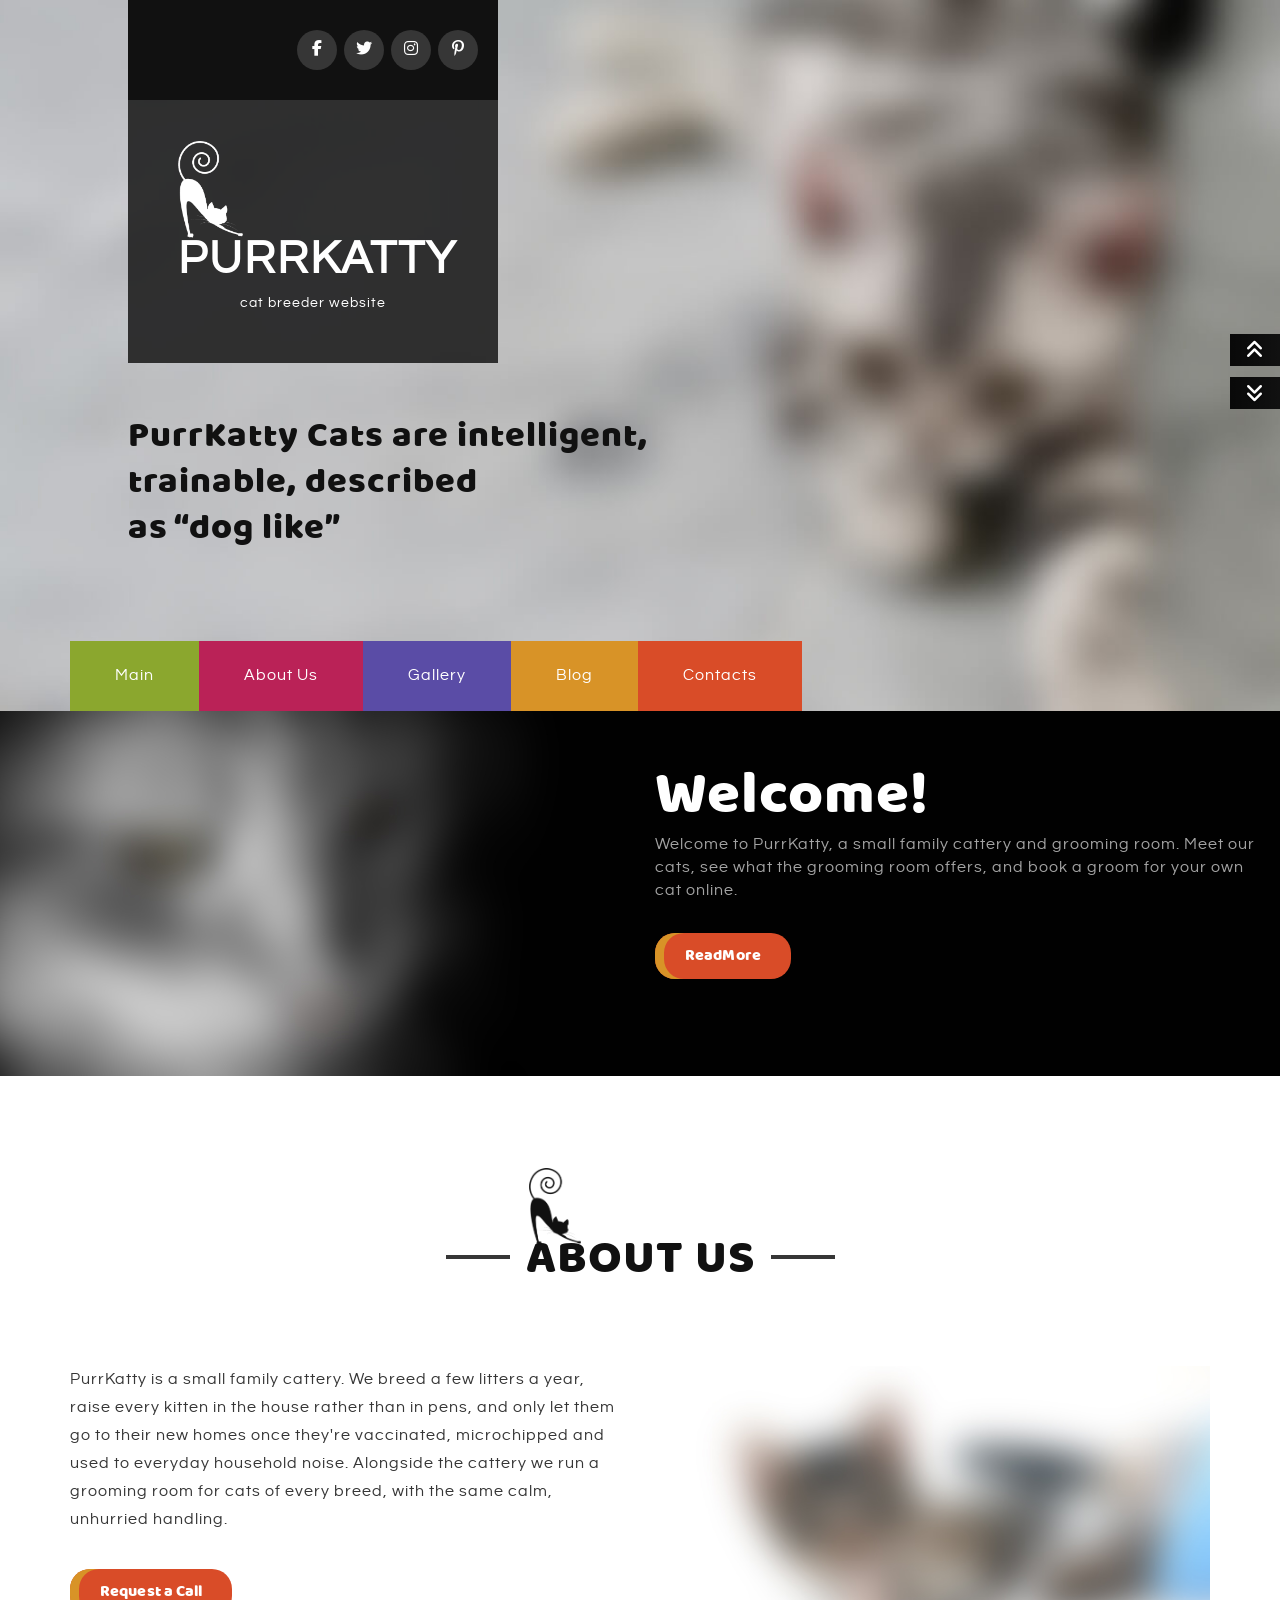
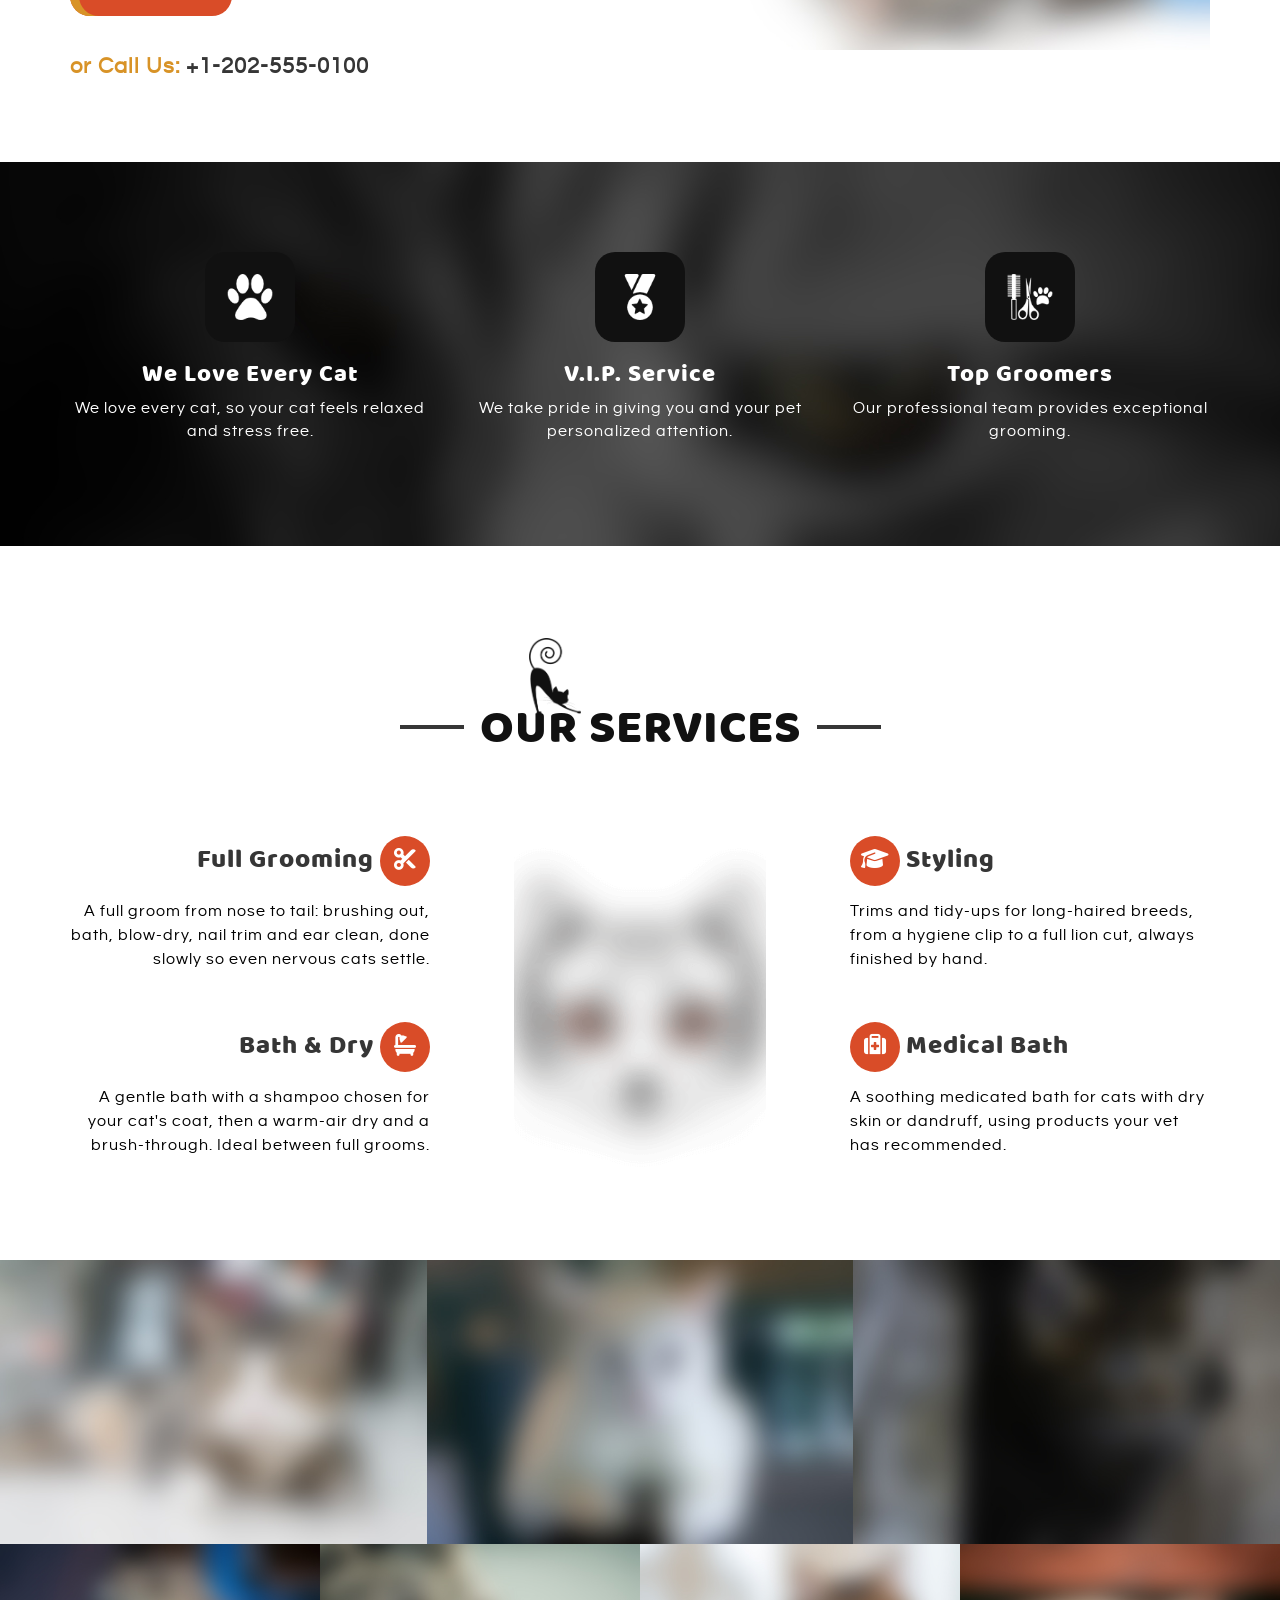
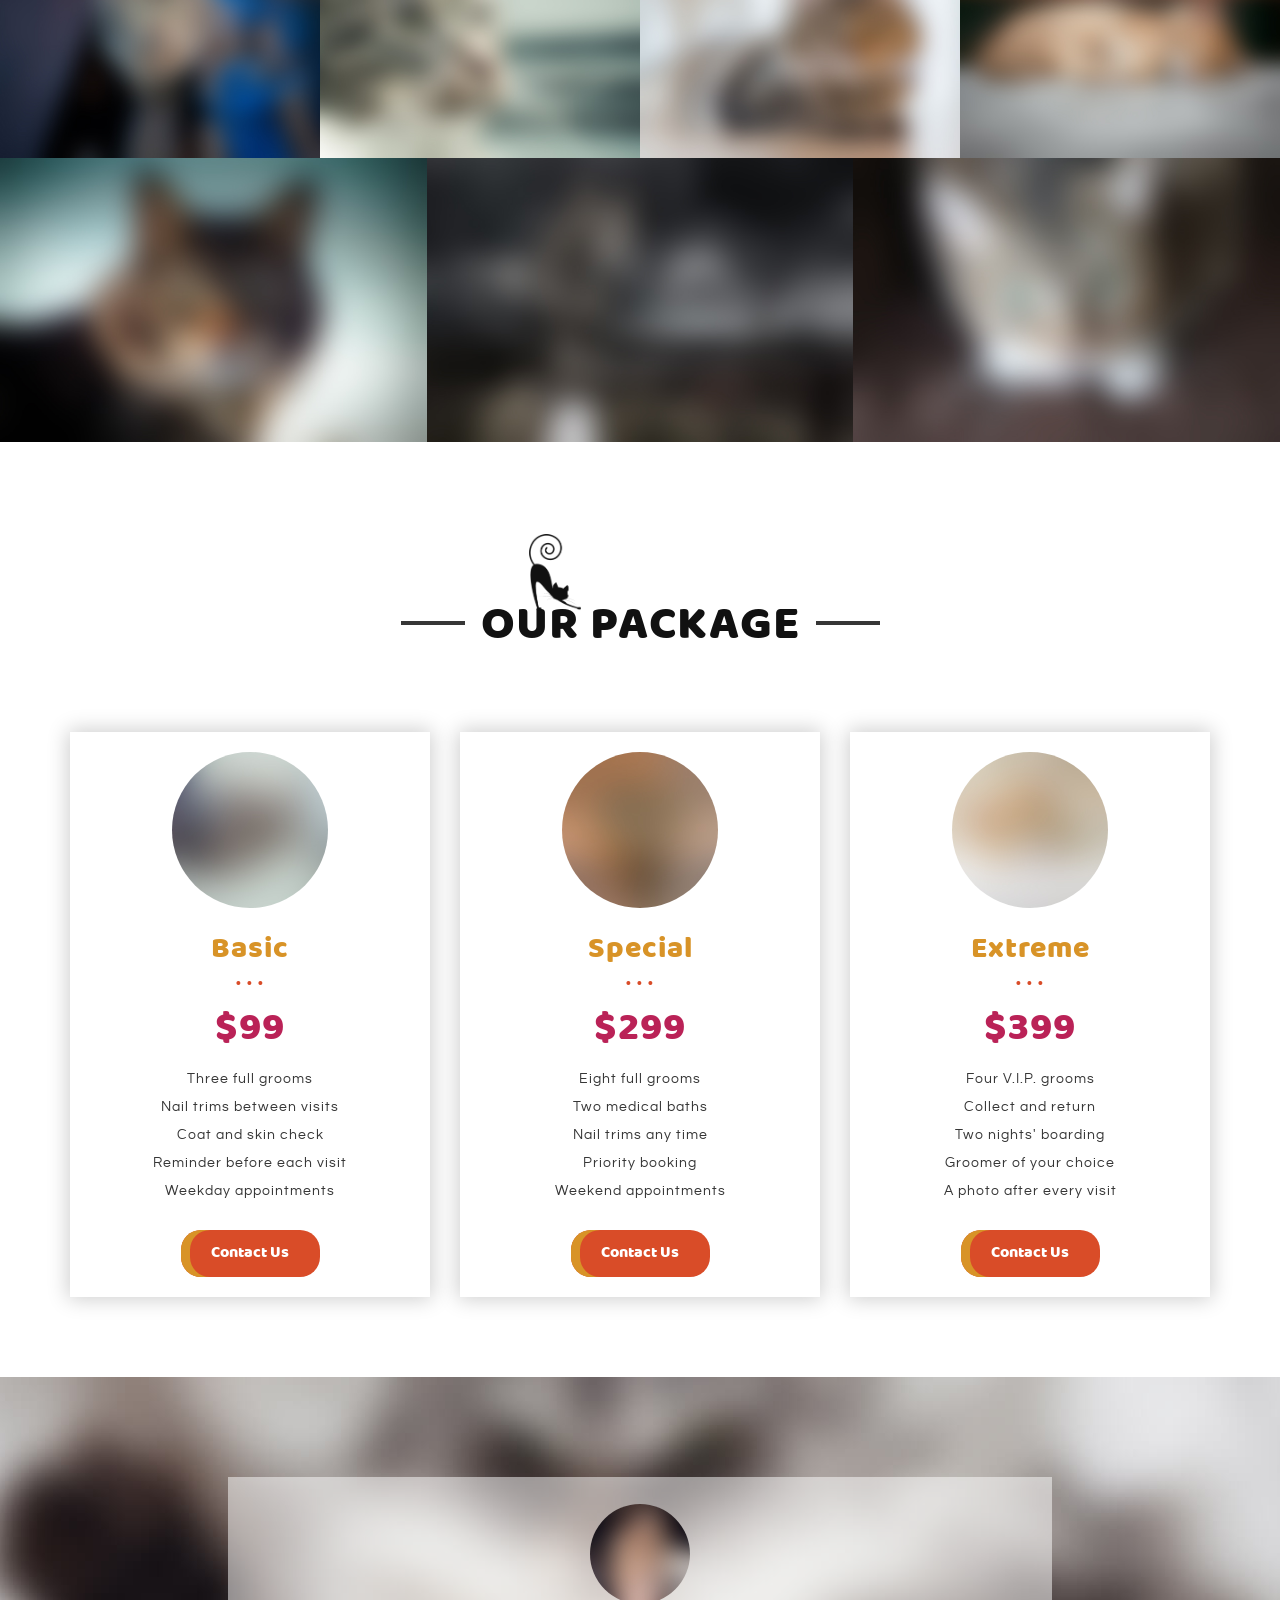
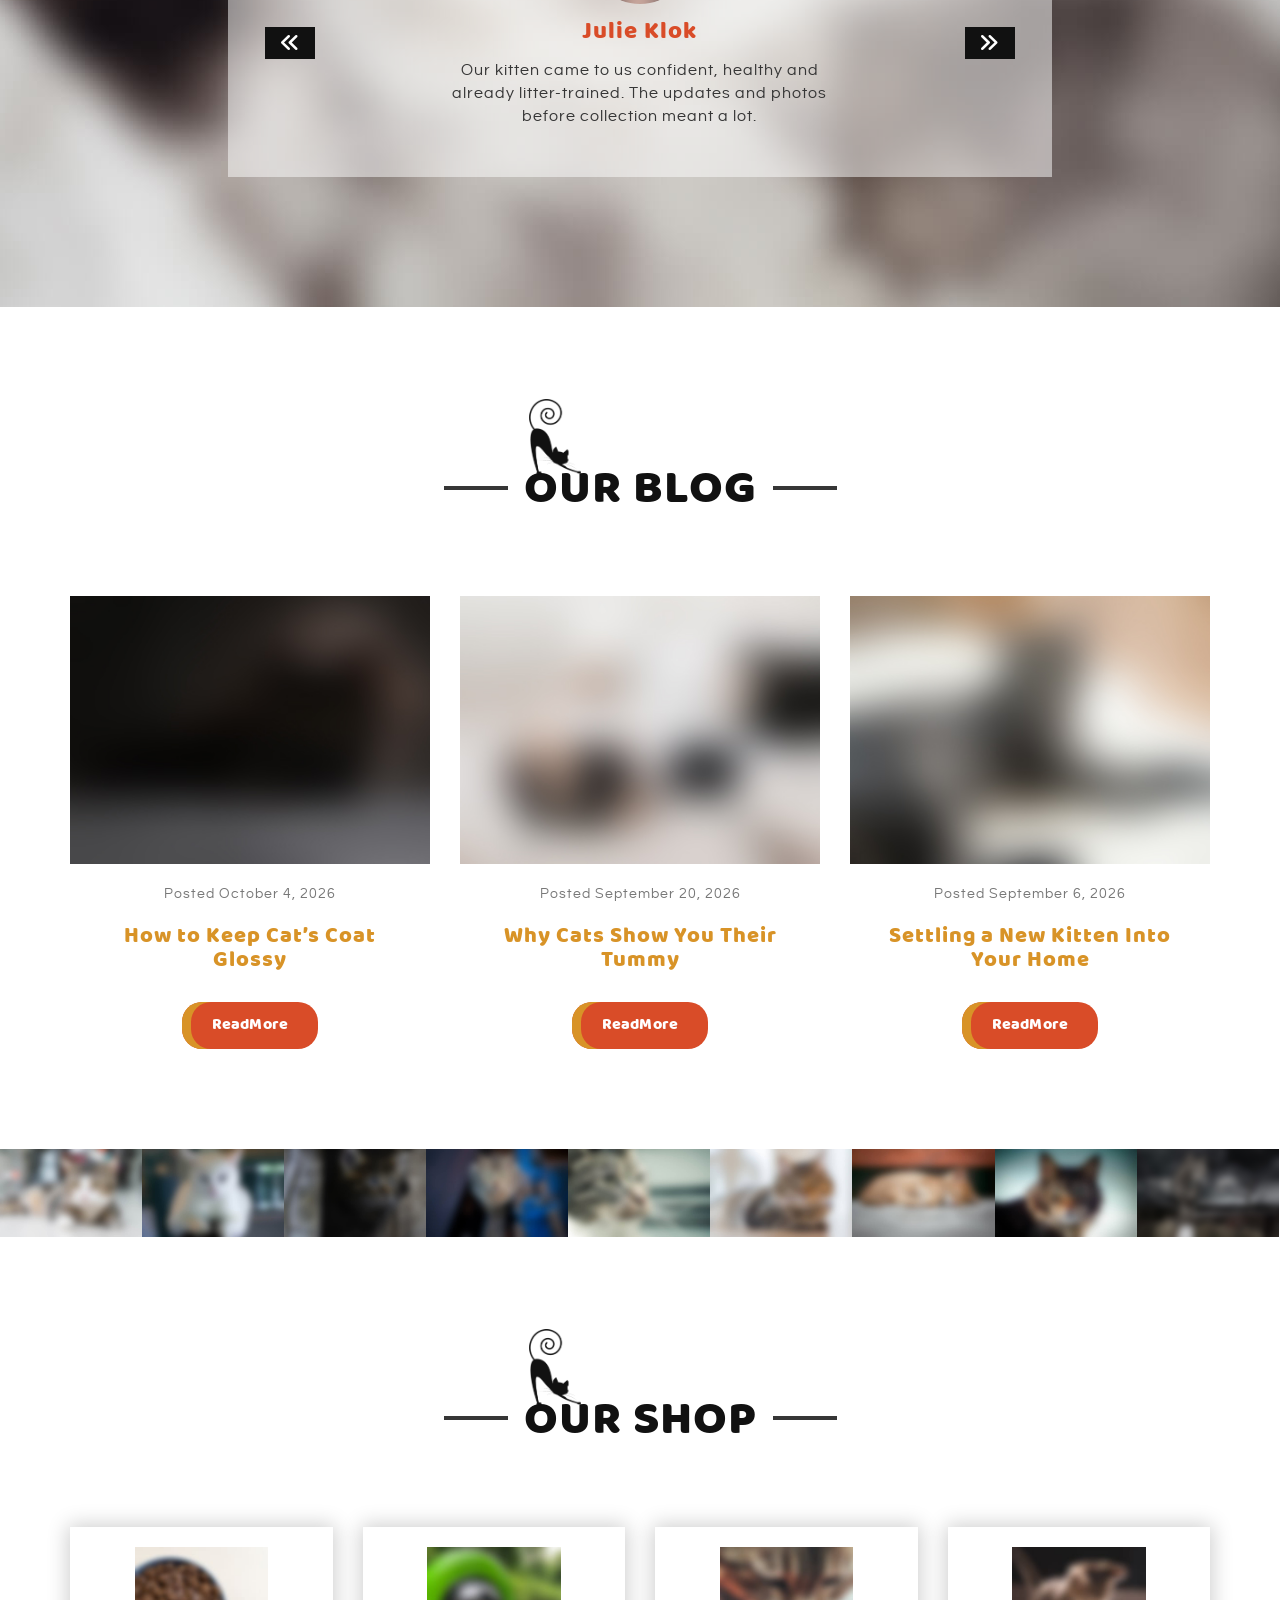
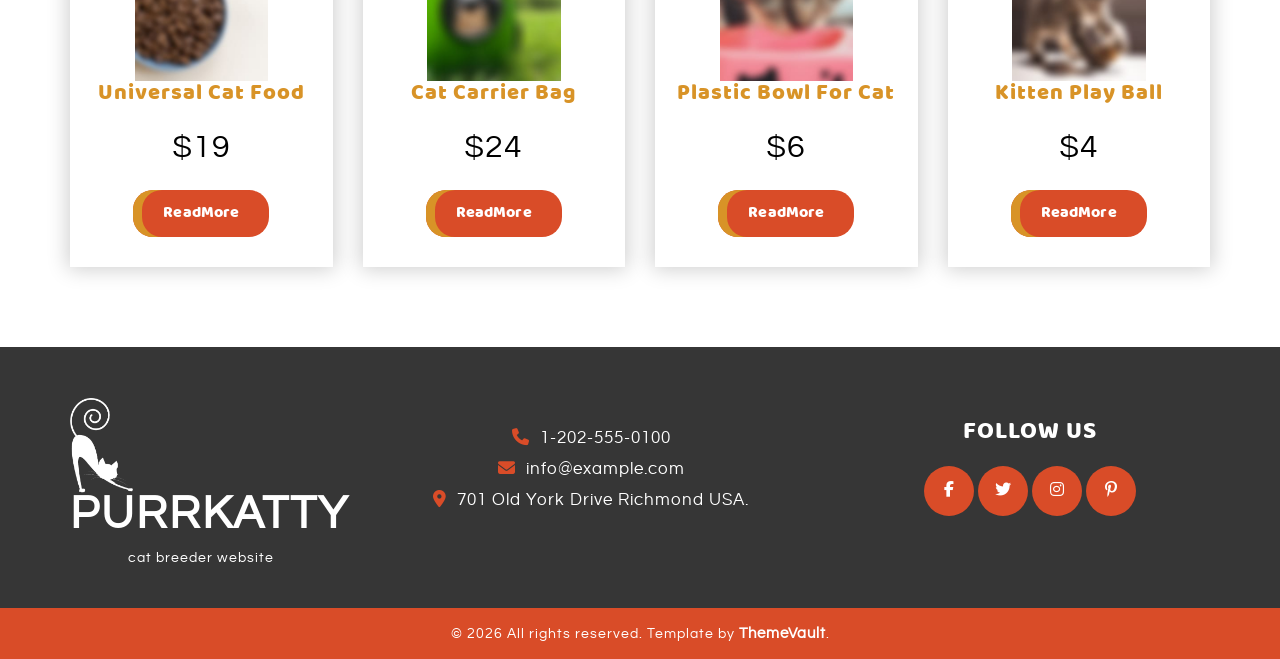
<file: index.html>
<!DOCTYPE html>
<!--
Template Name: PurrKatty
File Name: index.html
Author Name: ThemeVault
Author URI: https://www.themevault.net/
License URI: https://www.themevault.net/license/
Version: 2.0
-->
<html lang="en">
<head>
    <meta charset="utf-8">
    <meta name="viewport" content="width=device-width, initial-scale=1">
    <title>PurrKatty - Cat Breeder HTML Template</title>
    <meta name="description" content="PurrKatty: a responsive Bootstrap 5 HTML template for a cattery or pet business — services, packages, groomers, gallery, blog, shop and online booking.">
    <link rel="icon" href="images/favicon.png" type="image/png">
    <link rel="stylesheet" href="css/bootstrap.min.css">
    <link rel="stylesheet" href="css/bs3-compat.css">
    <link rel="stylesheet" href="css/fontawesome.min.css">
    <link rel="stylesheet" href="css/style.css">
</head>
<body>
    <header>
<div class="tv-bg-info">
                <div class="container-fluid">
                    <div class="row">
                        <div class="w-100 px-0"><div id="carousel-example-vertical" class="carousel vertical slide">
                            <div class="carousel-inner" role="listbox">
                                <div class="carousel-item active">
                                    <div class="tv-banner-image">
                                        <img src="images/banner1.jpg" alt="banner" class="img-fluid" width="1350" height="750" loading="lazy">
                                    </div>
                                    <div class="carousel-caption">
                                        <div class="tv-social-icon">
                                            <ul class="tv-social-icon-list">
                                                <li><a href="https://www.facebook.com/" target="_blank" rel="noopener" aria-label="Facebook"><i class="fab fa-facebook-f" aria-hidden="true"></i></a></li>
                                                <li><a href="https://twitter.com/" target="_blank" rel="noopener" aria-label="Twitter"><i class="fab fa-twitter" aria-hidden="true"></i></a></li>
                                                <li><a href="https://www.instagram.com/" target="_blank" rel="noopener" aria-label="Instagram"><i class="fab fa-instagram" aria-hidden="true"></i></a></li>
                                                <li><a href="https://www.pinterest.com/" target="_blank" rel="noopener" aria-label="Pinterest"><i class="fab fa-pinterest-p" aria-hidden="true"></i></a></li>
                                            </ul>
                                        </div>
                                        <div class="tv-logo-title">
                                            <a href="index.html">
                                                <div class="tv-logo-img">
                                                    <img src="images/title-img.png" alt="PurrKatty" width="229" height="344" loading="lazy">
                                                </div>
                                                <p class="tv-site-name">PurrKatty</p>
                                            </a>
                                            <p>cat breeder website</p>
                                        </div>
                                        <div class="tv-tagline">
                                            <h1 class="tv-tagline-dark">PurrKatty Cats are intelligent,<br> trainable, described<br>
                                                as “dog like”</h1>
                                        </div>
                                    </div>
                                </div>
                                <div class="carousel-item">
                                    <div class="tv-banner-image">
                                        <img src="images/banner3.jpg" alt="banner" class="img-fluid" width="1350" height="750" loading="lazy">
                                    </div>
                                    <div class="carousel-caption">
                                        <div class="tv-social-icon">
                                            <ul class="tv-social-icon-list">
                                                <li><a href="https://www.facebook.com/" target="_blank" rel="noopener" aria-label="Facebook"><i class="fab fa-facebook-f" aria-hidden="true"></i></a></li>
                                                <li><a href="https://twitter.com/" target="_blank" rel="noopener" aria-label="Twitter"><i class="fab fa-twitter" aria-hidden="true"></i></a></li>
                                                <li><a href="https://www.instagram.com/" target="_blank" rel="noopener" aria-label="Instagram"><i class="fab fa-instagram" aria-hidden="true"></i></a></li>
                                                <li><a href="https://www.pinterest.com/" target="_blank" rel="noopener" aria-label="Pinterest"><i class="fab fa-pinterest-p" aria-hidden="true"></i></a></li>
                                            </ul>
                                        </div>
                                        <div class="tv-logo-title">
                                            <div class="tv-logo-img">
                                                <img src="images/title-img.png" alt="PurrKatty" width="229" height="344" loading="lazy">
                                            </div>
                                            <p class="tv-site-name">PurrKatty</p>
                                            <p>cat breeder website</p>
                                        </div>
                                        <div class="tv-tagline">
                                            <h2>PurrKatty Cats are intelligent,<br> trainable, described<br>
                                                as “dog like”</h2>
                                        </div>
                                    </div>
                                </div>
                            </div>

                            <!-- Controls -->
                            <a class="up carousel-control" href="#carousel-example-vertical" role="button" data-bs-slide="prev">
                                <i class="fas fa-angle-double-up" aria-hidden="true"></i>
                                <span class="sr-only">Previous</span>
                            </a>
                            <a class="down carousel-control" href="#carousel-example-vertical" role="button" data-bs-slide="next">
                                <i class="fas fa-angle-double-down" aria-hidden="true"></i>
                                <span class="sr-only">Next</span>
                            </a>
                        </div></div>
                    </div>
                </div>
            </div>

            <div class="tv-main-navbar">
                <nav class="navbar navbar-expand-md tv-navbar-default" aria-label="Main">
                    <div class="container">
                        <div class="navbar-header">
                            <button type="button" class="navbar-toggler" data-bs-toggle="collapse" data-bs-target="#myNavbar" aria-controls="myNavbar" aria-expanded="false" aria-label="Toggle navigation">
                                <span class="icon-bar"></span>
                                <span class="icon-bar"></span>
                                <span class="icon-bar"></span>
                            </button>
                        </div>
                        <div class="collapse navbar-collapse" id="myNavbar">
                            <ul class="nav navbar-nav">
                                <li class="nav-item"><a class="nav-link tv-nav-main active" aria-current="page" href="index.html">Main</a></li>
                                <li class="nav-item"><a class="nav-link tv-nav-about" href="about.html">About Us</a></li>
                                <li class="nav-item"><a class="nav-link tv-nav-gallery" href="gallery.html">Gallery</a></li>
                                <li class="nav-item"><a class="nav-link tv-nav-blog" href="blog.html">Blog</a></li>
                                <li class="nav-item"><a class="nav-link tv-nav-contact" href="contact.html">Contacts</a></li>
                            </ul>
                        </div>
                    </div>
                </nav>
            </div>
    </header>


<section id="tv-welcome-block" class="tv-welcome-block">
            <div class="container-fluid">
                <div class="row">
                    <div class="w-100 px-0"><div class="tv-bgclr-black tv-welcome-banner">
                        <div class="offset-lg-6 col-lg-6 offset-md-2 col-md-8 col-12">
                            <div class="tv-welcome-box">
                                <h2>Welcome!</h2>
                                <p>Welcome to PurrKatty, a small family cattery and grooming room. Meet our cats, see what the grooming room offers, and book a groom for your own cat online.</p>
                                <a href="about.html" class="tv-site-btn">ReadMore</a>
                            </div>
                        </div>
                    </div></div>
                </div>
            </div>
        </section>

        <section id="tv-about-block" class="tv-about-block tv-paddingTop-80">
            <div class="container-fluid">
                <div class="row">
                    <div class="w-100 px-0"><div class="tv-block-heading">
                        <div class="tv-heading-img">
                            <img src="images/heading-img2.png" alt="" width="229" height="344" loading="lazy">
                        </div>
                        <h2>About Us</h2>
                    </div></div>
                    <div class="w-100 px-0"><div class="container">
                        <div class="row">
                            <div class="col-lg-6 col-md-12 col-12">
                                <div class="tv-about-details">
                                    <p>PurrKatty is a small family cattery. We breed a few litters a year, raise every kitten in the house rather than in pens, and only let them go to their new homes once they're vaccinated, microchipped and used to everyday household noise. Alongside the cattery we run a grooming room for cats of every breed, with the same calm, unhurried handling.</p>
                                    <a href="booking.html" class="tv-site-btn">Request a Call</a>
                                    <span>or Call Us: <strong><a href="tel:+1-202-555-0100">+1-202-555-0100</a></strong></span>
                                </div>
                            </div>
                            <div class="col-lg-6 col-md-12 col-12">
                                <div class="tv-about-img">
                                    <img src="images/about-img.jpg" alt="about" class="img-fluid" width="585" height="300" loading="lazy">
                                </div>
                            </div>
                        </div>
                    </div></div>
                </div>
                <div class="row tv-paddingTop-80">
                    <div class="w-100 px-0"><div class="tv-feature-banner">
                        <div class="container">
                            <div class="row">
                                <div class="w-100 px-0"><div class="tv-feature-box">
                                    <div class="col-lg-4 col-md-4 col-12">
                                        <div class="tv-feature-details">
                                            <div class="tv-feature-img">
                                                <img src="images/feature1.png" alt="feature" class="img-reponsive" width="64" height="64" loading="lazy">
                                            </div>
                                            <h3>We Love Every Cat</h3>
                                            <p>We love every cat, so your cat feels relaxed and stress free.</p>
                                        </div>
                                    </div>
                                    <div class="col-lg-4 col-md-4 col-12">
                                        <div class="tv-feature-details">
                                            <div class="tv-feature-img">
                                                <img src="images/feature2.png" alt="feature" class="img-reponsive" width="64" height="64" loading="lazy">
                                            </div>
                                            <h3>V.I.P. Service</h3>
                                            <p>We take pride in giving you and your pet personalized attention.</p>
                                        </div>
                                    </div>
                                    <div class="col-lg-4 col-md-4 col-12">
                                        <div class="tv-feature-details">
                                            <div class="tv-feature-img">
                                                <img src="images/feature3.png" alt="feature" class="img-reponsive" width="64" height="64" loading="lazy">
                                            </div>
                                            <h3>Top Groomers</h3>
                                            <p>Our professional team provides exceptional grooming.</p>
                                        </div>
                                    </div>
                                </div></div>
                            </div>
                        </div>
                    </div></div>
                </div>
        </section>

        <section id="tv-service-block" class="tv-service-block tv-paddingTop-80">
            <div class="container-fluid">
                <div class="row">
                    <div class="w-100 px-0"><div class="tv-block-heading">
                        <div class="tv-heading-img">
                            <img src="images/heading-img2.png" alt="" width="229" height="344" loading="lazy">
                        </div>
                        <h2>Our Services</h2>
                    </div></div>
                </div>
                <div class="row">
                    <div class="w-100 px-0"><div class="tv-service-box">
                        <div class="container">
                            <div class="row">
                                <div class="col-lg-4 col-md-12 col-12">
                                    <ul class="tv-service-list text-end">
                                        <li class="tv-service-details">
                                            <h3>Full Grooming <span><i class="fas fa-scissors" aria-hidden="true"></i></span></h3>
                                            <p>A full groom from nose to tail: brushing out, bath, blow-dry, nail trim and ear clean, done slowly so even nervous cats settle.</p>
                                        </li>
                                        <li class="tv-service-details">
                                            <h3>Bath & Dry <span><i class="fas fa-bath" aria-hidden="true"></i></span></h3>
                                            <p>A gentle bath with a shampoo chosen for your cat's coat, then a warm-air dry and a brush-through. Ideal between full grooms.</p>
                                        </li>
                                    </ul>
                                </div>
                                <div class="offset-lg-0 col-lg-4 offset-md-3 col-md-6 col-12">
                                    <div class="tv-service-img">
                                        <img src="images/service-img.png" alt="service" class="img-fluid" width="293" height="400" loading="lazy">
                                    </div>
                                </div>
                                <div class="col-lg-4 col-md-12 col-12">
                                    <ul class="tv-service-list text-start">
                                        <li class="tv-service-details">
                                            <h3><span><i class="fas fa-graduation-cap" aria-hidden="true"></i></span> Styling</h3>
                                            <p>Trims and tidy-ups for long-haired breeds, from a hygiene clip to a full lion cut, always finished by hand.</p>
                                        </li>
                                        <li class="tv-service-details">
                                            <h3><span><i class="fas fa-medkit" aria-hidden="true"></i></span> Medical Bath</h3>
                                            <p>A soothing medicated bath for cats with dry skin or dandruff, using products your vet has recommended.</p>
                                        </li>
                                    </ul>
                                </div>
                            </div>
                        </div>
                    </div></div>
                </div>
                <div class="row tv-paddingTop-80">
                    <div class="col-lg-4 col-md-4 col-6 tv-padding0 width-100">
                        <div class="tv-hovereffect">
                            <div class="tv-gallery-img">
                                <img src="images/gallery1.jpg" alt="gallery" class="img-fluid" width="600" height="400" loading="lazy">
                            </div>
                            <div class="tv-overlay">
                                <ul class="tv-link-icon">
                                    <li><a href="gallery.html" aria-label="See the gallery"><i class="fas fa-link" aria-hidden="true"></i></a></li>
                                    <li><a class="example-image-link" href="images/gallery1-1.jpg" data-lightbox="gallery" data-image-popup="" aria-label="View photo 1"><i class="fas fa-search" aria-hidden="true"></i></a></li>
                                </ul>
                            </div>
                        </div>
                    </div>
                    <div class="col-lg-4 col-md-4 col-6 tv-padding0 width-100">
                        <div class="tv-hovereffect">
                            <div class="tv-gallery-img">
                                <img src="images/gallery2.jpg" alt="gallery" class="img-fluid" width="600" height="400" loading="lazy">
                            </div>
                            <div class="tv-overlay">
                                <ul class="tv-link-icon">
                                    <li><a href="gallery.html" aria-label="See the gallery"><i class="fas fa-link" aria-hidden="true"></i></a></li>
                                    <li><a class="example-image-link" href="images/gallery2-2.jpg" data-lightbox="gallery" data-image-popup="" aria-label="View photo 2"><i class="fas fa-search" aria-hidden="true"></i></a></li>
                                </ul>
                            </div>
                        </div>
                    </div>
                    <div class="col-lg-4 col-md-4 col-6 tv-padding0 width-100">
                        <div class="tv-hovereffect">
                            <div class="tv-gallery-img">
                                <img src="images/gallery3.jpg" alt="gallery" class="img-fluid" width="600" height="400" loading="lazy">
                            </div>
                            <div class="tv-overlay">
                                <ul class="tv-link-icon">
                                    <li><a href="gallery.html" aria-label="See the gallery"><i class="fas fa-link" aria-hidden="true"></i></a></li>
                                    <li><a class="example-image-link" href="images/gallery3-3.jpg" data-lightbox="gallery" data-image-popup="" aria-label="View photo 3"><i class="fas fa-search" aria-hidden="true"></i></a></li>
                                </ul>
                            </div>
                        </div>
                    </div>
                    <div class="col-lg-3 col-md-3 col-6 tv-padding0 width-100">
                        <div class="tv-hovereffect">
                            <div class="tv-gallery-img">
                                <img src="images/gallery4.jpg" alt="gallery" class="img-fluid" width="600" height="400" loading="lazy">
                            </div>
                            <div class="tv-overlay">
                                <ul class="tv-link-icon">
                                    <li><a href="gallery.html" aria-label="See the gallery"><i class="fas fa-link" aria-hidden="true"></i></a></li>
                                    <li><a class="example-image-link" href="images/gallery4-4.jpg" data-lightbox="gallery" data-image-popup="" aria-label="View photo 4"><i class="fas fa-search" aria-hidden="true"></i></a></li>
                                </ul>
                            </div>
                        </div>
                    </div>
                    <div class="col-lg-3 col-md-3 col-6 tv-padding0 width-100">
                        <div class="tv-hovereffect">
                            <div class="tv-gallery-img">
                                <img src="images/gallery5.jpg" alt="gallery" class="img-fluid" width="600" height="400" loading="lazy">
                            </div>
                            <div class="tv-overlay">
                                <ul class="tv-link-icon">
                                    <li><a href="gallery.html" aria-label="See the gallery"><i class="fas fa-link" aria-hidden="true"></i></a></li>
                                    <li><a class="example-image-link" href="images/gallery5-5.jpg" data-lightbox="gallery" data-image-popup="" aria-label="View photo 5"><i class="fas fa-search" aria-hidden="true"></i></a></li>
                                </ul>
                            </div>
                        </div>
                    </div>
                    <div class="col-lg-3 col-md-3 col-6 tv-padding0 width-100">
                        <div class="tv-hovereffect">
                            <div class="tv-gallery-img">
                                <img src="images/gallery6.jpg" alt="gallery" class="img-fluid" width="600" height="400" loading="lazy">
                            </div>
                            <div class="tv-overlay">
                                <ul class="tv-link-icon">
                                    <li><a href="gallery.html" aria-label="See the gallery"><i class="fas fa-link" aria-hidden="true"></i></a></li>
                                    <li><a class="example-image-link" href="images/gallery6-6.jpg" data-lightbox="gallery" data-image-popup="" aria-label="View photo 6"><i class="fas fa-search" aria-hidden="true"></i></a></li>
                                </ul>
                            </div>
                        </div>
                    </div>
                    <div class="col-lg-3 col-md-3 col-6 tv-padding0 width-100">
                        <div class="tv-hovereffect">
                            <div class="tv-gallery-img">
                                <img src="images/gallery7.jpg" alt="gallery" class="img-fluid" width="600" height="400" loading="lazy">
                            </div>
                            <div class="tv-overlay">
                                <ul class="tv-link-icon">
                                    <li><a href="gallery.html" aria-label="See the gallery"><i class="fas fa-link" aria-hidden="true"></i></a></li>
                                    <li><a class="example-image-link" href="images/gallery7-7.jpg" data-lightbox="gallery" data-image-popup="" aria-label="View photo 7"><i class="fas fa-search" aria-hidden="true"></i></a></li>
                                </ul>
                            </div>
                        </div>
                    </div>
                    <div class="col-lg-4 col-md-4 col-6 tv-padding0 width-100">
                        <div class="tv-hovereffect">
                            <div class="tv-gallery-img">
                                <img src="images/gallery8.jpg" alt="gallery" class="img-fluid" width="600" height="400" loading="lazy">
                            </div>
                            <div class="tv-overlay">
                                <ul class="tv-link-icon">
                                    <li><a href="gallery.html" aria-label="See the gallery"><i class="fas fa-link" aria-hidden="true"></i></a></li>
                                    <li><a class="example-image-link" href="images/gallery8-8.jpg" data-lightbox="gallery" data-image-popup="" aria-label="View photo 8"><i class="fas fa-search" aria-hidden="true"></i></a></li>
                                </ul>
                            </div>
                        </div>
                    </div>
                    <div class="col-lg-4 col-md-4 col-6 tv-padding0 width-100">
                        <div class="tv-hovereffect">
                            <div class="tv-gallery-img">
                                <img src="images/gallery9.jpg" alt="gallery" class="img-fluid" width="600" height="400" loading="lazy">
                            </div>
                            <div class="tv-overlay">
                                <ul class="tv-link-icon">
                                    <li><a href="gallery.html" aria-label="See the gallery"><i class="fas fa-link" aria-hidden="true"></i></a></li>
                                    <li><a class="example-image-link" href="images/gallery9-9.jpg" data-lightbox="gallery" data-image-popup="" aria-label="View photo 9"><i class="fas fa-search" aria-hidden="true"></i></a></li>
                                </ul>
                            </div>
                        </div>
                    </div>
                    <div class="col-lg-4 col-md-4 col-6 tv-padding0 width-100">
                        <div class="tv-hovereffect">
                            <div class="tv-gallery-img">
                                <img src="images/gallery10.jpg" alt="gallery" class="img-fluid" width="600" height="400" loading="lazy">
                            </div>
                            <div class="tv-overlay">
                                <ul class="tv-link-icon">
                                    <li><a href="gallery.html" aria-label="See the gallery"><i class="fas fa-link" aria-hidden="true"></i></a></li>
                                    <li><a class="example-image-link" href="images/gallery10-10.jpg" data-lightbox="gallery" data-image-popup="" aria-label="View photo 10"><i class="fas fa-search" aria-hidden="true"></i></a></li>
                                </ul>
                            </div>
                        </div>
                    </div>
                </div>
        </section>

        <section id="tv-price-block" class="tv-price-block tv-paddingTop-80">
            <div class="container-fluid">
                <div class="row">
                    <div class="w-100 px-0"><div class="tv-block-heading">
                        <div class="tv-heading-img">
                            <img src="images/heading-img2.png" alt="" width="229" height="344" loading="lazy">
                        </div>
                        <h2>Our Package</h2>
                    </div></div>
                </div>
                <div class="row">
                    <div class="w-100 px-0"><div class="container">
                        <div class="row">
                            <div class="col-lg-4 col-md-4 col-12">
                                <div class="tv-price-box">
                                    <div class="tv-price-img">
                                        <img src="images/price1.jpg" alt="price" class="img-fluid img-circle" width="156" height="156" loading="lazy">
                                    </div>
                                    <h3>Basic</h3>
                                    <h2>$99</h2>
                                    <ul class="tv-plan-features">
                                        <li>Three full grooms</li>
                                        <li>Nail trims between visits</li>
                                        <li>Coat and skin check</li>
                                        <li>Reminder before each visit</li>
                                        <li>Weekday appointments</li>
                                    </ul>
                                    <a href="booking.html#basic" class="tv-site-btn">Contact Us</a>
                                </div>
                            </div>
                            <div class="col-lg-4 col-md-4 col-12">
                                <div class="tv-price-box">
                                    <div class="tv-price-img">
                                        <img src="images/price2.jpg" alt="price" class="img-fluid img-circle" width="156" height="156" loading="lazy">
                                    </div>
                                    <h3>Special</h3>
                                    <h2>$299</h2>
                                    <ul class="tv-plan-features">
                                        <li>Eight full grooms</li>
                                        <li>Two medical baths</li>
                                        <li>Nail trims any time</li>
                                        <li>Priority booking</li>
                                        <li>Weekend appointments</li>
                                    </ul>
                                    <a href="booking.html#special" class="tv-site-btn">Contact Us</a>
                                </div>
                            </div>
                            <div class="col-lg-4 col-md-4 col-12">
                                <div class="tv-price-box">
                                    <div class="tv-price-img">
                                        <img src="images/price3.jpg" alt="price" class="img-fluid img-circle" width="156" height="156" loading="lazy">
                                    </div>
                                    <h3>Extreme</h3>
                                    <h2>$399</h2>
                                    <ul class="tv-plan-features">
                                        <li>Four V.I.P. grooms</li>
                                        <li>Collect and return</li>
                                        <li>Two nights' boarding</li>
                                        <li>Groomer of your choice</li>
                                        <li>A photo after every visit</li>
                                    </ul>
                                    <a href="booking.html#extreme" class="tv-site-btn">Contact Us</a>
                                </div>
                            </div>
                        </div>
                    </div></div>
                </div>
                <div class="row tv-paddingTop-80">
                    <div class="w-100 px-0"><div class="tv-testimonial-banner">
                        <div class="offset-lg-2 col-lg-8 col-md-12 col-12">
                            <div class="tv-testimonial-slider">
                                <div id="myCarousel" class="carousel slide" data-bs-ride="carousel">
                                    <!-- Wrapper for slides -->
                                    <div class="carousel-inner">
                                        <div class="carousel-item active">
                                            <div class="carousel-caption">
                                                <div class="tv-client-details">
                                                    <div class="tv-client-img">
                                                        <img src="images/client1.jpg" alt="client" class="img-fluid img-circle" width="156" height="156" loading="lazy">
                                                    </div>
                                                    <h3>Julie Klok</h3>
                                                    <p>Our kitten came to us confident, healthy and already litter-trained. The updates and photos before collection meant a lot.</p>
                                                </div>
                                            </div>
                                        </div>
                                        <div class="carousel-item">
                                            <div class="carousel-caption">
                                                <div class="tv-client-details">
                                                    <div class="tv-client-img">
                                                        <img src="images/client2.jpg" alt="client" class="img-fluid img-circle" width="156" height="156" loading="lazy">
                                                    </div>
                                                    <h3>Sherlyn Mcconnell</h3>
                                                    <p>The only groomer our Persian doesn't hide from. She comes home soft, calm and smelling lovely.</p>
                                                </div>
                                            </div>
                                        </div>
                                        <div class="carousel-item">
                                            <div class="carousel-caption">
                                                <div class="tv-client-details">
                                                    <div class="tv-client-img">
                                                        <img src="images/client3.jpg" alt="client" class="img-fluid img-circle" width="156" height="156" loading="lazy">
                                                    </div>
                                                    <h3>Bethany Elliott</h3>
                                                    <p>Friendly, honest advice before we bought, and still there to answer questions months later.</p>
                                                </div>
                                            </div>
                                        </div>
                                    </div>

                                    <!-- Left and right controls -->
                                    <a class="left carousel-control" href="#myCarousel" data-bs-slide="prev">
                                        <i class="fas fa-angle-double-left" aria-hidden="true"></i>
                                        <span class="sr-only">Previous</span>
                                    </a>
                                    <a class="right carousel-control" href="#myCarousel" data-bs-slide="next">
                                        <i class="fas fa-angle-double-right" aria-hidden="true"></i>
                                        <span class="sr-only">Next</span>
                                    </a>
                                </div>
                            </div>
                        </div>
                    </div></div>
                </div>
            </div>
        </section>

        <section id="tv-blog-block" class="tv-blog-block tv-paddingTop-80">
            <div class="container-fluid">
                <div class="row">
                    <div class="w-100 px-0"><div class="tv-block-heading">
                        <div class="tv-heading-img">
                            <img src="images/heading-img2.png" alt="" width="229" height="344" loading="lazy">
                        </div>
                        <h2>Our Blog</h2>
                    </div></div>
                </div>
                <div class="row">
                    <div class="w-100 px-0"><div class="tv-blog-list">
                        <div class="container">
                            <div class="row">
                                <div class="col-lg-4 col-md-4 col-12">
                                    <div class="tv-blog-box">
                                        <div class="tv-blog-img">
                                            <img src="images/blog1.jpg" alt="How to Keep Cat’s Coat Glossy" class="img-fluid" width="370" height="275" loading="lazy">
                                        </div>
                                        <div class="tv-blog-details">
                                            <span>Posted October 4, 2026</span>
                                            <h3>How to Keep Cat&rsquo;s Coat Glossy</h3>
                                            <a href="single-blog.html" class="tv-site-btn">ReadMore</a>
                                        </div>
                                    </div>
                                </div>
                                <div class="col-lg-4 col-md-4 col-12">
                                    <div class="tv-blog-box">
                                        <div class="tv-blog-img">
                                            <img src="images/blog2.jpg" alt="Why Cats Show You Their Tummy" class="img-fluid" width="370" height="275" loading="lazy">
                                        </div>
                                        <div class="tv-blog-details">
                                            <span>Posted September 20, 2026</span>
                                            <h3>Why Cats Show You Their Tummy</h3>
                                            <a href="single-blog.html" class="tv-site-btn">ReadMore</a>
                                        </div>
                                    </div>
                                </div>
                                <div class="col-lg-4 col-md-4 col-12">
                                    <div class="tv-blog-box">
                                        <div class="tv-blog-img">
                                            <img src="images/blog3.jpg" alt="Settling a New Kitten Into Your Home" class="img-fluid" width="370" height="275" loading="lazy">
                                        </div>
                                        <div class="tv-blog-details">
                                            <span>Posted September 6, 2026</span>
                                            <h3>Settling a New Kitten Into Your Home</h3>
                                            <a href="single-blog.html" class="tv-site-btn">ReadMore</a>
                                        </div>
                                    </div>
                                </div>
                            </div>
                        </div>
                    </div></div>
                </div>
                <div class="row tv-paddingTop-80">
                    <div class="w-100 px-0"><div class="tv-instagram-img">
                        <div id="instafeed">
                        <div class="col-lg-2 col-md-2 col-2"><div class="insta-image"><a href="https://www.instagram.com/" target="_blank" rel="noopener"><img src="images/gallery1-1.jpg" alt="Instagram photo 1" width="800" height="500" loading="lazy"><div class="likes">&hearts; 128</div></a></div></div>
                        <div class="col-lg-2 col-md-2 col-2"><div class="insta-image"><a href="https://www.instagram.com/" target="_blank" rel="noopener"><img src="images/gallery2-2.jpg" alt="Instagram photo 2" width="800" height="500" loading="lazy"><div class="likes">&hearts; 96</div></a></div></div>
                        <div class="col-lg-2 col-md-2 col-2"><div class="insta-image"><a href="https://www.instagram.com/" target="_blank" rel="noopener"><img src="images/gallery3-3.jpg" alt="Instagram photo 3" width="800" height="500" loading="lazy"><div class="likes">&hearts; 211</div></a></div></div>
                        <div class="col-lg-2 col-md-2 col-2"><div class="insta-image"><a href="https://www.instagram.com/" target="_blank" rel="noopener"><img src="images/gallery4-4.jpg" alt="Instagram photo 4" width="800" height="500" loading="lazy"><div class="likes">&hearts; 74</div></a></div></div>
                        <div class="col-lg-2 col-md-2 col-2"><div class="insta-image"><a href="https://www.instagram.com/" target="_blank" rel="noopener"><img src="images/gallery5-5.jpg" alt="Instagram photo 5" width="800" height="500" loading="lazy"><div class="likes">&hearts; 159</div></a></div></div>
                        <div class="col-lg-2 col-md-2 col-2"><div class="insta-image"><a href="https://www.instagram.com/" target="_blank" rel="noopener"><img src="images/gallery6-6.jpg" alt="Instagram photo 6" width="800" height="500" loading="lazy"><div class="likes">&hearts; 88</div></a></div></div>
                        <div class="col-lg-2 col-md-2 col-2"><div class="insta-image"><a href="https://www.instagram.com/" target="_blank" rel="noopener"><img src="images/gallery7-7.jpg" alt="Instagram photo 7" width="800" height="500" loading="lazy"><div class="likes">&hearts; 302</div></a></div></div>
                        <div class="col-lg-2 col-md-2 col-2"><div class="insta-image"><a href="https://www.instagram.com/" target="_blank" rel="noopener"><img src="images/gallery8-8.jpg" alt="Instagram photo 8" width="800" height="500" loading="lazy"><div class="likes">&hearts; 121</div></a></div></div>
                        <div class="col-lg-2 col-md-2 col-2"><div class="insta-image"><a href="https://www.instagram.com/" target="_blank" rel="noopener"><img src="images/gallery9-9.jpg" alt="Instagram photo 9" width="800" height="500" loading="lazy"><div class="likes">&hearts; 67</div></a></div></div>
                        </div>
                    </div></div>
                </div>
            </div>
        </section>

        <section id="tv-shop-block" class="tv-shop-block tv-paddingTop-80">
            <div class="container-fluid">
                <div class="row">
                    <div class="w-100 px-0"><div class="tv-block-heading">
                        <div class="tv-heading-img">
                            <img src="images/heading-img2.png" alt="" width="229" height="344" loading="lazy">
                        </div>
                        <h2>Our Shop</h2>
                    </div></div>
                </div>
                <div class="row">
                    <div class="w-100 px-0"><div class="tv-shop-list">
                        <div class="container">
                            <div class="row">
                                <div class="col-lg-3 col-md-6 col-6 width-100">
                                    <div class="tv-shop-box">
                                        <div class="tv-shop-img">
                                            <img src="images/shop-cat-food.jpg" alt="Universal Cat Food" class="img-fluid" width="300" height="300" loading="lazy">
                                        </div>
                                        <div class="tv-shop-detail">
                                            <h3><a href="product.html#universal-cat-food">Universal Cat Food</a></h3>
                                            <span>$19</span>
                                            <a href="product.html#universal-cat-food" class="tv-site-btn">ReadMore</a>
                                        </div>
                                    </div>
                                </div>
                                <div class="col-lg-3 col-md-6 col-6 width-100">
                                    <div class="tv-shop-box">
                                        <div class="tv-shop-img">
                                            <img src="images/shop-carrier.jpg" alt="Cat Carrier Bag" class="img-fluid" width="300" height="300" loading="lazy">
                                        </div>
                                        <div class="tv-shop-detail">
                                            <h3><a href="product.html#cat-carrier-bag">Cat Carrier Bag</a></h3>
                                            <span>$24</span>
                                            <a href="product.html#cat-carrier-bag" class="tv-site-btn">ReadMore</a>
                                        </div>
                                    </div>
                                </div>
                                <div class="col-lg-3 col-md-6 col-6 width-100">
                                    <div class="tv-shop-box">
                                        <div class="tv-shop-img">
                                            <img src="images/shop-bowl.jpg" alt="Plastic Bowl For Cat" class="img-fluid" width="300" height="300" loading="lazy">
                                        </div>
                                        <div class="tv-shop-detail">
                                            <h3><a href="product.html#plastic-bowl-for-cat">Plastic Bowl For Cat</a></h3>
                                            <span>$6</span>
                                            <a href="product.html#plastic-bowl-for-cat" class="tv-site-btn">ReadMore</a>
                                        </div>
                                    </div>
                                </div>
                                <div class="col-lg-3 col-md-6 col-6 width-100">
                                    <div class="tv-shop-box">
                                        <div class="tv-shop-img">
                                            <img src="images/shop-ball.jpg" alt="Kitten Play Ball" class="img-fluid" width="300" height="300" loading="lazy">
                                        </div>
                                        <div class="tv-shop-detail">
                                            <h3><a href="product.html#kitten-play-ball">Kitten Play Ball</a></h3>
                                            <span>$4</span>
                                            <a href="product.html#kitten-play-ball" class="tv-site-btn">ReadMore</a>
                                        </div>
                                    </div>
                                </div>
                            </div>
                        </div>
                    </div></div>
                </div>
            </div>
        </section>


        <footer class="tv-paddingTop-80">
            <div class="tv-footer-content">
                <div class="container">
                    <div class="row">
                        <div class="col-lg-3 col-md-12 col-12">
                            <div class="tv-footer-logo">
                                <a href="index.html">
                                    <div class="tv-logo-img">
                                        <img src="images/title-img.png" alt="logo" width="229" height="344">
                                    </div>
                                    <p class="tv-footer-site-name">PurrKatty</p>
                                </a>
                                <p>cat breeder website</p>
                            </div>
                        </div>
                        <div class="col-lg-5 col-md-12 col-12">
                            <div class="tv-contact-list">
                                <ul class="tv-contact-link">
                                    <li><a href="tel:+1-202-555-0100"><i class="fas fa-phone" aria-hidden="true"></i> 1-202-555-0100</a></li>
                                    <li><a href="mailto:info@example.com"><i class="fas fa-envelope" aria-hidden="true"></i> info@example.com</a></li>
                                    <li><p><i class="fas fa-location-dot" aria-hidden="true"></i> 701 Old York Drive Richmond USA.</p></li>
                                </ul>
                            </div>
                        </div>
                        <div class="col-lg-4 col-md-12 col-12">
                            <div class="tv-social-link-box">
                                <h3>Follow Us</h3>
                                <ul class="tv-social-links">
                                    <li><a href="https://www.facebook.com/" target="_blank" rel="noopener" aria-label="Facebook"><i class="fab fa-facebook-f" aria-hidden="true"></i></a></li>
                                    <li><a href="https://twitter.com/" target="_blank" rel="noopener" aria-label="Twitter"><i class="fab fa-twitter" aria-hidden="true"></i></a></li>
                                    <li><a href="https://www.instagram.com/" target="_blank" rel="noopener" aria-label="Instagram"><i class="fab fa-instagram" aria-hidden="true"></i></a></li>
                                    <li><a href="https://www.pinterest.com/" target="_blank" rel="noopener" aria-label="Pinterest"><i class="fab fa-pinterest-p" aria-hidden="true"></i></a></li>
                                </ul>
                            </div>
                        </div>
                    </div>
                </div>
            </div>
            <div class="tv-copyright-box">
                <p><!--Do not remove Backlink from footer of the template. To remove it you can purchase the Backlink-->
                    &copy; 2026 All rights reserved. Template by <a href="https://www.themevault.net/purrkatty-free-pet-website-templates" target="_blank" rel="noopener">ThemeVault</a>.</p>
            </div>
        </footer>
    <button type="button" id="back-to-top" class="scrollTop tv-back-to-top" aria-label="Back to top">
        <i class="tv-bounce fas fa-angle-double-up" aria-hidden="true"></i>
    </button>


    <script src="js/bootstrap.bundle.min.js" defer></script>
    <script src="js/main.js" defer></script>
</body>
</html>
</file>
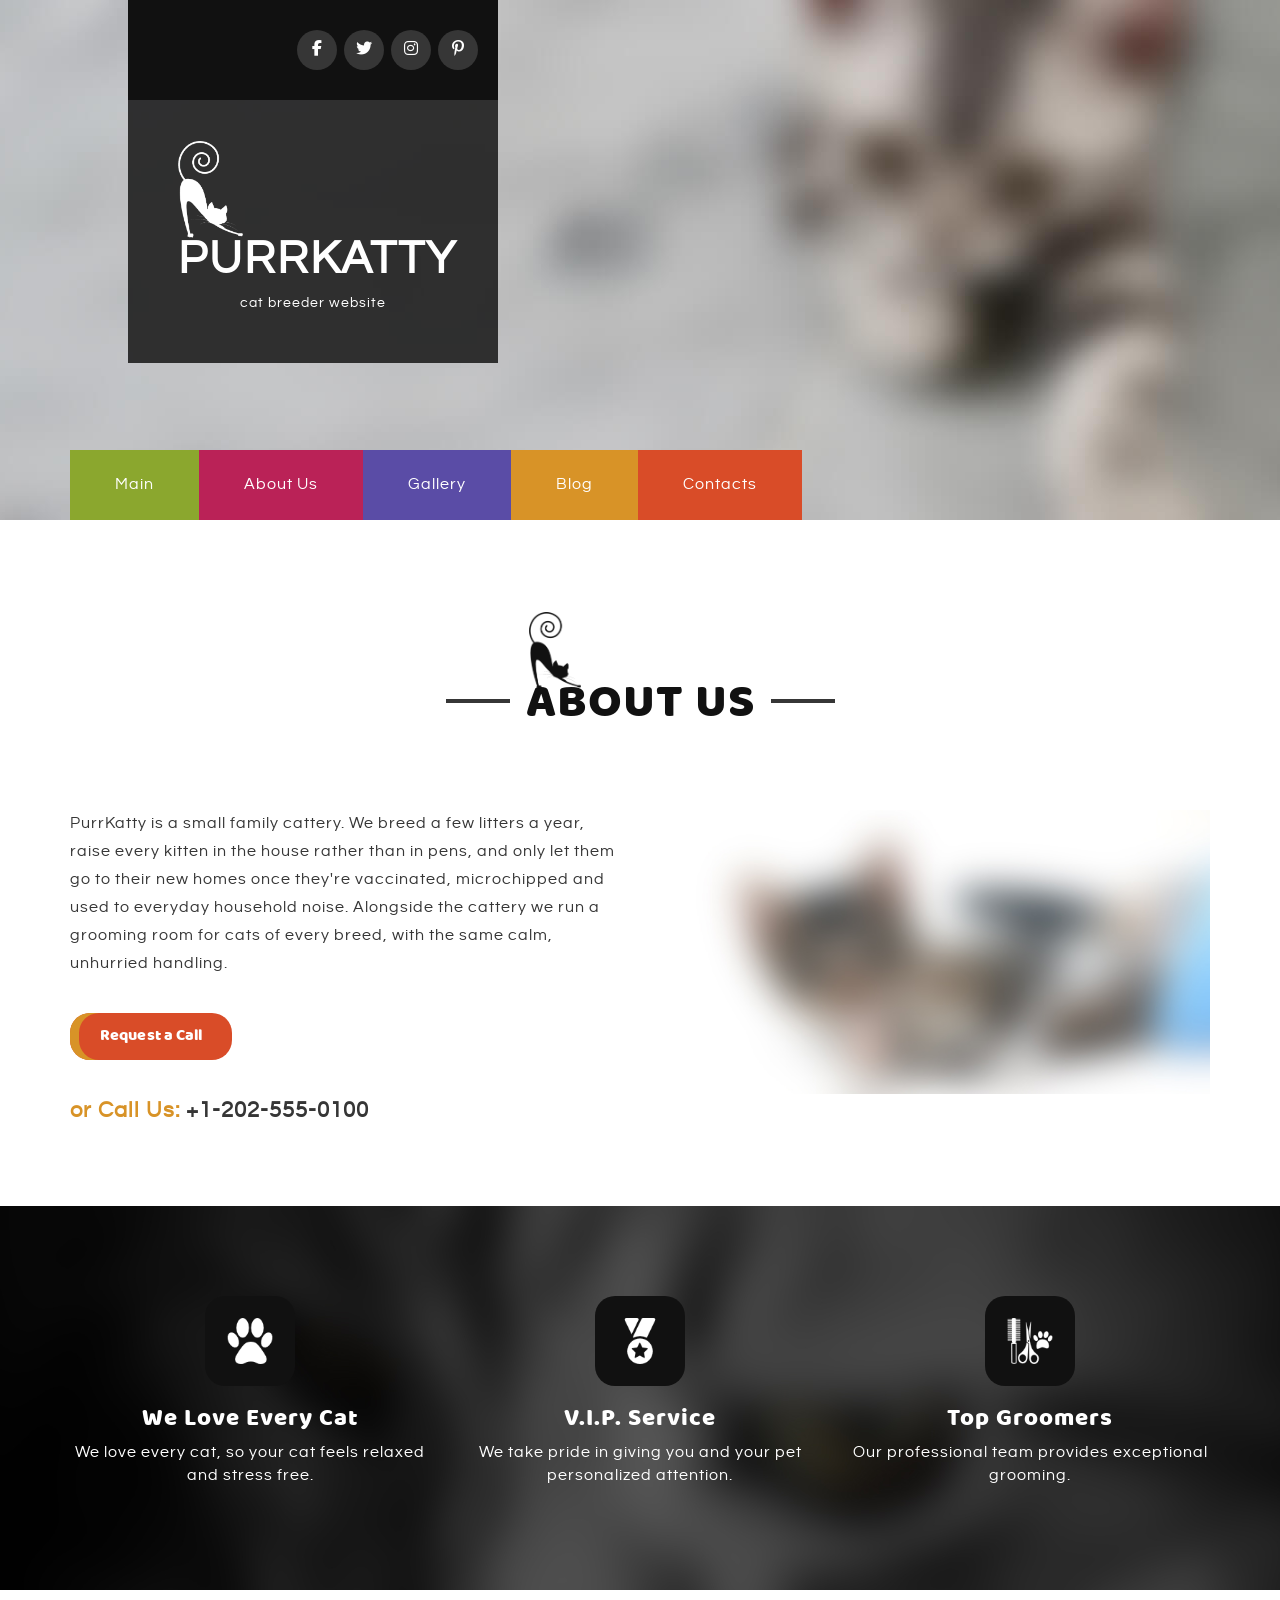
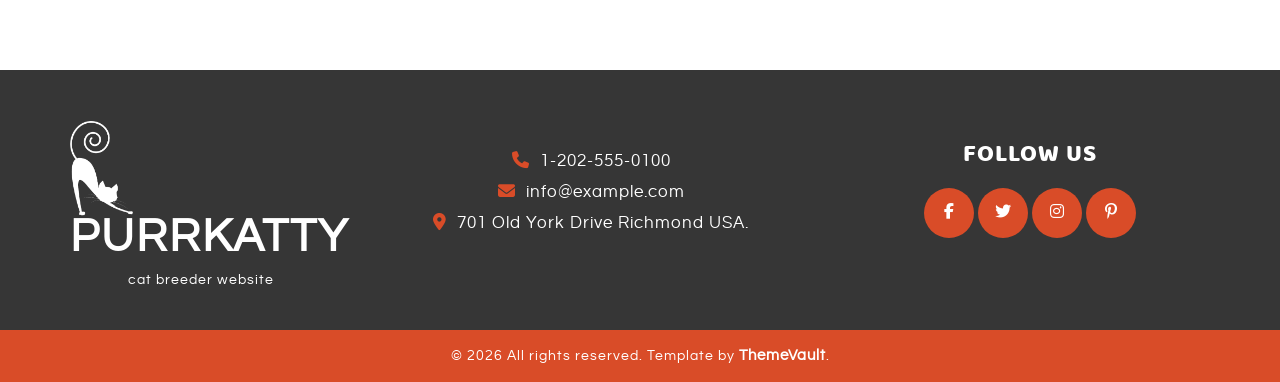
<file: about.html>
<!DOCTYPE html>
<!--
Template Name: PurrKatty
File Name: about.html
Author Name: ThemeVault
Author URI: https://www.themevault.net/
License URI: https://www.themevault.net/license/
Version: 2.0
-->
<html lang="en">
<head>
    <meta charset="utf-8">
    <meta name="viewport" content="width=device-width, initial-scale=1">
    <title>About Us - PurrKatty</title>
    <meta name="description" content="Who we are at PurrKatty, how we raise our cats and why families choose us.">
    <link rel="icon" href="images/favicon.png" type="image/png">
    <link rel="stylesheet" href="css/bootstrap.min.css">
    <link rel="stylesheet" href="css/bs3-compat.css">
    <link rel="stylesheet" href="css/fontawesome.min.css">
    <link rel="stylesheet" href="css/style.css">
</head>
<body>
    <header>
<div class="tv-about-page">
                <div class="container-fluid">
                    <div class="row">
                        <div class="w-100 px-0"><div class="tv-inner-banner">
                            <div class="tv-inner-page-logo">
                                <div class="tv-social-icon">
                                    <ul class="tv-social-icon-list">
                                        <li><a href="https://www.facebook.com/" target="_blank" rel="noopener" aria-label="Facebook"><i class="fab fa-facebook-f" aria-hidden="true"></i></a></li>
                                        <li><a href="https://twitter.com/" target="_blank" rel="noopener" aria-label="Twitter"><i class="fab fa-twitter" aria-hidden="true"></i></a></li>
                                        <li><a href="https://www.instagram.com/" target="_blank" rel="noopener" aria-label="Instagram"><i class="fab fa-instagram" aria-hidden="true"></i></a></li>
                                        <li><a href="https://www.pinterest.com/" target="_blank" rel="noopener" aria-label="Pinterest"><i class="fab fa-pinterest-p" aria-hidden="true"></i></a></li>
                                    </ul>
                                </div>
                                <div class="tv-logo-title">
                                    <a href="index.html">
                                        <div class="tv-logo-img">
                                            <img src="images/title-img.png" alt="PurrKatty" width="229" height="344" loading="lazy">
                                        </div>
                                        <p class="tv-site-name">PurrKatty</p>
                                    </a>
                                    <p>cat breeder website</p>
                                </div>
                            </div>
                        </div></div>
                    </div>
                </div>
            </div>

            <div class="tv-main-navbar">
                <nav class="navbar navbar-expand-md tv-navbar-default" aria-label="Main">
                    <div class="container">
                        <div class="navbar-header">
                            <button type="button" class="navbar-toggler" data-bs-toggle="collapse" data-bs-target="#myNavbar" aria-controls="myNavbar" aria-expanded="false" aria-label="Toggle navigation">
                                <span class="icon-bar"></span>
                                <span class="icon-bar"></span>
                                <span class="icon-bar"></span>
                            </button>
                        </div>
                        <div class="collapse navbar-collapse" id="myNavbar">
                            <ul class="nav navbar-nav">
                                <li class="nav-item"><a class="nav-link tv-nav-main" href="index.html">Main</a></li>
                                <li class="nav-item"><a class="nav-link tv-nav-about active" aria-current="page" href="about.html">About Us</a></li>
                                <li class="nav-item"><a class="nav-link tv-nav-gallery" href="gallery.html">Gallery</a></li>
                                <li class="nav-item"><a class="nav-link tv-nav-blog" href="blog.html">Blog</a></li>
                                <li class="nav-item"><a class="nav-link tv-nav-contact" href="contact.html">Contacts</a></li>
                            </ul>
                        </div>
                    </div>
                </nav>
            </div>
    </header>


<section id="tv-about-block" class="tv-about-block tv-paddingTop-80">
            <div class="container-fluid">
                <div class="row">
                    <div class="w-100 px-0"><div class="tv-block-heading">
                        <div class="tv-heading-img">
                            <img src="images/heading-img2.png" alt="" width="229" height="344" loading="lazy">
                        </div>
                        <h1>About Us</h1>
                    </div></div>
                    <div class="w-100 px-0"><div class="container">
                        <div class="row">
                            <div class="col-lg-6 col-md-12 col-12">
                                <div class="tv-about-details">
                                    <p>PurrKatty is a small family cattery. We breed a few litters a year, raise every kitten in the house rather than in pens, and only let them go to their new homes once they're vaccinated, microchipped and used to everyday household noise. Alongside the cattery we run a grooming room for cats of every breed, with the same calm, unhurried handling.</p>
                                    <a href="booking.html" class="tv-site-btn">Request a Call</a>
                                    <span>or Call Us: <strong><a href="tel:+1-202-555-0100">+1-202-555-0100</a></strong></span>
                                </div>
                            </div>
                            <div class="col-lg-6 col-md-12 col-12">
                                <div class="tv-about-img">
                                    <img src="images/about-img.jpg" alt="about" class="img-fluid" width="585" height="300" loading="lazy">
                                </div>
                            </div>
                        </div>
                    </div></div>
                </div>
                <div class="row tv-paddingTop-80">
                    <div class="w-100 px-0"><div class="tv-feature-banner">
                        <div class="container">
                            <div class="row">
                                <div class="w-100 px-0"><div class="tv-feature-box">
                                    <div class="col-lg-4 col-md-4 col-12">
                                        <div class="tv-feature-details">
                                            <div class="tv-feature-img">
                                                <img src="images/feature1.png" alt="feature" class="img-reponsive" width="64" height="64" loading="lazy">
                                            </div>
                                            <h3>We Love Every Cat</h3>
                                            <p>We love every cat, so your cat feels relaxed and stress free.</p>
                                        </div>
                                    </div>
                                    <div class="col-lg-4 col-md-4 col-12">
                                        <div class="tv-feature-details">
                                            <div class="tv-feature-img">
                                                <img src="images/feature2.png" alt="feature" class="img-reponsive" width="64" height="64" loading="lazy">
                                            </div>
                                            <h3>V.I.P. Service</h3>
                                            <p>We take pride in giving you and your pet personalized attention.</p>
                                        </div>
                                    </div>
                                    <div class="col-lg-4 col-md-4 col-12">
                                        <div class="tv-feature-details">
                                            <div class="tv-feature-img">
                                                <img src="images/feature3.png" alt="feature" class="img-reponsive" width="64" height="64" loading="lazy">
                                            </div>
                                            <h3>Top Groomers</h3>
                                            <p>Our professional team provides exceptional grooming.</p>
                                        </div>
                                    </div>
                                </div></div>
                            </div>
                        </div>
                    </div></div>
                </div>
        </section>


        <footer class="tv-paddingTop-80">
            <div class="tv-footer-content">
                <div class="container">
                    <div class="row">
                        <div class="col-lg-3 col-md-12 col-12">
                            <div class="tv-footer-logo">
                                <a href="index.html">
                                    <div class="tv-logo-img">
                                        <img src="images/title-img.png" alt="logo" width="229" height="344">
                                    </div>
                                    <p class="tv-footer-site-name">PurrKatty</p>
                                </a>
                                <p>cat breeder website</p>
                            </div>
                        </div>
                        <div class="col-lg-5 col-md-12 col-12">
                            <div class="tv-contact-list">
                                <ul class="tv-contact-link">
                                    <li><a href="tel:+1-202-555-0100"><i class="fas fa-phone" aria-hidden="true"></i> 1-202-555-0100</a></li>
                                    <li><a href="mailto:info@example.com"><i class="fas fa-envelope" aria-hidden="true"></i> info@example.com</a></li>
                                    <li><p><i class="fas fa-location-dot" aria-hidden="true"></i> 701 Old York Drive Richmond USA.</p></li>
                                </ul>
                            </div>
                        </div>
                        <div class="col-lg-4 col-md-12 col-12">
                            <div class="tv-social-link-box">
                                <h3>Follow Us</h3>
                                <ul class="tv-social-links">
                                    <li><a href="https://www.facebook.com/" target="_blank" rel="noopener" aria-label="Facebook"><i class="fab fa-facebook-f" aria-hidden="true"></i></a></li>
                                    <li><a href="https://twitter.com/" target="_blank" rel="noopener" aria-label="Twitter"><i class="fab fa-twitter" aria-hidden="true"></i></a></li>
                                    <li><a href="https://www.instagram.com/" target="_blank" rel="noopener" aria-label="Instagram"><i class="fab fa-instagram" aria-hidden="true"></i></a></li>
                                    <li><a href="https://www.pinterest.com/" target="_blank" rel="noopener" aria-label="Pinterest"><i class="fab fa-pinterest-p" aria-hidden="true"></i></a></li>
                                </ul>
                            </div>
                        </div>
                    </div>
                </div>
            </div>
            <div class="tv-copyright-box">
                <p><!--Do not remove Backlink from footer of the template. To remove it you can purchase the Backlink-->
                    &copy; 2026 All rights reserved. Template by <a href="https://www.themevault.net/purrkatty-free-pet-website-templates" target="_blank" rel="noopener">ThemeVault</a>.</p>
            </div>
        </footer>
    <button type="button" id="back-to-top" class="scrollTop tv-back-to-top" aria-label="Back to top">
        <i class="tv-bounce fas fa-angle-double-up" aria-hidden="true"></i>
    </button>


    <script src="js/bootstrap.bundle.min.js" defer></script>
    <script src="js/main.js" defer></script>
</body>
</html>
</file>
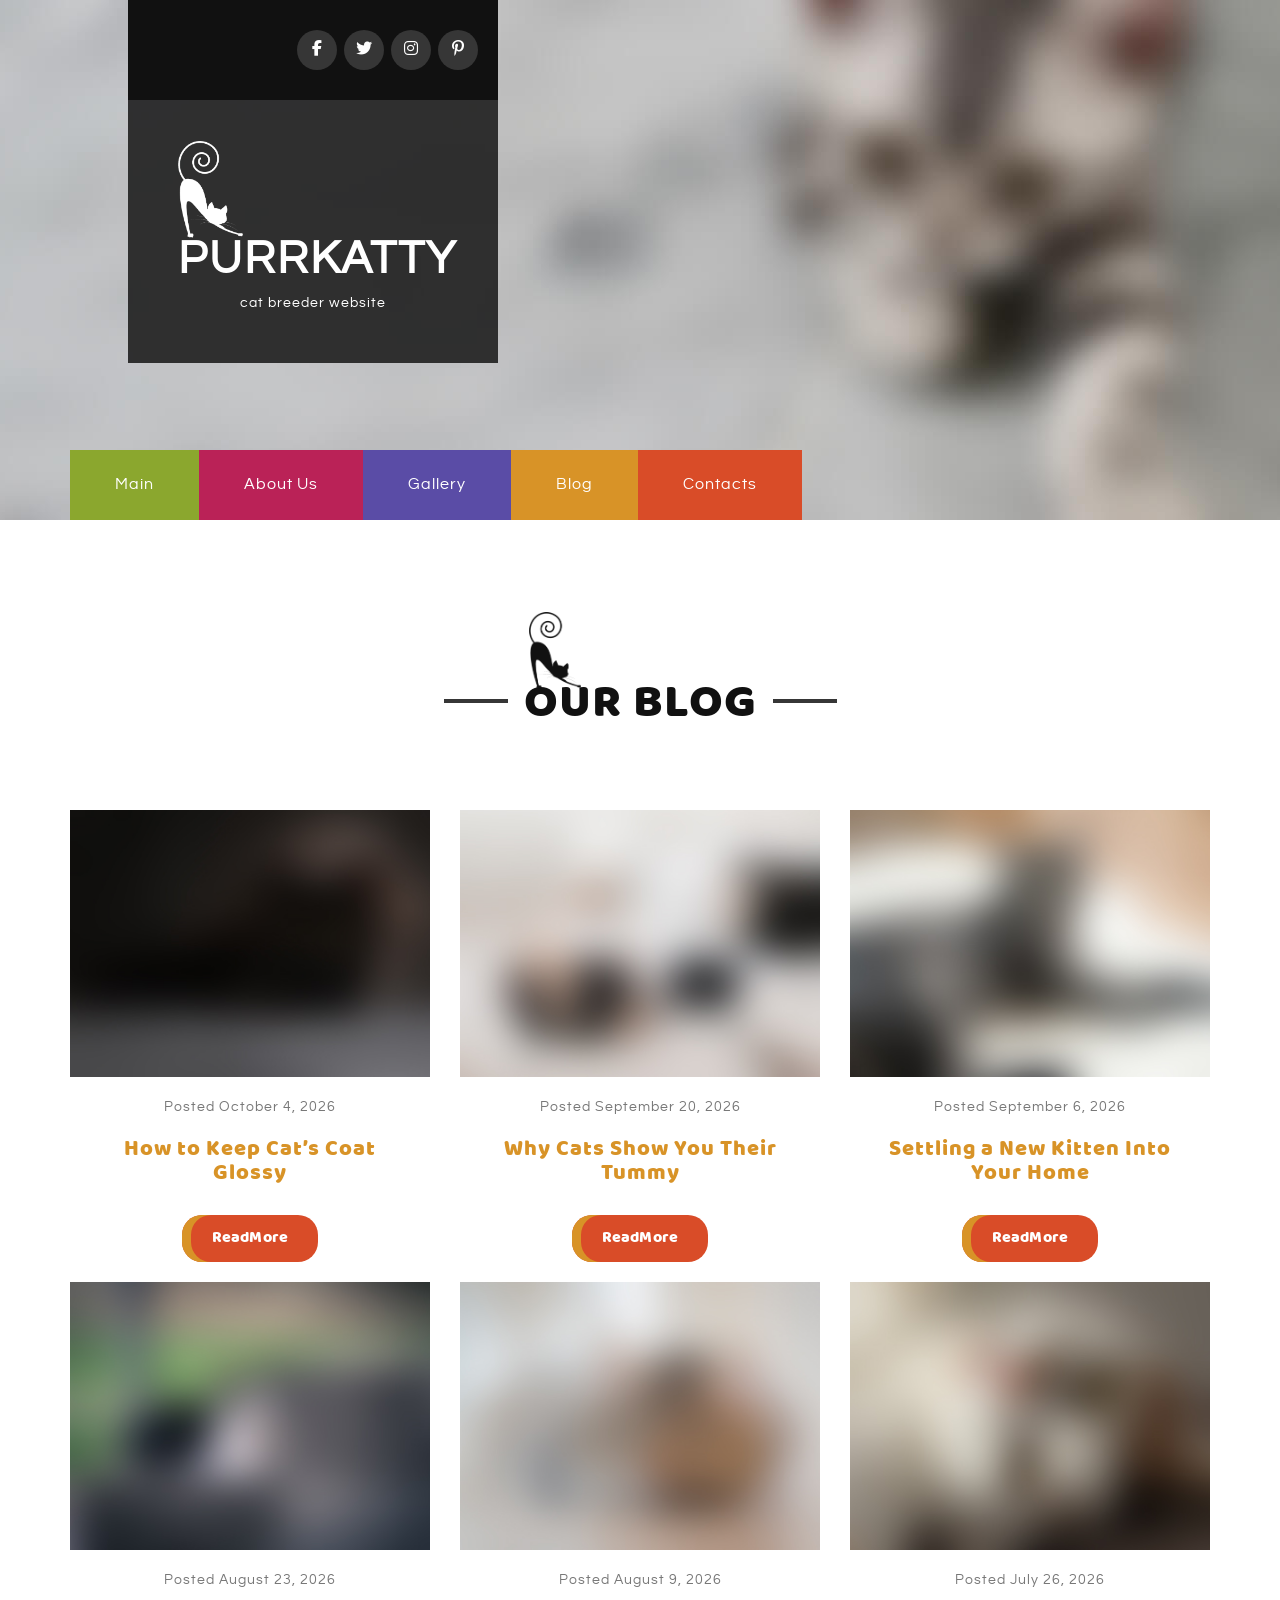
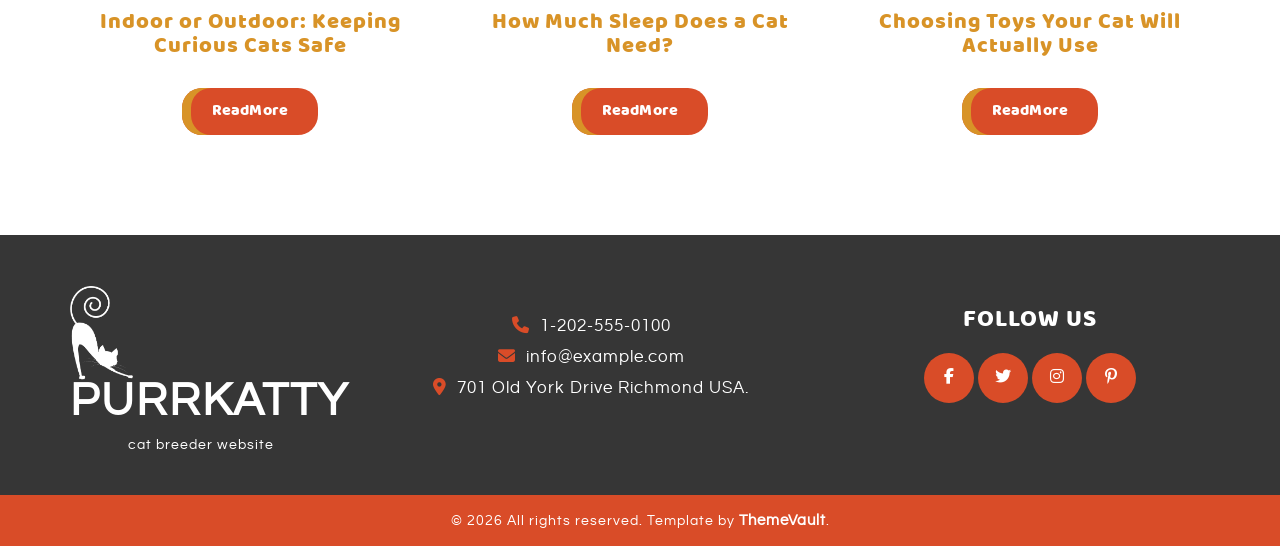
<file: blog.html>
<!DOCTYPE html>
<!--
Template Name: PurrKatty
File Name: blog.html
Author Name: ThemeVault
Author URI: https://www.themevault.net/
License URI: https://www.themevault.net/license/
Version: 2.0
-->
<html lang="en">
<head>
    <meta charset="utf-8">
    <meta name="viewport" content="width=device-width, initial-scale=1">
    <title>Blog - PurrKatty</title>
    <meta name="description" content="Cat care, grooming, feeding and behaviour tips from the PurrKatty team.">
    <link rel="icon" href="images/favicon.png" type="image/png">
    <link rel="stylesheet" href="css/bootstrap.min.css">
    <link rel="stylesheet" href="css/bs3-compat.css">
    <link rel="stylesheet" href="css/fontawesome.min.css">
    <link rel="stylesheet" href="css/style.css">
</head>
<body>
    <header>
<div class="tv-blog-page">
                <div class="container-fluid">
                    <div class="row">
                        <div class="w-100 px-0"><div class="tv-inner-banner">
                            <div class="tv-inner-page-logo">
                                <div class="tv-social-icon">
                                    <ul class="tv-social-icon-list">
                                        <li><a href="https://www.facebook.com/" target="_blank" rel="noopener" aria-label="Facebook"><i class="fab fa-facebook-f" aria-hidden="true"></i></a></li>
                                        <li><a href="https://twitter.com/" target="_blank" rel="noopener" aria-label="Twitter"><i class="fab fa-twitter" aria-hidden="true"></i></a></li>
                                        <li><a href="https://www.instagram.com/" target="_blank" rel="noopener" aria-label="Instagram"><i class="fab fa-instagram" aria-hidden="true"></i></a></li>
                                        <li><a href="https://www.pinterest.com/" target="_blank" rel="noopener" aria-label="Pinterest"><i class="fab fa-pinterest-p" aria-hidden="true"></i></a></li>
                                    </ul>
                                </div>
                                <div class="tv-logo-title">
                                    <a href="index.html">
                                        <div class="tv-logo-img">
                                            <img src="images/title-img.png" alt="PurrKatty" width="229" height="344" loading="lazy">
                                        </div>
                                        <p class="tv-site-name">PurrKatty</p>
                                    </a>
                                    <p>cat breeder website</p>
                                </div>
                            </div>
                        </div></div>
                    </div>
                </div>
            </div>

            <div class="tv-main-navbar">
                <nav class="navbar navbar-expand-md tv-navbar-default" aria-label="Main">
                    <div class="container">
                        <div class="navbar-header">
                            <button type="button" class="navbar-toggler" data-bs-toggle="collapse" data-bs-target="#myNavbar" aria-controls="myNavbar" aria-expanded="false" aria-label="Toggle navigation">
                                <span class="icon-bar"></span>
                                <span class="icon-bar"></span>
                                <span class="icon-bar"></span>
                            </button>
                        </div>
                        <div class="collapse navbar-collapse" id="myNavbar">
                            <ul class="nav navbar-nav">
                                <li class="nav-item"><a class="nav-link tv-nav-main" href="index.html">Main</a></li>
                                <li class="nav-item"><a class="nav-link tv-nav-about" href="about.html">About Us</a></li>
                                <li class="nav-item"><a class="nav-link tv-nav-gallery" href="gallery.html">Gallery</a></li>
                                <li class="nav-item"><a class="nav-link tv-nav-blog active" aria-current="page" href="blog.html">Blog</a></li>
                                <li class="nav-item"><a class="nav-link tv-nav-contact" href="contact.html">Contacts</a></li>
                            </ul>
                        </div>
                    </div>
                </nav>
            </div>
    </header>


<section id="tv-blog-block" class="tv-blog-block tv-paddingTop-80">
            <div class="container-fluid">
                <div class="row">
                    <div class="w-100 px-0"><div class="tv-block-heading">
                        <div class="tv-heading-img">
                            <img src="images/heading-img2.png" alt="" width="229" height="344" loading="lazy">
                        </div>
                        <h1>Our Blog</h1>
                    </div></div>
                </div>
                <div class="row">
                    <div class="w-100 px-0"><div class="tv-blog-list">
                        <div class="container">
                            <div class="row">
                                <div class="col-lg-4 col-md-4 col-12">
                                    <div class="tv-blog-box">
                                        <div class="tv-blog-img">
                                            <img src="images/blog1.jpg" alt="How to Keep Cat’s Coat Glossy" class="img-fluid" width="370" height="275" loading="lazy">
                                        </div>
                                        <div class="tv-blog-details">
                                            <span>Posted October 4, 2026</span>
                                            <h3>How to Keep Cat&rsquo;s Coat Glossy</h3>
                                            <a href="single-blog.html" class="tv-site-btn">ReadMore</a>
                                        </div>
                                    </div>
                                </div>
                                <div class="col-lg-4 col-md-4 col-12">
                                    <div class="tv-blog-box">
                                        <div class="tv-blog-img">
                                            <img src="images/blog2.jpg" alt="Why Cats Show You Their Tummy" class="img-fluid" width="370" height="275" loading="lazy">
                                        </div>
                                        <div class="tv-blog-details">
                                            <span>Posted September 20, 2026</span>
                                            <h3>Why Cats Show You Their Tummy</h3>
                                            <a href="single-blog.html" class="tv-site-btn">ReadMore</a>
                                        </div>
                                    </div>
                                </div>
                                <div class="col-lg-4 col-md-4 col-12">
                                    <div class="tv-blog-box">
                                        <div class="tv-blog-img">
                                            <img src="images/blog3.jpg" alt="Settling a New Kitten Into Your Home" class="img-fluid" width="370" height="275" loading="lazy">
                                        </div>
                                        <div class="tv-blog-details">
                                            <span>Posted September 6, 2026</span>
                                            <h3>Settling a New Kitten Into Your Home</h3>
                                            <a href="single-blog.html" class="tv-site-btn">ReadMore</a>
                                        </div>
                                    </div>
                                </div>
                                <div class="col-lg-4 col-md-4 col-12">
                                    <div class="tv-blog-box">
                                        <div class="tv-blog-img">
                                            <img src="images/blog4.jpg" alt="Indoor or Outdoor: Keeping Curious Cats Safe" class="img-fluid" width="370" height="275" loading="lazy">
                                        </div>
                                        <div class="tv-blog-details">
                                            <span>Posted August 23, 2026</span>
                                            <h3>Indoor or Outdoor: Keeping Curious Cats Safe</h3>
                                            <a href="single-blog.html" class="tv-site-btn">ReadMore</a>
                                        </div>
                                    </div>
                                </div>
                                <div class="col-lg-4 col-md-4 col-12">
                                    <div class="tv-blog-box">
                                        <div class="tv-blog-img">
                                            <img src="images/blog5.jpg" alt="How Much Sleep Does a Cat Need?" class="img-fluid" width="370" height="275" loading="lazy">
                                        </div>
                                        <div class="tv-blog-details">
                                            <span>Posted August 9, 2026</span>
                                            <h3>How Much Sleep Does a Cat Need?</h3>
                                            <a href="single-blog.html" class="tv-site-btn">ReadMore</a>
                                        </div>
                                    </div>
                                </div>
                                <div class="col-lg-4 col-md-4 col-12">
                                    <div class="tv-blog-box">
                                        <div class="tv-blog-img">
                                            <img src="images/blog6.jpg" alt="Choosing Toys Your Cat Will Actually Use" class="img-fluid" width="370" height="275" loading="lazy">
                                        </div>
                                        <div class="tv-blog-details">
                                            <span>Posted July 26, 2026</span>
                                            <h3>Choosing Toys Your Cat Will Actually Use</h3>
                                            <a href="single-blog.html" class="tv-site-btn">ReadMore</a>
                                        </div>
                                    </div>
                                </div>
                            </div>
                        </div>
                    </div></div>
                </div>
            </div>
        </section>


        <footer class="tv-paddingTop-80">
            <div class="tv-footer-content">
                <div class="container">
                    <div class="row">
                        <div class="col-lg-3 col-md-12 col-12">
                            <div class="tv-footer-logo">
                                <a href="index.html">
                                    <div class="tv-logo-img">
                                        <img src="images/title-img.png" alt="logo" width="229" height="344">
                                    </div>
                                    <p class="tv-footer-site-name">PurrKatty</p>
                                </a>
                                <p>cat breeder website</p>
                            </div>
                        </div>
                        <div class="col-lg-5 col-md-12 col-12">
                            <div class="tv-contact-list">
                                <ul class="tv-contact-link">
                                    <li><a href="tel:+1-202-555-0100"><i class="fas fa-phone" aria-hidden="true"></i> 1-202-555-0100</a></li>
                                    <li><a href="mailto:info@example.com"><i class="fas fa-envelope" aria-hidden="true"></i> info@example.com</a></li>
                                    <li><p><i class="fas fa-location-dot" aria-hidden="true"></i> 701 Old York Drive Richmond USA.</p></li>
                                </ul>
                            </div>
                        </div>
                        <div class="col-lg-4 col-md-12 col-12">
                            <div class="tv-social-link-box">
                                <h3>Follow Us</h3>
                                <ul class="tv-social-links">
                                    <li><a href="https://www.facebook.com/" target="_blank" rel="noopener" aria-label="Facebook"><i class="fab fa-facebook-f" aria-hidden="true"></i></a></li>
                                    <li><a href="https://twitter.com/" target="_blank" rel="noopener" aria-label="Twitter"><i class="fab fa-twitter" aria-hidden="true"></i></a></li>
                                    <li><a href="https://www.instagram.com/" target="_blank" rel="noopener" aria-label="Instagram"><i class="fab fa-instagram" aria-hidden="true"></i></a></li>
                                    <li><a href="https://www.pinterest.com/" target="_blank" rel="noopener" aria-label="Pinterest"><i class="fab fa-pinterest-p" aria-hidden="true"></i></a></li>
                                </ul>
                            </div>
                        </div>
                    </div>
                </div>
            </div>
            <div class="tv-copyright-box">
                <p><!--Do not remove Backlink from footer of the template. To remove it you can purchase the Backlink-->
                    &copy; 2026 All rights reserved. Template by <a href="https://www.themevault.net/purrkatty-free-pet-website-templates" target="_blank" rel="noopener">ThemeVault</a>.</p>
            </div>
        </footer>
    <button type="button" id="back-to-top" class="scrollTop tv-back-to-top" aria-label="Back to top">
        <i class="tv-bounce fas fa-angle-double-up" aria-hidden="true"></i>
    </button>


    <script src="js/bootstrap.bundle.min.js" defer></script>
    <script src="js/main.js" defer></script>
</body>
</html>
</file>
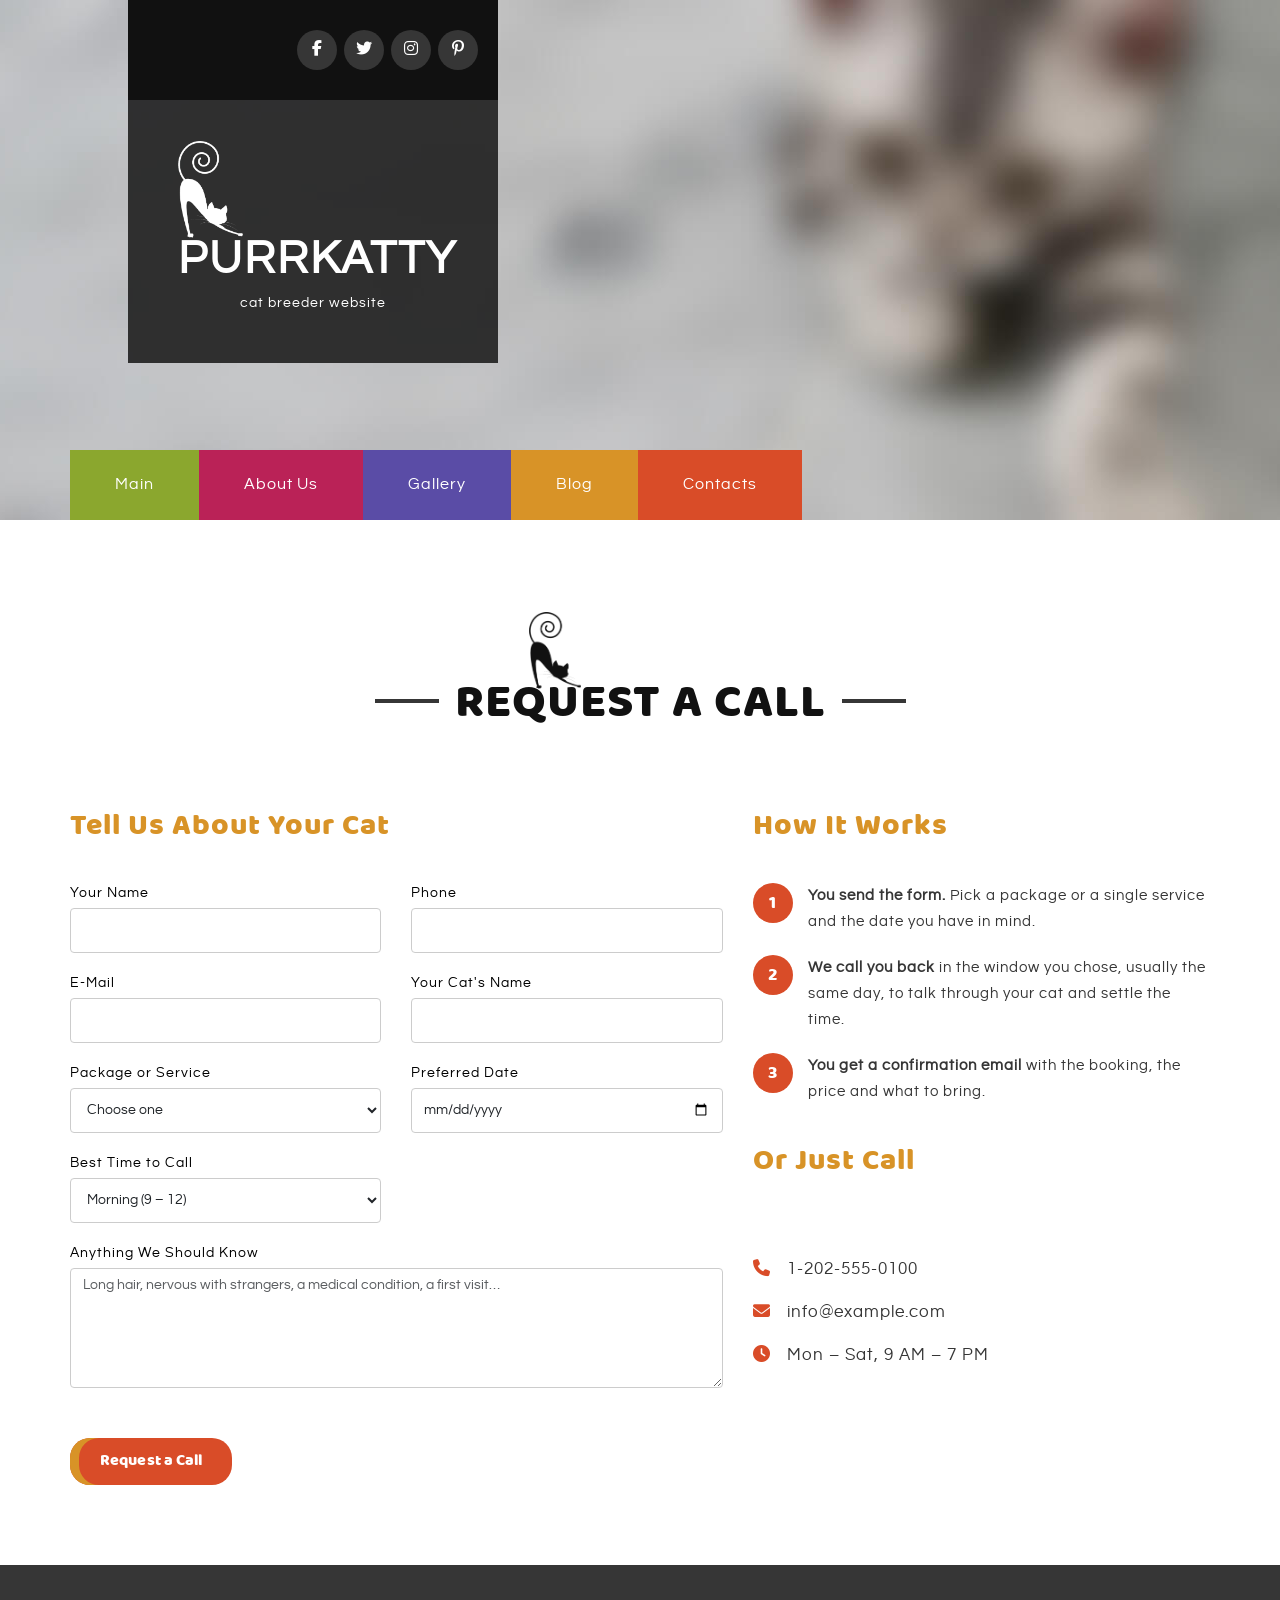
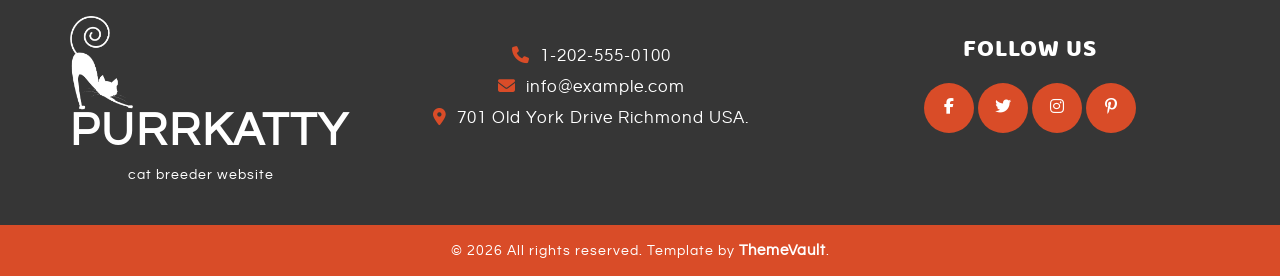
<file: booking.html>
<!DOCTYPE html>
<!--
Template Name: PurrKatty
File Name: booking.html
Author Name: ThemeVault
Author URI: https://www.themevault.net/
License URI: https://www.themevault.net/license/
Version: 2.0
-->
<html lang="en">
<head>
    <meta charset="utf-8">
    <meta name="viewport" content="width=device-width, initial-scale=1">
    <title>Request a Call - PurrKatty</title>
    <meta name="description" content="Book a package or ask PurrKatty to call you back: pick a package, a date and a time.">
    <link rel="icon" href="images/favicon.png" type="image/png">
    <link rel="stylesheet" href="css/bootstrap.min.css">
    <link rel="stylesheet" href="css/bs3-compat.css">
    <link rel="stylesheet" href="css/fontawesome.min.css">
    <link rel="stylesheet" href="css/style.css">
</head>
<body>
    <header>
<div class="tv-about-page">
                <div class="container-fluid">
                    <div class="row">
                        <div class="w-100 px-0"><div class="tv-inner-banner">
                            <div class="tv-inner-page-logo">
                                <div class="tv-social-icon">
                                    <ul class="tv-social-icon-list">
                                        <li><a href="https://www.facebook.com/" target="_blank" rel="noopener" aria-label="Facebook"><i class="fab fa-facebook-f" aria-hidden="true"></i></a></li>
                                        <li><a href="https://twitter.com/" target="_blank" rel="noopener" aria-label="Twitter"><i class="fab fa-twitter" aria-hidden="true"></i></a></li>
                                        <li><a href="https://www.instagram.com/" target="_blank" rel="noopener" aria-label="Instagram"><i class="fab fa-instagram" aria-hidden="true"></i></a></li>
                                        <li><a href="https://www.pinterest.com/" target="_blank" rel="noopener" aria-label="Pinterest"><i class="fab fa-pinterest-p" aria-hidden="true"></i></a></li>
                                    </ul>
                                </div>
                                <div class="tv-logo-title">
                                    <a href="index.html">
                                        <div class="tv-logo-img">
                                            <img src="images/title-img.png" alt="PurrKatty" width="229" height="344" loading="lazy">
                                        </div>
                                        <p class="tv-site-name">PurrKatty</p>
                                    </a>
                                    <p>cat breeder website</p>
                                </div>
                            </div>
                        </div></div>
                    </div>
                </div>
            </div>

            <div class="tv-main-navbar">
                <nav class="navbar navbar-expand-md tv-navbar-default" aria-label="Main">
                    <div class="container">
                        <div class="navbar-header">
                            <button type="button" class="navbar-toggler" data-bs-toggle="collapse" data-bs-target="#myNavbar" aria-controls="myNavbar" aria-expanded="false" aria-label="Toggle navigation">
                                <span class="icon-bar"></span>
                                <span class="icon-bar"></span>
                                <span class="icon-bar"></span>
                            </button>
                        </div>
                        <div class="collapse navbar-collapse" id="myNavbar">
                            <ul class="nav navbar-nav">
                                <li class="nav-item"><a class="nav-link tv-nav-main" href="index.html">Main</a></li>
                                <li class="nav-item"><a class="nav-link tv-nav-about active" aria-current="page" href="about.html">About Us</a></li>
                                <li class="nav-item"><a class="nav-link tv-nav-gallery" href="gallery.html">Gallery</a></li>
                                <li class="nav-item"><a class="nav-link tv-nav-blog" href="blog.html">Blog</a></li>
                                <li class="nav-item"><a class="nav-link tv-nav-contact" href="contact.html">Contacts</a></li>
                            </ul>
                        </div>
                    </div>
                </nav>
            </div>
    </header>


<section id="tv-booking-block" class="tv-booking-block tv-paddingTop-80">
            <div class="container-fluid">
                <div class="row">
                    <div class="w-100 px-0"><div class="tv-block-heading">
                        <div class="tv-heading-img">
                            <img src="images/heading-img2.png" alt="" width="229" height="344">
                        </div>
                        <h1>Request a Call</h1>
                    </div></div>
                </div>
                <div class="row">
                    <div class="w-100 px-0"><div class="container">
                        <div class="row">
                            <div class="col-lg-7 col-md-7 col-12">
                                <div class="tv-contact-details">
                                    <h3>Tell Us About Your Cat</h3>
                                    <div class="row tv-contact-form tv-booking-form">
                                        <form method="post" action="#" novalidate>
                                            <div class="col-lg-6 col-md-6 col-12">
                                                <div class="form-group">
                                                    <label for="bk-name" class="form-label">Your Name</label>
                                                    <input type="text" class="form-control" id="bk-name" name="name" autocomplete="name" required>
                                                </div>
                                            </div>
                                            <div class="col-lg-6 col-md-6 col-12">
                                                <div class="form-group">
                                                    <label for="bk-phone" class="form-label">Phone</label>
                                                    <input type="tel" class="form-control" id="bk-phone" name="phone" autocomplete="tel" required>
                                                </div>
                                            </div>
                                            <div class="col-lg-6 col-md-6 col-12">
                                                <div class="form-group">
                                                    <label for="bk-email" class="form-label">E-Mail</label>
                                                    <input type="email" class="form-control" id="bk-email" name="email" autocomplete="email" required>
                                                </div>
                                            </div>
                                            <div class="col-lg-6 col-md-6 col-12">
                                                <div class="form-group">
                                                    <label for="bk-cat" class="form-label">Your Cat's Name</label>
                                                    <input type="text" class="form-control" id="bk-cat" name="cat">
                                                </div>
                                            </div>
                                            <div class="col-lg-6 col-md-6 col-12">
                                                <div class="form-group">
                                                    <label for="bk-package" class="form-label">Package or Service</label>
                                                    <select class="form-control" id="bk-package" name="package" required>
                                                        <option value="">Choose one</option>
                                                        <optgroup label="Packages">
                                                            <option value="basic">Basic — $99</option>
                                                            <option value="special">Special — $299</option>
                                                            <option value="extreme">Extreme — $399</option>
                                                        </optgroup>
                                                        <optgroup label="Services">
                                                            <option value="full-grooming">Full Grooming — $45</option>
                                                            <option value="bath-dry">Bath & Dry — $25</option>
                                                            <option value="styling">Styling — $35</option>
                                                            <option value="medical-bath">Medical Bath — $40</option>
                                                            <option value="v-i-p-service">V.I.P. Service — $80</option>
                                                            <option value="boarding">Boarding — $30 / night</option>
                                                        </optgroup>
                                                        <option value="advice">Not sure — advise me</option>
                                                    </select>
                                                </div>
                                            </div>
                                            <div class="col-lg-6 col-md-6 col-12">
                                                <div class="form-group">
                                                    <label for="bk-date" class="form-label">Preferred Date</label>
                                                    <input type="date" class="form-control" id="bk-date" name="date" required>
                                                </div>
                                            </div>
                                            <div class="col-lg-6 col-md-6 col-12">
                                                <div class="form-group">
                                                    <label for="bk-time" class="form-label">Best Time to Call</label>
                                                    <select class="form-control" id="bk-time" name="time">
                                                        <option>Morning (9 – 12)</option>
                                                        <option>Afternoon (12 – 4)</option>
                                                        <option>Evening (4 – 7)</option>
                                                    </select>
                                                </div>
                                            </div>
                                            <div class="col-lg-12 col-md-12 col-12">
                                                <div class="form-group">
                                                    <label for="bk-notes" class="form-label">Anything We Should Know</label>
                                                    <textarea class="form-control" id="bk-notes" name="notes" placeholder="Long hair, nervous with strangers, a medical condition, a first visit…"></textarea>
                                                    <br>
                                                </div>
                                            </div>
                                            <div class="col-lg-6 col-md-6 col-12">
                                                <button type="submit" class="tv-site-btn">Request a Call</button>
                                                <p class="tv-form-note" hidden tabindex="-1">Thank you — we will call you at the time you chose and confirm by email.</p>
                                            </div>
                                        </form>
                                    </div>
                                </div>
                            </div>
                            <div class="col-lg-5 col-md-5 col-12">
                                <div class="tv-contact-details tv-booking-aside">
                                    <h3>How It Works</h3>
                                    <ol class="tv-steps">
                                        <li><strong>You send the form.</strong> Pick a package or a single service and the date you have in mind.</li>
                                        <li><strong>We call you back</strong> in the window you chose, usually the same day, to talk through your cat and settle the time.</li>
                                        <li><strong>You get a confirmation email</strong> with the booking, the price and what to bring.</li>
                                    </ol>
                                    <h3>Or Just Call</h3>
                                    <ul class="tv-contact-link tv-booking-contact">
                                        <li><a href="tel:+1-202-555-0100"><i class="fas fa-phone" aria-hidden="true"></i> 1-202-555-0100</a></li>
                                        <li><a href="mailto:info@example.com"><i class="fas fa-envelope" aria-hidden="true"></i> info@example.com</a></li>
                                        <li><p><i class="fas fa-clock" aria-hidden="true"></i> Mon – Sat, 9 AM – 7 PM</p></li>
                                    </ul>
                                </div>
                            </div>
                        </div>
                    </div></div>
                </div>
            </div>
        </section>


        <footer class="tv-paddingTop-80">
            <div class="tv-footer-content">
                <div class="container">
                    <div class="row">
                        <div class="col-lg-3 col-md-12 col-12">
                            <div class="tv-footer-logo">
                                <a href="index.html">
                                    <div class="tv-logo-img">
                                        <img src="images/title-img.png" alt="logo" width="229" height="344">
                                    </div>
                                    <p class="tv-footer-site-name">PurrKatty</p>
                                </a>
                                <p>cat breeder website</p>
                            </div>
                        </div>
                        <div class="col-lg-5 col-md-12 col-12">
                            <div class="tv-contact-list">
                                <ul class="tv-contact-link">
                                    <li><a href="tel:+1-202-555-0100"><i class="fas fa-phone" aria-hidden="true"></i> 1-202-555-0100</a></li>
                                    <li><a href="mailto:info@example.com"><i class="fas fa-envelope" aria-hidden="true"></i> info@example.com</a></li>
                                    <li><p><i class="fas fa-location-dot" aria-hidden="true"></i> 701 Old York Drive Richmond USA.</p></li>
                                </ul>
                            </div>
                        </div>
                        <div class="col-lg-4 col-md-12 col-12">
                            <div class="tv-social-link-box">
                                <h3>Follow Us</h3>
                                <ul class="tv-social-links">
                                    <li><a href="https://www.facebook.com/" target="_blank" rel="noopener" aria-label="Facebook"><i class="fab fa-facebook-f" aria-hidden="true"></i></a></li>
                                    <li><a href="https://twitter.com/" target="_blank" rel="noopener" aria-label="Twitter"><i class="fab fa-twitter" aria-hidden="true"></i></a></li>
                                    <li><a href="https://www.instagram.com/" target="_blank" rel="noopener" aria-label="Instagram"><i class="fab fa-instagram" aria-hidden="true"></i></a></li>
                                    <li><a href="https://www.pinterest.com/" target="_blank" rel="noopener" aria-label="Pinterest"><i class="fab fa-pinterest-p" aria-hidden="true"></i></a></li>
                                </ul>
                            </div>
                        </div>
                    </div>
                </div>
            </div>
            <div class="tv-copyright-box">
                <p><!--Do not remove Backlink from footer of the template. To remove it you can purchase the Backlink-->
                    &copy; 2026 All rights reserved. Template by <a href="https://www.themevault.net/purrkatty-free-pet-website-templates" target="_blank" rel="noopener">ThemeVault</a>.</p>
            </div>
        </footer>
    <button type="button" id="back-to-top" class="scrollTop tv-back-to-top" aria-label="Back to top">
        <i class="tv-bounce fas fa-angle-double-up" aria-hidden="true"></i>
    </button>


    <script src="js/bootstrap.bundle.min.js" defer></script>
    <script src="js/main.js" defer></script>
</body>
</html>
</file>
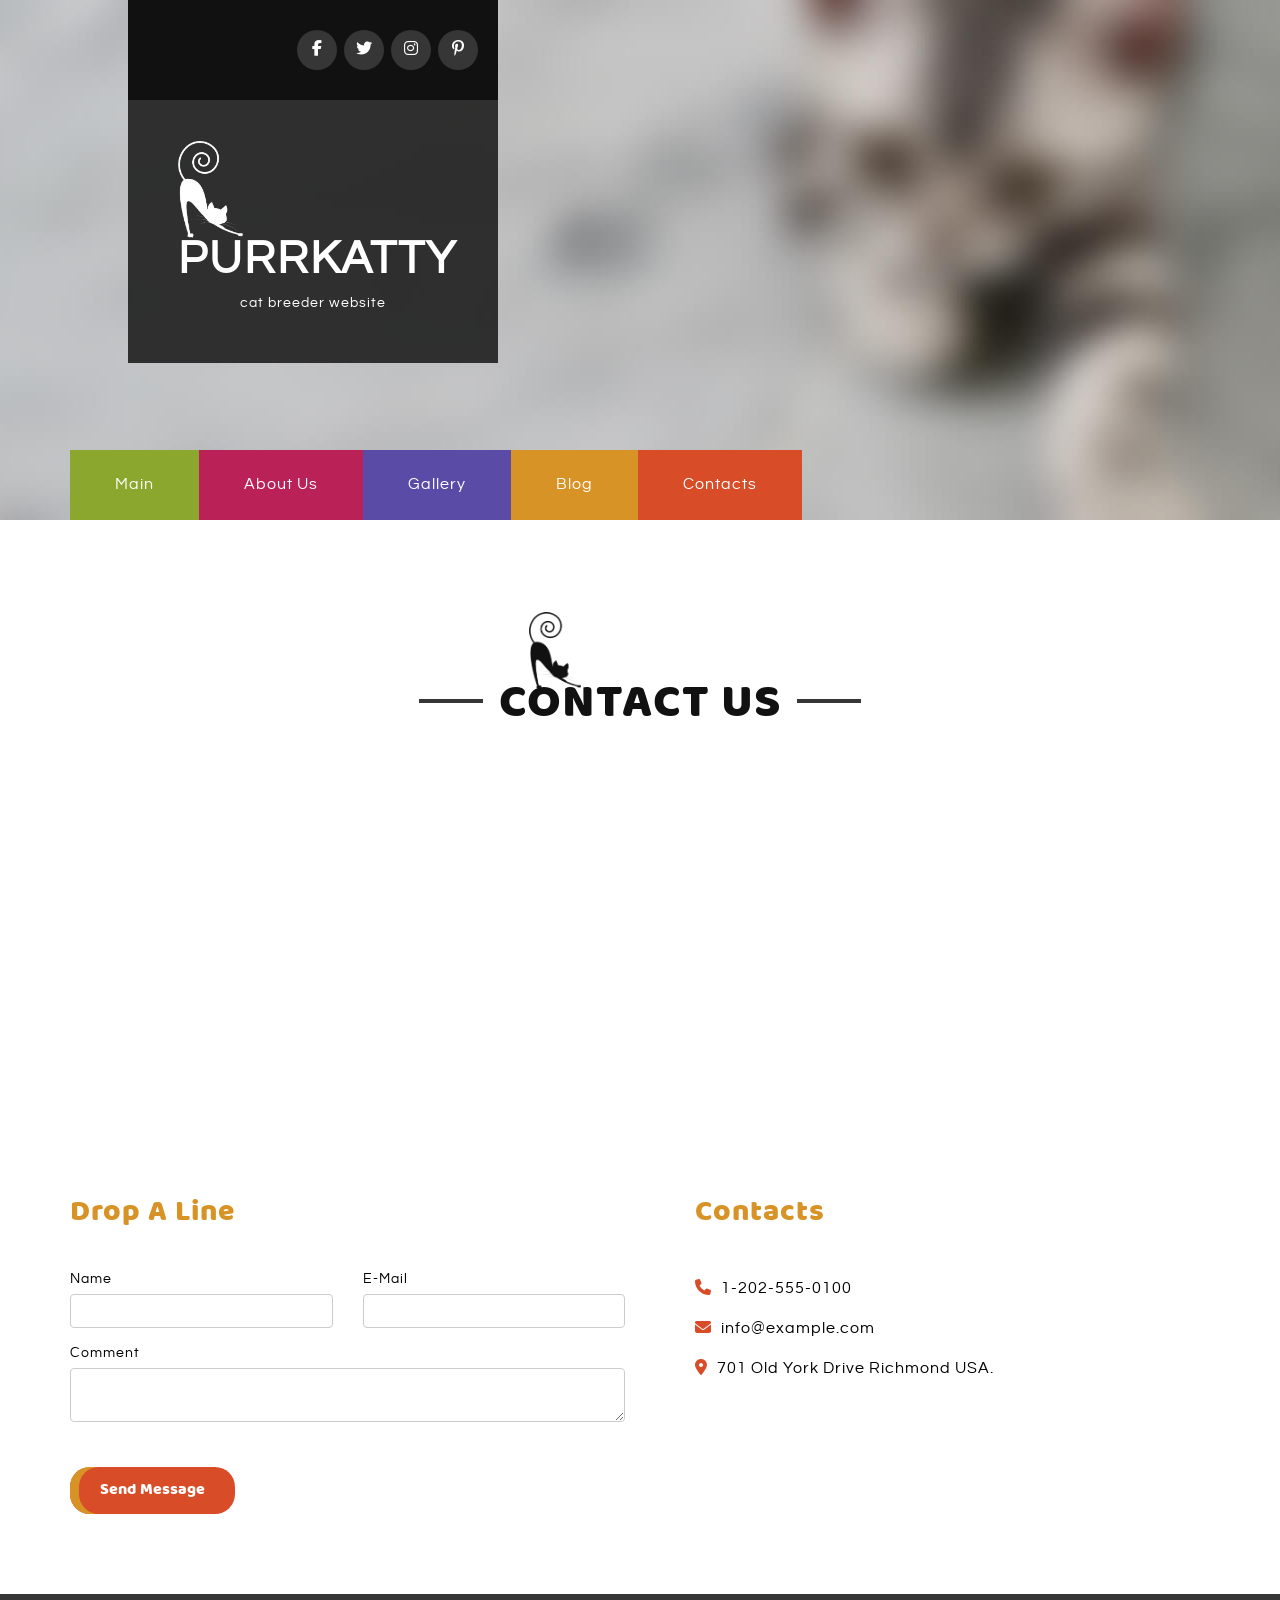
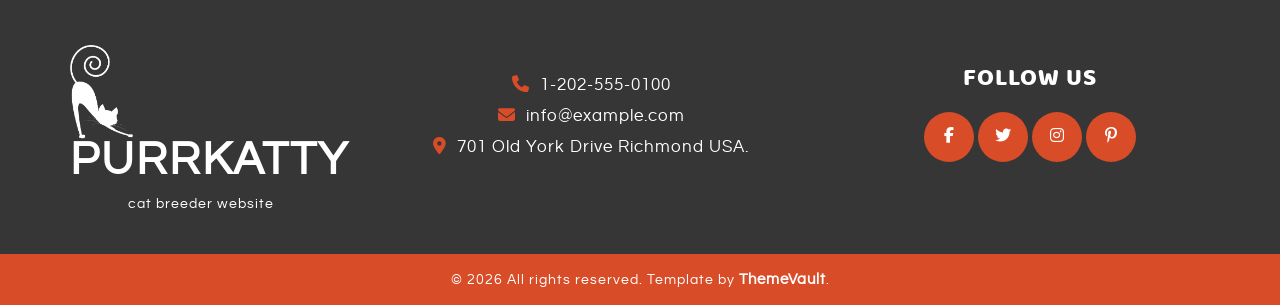
<file: contact.html>
<!DOCTYPE html>
<!--
Template Name: PurrKatty
File Name: contact.html
Author Name: ThemeVault
Author URI: https://www.themevault.net/
License URI: https://www.themevault.net/license/
Version: 2.0
-->
<html lang="en">
<head>
    <meta charset="utf-8">
    <meta name="viewport" content="width=device-width, initial-scale=1">
    <title>Contact Us - PurrKatty</title>
    <meta name="description" content="Find PurrKatty: address, phone, email and a message form.">
    <link rel="icon" href="images/favicon.png" type="image/png">
    <link rel="stylesheet" href="css/bootstrap.min.css">
    <link rel="stylesheet" href="css/bs3-compat.css">
    <link rel="stylesheet" href="css/fontawesome.min.css">
    <link rel="stylesheet" href="css/style.css">
</head>
<body>
    <header>
<div class="tv-contact-page">
                <div class="container-fluid">
                    <div class="row">
                        <div class="w-100 px-0"><div class="tv-inner-banner">
                            <div class="tv-inner-page-logo">
                                <div class="tv-social-icon">
                                    <ul class="tv-social-icon-list">
                                        <li><a href="https://www.facebook.com/" target="_blank" rel="noopener" aria-label="Facebook"><i class="fab fa-facebook-f" aria-hidden="true"></i></a></li>
                                        <li><a href="https://twitter.com/" target="_blank" rel="noopener" aria-label="Twitter"><i class="fab fa-twitter" aria-hidden="true"></i></a></li>
                                        <li><a href="https://www.instagram.com/" target="_blank" rel="noopener" aria-label="Instagram"><i class="fab fa-instagram" aria-hidden="true"></i></a></li>
                                        <li><a href="https://www.pinterest.com/" target="_blank" rel="noopener" aria-label="Pinterest"><i class="fab fa-pinterest-p" aria-hidden="true"></i></a></li>
                                    </ul>
                                </div>
                                <div class="tv-logo-title">
                                    <a href="index.html">
                                        <div class="tv-logo-img">
                                            <img src="images/title-img.png" alt="PurrKatty" width="229" height="344" loading="lazy">
                                        </div>
                                        <p class="tv-site-name">PurrKatty</p>
                                    </a>
                                    <p>cat breeder website</p>
                                </div>
                            </div>
                        </div></div>
                    </div>
                </div>
            </div>

            <div class="tv-main-navbar">
                <nav class="navbar navbar-expand-md tv-navbar-default" aria-label="Main">
                    <div class="container">
                        <div class="navbar-header">
                            <button type="button" class="navbar-toggler" data-bs-toggle="collapse" data-bs-target="#myNavbar" aria-controls="myNavbar" aria-expanded="false" aria-label="Toggle navigation">
                                <span class="icon-bar"></span>
                                <span class="icon-bar"></span>
                                <span class="icon-bar"></span>
                            </button>
                        </div>
                        <div class="collapse navbar-collapse" id="myNavbar">
                            <ul class="nav navbar-nav">
                                <li class="nav-item"><a class="nav-link tv-nav-main" href="index.html">Main</a></li>
                                <li class="nav-item"><a class="nav-link tv-nav-about" href="about.html">About Us</a></li>
                                <li class="nav-item"><a class="nav-link tv-nav-gallery" href="gallery.html">Gallery</a></li>
                                <li class="nav-item"><a class="nav-link tv-nav-blog" href="blog.html">Blog</a></li>
                                <li class="nav-item"><a class="nav-link tv-nav-contact active" aria-current="page" href="contact.html">Contacts</a></li>
                            </ul>
                        </div>
                    </div>
                </nav>
            </div>
    </header>


<section id="tv-contact-block" class="tv-contact-block tv-paddingTop-80">
            <div class="container-fluid">
                <div class="row">
                    <div class="w-100 px-0"><div class="tv-block-heading">
                        <div class="tv-heading-img">
                            <img src="images/heading-img2.png" alt="" width="229" height="344" loading="lazy">
                        </div>
                        <h1>Contact Us</h1>
                    </div></div>
                </div>
                <div class="row">
                    <div class="w-100 px-0"><div class="container">
                        <div class="row">
                            <div class="col-12">
                                <div class="tv-map">
                                    <iframe src="https://www.google.com/maps/embed?pb=!1m18!1m12!1m3!1d101257.12284776446!2d-77.56330202084071!3d37.52477641775529!2m3!1f0!2f0!3f0!3m2!1i1024!2i768!4f13.1!3m3!1m2!1s0x89b111095799c9ed%3A0xbfd83e6de2423cc5!2sRichmond%2C+VA%2C+USA!5e0!3m2!1sen!2sin!4v1488891294599"  frameborder="0" allowfullscreen></iframe>
                                </div>
                            </div>
                        </div>
                        <div class="row tv-paddingTop-80">
                            <div class="col-lg-6 col-md-6 col-12">
                                <div class="tv-contact-details">
                                    <h3>Drop A Line</h3>
                                    <div class="row tv-contact-form">
                                        <form method="post" action="#" novalidate>
                                            <div class="col-lg-6 col-md-6 col-12">
                                                <div class="form-group">
                                                    <label for="nm" class="form-label">Name</label>
                                                    <input type="text" class="form-control" id="nm" value="" name="name" required="">
                                                </div>
                                            </div>
                                            <div class="col-lg-6 col-md-6 col-12">
                                                <div class="form-group">
                                                    <label for="email" class="form-label">E-Mail</label>
                                                    <input type="email" class="form-control" id="email" value="" name="email" required="">
                                                </div>
                                            </div>
                                            <div class="col-lg-12 col-md-12 col-12">
                                                <div class="form-group">
                                                    <label for="comment" class="form-label">Comment</label>
                                                    <textarea class="form-control" id="comment" name="comment" required=""></textarea>
                                                    <br>
                                                </div>
                                            </div>
                                            <div class="col-lg-6 col-md-6 col-12">
                                                <button type="submit" class="tv-site-btn">Send Message</button>
                                                <p class="tv-form-note" hidden tabindex="-1">Thank you — your message is on its way.</p>
                                            </div>
                                        </form>
                                    </div>
                                </div>
                            </div>
                            <div class="col-lg-6 col-md-6 col-12">
                                <div class="tv-contact-address-details">
                                    <h3>Contacts</h3>
                                    <ul class="tv-contact-address-list">
                                        <li><a href="tel:+1-202-555-0100"><i class="fas fa-phone" aria-hidden="true"></i> 1-202-555-0100</a></li>
                                        <li><a href="mailto:info@example.com"><i class="fas fa-envelope" aria-hidden="true"></i> info@example.com</a>
                                        <li><p><i class="fas fa-location-dot" aria-hidden="true"></i> 701 Old York Drive Richmond USA.</p></li>
                                    </ul>
                                </div>
                            </div>
                        </div>
                    </div>
                </div></div>
            </div>
        </section>


        <footer class="tv-paddingTop-80">
            <div class="tv-footer-content">
                <div class="container">
                    <div class="row">
                        <div class="col-lg-3 col-md-12 col-12">
                            <div class="tv-footer-logo">
                                <a href="index.html">
                                    <div class="tv-logo-img">
                                        <img src="images/title-img.png" alt="logo" width="229" height="344">
                                    </div>
                                    <p class="tv-footer-site-name">PurrKatty</p>
                                </a>
                                <p>cat breeder website</p>
                            </div>
                        </div>
                        <div class="col-lg-5 col-md-12 col-12">
                            <div class="tv-contact-list">
                                <ul class="tv-contact-link">
                                    <li><a href="tel:+1-202-555-0100"><i class="fas fa-phone" aria-hidden="true"></i> 1-202-555-0100</a></li>
                                    <li><a href="mailto:info@example.com"><i class="fas fa-envelope" aria-hidden="true"></i> info@example.com</a></li>
                                    <li><p><i class="fas fa-location-dot" aria-hidden="true"></i> 701 Old York Drive Richmond USA.</p></li>
                                </ul>
                            </div>
                        </div>
                        <div class="col-lg-4 col-md-12 col-12">
                            <div class="tv-social-link-box">
                                <h3>Follow Us</h3>
                                <ul class="tv-social-links">
                                    <li><a href="https://www.facebook.com/" target="_blank" rel="noopener" aria-label="Facebook"><i class="fab fa-facebook-f" aria-hidden="true"></i></a></li>
                                    <li><a href="https://twitter.com/" target="_blank" rel="noopener" aria-label="Twitter"><i class="fab fa-twitter" aria-hidden="true"></i></a></li>
                                    <li><a href="https://www.instagram.com/" target="_blank" rel="noopener" aria-label="Instagram"><i class="fab fa-instagram" aria-hidden="true"></i></a></li>
                                    <li><a href="https://www.pinterest.com/" target="_blank" rel="noopener" aria-label="Pinterest"><i class="fab fa-pinterest-p" aria-hidden="true"></i></a></li>
                                </ul>
                            </div>
                        </div>
                    </div>
                </div>
            </div>
            <div class="tv-copyright-box">
                <p><!--Do not remove Backlink from footer of the template. To remove it you can purchase the Backlink-->
                    &copy; 2026 All rights reserved. Template by <a href="https://www.themevault.net/purrkatty-free-pet-website-templates" target="_blank" rel="noopener">ThemeVault</a>.</p>
            </div>
        </footer>
    <button type="button" id="back-to-top" class="scrollTop tv-back-to-top" aria-label="Back to top">
        <i class="tv-bounce fas fa-angle-double-up" aria-hidden="true"></i>
    </button>


    <script src="js/bootstrap.bundle.min.js" defer></script>
    <script src="js/main.js" defer></script>
</body>
</html>
</file>
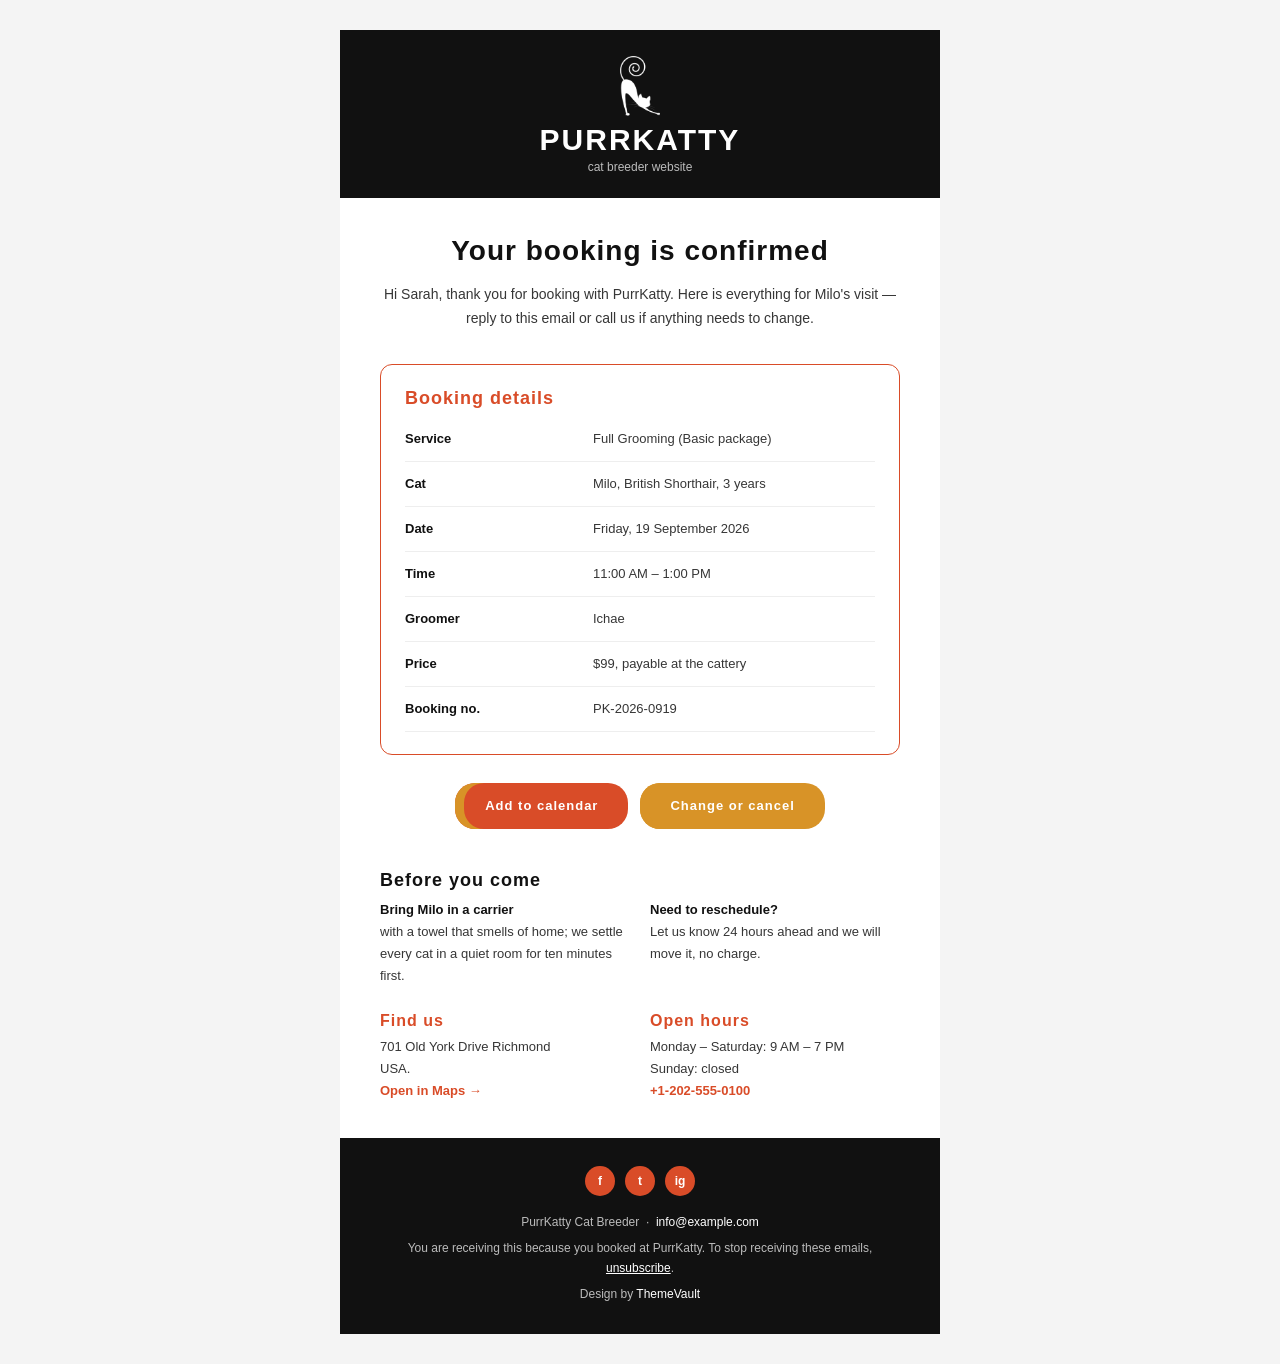
<file: email-booking.html>
<!--
Template Name: PurrKatty
File Name: email-booking.html — an HTML email
Author Name: ThemeVault
Author URI: https://www.themevault.net/
License URI: https://www.themevault.net/license/
Version: 2.0

HOW TO USE: this file is an email, not a web page. Before sending, replace
every "images/..." src with the absolute URL of the image on your server
(mail clients cannot load a relative path), put your real links in place of
the "#" ones, and send it through your booking system or mailing tool as raw
HTML. Everything is inline-styled and table-based so it renders in Gmail,
Outlook, Apple Mail and on phones.
-->
<!DOCTYPE html PUBLIC "-//W3C//DTD XHTML 1.0 Transitional//EN" "http://www.w3.org/TR/xhtml1/DTD/xhtml1-transitional.dtd">
<html xmlns="http://www.w3.org/1999/xhtml" lang="en">
<head>
  <meta http-equiv="Content-Type" content="text/html; charset=UTF-8">
  <meta name="viewport" content="width=device-width, initial-scale=1.0">
  <meta name="x-apple-disable-message-reformatting">
  <title>Your PurrKatty booking is confirmed</title>
  <!--[if mso]>
  <noscript><xml><o:OfficeDocumentSettings><o:PixelsPerInch>96</o:PixelsPerInch></o:OfficeDocumentSettings></xml></noscript>
  <style>table, td { font-family: Arial, Helvetica, sans-serif !important; }</style>
  <![endif]-->
  <style>
    /* what cannot be inlined: the phone layout, and client resets */
    body { margin: 0; padding: 0; -webkit-text-size-adjust: 100%; -ms-text-size-adjust: 100%; }
    table { border-collapse: collapse; mso-table-lspace: 0; mso-table-rspace: 0; }
    img { -ms-interpolation-mode: bicubic; }
    a[x-apple-data-detectors] { color: inherit !important; text-decoration: none !important; }
    @media only screen and (max-width: 620px) {
      .wrap { width: 100% !important; }
      .stack { display: block !important; width: 100% !important; padding: 0 0 20px !important; }
      .pad { padding-left: 20px !important; padding-right: 20px !important; }
    }
  </style>
</head>
<body style="margin:0; padding:0; background-color:#f4f4f4;">
  <!-- preheader: the line mail clients show beside the subject -->
  <div style="display:none; max-height:0; overflow:hidden; mso-hide:all; font-size:1px; line-height:1px; color:#f4f4f4;">Full Grooming for Milo on Friday 19 September at 11:00 AM — we are ready for him.</div>

  <table role="presentation" width="100%" cellpadding="0" cellspacing="0" border="0" bgcolor="#f4f4f4" style="background-color:#f4f4f4;">
    <tr>
      <td align="center" style="padding:30px 10px;">

        <!--[if mso]><table role="presentation" width="600" cellpadding="0" cellspacing="0" border="0"><tr><td><![endif]-->
        <table role="presentation" class="wrap" width="600" cellpadding="0" cellspacing="0" border="0" style="width:600px; max-width:600px; background-color:#ffffff;">

          <!-- header: the site's charcoal logo card -->
          <tr>
            <td align="center" bgcolor="#111111" style="background-color:#111111; padding:26px 40px 22px;">
              <a href="#"><img src="images/title-img.png" width="40" alt="" style="display:block; border:0; margin:0 auto 6px; width:40px; height:auto;"></a>
              <h2 style="margin:0; font-family:'Baloo Thambi', 'Trebuchet MS', Arial, sans-serif; font-size:30px; line-height:36px; font-weight:600; letter-spacing:1px; color:#ffffff; text-align:center; letter-spacing:2px;">PURRKATTY</h2>
              <p style="margin:0; font-family:'Questrial', Arial, Helvetica, sans-serif; font-size:14px; line-height:24px; color:#363636; text-align:center; color:#bbbbbb; font-size:12px; line-height:18px;">cat breeder website</p>
            </td>
          </tr>

          <!-- hero -->
          <tr>
            <td class="pad" align="center" style="padding:36px 40px 10px;">
              <h2 style="margin:0; font-family:'Baloo Thambi', 'Trebuchet MS', Arial, sans-serif; font-size:28px; line-height:34px; font-weight:600; letter-spacing:1px; color:#111111; text-align:center;">Your booking is confirmed</h2>
              <p style="margin:0; font-family:'Questrial', Arial, Helvetica, sans-serif; font-size:14px; line-height:24px; color:#363636; text-align:center; padding-top:14px;">Hi Sarah, thank you for booking with PurrKatty. Here is everything for Milo's visit — reply to this email or call us if anything needs to change.</p>
            </td>
          </tr>

          <!-- the booking -->
          <tr>
            <td class="pad" style="padding:24px 40px 0;">
              <table role="presentation" width="100%" cellpadding="0" cellspacing="0" border="0" style="border:1px solid #d94c28; border-radius:12px; border-collapse:separate; border-spacing:0;">
                <tr>
                  <td style="padding:22px 24px 8px;">
                    <h2 style="margin:0; font-family:'Baloo Thambi', 'Trebuchet MS', Arial, sans-serif; font-size:18px; line-height:22px; font-weight:600; letter-spacing:1px; color:#d94c28; ">Booking details</h2>
                    <table role="presentation" width="100%" cellpadding="0" cellspacing="0" border="0" style="margin-top:8px;">
                <tr>
                  <td width="40%" style="padding:10px 0; border-bottom:1px solid #eeeeee;"><p style="margin:0; font-family:'Questrial', Arial, Helvetica, sans-serif; font-size:14px; line-height:24px; color:#363636; font-size:13px;"><strong style="color:#111111;">Service</strong></p></td>
                  <td style="padding:10px 0; border-bottom:1px solid #eeeeee;"><p style="margin:0; font-family:'Questrial', Arial, Helvetica, sans-serif; font-size:14px; line-height:24px; color:#363636; font-size:13px;">Full Grooming (Basic package)</p></td>
                </tr>
                <tr>
                  <td width="40%" style="padding:10px 0; border-bottom:1px solid #eeeeee;"><p style="margin:0; font-family:'Questrial', Arial, Helvetica, sans-serif; font-size:14px; line-height:24px; color:#363636; font-size:13px;"><strong style="color:#111111;">Cat</strong></p></td>
                  <td style="padding:10px 0; border-bottom:1px solid #eeeeee;"><p style="margin:0; font-family:'Questrial', Arial, Helvetica, sans-serif; font-size:14px; line-height:24px; color:#363636; font-size:13px;">Milo, British Shorthair, 3 years</p></td>
                </tr>
                <tr>
                  <td width="40%" style="padding:10px 0; border-bottom:1px solid #eeeeee;"><p style="margin:0; font-family:'Questrial', Arial, Helvetica, sans-serif; font-size:14px; line-height:24px; color:#363636; font-size:13px;"><strong style="color:#111111;">Date</strong></p></td>
                  <td style="padding:10px 0; border-bottom:1px solid #eeeeee;"><p style="margin:0; font-family:'Questrial', Arial, Helvetica, sans-serif; font-size:14px; line-height:24px; color:#363636; font-size:13px;">Friday, 19 September 2026</p></td>
                </tr>
                <tr>
                  <td width="40%" style="padding:10px 0; border-bottom:1px solid #eeeeee;"><p style="margin:0; font-family:'Questrial', Arial, Helvetica, sans-serif; font-size:14px; line-height:24px; color:#363636; font-size:13px;"><strong style="color:#111111;">Time</strong></p></td>
                  <td style="padding:10px 0; border-bottom:1px solid #eeeeee;"><p style="margin:0; font-family:'Questrial', Arial, Helvetica, sans-serif; font-size:14px; line-height:24px; color:#363636; font-size:13px;">11:00 AM &ndash; 1:00 PM</p></td>
                </tr>
                <tr>
                  <td width="40%" style="padding:10px 0; border-bottom:1px solid #eeeeee;"><p style="margin:0; font-family:'Questrial', Arial, Helvetica, sans-serif; font-size:14px; line-height:24px; color:#363636; font-size:13px;"><strong style="color:#111111;">Groomer</strong></p></td>
                  <td style="padding:10px 0; border-bottom:1px solid #eeeeee;"><p style="margin:0; font-family:'Questrial', Arial, Helvetica, sans-serif; font-size:14px; line-height:24px; color:#363636; font-size:13px;">Ichae</p></td>
                </tr>
                <tr>
                  <td width="40%" style="padding:10px 0; border-bottom:1px solid #eeeeee;"><p style="margin:0; font-family:'Questrial', Arial, Helvetica, sans-serif; font-size:14px; line-height:24px; color:#363636; font-size:13px;"><strong style="color:#111111;">Price</strong></p></td>
                  <td style="padding:10px 0; border-bottom:1px solid #eeeeee;"><p style="margin:0; font-family:'Questrial', Arial, Helvetica, sans-serif; font-size:14px; line-height:24px; color:#363636; font-size:13px;">$99, payable at the cattery</p></td>
                </tr>
                <tr>
                  <td width="40%" style="padding:10px 0; border-bottom:1px solid #eeeeee;"><p style="margin:0; font-family:'Questrial', Arial, Helvetica, sans-serif; font-size:14px; line-height:24px; color:#363636; font-size:13px;"><strong style="color:#111111;">Booking no.</strong></p></td>
                  <td style="padding:10px 0; border-bottom:1px solid #eeeeee;"><p style="margin:0; font-family:'Questrial', Arial, Helvetica, sans-serif; font-size:14px; line-height:24px; color:#363636; font-size:13px;">PK-2026-0919</p></td>
                </tr>
                    </table>
                    <div style="height:14px; line-height:14px; font-size:0;">&nbsp;</div>
                  </td>
                </tr>
              </table>
            </td>
          </tr>

          <!-- cta pair -->
          <tr>
            <td class="pad" align="center" style="padding:28px 40px 10px;">
              <table role="presentation" cellpadding="0" cellspacing="0" border="0" style="margin:0 auto;">
                <tr>
                  <td style="padding:0 6px 10px;"><table role="presentation" cellpadding="0" cellspacing="0" border="0" style="margin:0 auto;">
  <tr>
    <td align="center" bgcolor="#d94c28" style="background-color:#d94c28; border-radius:20px; box-shadow:9px 0 0 0 #d89327 inset;">
      <a href="#" style="display:inline-block; padding:14px 30px; font-family:'Questrial', Arial, Helvetica, sans-serif; font-size:13px; line-height:18px; font-weight:bold; letter-spacing:1px; color:#ffffff; text-decoration:none; border-radius:30px;">Add to calendar</a>
    </td>
  </tr>
</table></td>
                  <td style="padding:0 6px 10px;"><table role="presentation" cellpadding="0" cellspacing="0" border="0" style="margin:0 auto;">
  <tr>
    <td align="center" bgcolor="#d89327" style="background-color:#d89327; border-radius:20px; box-shadow:9px 0 0 0 #d89327 inset;">
      <a href="#" style="display:inline-block; padding:14px 30px; font-family:'Questrial', Arial, Helvetica, sans-serif; font-size:13px; line-height:18px; font-weight:bold; letter-spacing:1px; color:#ffffff; text-decoration:none; border-radius:30px;">Change or cancel</a>
    </td>
  </tr>
</table></td>
                </tr>
              </table>
            </td>
          </tr>

          <!-- before you come -->
          <tr>
            <td class="pad" style="padding:20px 40px 0;">
              <h2 style="margin:0; font-family:'Baloo Thambi', 'Trebuchet MS', Arial, sans-serif; font-size:18px; line-height:22px; font-weight:600; letter-spacing:1px; color:#111111; padding-bottom:8px;">Before you come</h2>
              <table role="presentation" width="100%" cellpadding="0" cellspacing="0" border="0">
                <tr>
                  <td class="stack" width="50%" valign="top" style="padding:0 10px 0 0;">
                    <p style="margin:0; font-family:'Questrial', Arial, Helvetica, sans-serif; font-size:14px; line-height:24px; color:#363636; font-size:13px; line-height:22px;"><strong style="color:#111111;">Bring Milo in a carrier</strong><br>with a towel that smells of home; we settle every cat in a quiet room for ten minutes first.</p>
                  </td>
                  <td class="stack" width="50%" valign="top" style="padding:0 0 0 10px;">
                    <p style="margin:0; font-family:'Questrial', Arial, Helvetica, sans-serif; font-size:14px; line-height:24px; color:#363636; font-size:13px; line-height:22px;"><strong style="color:#111111;">Need to reschedule?</strong><br>Let us know 24 hours ahead and we will move it, no charge.</p>
                  </td>
                </tr>
              </table>
            </td>
          </tr>

          <!-- where -->
          <tr>
            <td class="pad" style="padding:24px 40px 36px;">
              <table role="presentation" width="100%" cellpadding="0" cellspacing="0" border="0">
                <tr>
                  <td class="stack" width="50%" valign="top" style="padding:0 10px 0 0;">
                    <h2 style="margin:0; font-family:'Baloo Thambi', 'Trebuchet MS', Arial, sans-serif; font-size:16px; line-height:19px; font-weight:600; letter-spacing:1px; color:#d94c28; padding-bottom:6px;">Find us</h2>
                    <p style="margin:0; font-family:'Questrial', Arial, Helvetica, sans-serif; font-size:14px; line-height:24px; color:#363636; font-size:13px; line-height:22px;">701 Old York Drive Richmond<br>USA.<br><a href="#" style="color:#d94c28; text-decoration:none; font-weight:bold;">Open in Maps &rarr;</a></p>
                  </td>
                  <td class="stack" width="50%" valign="top" style="padding:0 0 0 10px;">
                    <h2 style="margin:0; font-family:'Baloo Thambi', 'Trebuchet MS', Arial, sans-serif; font-size:16px; line-height:19px; font-weight:600; letter-spacing:1px; color:#d94c28; padding-bottom:6px;">Open hours</h2>
                    <p style="margin:0; font-family:'Questrial', Arial, Helvetica, sans-serif; font-size:14px; line-height:24px; color:#363636; font-size:13px; line-height:22px;">Monday &ndash; Saturday: 9 AM &ndash; 7 PM<br>Sunday: closed<br><a href="tel:+1-202-555-0100" style="color:#d94c28; text-decoration:none; font-weight:bold;">+1-202-555-0100</a></p>
                  </td>
                </tr>
              </table>
            </td>
          </tr>

          <!-- footer: the site's dark band -->
          <tr>
            <td align="center" bgcolor="#111111" style="background-color:#111111; padding:28px 40px 30px;">
              <table role="presentation" cellpadding="0" cellspacing="0" border="0" style="margin:0 auto 16px;">
                <tr>
                  <td style="padding:0 5px;"><a href="https://www.facebook.com/" style="display:inline-block; width:30px; height:30px; line-height:30px; border-radius:15px; background-color:#d94c28; font-family:'Questrial', Arial, Helvetica, sans-serif; font-size:12px; font-weight:bold; color:#ffffff; text-align:center; text-decoration:none;">f</a></td>
                  <td style="padding:0 5px;"><a href="https://twitter.com/" style="display:inline-block; width:30px; height:30px; line-height:30px; border-radius:15px; background-color:#d94c28; font-family:'Questrial', Arial, Helvetica, sans-serif; font-size:12px; font-weight:bold; color:#ffffff; text-align:center; text-decoration:none;">t</a></td>
                  <td style="padding:0 5px;"><a href="https://www.instagram.com/" style="display:inline-block; width:30px; height:30px; line-height:30px; border-radius:15px; background-color:#d94c28; font-family:'Questrial', Arial, Helvetica, sans-serif; font-size:12px; font-weight:bold; color:#ffffff; text-align:center; text-decoration:none;">ig</a></td>
                                  </tr>
              </table>
              <p style="margin:0; font-family:'Questrial', Arial, Helvetica, sans-serif; font-size:14px; line-height:24px; color:#363636; font-size:12px; line-height:20px; color:#bbbbbb; text-align:center;">PurrKatty Cat Breeder &nbsp;&middot;&nbsp; <a href="mailto:info@example.com" style="color:#ffffff; text-decoration:none;">info@example.com</a></p>
              <p style="margin:0; font-family:'Questrial', Arial, Helvetica, sans-serif; font-size:14px; line-height:24px; color:#363636; font-size:12px; line-height:20px; color:#bbbbbb; text-align:center; padding-top:6px;">You are receiving this because you booked at PurrKatty. To stop receiving these emails, <a href="#" style="color:#ffffff; text-decoration:underline;">unsubscribe</a>.</p>
              <p style="margin:0; font-family:'Questrial', Arial, Helvetica, sans-serif; font-size:14px; line-height:24px; color:#363636; font-size:12px; line-height:20px; color:#bbbbbb; text-align:center; padding-top:6px;">Design by <a href="https://www.themevault.net/purrkatty-free-pet-website-templates" style="color:#ffffff; text-decoration:none;">ThemeVault</a></p>
            </td>
          </tr>

        </table>
        <!--[if mso]></td></tr></table><![endif]-->

      </td>
    </tr>
  </table>
</body>
</html>
</file>
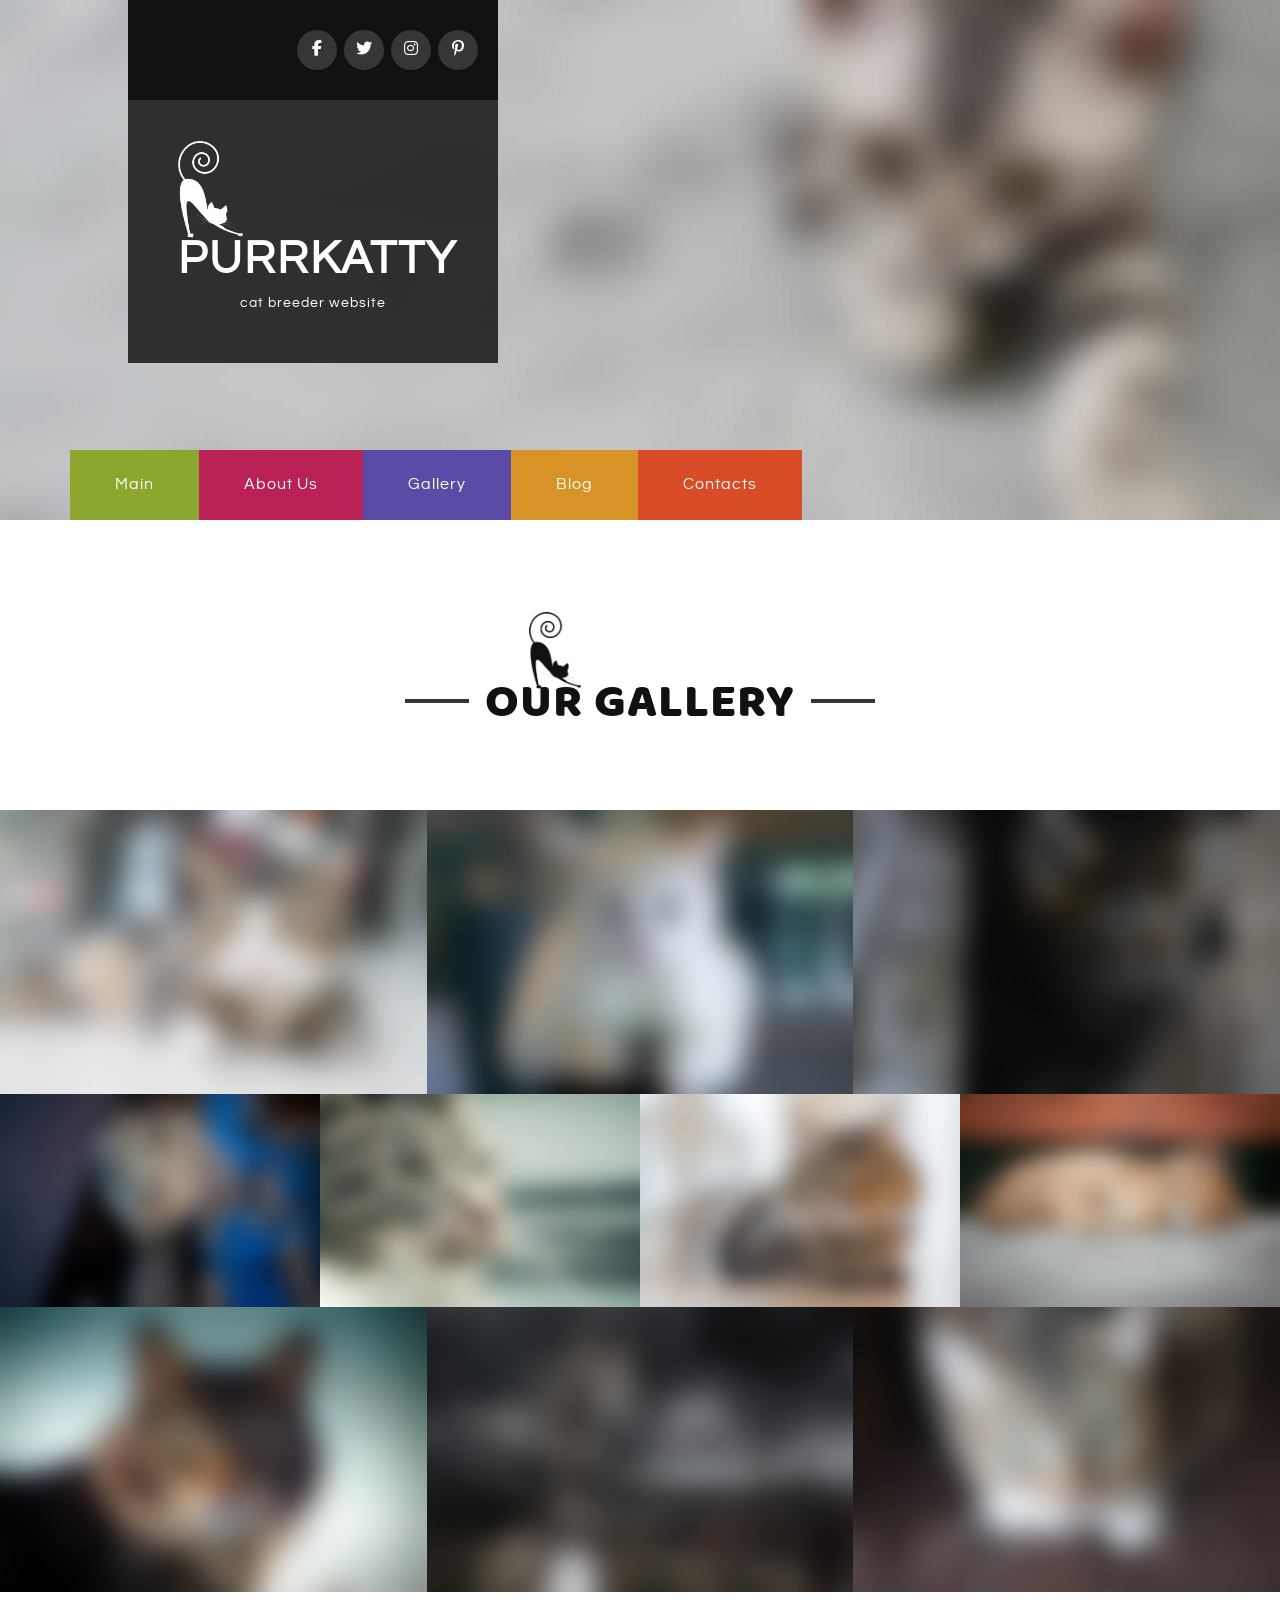
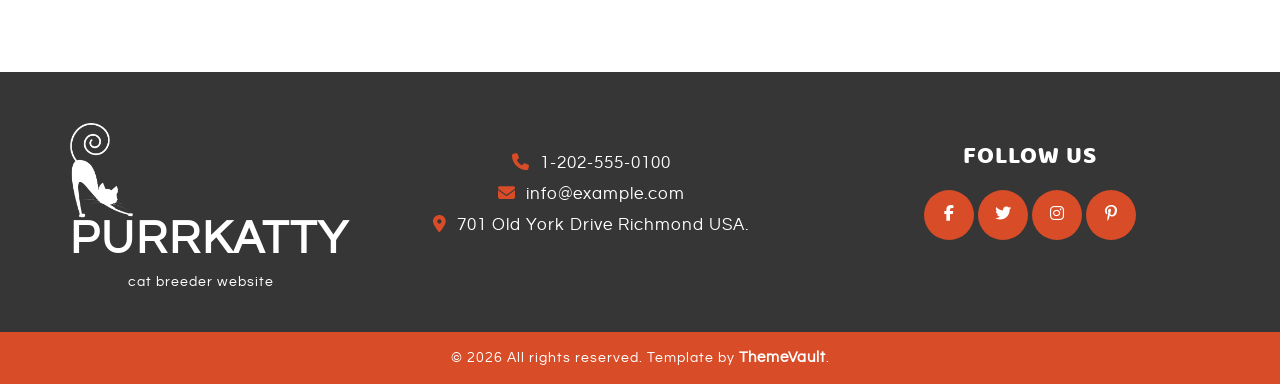
<file: gallery.html>
<!DOCTYPE html>
<!--
Template Name: PurrKatty
File Name: gallery.html
Author Name: ThemeVault
Author URI: https://www.themevault.net/
License URI: https://www.themevault.net/license/
Version: 2.0
-->
<html lang="en">
<head>
    <meta charset="utf-8">
    <meta name="viewport" content="width=device-width, initial-scale=1">
    <title>Gallery - PurrKatty</title>
    <meta name="description" content="Photographs of the PurrKatty cats and kittens.">
    <link rel="icon" href="images/favicon.png" type="image/png">
    <link rel="stylesheet" href="css/bootstrap.min.css">
    <link rel="stylesheet" href="css/bs3-compat.css">
    <link rel="stylesheet" href="css/fontawesome.min.css">
    <link rel="stylesheet" href="css/style.css">
</head>
<body>
    <header>
<div class="tv-gallery-page">
                <div class="container-fluid">
                    <div class="row">
                        <div class="w-100 px-0"><div class="tv-inner-banner">
                            <div class="tv-inner-page-logo">
                                <div class="tv-social-icon">
                                    <ul class="tv-social-icon-list">
                                        <li><a href="https://www.facebook.com/" target="_blank" rel="noopener" aria-label="Facebook"><i class="fab fa-facebook-f" aria-hidden="true"></i></a></li>
                                        <li><a href="https://twitter.com/" target="_blank" rel="noopener" aria-label="Twitter"><i class="fab fa-twitter" aria-hidden="true"></i></a></li>
                                        <li><a href="https://www.instagram.com/" target="_blank" rel="noopener" aria-label="Instagram"><i class="fab fa-instagram" aria-hidden="true"></i></a></li>
                                        <li><a href="https://www.pinterest.com/" target="_blank" rel="noopener" aria-label="Pinterest"><i class="fab fa-pinterest-p" aria-hidden="true"></i></a></li>
                                    </ul>
                                </div>
                                <div class="tv-logo-title">
                                    <div class="tv-logo-img">
                                        <img src="images/title-img.png" alt="PurrKatty" width="229" height="344" loading="lazy">
                                    </div>
                                    <p class="tv-site-name">PurrKatty</p>
                                    <p>cat breeder website</p>
                                </div>
                            </div>
                        </div></div>
                    </div>
                </div>
            </div>

            <div class="tv-main-navbar">
                <nav class="navbar navbar-expand-md tv-navbar-default" aria-label="Main">
                    <div class="container">
                        <div class="navbar-header">
                            <button type="button" class="navbar-toggler" data-bs-toggle="collapse" data-bs-target="#myNavbar" aria-controls="myNavbar" aria-expanded="false" aria-label="Toggle navigation">
                                <span class="icon-bar"></span>
                                <span class="icon-bar"></span>
                                <span class="icon-bar"></span>
                            </button>
                        </div>
                        <div class="collapse navbar-collapse" id="myNavbar">
                            <ul class="nav navbar-nav">
                                <li class="nav-item"><a class="nav-link tv-nav-main" href="index.html">Main</a></li>
                                <li class="nav-item"><a class="nav-link tv-nav-about" href="about.html">About Us</a></li>
                                <li class="nav-item"><a class="nav-link tv-nav-gallery active" aria-current="page" href="gallery.html">Gallery</a></li>
                                <li class="nav-item"><a class="nav-link tv-nav-blog" href="blog.html">Blog</a></li>
                                <li class="nav-item"><a class="nav-link tv-nav-contact" href="contact.html">Contacts</a></li>
                            </ul>
                        </div>
                    </div>
                </nav>
            </div>
    </header>


<section id="tv-service-block" class="tv-service-block tv-paddingTop-80">
            <div class="container-fluid">
                <div class="row">
                    <div class="w-100 px-0"><div class="tv-block-heading">
                        <div class="tv-heading-img">
                            <img src="images/heading-img2.png" alt="" width="229" height="344" loading="lazy">
                        </div>
                        <h1>Our Gallery</h1>
                    </div></div>
                </div>
                <div class="row">
                    <div class="col-lg-4 col-md-4 col-6 tv-padding0 width-100">
                        <div class="tv-hovereffect">
                            <div class="tv-gallery-img">
                                <img src="images/gallery1.jpg" alt="gallery" class="img-fluid" width="600" height="400" loading="lazy">
                            </div>
                            <div class="tv-overlay">
                                <ul class="tv-link-icon">
                                    <li><a href="images/gallery1-1.jpg" target="_blank" rel="noopener" aria-label="Open the photo"><i class="fas fa-link" aria-hidden="true"></i></a></li>
                                    <li><a class="example-image-link" href="images/gallery1-1.jpg" data-lightbox="gallery" data-image-popup="" aria-label="View photo 1"><i class="fas fa-search" aria-hidden="true"></i></a></li>
                                </ul>
                            </div>
                        </div>
                    </div>
                    <div class="col-lg-4 col-md-4 col-6 tv-padding0 width-100">
                        <div class="tv-hovereffect">
                            <div class="tv-gallery-img">
                                <img src="images/gallery2.jpg" alt="gallery" class="img-fluid" width="600" height="400" loading="lazy">
                            </div>
                            <div class="tv-overlay">
                                <ul class="tv-link-icon">
                                    <li><a href="images/gallery2-2.jpg" target="_blank" rel="noopener" aria-label="Open the photo"><i class="fas fa-link" aria-hidden="true"></i></a></li>
                                    <li><a class="example-image-link" href="images/gallery2-2.jpg" data-lightbox="gallery" data-image-popup="" aria-label="View photo 2"><i class="fas fa-search" aria-hidden="true"></i></a></li>
                                </ul>
                            </div>
                        </div>
                    </div>
                    <div class="col-lg-4 col-md-4 col-6 tv-padding0 width-100">
                        <div class="tv-hovereffect">
                            <div class="tv-gallery-img">
                                <img src="images/gallery3.jpg" alt="gallery" class="img-fluid" width="600" height="400" loading="lazy">
                            </div>
                            <div class="tv-overlay">
                                <ul class="tv-link-icon">
                                    <li><a href="images/gallery3-3.jpg" target="_blank" rel="noopener" aria-label="Open the photo"><i class="fas fa-link" aria-hidden="true"></i></a></li>
                                    <li><a class="example-image-link" href="images/gallery3-3.jpg" data-lightbox="gallery" data-image-popup="" aria-label="View photo 3"><i class="fas fa-search" aria-hidden="true"></i></a></li>
                                </ul>
                            </div>
                        </div>
                    </div>
                    <div class="col-lg-3 col-md-3 col-6 tv-padding0 width-100">
                        <div class="tv-hovereffect">
                            <div class="tv-gallery-img">
                                <img src="images/gallery4.jpg" alt="gallery" class="img-fluid" width="600" height="400" loading="lazy">
                            </div>
                            <div class="tv-overlay">
                                <ul class="tv-link-icon">
                                    <li><a href="images/gallery4-4.jpg" target="_blank" rel="noopener" aria-label="Open the photo"><i class="fas fa-link" aria-hidden="true"></i></a></li>
                                    <li><a class="example-image-link" href="images/gallery4-4.jpg" data-lightbox="gallery" data-image-popup="" aria-label="View photo 4"><i class="fas fa-search" aria-hidden="true"></i></a></li>
                                </ul>
                            </div>
                        </div>
                    </div>
                    <div class="col-lg-3 col-md-3 col-6 tv-padding0 width-100">
                        <div class="tv-hovereffect">
                            <div class="tv-gallery-img">
                                <img src="images/gallery5.jpg" alt="gallery" class="img-fluid" width="600" height="400" loading="lazy">
                            </div>
                            <div class="tv-overlay">
                                <ul class="tv-link-icon">
                                    <li><a href="images/gallery5-5.jpg" target="_blank" rel="noopener" aria-label="Open the photo"><i class="fas fa-link" aria-hidden="true"></i></a></li>
                                    <li><a class="example-image-link" href="images/gallery5-5.jpg" data-lightbox="gallery" data-image-popup="" aria-label="View photo 5"><i class="fas fa-search" aria-hidden="true"></i></a></li>
                                </ul>
                            </div>
                        </div>
                    </div>
                    <div class="col-lg-3 col-md-3 col-6 tv-padding0 width-100">
                        <div class="tv-hovereffect">
                            <div class="tv-gallery-img">
                                <img src="images/gallery6.jpg" alt="gallery" class="img-fluid" width="600" height="400" loading="lazy">
                            </div>
                            <div class="tv-overlay">
                                <ul class="tv-link-icon">
                                    <li><a href="images/gallery6-6.jpg" target="_blank" rel="noopener" aria-label="Open the photo"><i class="fas fa-link" aria-hidden="true"></i></a></li>
                                    <li><a class="example-image-link" href="images/gallery6-6.jpg" data-lightbox="gallery" data-image-popup="" aria-label="View photo 6"><i class="fas fa-search" aria-hidden="true"></i></a></li>
                                </ul>
                            </div>
                        </div>
                    </div>
                    <div class="col-lg-3 col-md-3 col-6 tv-padding0 width-100">
                        <div class="tv-hovereffect">
                            <div class="tv-gallery-img">
                                <img src="images/gallery7.jpg" alt="gallery" class="img-fluid" width="600" height="400" loading="lazy">
                            </div>
                            <div class="tv-overlay">
                                <ul class="tv-link-icon">
                                    <li><a href="images/gallery7-7.jpg" target="_blank" rel="noopener" aria-label="Open the photo"><i class="fas fa-link" aria-hidden="true"></i></a></li>
                                    <li><a class="example-image-link" href="images/gallery7-7.jpg" data-lightbox="gallery" data-image-popup="" aria-label="View photo 7"><i class="fas fa-search" aria-hidden="true"></i></a></li>
                                </ul>
                            </div>
                        </div>
                    </div>
                    <div class="col-lg-4 col-md-4 col-6 tv-padding0 width-100">
                        <div class="tv-hovereffect">
                            <div class="tv-gallery-img">
                                <img src="images/gallery8.jpg" alt="gallery" class="img-fluid" width="600" height="400" loading="lazy">
                            </div>
                            <div class="tv-overlay">
                                <ul class="tv-link-icon">
                                    <li><a href="images/gallery8-8.jpg" target="_blank" rel="noopener" aria-label="Open the photo"><i class="fas fa-link" aria-hidden="true"></i></a></li>
                                    <li><a class="example-image-link" href="images/gallery8-8.jpg" data-lightbox="gallery" data-image-popup="" aria-label="View photo 8"><i class="fas fa-search" aria-hidden="true"></i></a></li>
                                </ul>
                            </div>
                        </div>
                    </div>
                    <div class="col-lg-4 col-md-4 col-6 tv-padding0 width-100">
                        <div class="tv-hovereffect">
                            <div class="tv-gallery-img">
                                <img src="images/gallery9.jpg" alt="gallery" class="img-fluid" width="600" height="400" loading="lazy">
                            </div>
                            <div class="tv-overlay">
                                <ul class="tv-link-icon">
                                    <li><a href="images/gallery9-9.jpg" target="_blank" rel="noopener" aria-label="Open the photo"><i class="fas fa-link" aria-hidden="true"></i></a></li>
                                    <li><a class="example-image-link" href="images/gallery9-9.jpg" data-lightbox="gallery" data-image-popup="" aria-label="View photo 9"><i class="fas fa-search" aria-hidden="true"></i></a></li>
                                </ul>
                            </div>
                        </div>
                    </div>
                    <div class="col-lg-4 col-md-4 col-6 tv-padding0 width-100">
                        <div class="tv-hovereffect">
                            <div class="tv-gallery-img">
                                <img src="images/gallery10.jpg" alt="gallery" class="img-fluid" width="600" height="400" loading="lazy">
                            </div>
                            <div class="tv-overlay">
                                <ul class="tv-link-icon">
                                    <li><a href="images/gallery10-10.jpg" target="_blank" rel="noopener" aria-label="Open the photo"><i class="fas fa-link" aria-hidden="true"></i></a></li>
                                    <li><a class="example-image-link" href="images/gallery10-10.jpg" data-lightbox="gallery" data-image-popup="" aria-label="View photo 10"><i class="fas fa-search" aria-hidden="true"></i></a></li>
                                </ul>
                            </div>
                        </div>
                    </div>
                </div>
        </section>


        <footer class="tv-paddingTop-80">
            <div class="tv-footer-content">
                <div class="container">
                    <div class="row">
                        <div class="col-lg-3 col-md-12 col-12">
                            <div class="tv-footer-logo">
                                <a href="index.html">
                                    <div class="tv-logo-img">
                                        <img src="images/title-img.png" alt="logo" width="229" height="344">
                                    </div>
                                    <p class="tv-footer-site-name">PurrKatty</p>
                                </a>
                                <p>cat breeder website</p>
                            </div>
                        </div>
                        <div class="col-lg-5 col-md-12 col-12">
                            <div class="tv-contact-list">
                                <ul class="tv-contact-link">
                                    <li><a href="tel:+1-202-555-0100"><i class="fas fa-phone" aria-hidden="true"></i> 1-202-555-0100</a></li>
                                    <li><a href="mailto:info@example.com"><i class="fas fa-envelope" aria-hidden="true"></i> info@example.com</a></li>
                                    <li><p><i class="fas fa-location-dot" aria-hidden="true"></i> 701 Old York Drive Richmond USA.</p></li>
                                </ul>
                            </div>
                        </div>
                        <div class="col-lg-4 col-md-12 col-12">
                            <div class="tv-social-link-box">
                                <h3>Follow Us</h3>
                                <ul class="tv-social-links">
                                    <li><a href="https://www.facebook.com/" target="_blank" rel="noopener" aria-label="Facebook"><i class="fab fa-facebook-f" aria-hidden="true"></i></a></li>
                                    <li><a href="https://twitter.com/" target="_blank" rel="noopener" aria-label="Twitter"><i class="fab fa-twitter" aria-hidden="true"></i></a></li>
                                    <li><a href="https://www.instagram.com/" target="_blank" rel="noopener" aria-label="Instagram"><i class="fab fa-instagram" aria-hidden="true"></i></a></li>
                                    <li><a href="https://www.pinterest.com/" target="_blank" rel="noopener" aria-label="Pinterest"><i class="fab fa-pinterest-p" aria-hidden="true"></i></a></li>
                                </ul>
                            </div>
                        </div>
                    </div>
                </div>
            </div>
            <div class="tv-copyright-box">
                <p><!--Do not remove Backlink from footer of the template. To remove it you can purchase the Backlink-->
                    &copy; 2026 All rights reserved. Template by <a href="https://www.themevault.net/purrkatty-free-pet-website-templates" target="_blank" rel="noopener">ThemeVault</a>.</p>
            </div>
        </footer>
    <button type="button" id="back-to-top" class="scrollTop tv-back-to-top" aria-label="Back to top">
        <i class="tv-bounce fas fa-angle-double-up" aria-hidden="true"></i>
    </button>


    <script src="js/bootstrap.bundle.min.js" defer></script>
    <script src="js/main.js" defer></script>
</body>
</html>
</file>
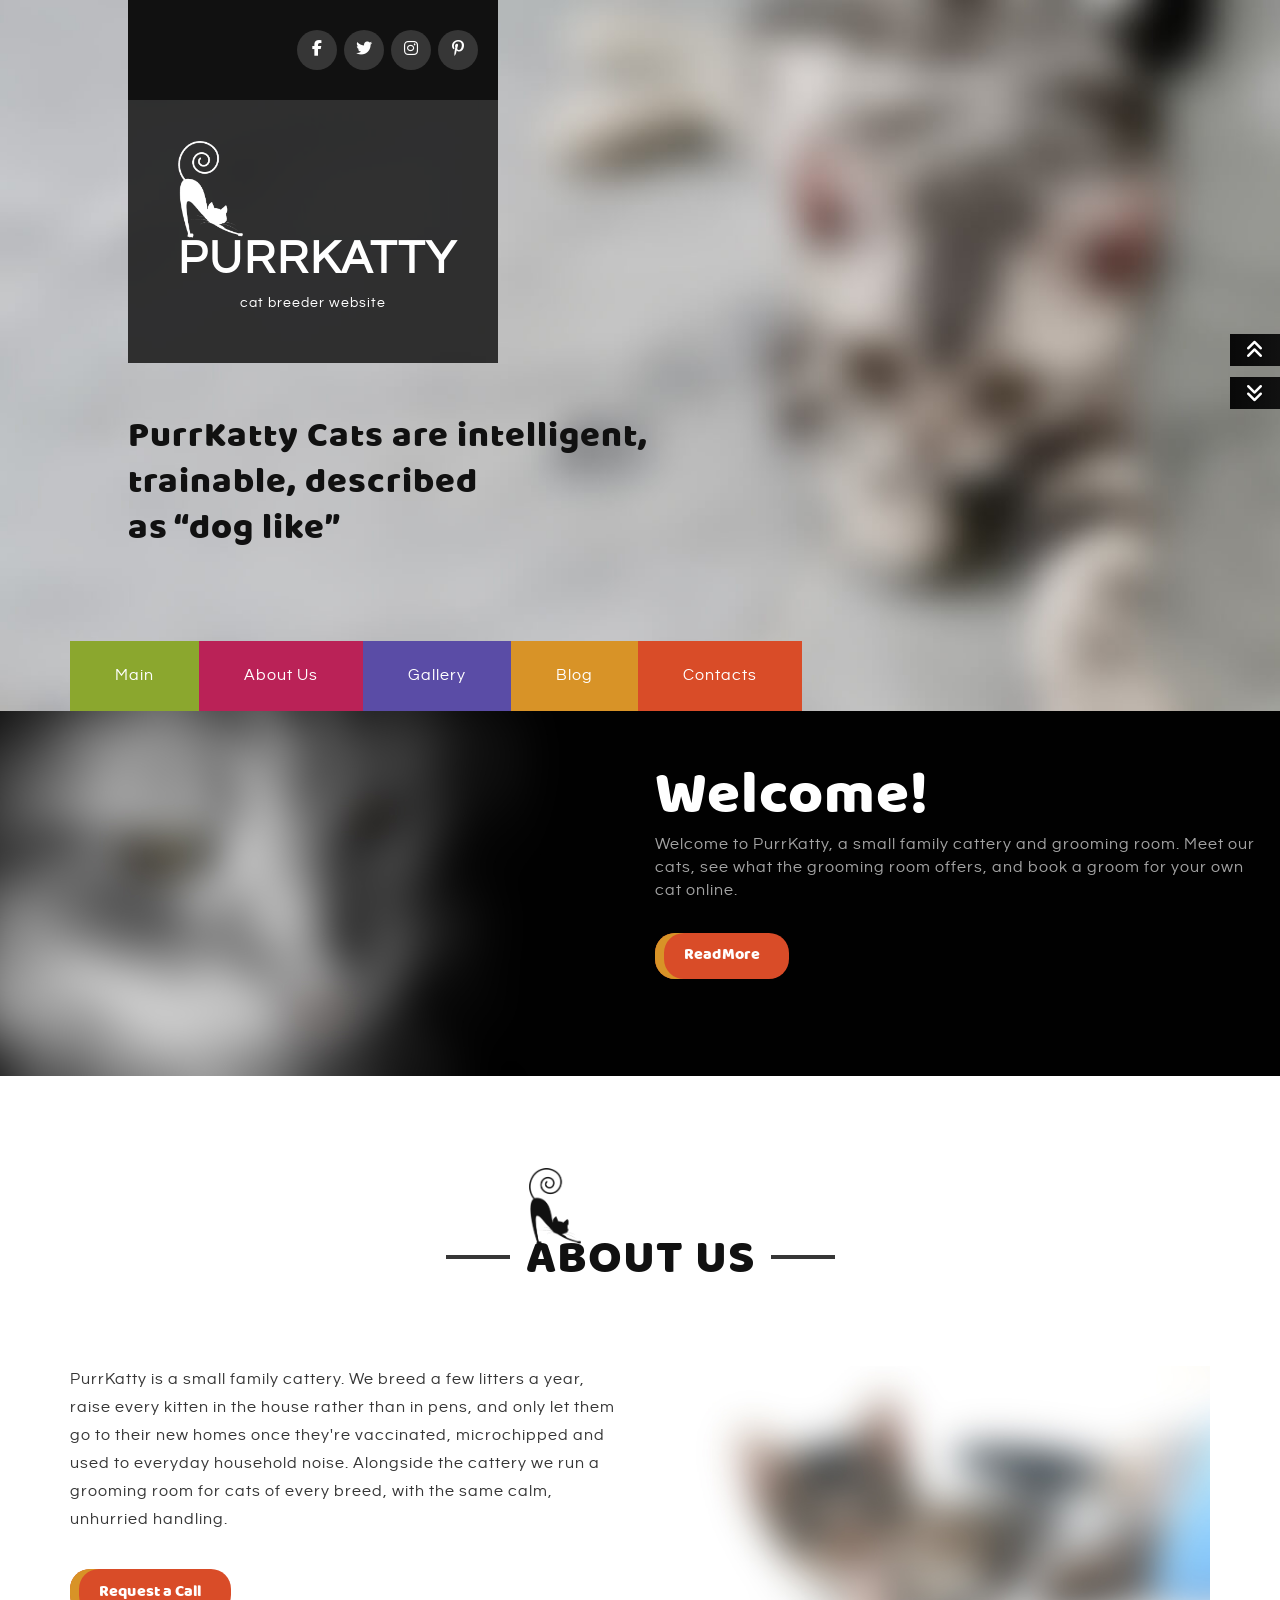
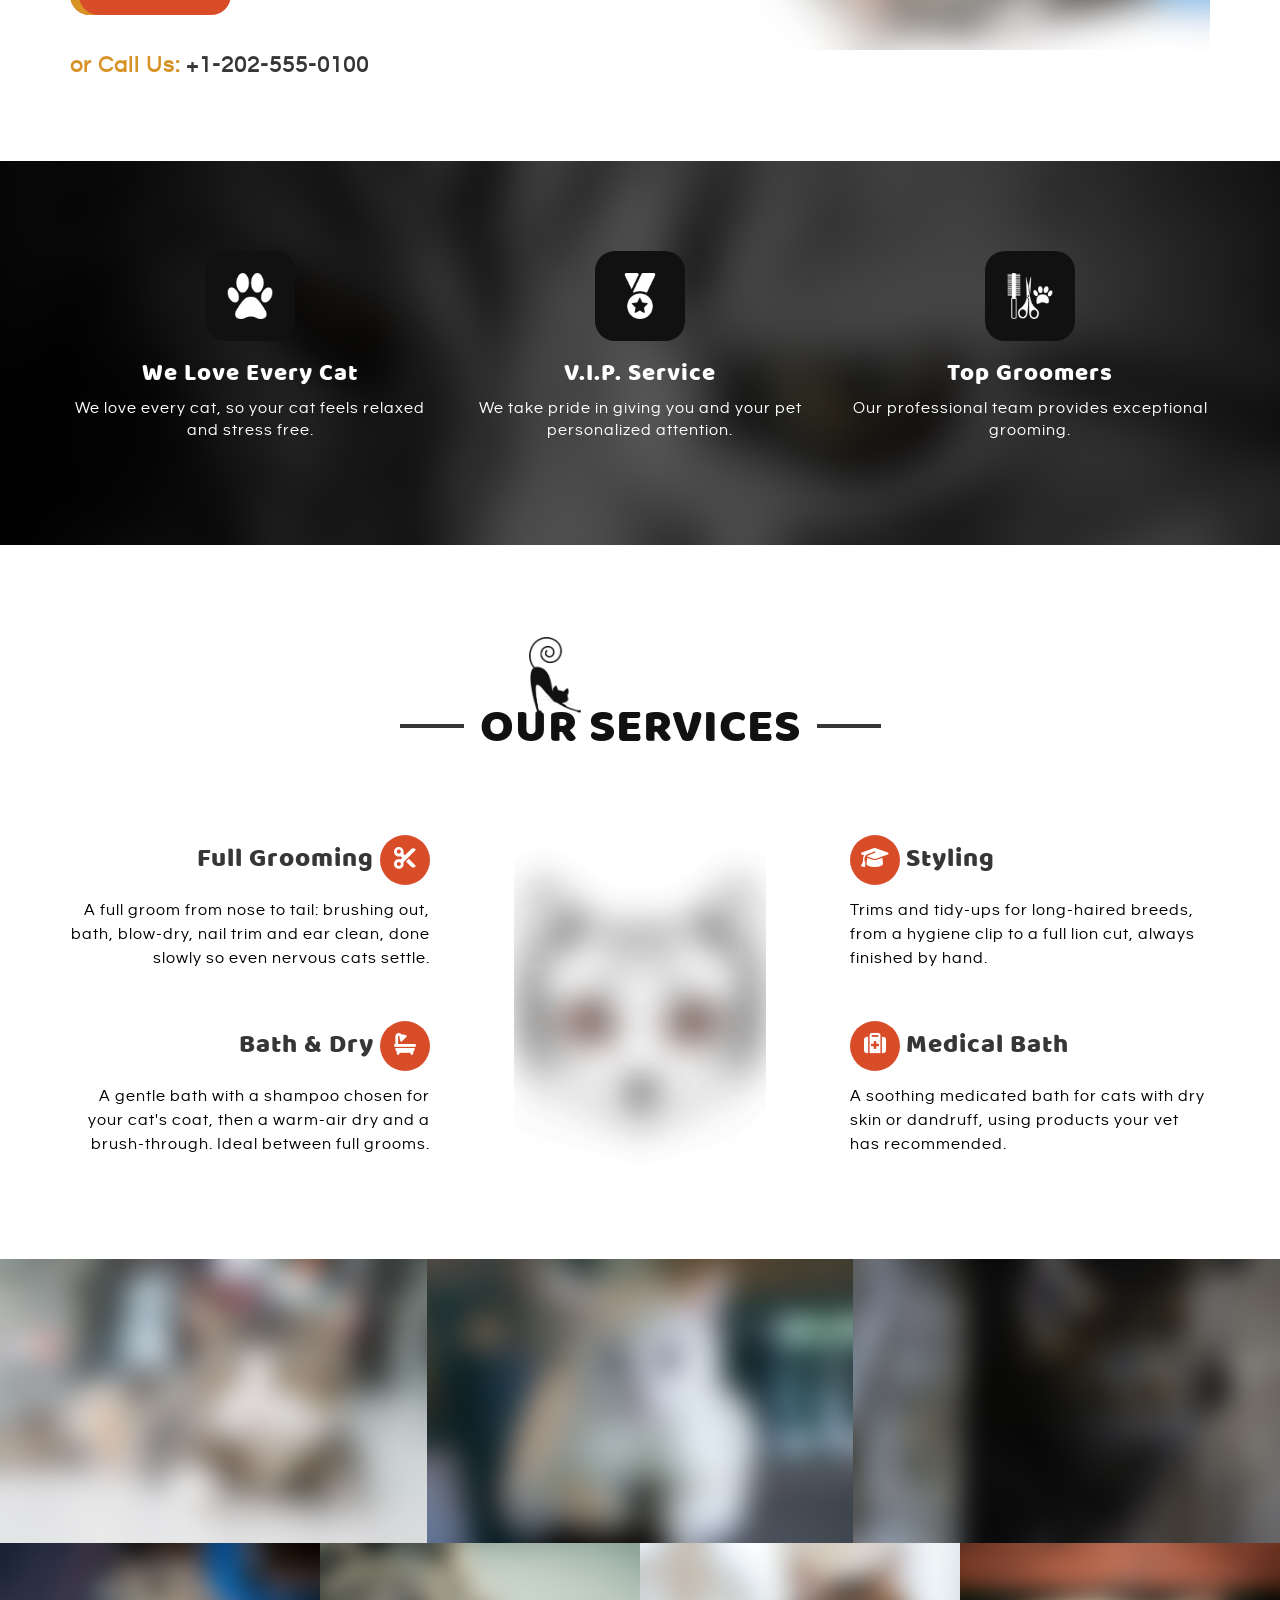
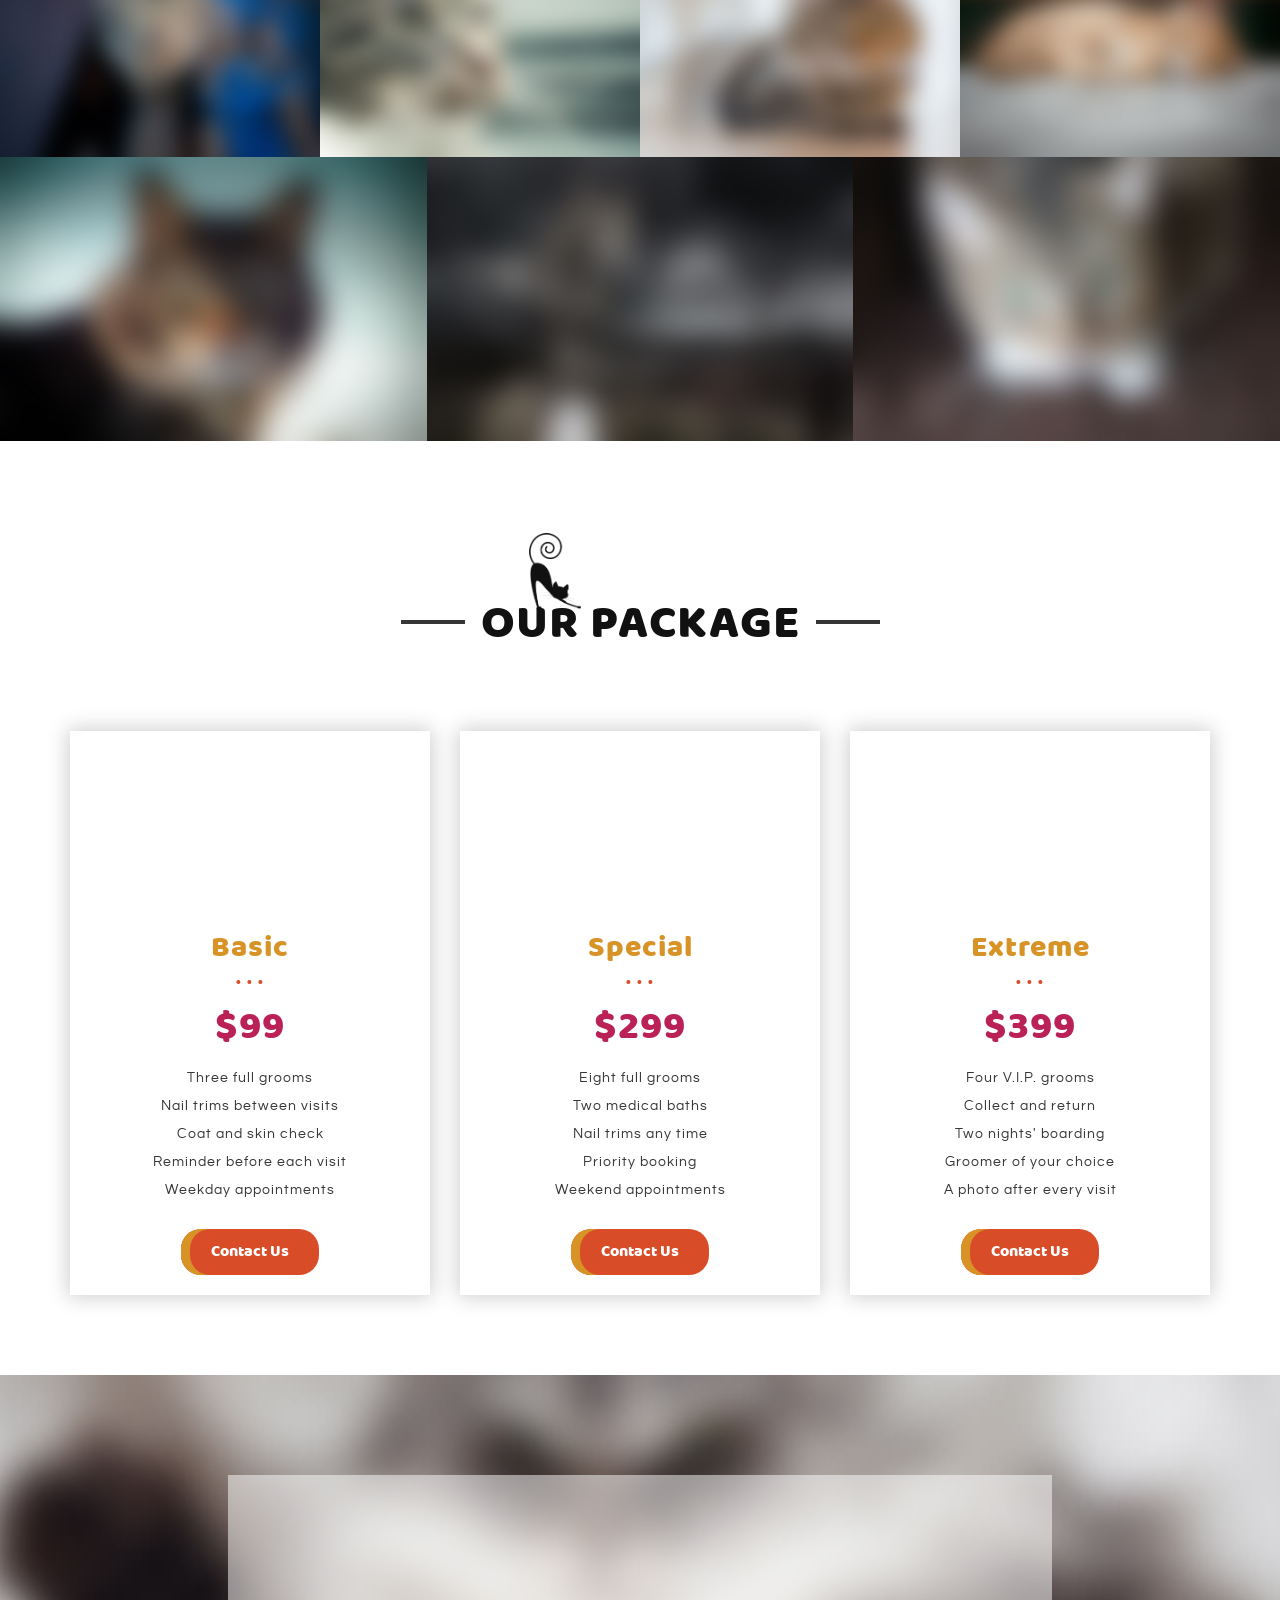
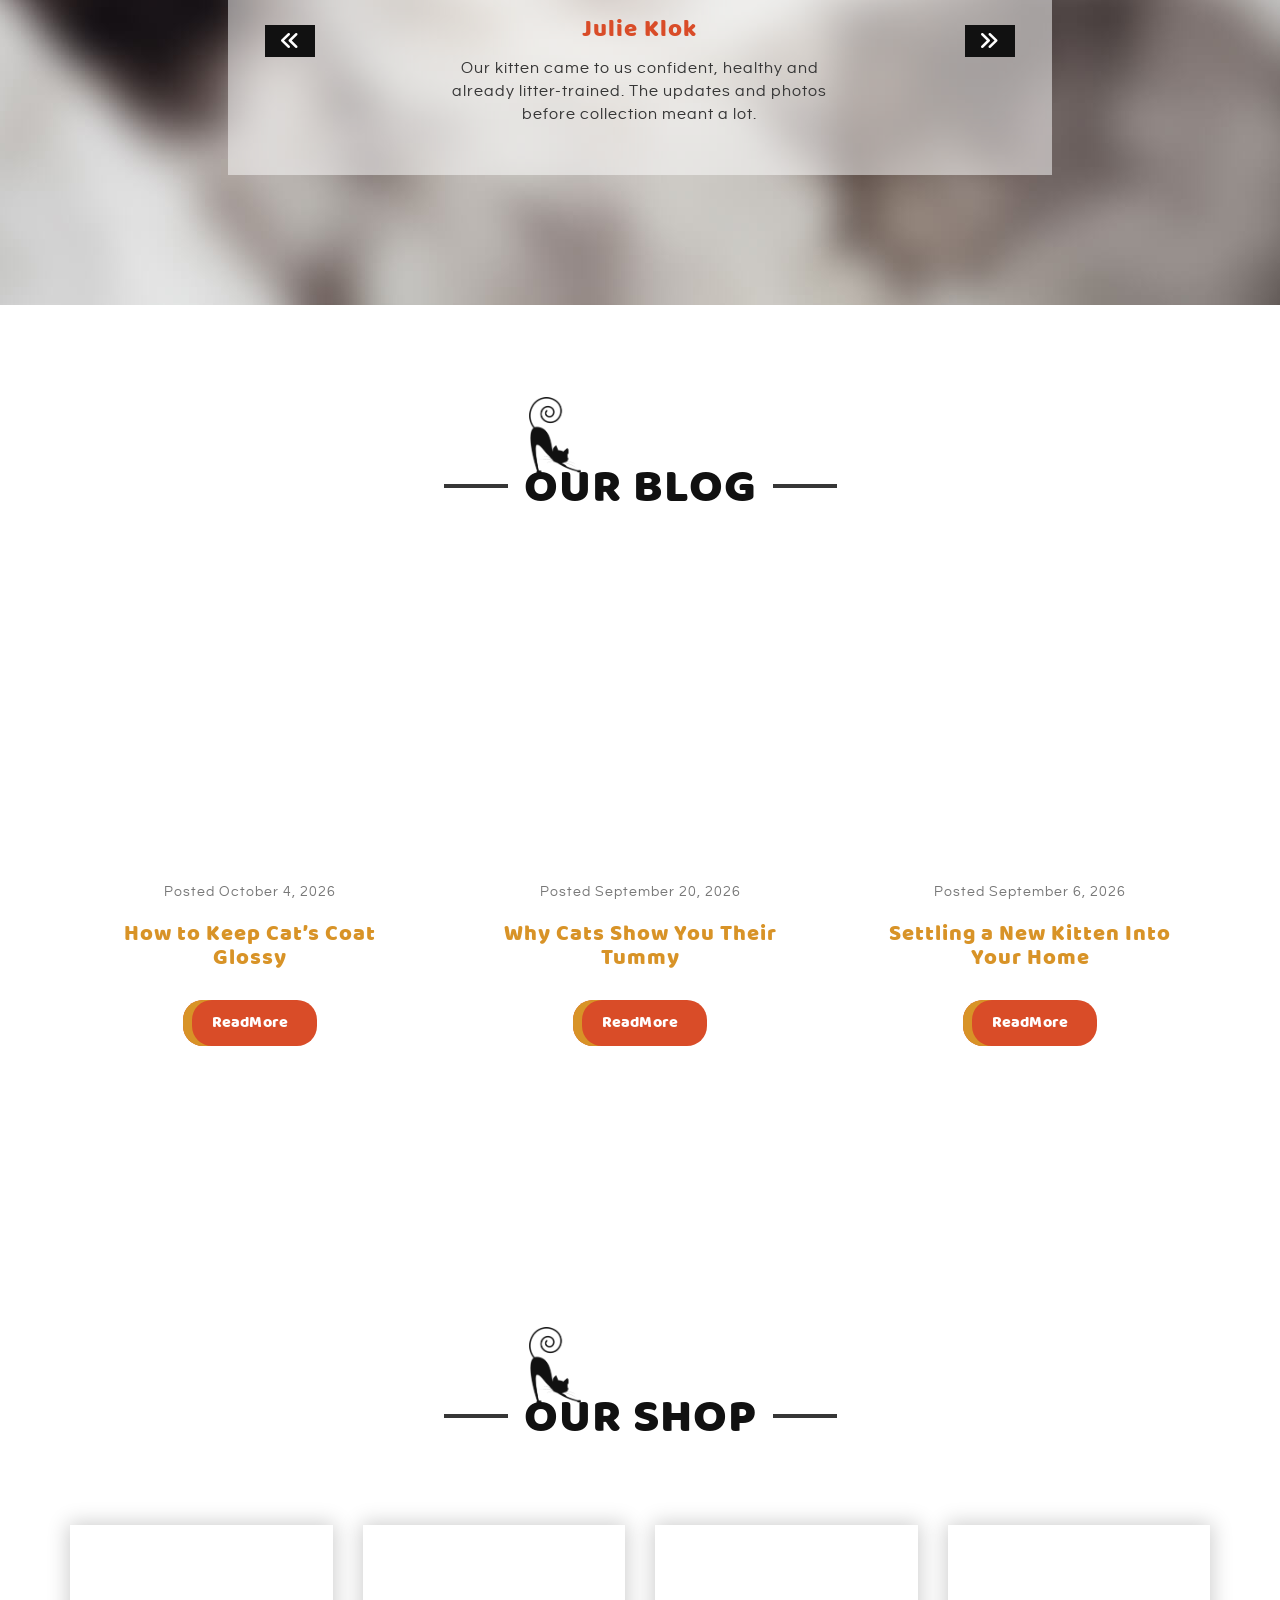
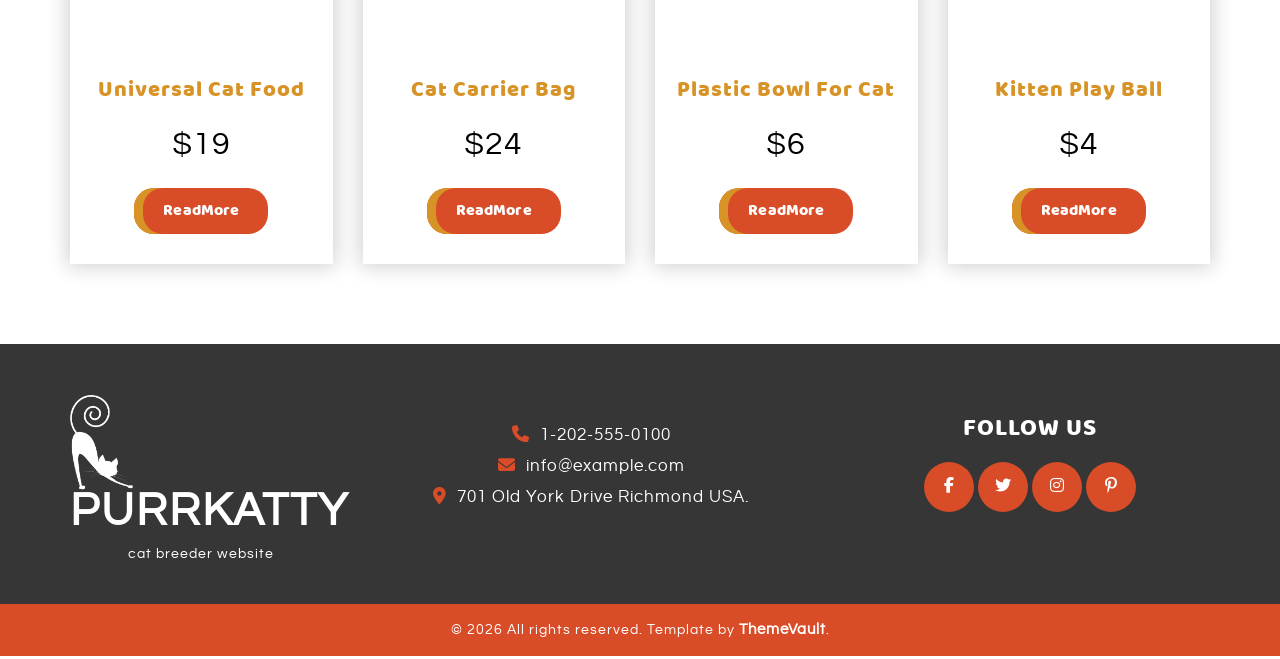
<file: home.html>
<!DOCTYPE html>
<html lang="en">
<head>
    <meta charset="utf-8">
    <title>PurrKatty</title>
    <meta http-equiv="refresh" content="0; url=index.html">
    <link rel="canonical" href="index.html">
</head>
<body>
    <p>This page has moved to <a href="index.html">index.html</a>.</p>
</body>
</html>
</file>
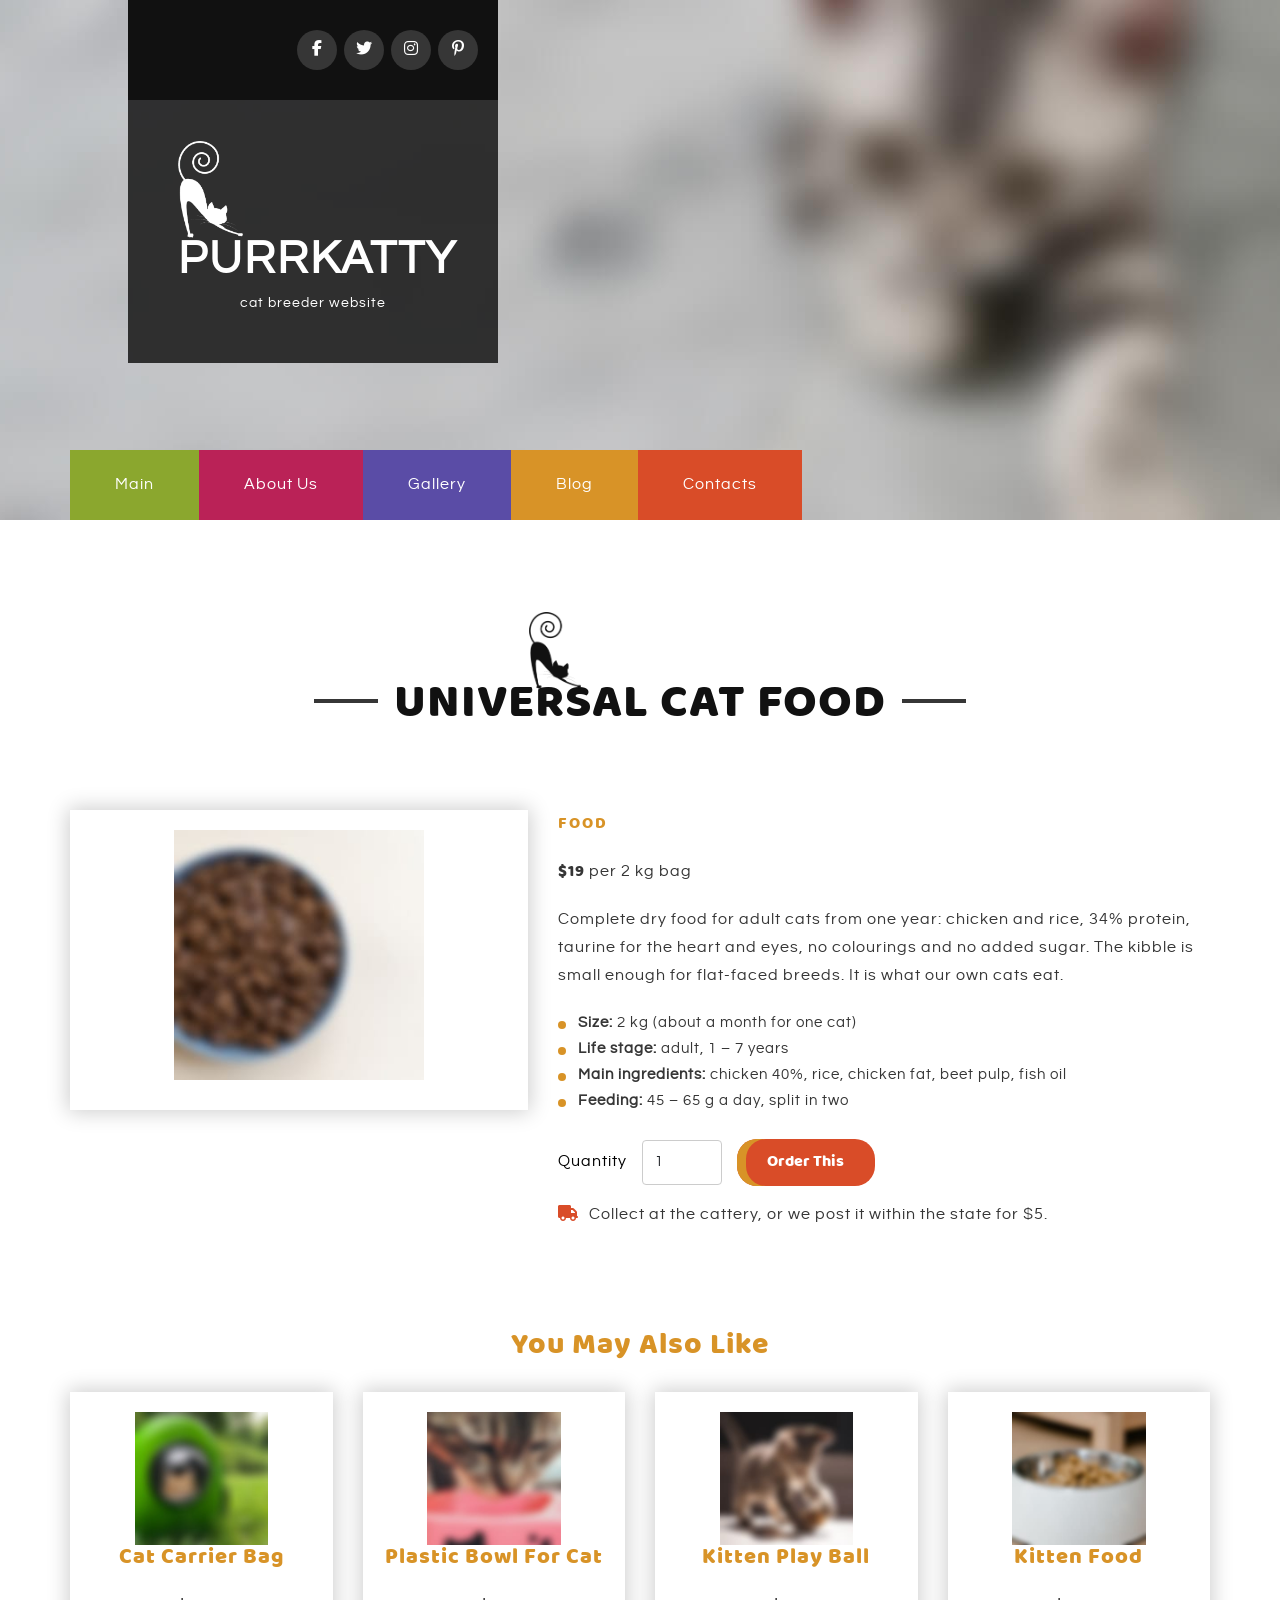
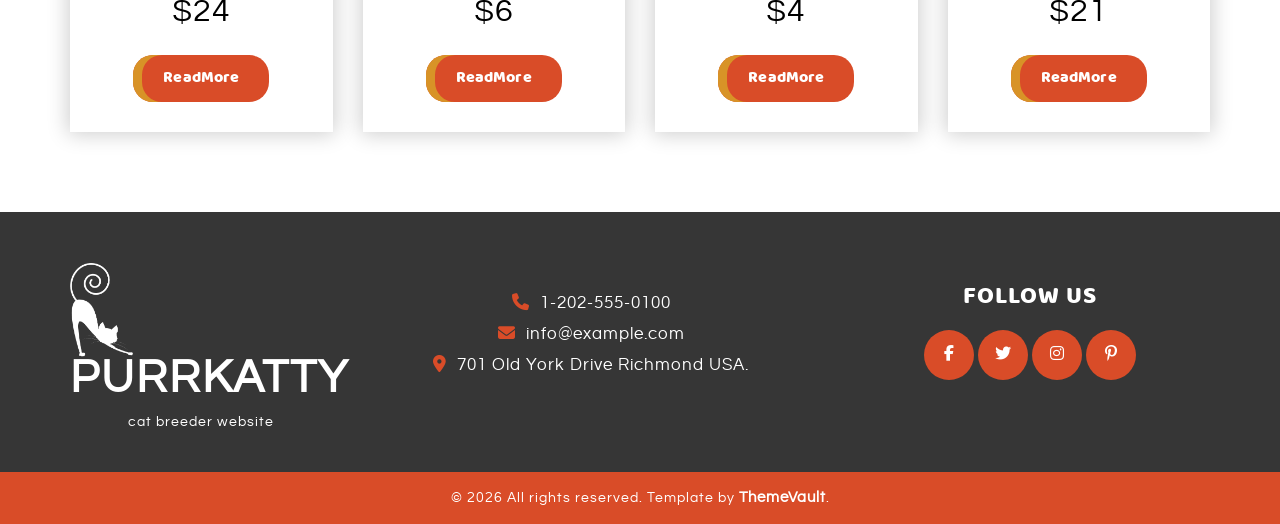
<file: product.html>
<!DOCTYPE html>
<!--
Template Name: PurrKatty
File Name: product.html
Author Name: ThemeVault
Author URI: https://www.themevault.net/
License URI: https://www.themevault.net/license/
Version: 2.0
-->
<html lang="en">
<head>
    <meta charset="utf-8">
    <meta name="viewport" content="width=device-width, initial-scale=1">
    <title>Universal Cat Food - PurrKatty Shop</title>
    <meta name="description" content="A product from the PurrKatty shop: details, price and how to order.">
    <link rel="icon" href="images/favicon.png" type="image/png">
    <link rel="stylesheet" href="css/bootstrap.min.css">
    <link rel="stylesheet" href="css/bs3-compat.css">
    <link rel="stylesheet" href="css/fontawesome.min.css">
    <link rel="stylesheet" href="css/style.css">
</head>
<body>
    <header>
<div class="tv-about-page">
                <div class="container-fluid">
                    <div class="row">
                        <div class="w-100 px-0"><div class="tv-inner-banner">
                            <div class="tv-inner-page-logo">
                                <div class="tv-social-icon">
                                    <ul class="tv-social-icon-list">
                                        <li><a href="https://www.facebook.com/" target="_blank" rel="noopener" aria-label="Facebook"><i class="fab fa-facebook-f" aria-hidden="true"></i></a></li>
                                        <li><a href="https://twitter.com/" target="_blank" rel="noopener" aria-label="Twitter"><i class="fab fa-twitter" aria-hidden="true"></i></a></li>
                                        <li><a href="https://www.instagram.com/" target="_blank" rel="noopener" aria-label="Instagram"><i class="fab fa-instagram" aria-hidden="true"></i></a></li>
                                        <li><a href="https://www.pinterest.com/" target="_blank" rel="noopener" aria-label="Pinterest"><i class="fab fa-pinterest-p" aria-hidden="true"></i></a></li>
                                    </ul>
                                </div>
                                <div class="tv-logo-title">
                                    <a href="index.html">
                                        <div class="tv-logo-img">
                                            <img src="images/title-img.png" alt="PurrKatty" width="229" height="344" loading="lazy">
                                        </div>
                                        <p class="tv-site-name">PurrKatty</p>
                                    </a>
                                    <p>cat breeder website</p>
                                </div>
                            </div>
                        </div></div>
                    </div>
                </div>
            </div>

            <div class="tv-main-navbar">
                <nav class="navbar navbar-expand-md tv-navbar-default" aria-label="Main">
                    <div class="container">
                        <div class="navbar-header">
                            <button type="button" class="navbar-toggler" data-bs-toggle="collapse" data-bs-target="#myNavbar" aria-controls="myNavbar" aria-expanded="false" aria-label="Toggle navigation">
                                <span class="icon-bar"></span>
                                <span class="icon-bar"></span>
                                <span class="icon-bar"></span>
                            </button>
                        </div>
                        <div class="collapse navbar-collapse" id="myNavbar">
                            <ul class="nav navbar-nav">
                                <li class="nav-item"><a class="nav-link tv-nav-main active" aria-current="page" href="index.html">Main</a></li>
                                <li class="nav-item"><a class="nav-link tv-nav-about" href="about.html">About Us</a></li>
                                <li class="nav-item"><a class="nav-link tv-nav-gallery" href="gallery.html">Gallery</a></li>
                                <li class="nav-item"><a class="nav-link tv-nav-blog" href="blog.html">Blog</a></li>
                                <li class="nav-item"><a class="nav-link tv-nav-contact" href="contact.html">Contacts</a></li>
                            </ul>
                        </div>
                    </div>
                </nav>
            </div>
    </header>


<section id="tv-product-block" class="tv-product-block tv-paddingTop-80">
            <div class="container-fluid">
                <div class="row">
                    <div class="w-100 px-0"><div class="tv-block-heading">
                        <div class="tv-heading-img">
                            <img src="images/heading-img2.png" alt="" width="229" height="344">
                        </div>
                        <h1>Universal Cat Food</h1>
                    </div></div>
                </div>
                <div class="row">
                    <div class="w-100 px-0"><div class="container">
                        <div class="row">
                            <div class="col-lg-5 col-md-6 col-12">
                                <div class="tv-product-gallery">
                                    <div class="tv-shop-box">
                                        <div class="tv-shop-img">
                                            <img src="images/shop-cat-food.jpg" alt="Universal Cat Food, 2 kg bag" class="img-fluid" width="300" height="300">
                                        </div>
                                    </div>
                                </div>
                            </div>
                            <div class="col-lg-7 col-md-6 col-12">
                                <div class="tv-product-summary">
                                    <p class="tv-product-cat"><a href="shop.html">Food</a></p>
                                    <p class="tv-product-price">$19 <small>per 2 kg bag</small></p>
                                    <p>Complete dry food for adult cats from one year: chicken and rice, 34% protein, taurine for the heart and eyes, no colourings and no added sugar. The kibble is small enough for flat-faced breeds. It is what our own cats eat.</p>
                                    <ul class="tv-product-facts">
                                        <li><strong>Size:</strong> 2 kg (about a month for one cat)</li>
                                        <li><strong>Life stage:</strong> adult, 1 – 7 years</li>
                                        <li><strong>Main ingredients:</strong> chicken 40%, rice, chicken fat, beet pulp, fish oil</li>
                                        <li><strong>Feeding:</strong> 45 – 65 g a day, split in two</li>
                                    </ul>
                                    <form class="tv-order-form" action="#" method="post" novalidate>
                                        <label for="sh-qty" class="form-label">Quantity</label>
                                        <input type="number" class="form-control" id="sh-qty" name="qty" value="1" min="1" max="12">
                                        <button type="submit" class="tv-site-btn">Order This</button>
                                        <p class="tv-form-note" hidden tabindex="-1">Thank you — we will confirm your order by email and have it ready for collection.</p>
                                    </form>
                                    <p class="tv-product-note"><i class="fas fa-truck" aria-hidden="true"></i> Collect at the cattery, or we post it within the state for $5.</p>
                                </div>
                            </div>
                        </div>
                        <div class="row tv-paddingTop-80">
                            <div class="col-12">
                                <h3 class="tv-related-title">You May Also Like</h3>
                            </div>
                        </div>
                        <div class="tv-shop-list">
                            <div class="row">
                                <div class="col-lg-3 col-md-6 col-12" data-category="grooming">
                                    <div class="tv-shop-box">
                                        <div class="tv-shop-img">
                                            <a href="product.html#cat-carrier-bag"><img src="images/shop-carrier.jpg" alt="Cat Carrier Bag" class="img-fluid" width="300" height="300" loading="lazy"></a>
                                        </div>
                                        <div class="tv-shop-detail">
                                            <h3><a href="product.html#cat-carrier-bag">Cat Carrier Bag</a></h3>
                                            <span>$24</span>
                                            <a href="product.html#cat-carrier-bag" class="tv-site-btn">ReadMore</a>
                                        </div>
                                    </div>
                                </div>
                                <div class="col-lg-3 col-md-6 col-12" data-category="accessories">
                                    <div class="tv-shop-box">
                                        <div class="tv-shop-img">
                                            <a href="product.html#plastic-bowl-for-cat"><img src="images/shop-bowl.jpg" alt="Plastic Bowl For Cat" class="img-fluid" width="300" height="300" loading="lazy"></a>
                                        </div>
                                        <div class="tv-shop-detail">
                                            <h3><a href="product.html#plastic-bowl-for-cat">Plastic Bowl For Cat</a></h3>
                                            <span>$6</span>
                                            <a href="product.html#plastic-bowl-for-cat" class="tv-site-btn">ReadMore</a>
                                        </div>
                                    </div>
                                </div>
                                <div class="col-lg-3 col-md-6 col-12" data-category="toys">
                                    <div class="tv-shop-box">
                                        <div class="tv-shop-img">
                                            <a href="product.html#kitten-play-ball"><img src="images/shop-ball.jpg" alt="Kitten Play Ball" class="img-fluid" width="300" height="300" loading="lazy"></a>
                                        </div>
                                        <div class="tv-shop-detail">
                                            <h3><a href="product.html#kitten-play-ball">Kitten Play Ball</a></h3>
                                            <span>$4</span>
                                            <a href="product.html#kitten-play-ball" class="tv-site-btn">ReadMore</a>
                                        </div>
                                    </div>
                                </div>
                                <div class="col-lg-3 col-md-6 col-12" data-category="food">
                                    <div class="tv-shop-box">
                                        <div class="tv-shop-img">
                                            <a href="product.html#kitten-food"><img src="images/shop-kitten-food.jpg" alt="Kitten Food" class="img-fluid" width="300" height="300" loading="lazy"></a>
                                        </div>
                                        <div class="tv-shop-detail">
                                            <h3><a href="product.html#kitten-food">Kitten Food</a></h3>
                                            <span>$21</span>
                                            <a href="product.html#kitten-food" class="tv-site-btn">ReadMore</a>
                                        </div>
                                    </div>
                                </div>
                            </div>
                        </div>
                    </div></div>
                </div>
            </div>
        </section>


        <footer class="tv-paddingTop-80">
            <div class="tv-footer-content">
                <div class="container">
                    <div class="row">
                        <div class="col-lg-3 col-md-12 col-12">
                            <div class="tv-footer-logo">
                                <a href="index.html">
                                    <div class="tv-logo-img">
                                        <img src="images/title-img.png" alt="logo" width="229" height="344">
                                    </div>
                                    <p class="tv-footer-site-name">PurrKatty</p>
                                </a>
                                <p>cat breeder website</p>
                            </div>
                        </div>
                        <div class="col-lg-5 col-md-12 col-12">
                            <div class="tv-contact-list">
                                <ul class="tv-contact-link">
                                    <li><a href="tel:+1-202-555-0100"><i class="fas fa-phone" aria-hidden="true"></i> 1-202-555-0100</a></li>
                                    <li><a href="mailto:info@example.com"><i class="fas fa-envelope" aria-hidden="true"></i> info@example.com</a></li>
                                    <li><p><i class="fas fa-location-dot" aria-hidden="true"></i> 701 Old York Drive Richmond USA.</p></li>
                                </ul>
                            </div>
                        </div>
                        <div class="col-lg-4 col-md-12 col-12">
                            <div class="tv-social-link-box">
                                <h3>Follow Us</h3>
                                <ul class="tv-social-links">
                                    <li><a href="https://www.facebook.com/" target="_blank" rel="noopener" aria-label="Facebook"><i class="fab fa-facebook-f" aria-hidden="true"></i></a></li>
                                    <li><a href="https://twitter.com/" target="_blank" rel="noopener" aria-label="Twitter"><i class="fab fa-twitter" aria-hidden="true"></i></a></li>
                                    <li><a href="https://www.instagram.com/" target="_blank" rel="noopener" aria-label="Instagram"><i class="fab fa-instagram" aria-hidden="true"></i></a></li>
                                    <li><a href="https://www.pinterest.com/" target="_blank" rel="noopener" aria-label="Pinterest"><i class="fab fa-pinterest-p" aria-hidden="true"></i></a></li>
                                </ul>
                            </div>
                        </div>
                    </div>
                </div>
            </div>
            <div class="tv-copyright-box">
                <p><!--Do not remove Backlink from footer of the template. To remove it you can purchase the Backlink-->
                    &copy; 2026 All rights reserved. Template by <a href="https://www.themevault.net/purrkatty-free-pet-website-templates" target="_blank" rel="noopener">ThemeVault</a>.</p>
            </div>
        </footer>
    <button type="button" id="back-to-top" class="scrollTop tv-back-to-top" aria-label="Back to top">
        <i class="tv-bounce fas fa-angle-double-up" aria-hidden="true"></i>
    </button>


    <script src="js/bootstrap.bundle.min.js" defer></script>
    <script src="js/main.js" defer></script>
</body>
</html>
</file>
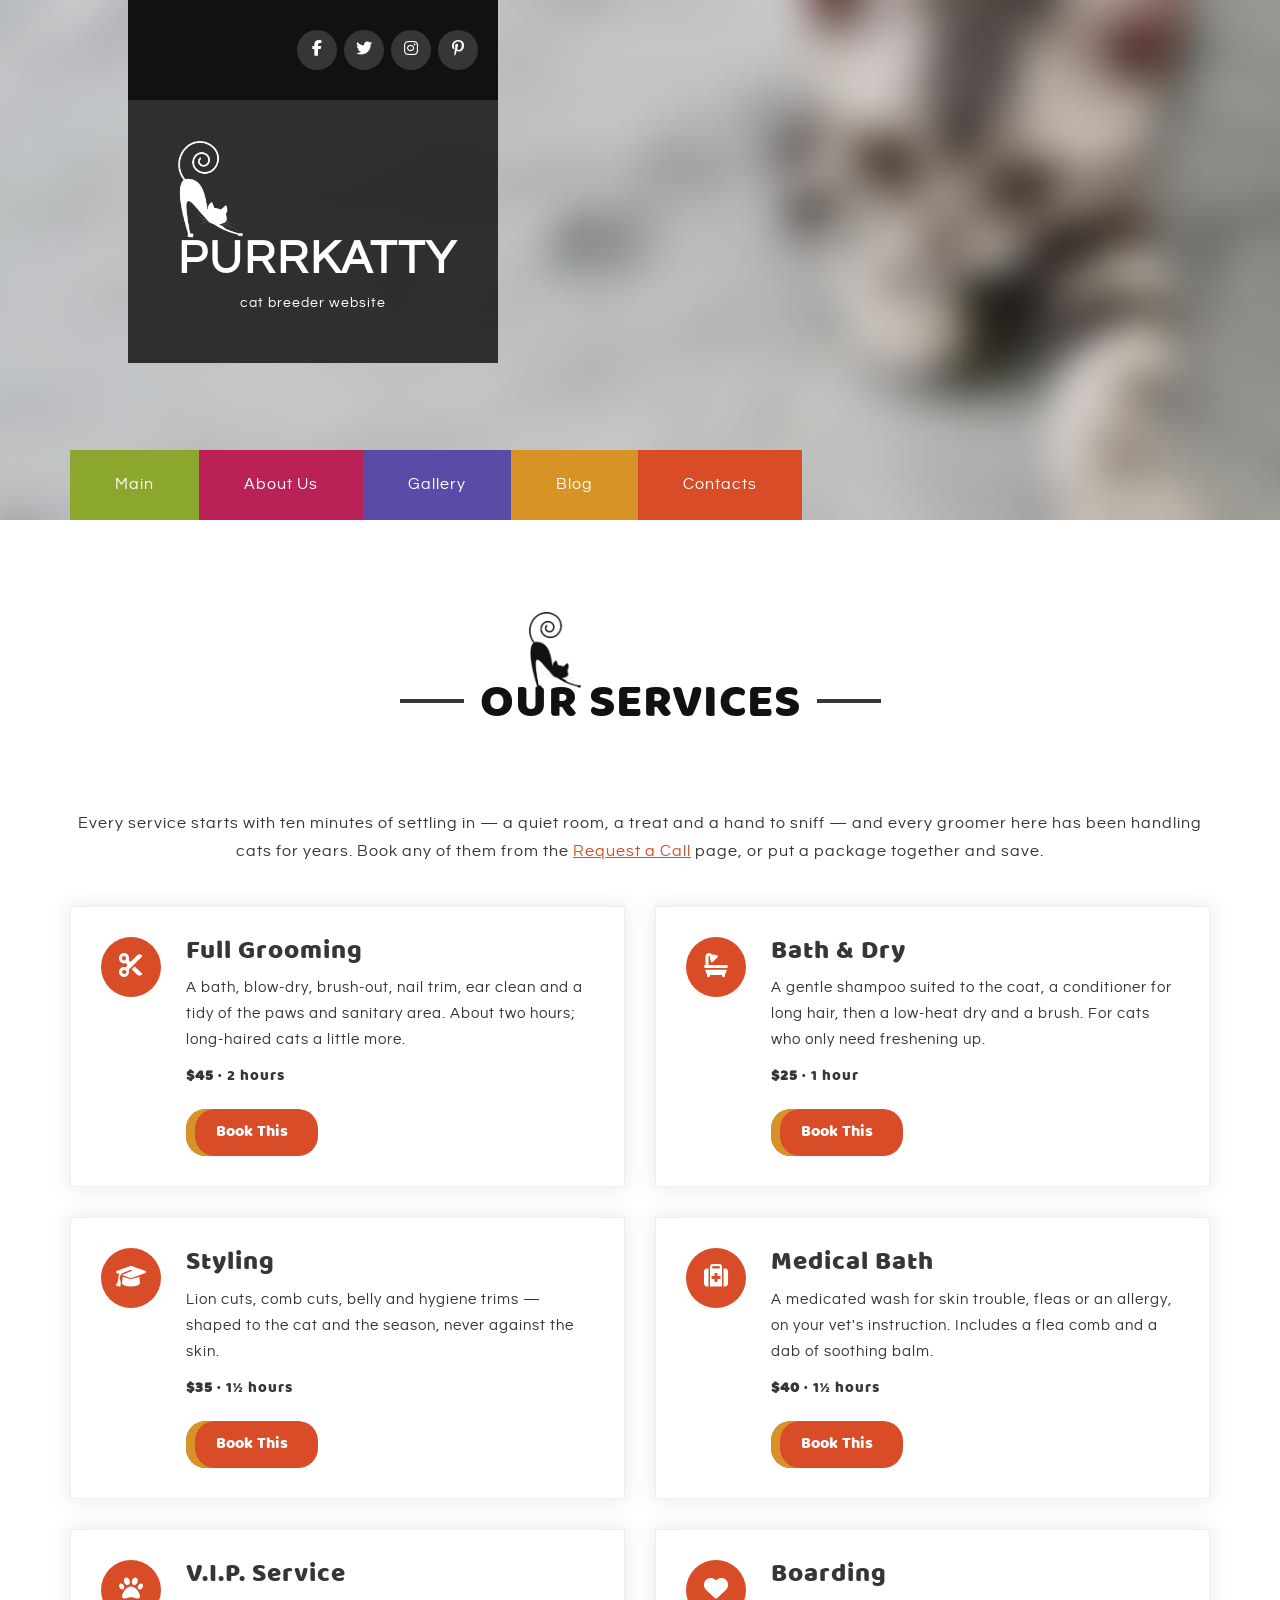
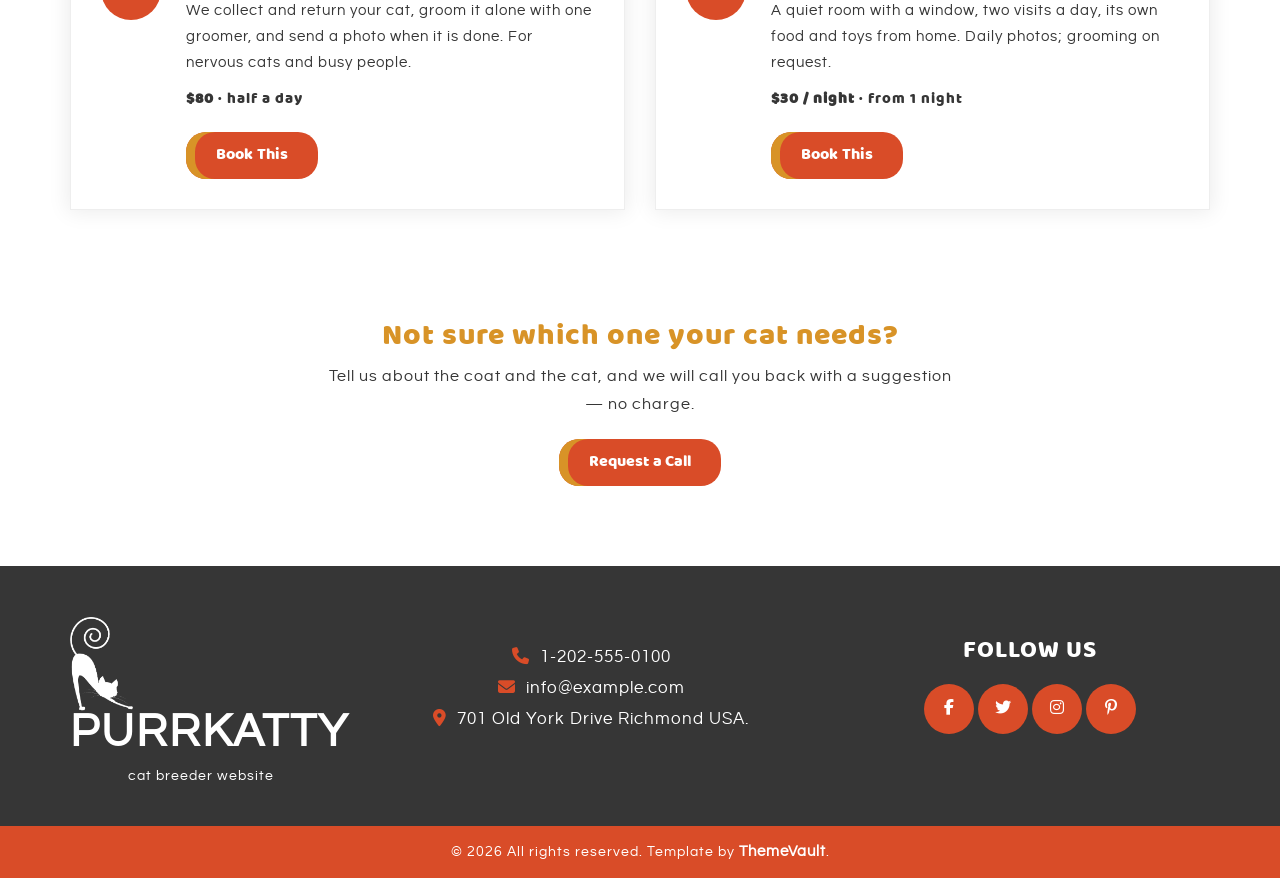
<file: services.html>
<!DOCTYPE html>
<!--
Template Name: PurrKatty
File Name: services.html
Author Name: ThemeVault
Author URI: https://www.themevault.net/
License URI: https://www.themevault.net/license/
Version: 2.0
-->
<html lang="en">
<head>
    <meta charset="utf-8">
    <meta name="viewport" content="width=device-width, initial-scale=1">
    <title>Our Services - PurrKatty</title>
    <meta name="description" content="Full grooming, bath and dry, VIP service and more at PurrKatty, with what each includes.">
    <link rel="icon" href="images/favicon.png" type="image/png">
    <link rel="stylesheet" href="css/bootstrap.min.css">
    <link rel="stylesheet" href="css/bs3-compat.css">
    <link rel="stylesheet" href="css/fontawesome.min.css">
    <link rel="stylesheet" href="css/style.css">
</head>
<body>
    <header>
<div class="tv-about-page">
                <div class="container-fluid">
                    <div class="row">
                        <div class="w-100 px-0"><div class="tv-inner-banner">
                            <div class="tv-inner-page-logo">
                                <div class="tv-social-icon">
                                    <ul class="tv-social-icon-list">
                                        <li><a href="https://www.facebook.com/" target="_blank" rel="noopener" aria-label="Facebook"><i class="fab fa-facebook-f" aria-hidden="true"></i></a></li>
                                        <li><a href="https://twitter.com/" target="_blank" rel="noopener" aria-label="Twitter"><i class="fab fa-twitter" aria-hidden="true"></i></a></li>
                                        <li><a href="https://www.instagram.com/" target="_blank" rel="noopener" aria-label="Instagram"><i class="fab fa-instagram" aria-hidden="true"></i></a></li>
                                        <li><a href="https://www.pinterest.com/" target="_blank" rel="noopener" aria-label="Pinterest"><i class="fab fa-pinterest-p" aria-hidden="true"></i></a></li>
                                    </ul>
                                </div>
                                <div class="tv-logo-title">
                                    <a href="index.html">
                                        <div class="tv-logo-img">
                                            <img src="images/title-img.png" alt="PurrKatty" width="229" height="344" loading="lazy">
                                        </div>
                                        <p class="tv-site-name">PurrKatty</p>
                                    </a>
                                    <p>cat breeder website</p>
                                </div>
                            </div>
                        </div></div>
                    </div>
                </div>
            </div>

            <div class="tv-main-navbar">
                <nav class="navbar navbar-expand-md tv-navbar-default" aria-label="Main">
                    <div class="container">
                        <div class="navbar-header">
                            <button type="button" class="navbar-toggler" data-bs-toggle="collapse" data-bs-target="#myNavbar" aria-controls="myNavbar" aria-expanded="false" aria-label="Toggle navigation">
                                <span class="icon-bar"></span>
                                <span class="icon-bar"></span>
                                <span class="icon-bar"></span>
                            </button>
                        </div>
                        <div class="collapse navbar-collapse" id="myNavbar">
                            <ul class="nav navbar-nav">
                                <li class="nav-item"><a class="nav-link tv-nav-main" href="index.html">Main</a></li>
                                <li class="nav-item"><a class="nav-link tv-nav-about active" aria-current="page" href="about.html">About Us</a></li>
                                <li class="nav-item"><a class="nav-link tv-nav-gallery" href="gallery.html">Gallery</a></li>
                                <li class="nav-item"><a class="nav-link tv-nav-blog" href="blog.html">Blog</a></li>
                                <li class="nav-item"><a class="nav-link tv-nav-contact" href="contact.html">Contacts</a></li>
                            </ul>
                        </div>
                    </div>
                </nav>
            </div>
    </header>


<section id="tv-services-block" class="tv-services-block tv-paddingTop-80">
            <div class="container-fluid">
                <div class="row">
                    <div class="w-100 px-0"><div class="tv-block-heading">
                        <div class="tv-heading-img">
                            <img src="images/heading-img2.png" alt="" width="229" height="344">
                        </div>
                        <h1>Our Services</h1>
                    </div></div>
                </div>
                <div class="row">
                    <div class="w-100 px-0"><div class="container">
                        <div class="row">
                            <div class="col-12">
                                <p class="tv-lead-text">Every service starts with ten minutes of settling in — a quiet room, a treat and a hand to sniff — and every groomer here has been handling cats for years. Book any of them from the <a href="booking.html">Request a Call</a> page, or put a package together and save.</p>
                            </div>
                        </div>
                        <div class="row tv-services-grid">
                            <div class="col-lg-6 col-12">
                                <div class="tv-service-card">
                                    <span class="tv-service-icon"><i class="fas fa-scissors" aria-hidden="true"></i></span>
                                    <div class="tv-service-body">
                                        <h3>Full Grooming</h3>
                                        <p>A bath, blow-dry, brush-out, nail trim, ear clean and a tidy of the paws and sanitary area. About two hours; long-haired cats a little more.</p>
                                        <p class="tv-service-meta"><strong>$45</strong> &middot; 2 hours</p>
                                        <a href="booking.html#full-grooming" class="tv-site-btn">Book This</a>
                                    </div>
                                </div>
                            </div>
                            <div class="col-lg-6 col-12">
                                <div class="tv-service-card">
                                    <span class="tv-service-icon"><i class="fas fa-bath" aria-hidden="true"></i></span>
                                    <div class="tv-service-body">
                                        <h3>Bath & Dry</h3>
                                        <p>A gentle shampoo suited to the coat, a conditioner for long hair, then a low-heat dry and a brush. For cats who only need freshening up.</p>
                                        <p class="tv-service-meta"><strong>$25</strong> &middot; 1 hour</p>
                                        <a href="booking.html#bath-dry" class="tv-site-btn">Book This</a>
                                    </div>
                                </div>
                            </div>
                            <div class="col-lg-6 col-12">
                                <div class="tv-service-card">
                                    <span class="tv-service-icon"><i class="fas fa-graduation-cap" aria-hidden="true"></i></span>
                                    <div class="tv-service-body">
                                        <h3>Styling</h3>
                                        <p>Lion cuts, comb cuts, belly and hygiene trims — shaped to the cat and the season, never against the skin.</p>
                                        <p class="tv-service-meta"><strong>$35</strong> &middot; 1½ hours</p>
                                        <a href="booking.html#styling" class="tv-site-btn">Book This</a>
                                    </div>
                                </div>
                            </div>
                            <div class="col-lg-6 col-12">
                                <div class="tv-service-card">
                                    <span class="tv-service-icon"><i class="fas fa-medkit" aria-hidden="true"></i></span>
                                    <div class="tv-service-body">
                                        <h3>Medical Bath</h3>
                                        <p>A medicated wash for skin trouble, fleas or an allergy, on your vet's instruction. Includes a flea comb and a dab of soothing balm.</p>
                                        <p class="tv-service-meta"><strong>$40</strong> &middot; 1½ hours</p>
                                        <a href="booking.html#medical-bath" class="tv-site-btn">Book This</a>
                                    </div>
                                </div>
                            </div>
                            <div class="col-lg-6 col-12">
                                <div class="tv-service-card">
                                    <span class="tv-service-icon"><i class="fas fa-paw" aria-hidden="true"></i></span>
                                    <div class="tv-service-body">
                                        <h3>V.I.P. Service</h3>
                                        <p>We collect and return your cat, groom it alone with one groomer, and send a photo when it is done. For nervous cats and busy people.</p>
                                        <p class="tv-service-meta"><strong>$80</strong> &middot; half a day</p>
                                        <a href="booking.html#v-i-p-service" class="tv-site-btn">Book This</a>
                                    </div>
                                </div>
                            </div>
                            <div class="col-lg-6 col-12">
                                <div class="tv-service-card">
                                    <span class="tv-service-icon"><i class="fas fa-heart" aria-hidden="true"></i></span>
                                    <div class="tv-service-body">
                                        <h3>Boarding</h3>
                                        <p>A quiet room with a window, two visits a day, its own food and toys from home. Daily photos; grooming on request.</p>
                                        <p class="tv-service-meta"><strong>$30 / night</strong> &middot; from 1 night</p>
                                        <a href="booking.html#boarding" class="tv-site-btn">Book This</a>
                                    </div>
                                </div>
                            </div>
                        </div>
                        <div class="row tv-paddingTop-80">
                            <div class="col-12 text-center tv-services-cta">
                                <h3>Not sure which one your cat needs?</h3>
                                <p>Tell us about the coat and the cat, and we will call you back with a suggestion — no charge.</p>
                                <a href="booking.html" class="tv-site-btn">Request a Call</a>
                            </div>
                        </div>
                    </div></div>
                </div>
            </div>
        </section>


        <footer class="tv-paddingTop-80">
            <div class="tv-footer-content">
                <div class="container">
                    <div class="row">
                        <div class="col-lg-3 col-md-12 col-12">
                            <div class="tv-footer-logo">
                                <a href="index.html">
                                    <div class="tv-logo-img">
                                        <img src="images/title-img.png" alt="logo" width="229" height="344">
                                    </div>
                                    <p class="tv-footer-site-name">PurrKatty</p>
                                </a>
                                <p>cat breeder website</p>
                            </div>
                        </div>
                        <div class="col-lg-5 col-md-12 col-12">
                            <div class="tv-contact-list">
                                <ul class="tv-contact-link">
                                    <li><a href="tel:+1-202-555-0100"><i class="fas fa-phone" aria-hidden="true"></i> 1-202-555-0100</a></li>
                                    <li><a href="mailto:info@example.com"><i class="fas fa-envelope" aria-hidden="true"></i> info@example.com</a></li>
                                    <li><p><i class="fas fa-location-dot" aria-hidden="true"></i> 701 Old York Drive Richmond USA.</p></li>
                                </ul>
                            </div>
                        </div>
                        <div class="col-lg-4 col-md-12 col-12">
                            <div class="tv-social-link-box">
                                <h3>Follow Us</h3>
                                <ul class="tv-social-links">
                                    <li><a href="https://www.facebook.com/" target="_blank" rel="noopener" aria-label="Facebook"><i class="fab fa-facebook-f" aria-hidden="true"></i></a></li>
                                    <li><a href="https://twitter.com/" target="_blank" rel="noopener" aria-label="Twitter"><i class="fab fa-twitter" aria-hidden="true"></i></a></li>
                                    <li><a href="https://www.instagram.com/" target="_blank" rel="noopener" aria-label="Instagram"><i class="fab fa-instagram" aria-hidden="true"></i></a></li>
                                    <li><a href="https://www.pinterest.com/" target="_blank" rel="noopener" aria-label="Pinterest"><i class="fab fa-pinterest-p" aria-hidden="true"></i></a></li>
                                </ul>
                            </div>
                        </div>
                    </div>
                </div>
            </div>
            <div class="tv-copyright-box">
                <p><!--Do not remove Backlink from footer of the template. To remove it you can purchase the Backlink-->
                    &copy; 2026 All rights reserved. Template by <a href="https://www.themevault.net/purrkatty-free-pet-website-templates" target="_blank" rel="noopener">ThemeVault</a>.</p>
            </div>
        </footer>
    <button type="button" id="back-to-top" class="scrollTop tv-back-to-top" aria-label="Back to top">
        <i class="tv-bounce fas fa-angle-double-up" aria-hidden="true"></i>
    </button>


    <script src="js/bootstrap.bundle.min.js" defer></script>
    <script src="js/main.js" defer></script>
</body>
</html>
</file>
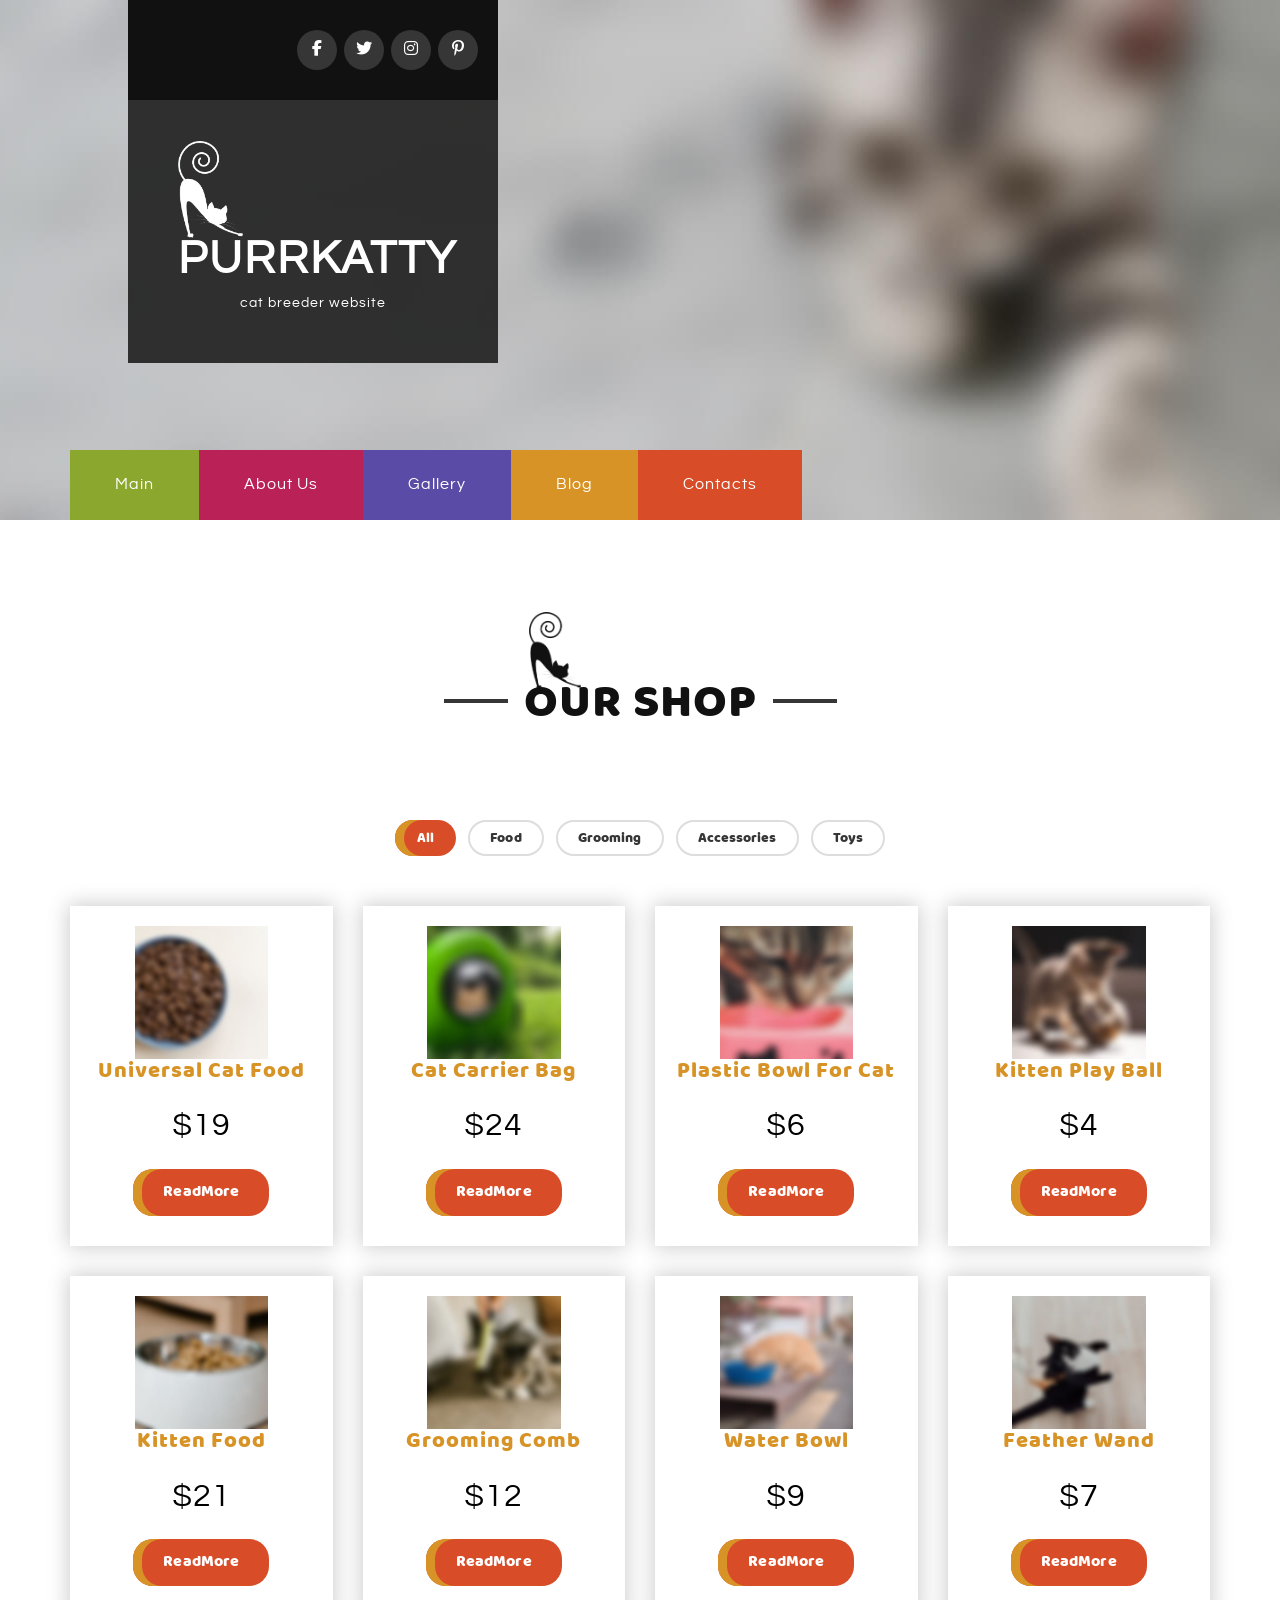
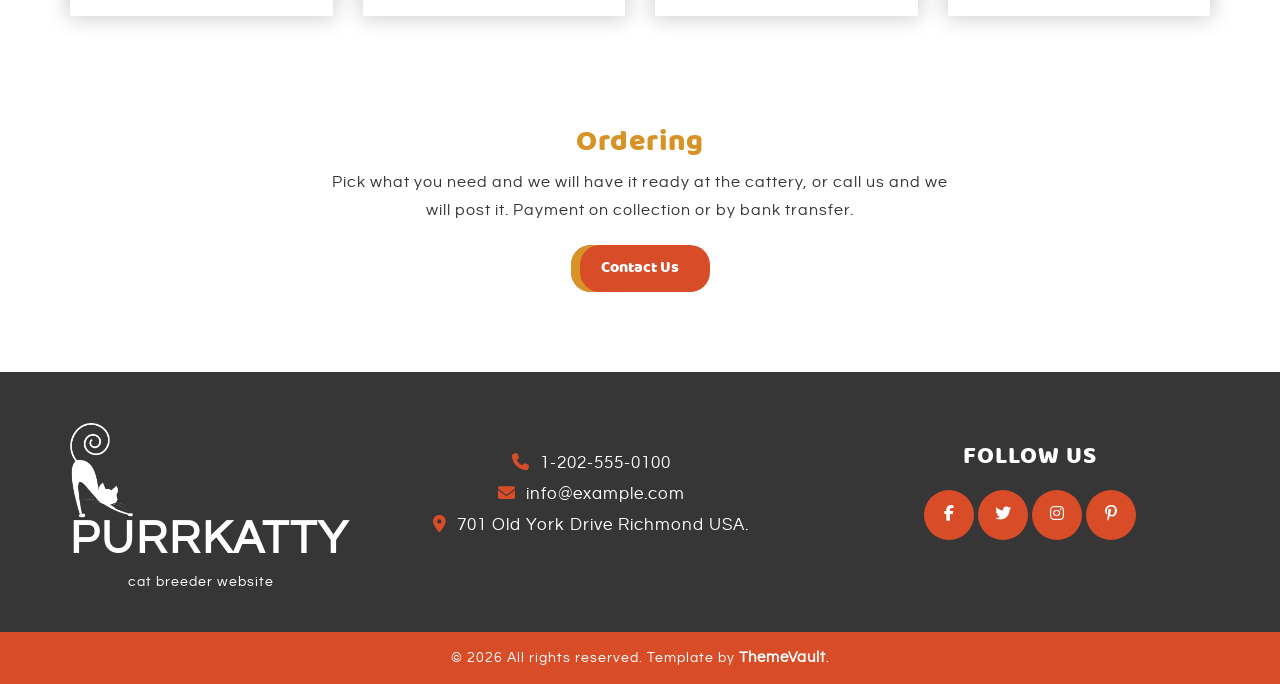
<file: shop.html>
<!DOCTYPE html>
<!--
Template Name: PurrKatty
File Name: shop.html
Author Name: ThemeVault
Author URI: https://www.themevault.net/
License URI: https://www.themevault.net/license/
Version: 2.0
-->
<html lang="en">
<head>
    <meta charset="utf-8">
    <meta name="viewport" content="width=device-width, initial-scale=1">
    <title>Shop - PurrKatty</title>
    <meta name="description" content="Cat food, grooming bags, bowls and toys from the PurrKatty shop.">
    <link rel="icon" href="images/favicon.png" type="image/png">
    <link rel="stylesheet" href="css/bootstrap.min.css">
    <link rel="stylesheet" href="css/bs3-compat.css">
    <link rel="stylesheet" href="css/fontawesome.min.css">
    <link rel="stylesheet" href="css/style.css">
</head>
<body>
    <header>
<div class="tv-about-page">
                <div class="container-fluid">
                    <div class="row">
                        <div class="w-100 px-0"><div class="tv-inner-banner">
                            <div class="tv-inner-page-logo">
                                <div class="tv-social-icon">
                                    <ul class="tv-social-icon-list">
                                        <li><a href="https://www.facebook.com/" target="_blank" rel="noopener" aria-label="Facebook"><i class="fab fa-facebook-f" aria-hidden="true"></i></a></li>
                                        <li><a href="https://twitter.com/" target="_blank" rel="noopener" aria-label="Twitter"><i class="fab fa-twitter" aria-hidden="true"></i></a></li>
                                        <li><a href="https://www.instagram.com/" target="_blank" rel="noopener" aria-label="Instagram"><i class="fab fa-instagram" aria-hidden="true"></i></a></li>
                                        <li><a href="https://www.pinterest.com/" target="_blank" rel="noopener" aria-label="Pinterest"><i class="fab fa-pinterest-p" aria-hidden="true"></i></a></li>
                                    </ul>
                                </div>
                                <div class="tv-logo-title">
                                    <a href="index.html">
                                        <div class="tv-logo-img">
                                            <img src="images/title-img.png" alt="PurrKatty" width="229" height="344" loading="lazy">
                                        </div>
                                        <p class="tv-site-name">PurrKatty</p>
                                    </a>
                                    <p>cat breeder website</p>
                                </div>
                            </div>
                        </div></div>
                    </div>
                </div>
            </div>

            <div class="tv-main-navbar">
                <nav class="navbar navbar-expand-md tv-navbar-default" aria-label="Main">
                    <div class="container">
                        <div class="navbar-header">
                            <button type="button" class="navbar-toggler" data-bs-toggle="collapse" data-bs-target="#myNavbar" aria-controls="myNavbar" aria-expanded="false" aria-label="Toggle navigation">
                                <span class="icon-bar"></span>
                                <span class="icon-bar"></span>
                                <span class="icon-bar"></span>
                            </button>
                        </div>
                        <div class="collapse navbar-collapse" id="myNavbar">
                            <ul class="nav navbar-nav">
                                <li class="nav-item"><a class="nav-link tv-nav-main active" aria-current="page" href="index.html">Main</a></li>
                                <li class="nav-item"><a class="nav-link tv-nav-about" href="about.html">About Us</a></li>
                                <li class="nav-item"><a class="nav-link tv-nav-gallery" href="gallery.html">Gallery</a></li>
                                <li class="nav-item"><a class="nav-link tv-nav-blog" href="blog.html">Blog</a></li>
                                <li class="nav-item"><a class="nav-link tv-nav-contact" href="contact.html">Contacts</a></li>
                            </ul>
                        </div>
                    </div>
                </nav>
            </div>
    </header>


<section id="tv-shop-block" class="tv-shop-block tv-paddingTop-80">
            <div class="container-fluid">
                <div class="row">
                    <div class="w-100 px-0"><div class="tv-block-heading">
                        <div class="tv-heading-img">
                            <img src="images/heading-img2.png" alt="" width="229" height="344">
                        </div>
                        <h1>Our Shop</h1>
                    </div></div>
                </div>
                <div class="row">
                    <div class="w-100 px-0"><div class="container">
                        <div class="row">
                            <div class="col-12">
                                <ul class="tv-shop-filter" role="group" aria-label="Filter by category">
                                    <li><button type="button" class="tv-site-btn active" data-filter="all" aria-pressed="true">All</button></li>
                                    <li><button type="button" class="tv-site-btn" data-filter="food" aria-pressed="false">Food</button></li>
                                    <li><button type="button" class="tv-site-btn" data-filter="grooming" aria-pressed="false">Grooming</button></li>
                                    <li><button type="button" class="tv-site-btn" data-filter="accessories" aria-pressed="false">Accessories</button></li>
                                    <li><button type="button" class="tv-site-btn" data-filter="toys" aria-pressed="false">Toys</button></li>
                                </ul>
                            </div>
                        </div>
                        <div class="tv-shop-list">
                            <div class="row tv-shop-grid">
                                <div class="col-lg-3 col-md-6 col-12" data-category="food">
                                    <div class="tv-shop-box">
                                        <div class="tv-shop-img">
                                            <a href="product.html#universal-cat-food"><img src="images/shop-cat-food.jpg" alt="Universal Cat Food" class="img-fluid" width="300" height="300" loading="lazy"></a>
                                        </div>
                                        <div class="tv-shop-detail">
                                            <h3><a href="product.html#universal-cat-food">Universal Cat Food</a></h3>
                                            <span>$19</span>
                                            <a href="product.html#universal-cat-food" class="tv-site-btn">ReadMore</a>
                                        </div>
                                    </div>
                                </div>
                                <div class="col-lg-3 col-md-6 col-12" data-category="accessories">
                                    <div class="tv-shop-box">
                                        <div class="tv-shop-img">
                                            <a href="product.html#cat-carrier-bag"><img src="images/shop-carrier.jpg" alt="Cat Carrier Bag" class="img-fluid" width="300" height="300" loading="lazy"></a>
                                        </div>
                                        <div class="tv-shop-detail">
                                            <h3><a href="product.html#cat-carrier-bag">Cat Carrier Bag</a></h3>
                                            <span>$24</span>
                                            <a href="product.html#cat-carrier-bag" class="tv-site-btn">ReadMore</a>
                                        </div>
                                    </div>
                                </div>
                                <div class="col-lg-3 col-md-6 col-12" data-category="accessories">
                                    <div class="tv-shop-box">
                                        <div class="tv-shop-img">
                                            <a href="product.html#plastic-bowl-for-cat"><img src="images/shop-bowl.jpg" alt="Plastic Bowl For Cat" class="img-fluid" width="300" height="300" loading="lazy"></a>
                                        </div>
                                        <div class="tv-shop-detail">
                                            <h3><a href="product.html#plastic-bowl-for-cat">Plastic Bowl For Cat</a></h3>
                                            <span>$6</span>
                                            <a href="product.html#plastic-bowl-for-cat" class="tv-site-btn">ReadMore</a>
                                        </div>
                                    </div>
                                </div>
                                <div class="col-lg-3 col-md-6 col-12" data-category="toys">
                                    <div class="tv-shop-box">
                                        <div class="tv-shop-img">
                                            <a href="product.html#kitten-play-ball"><img src="images/shop-ball.jpg" alt="Kitten Play Ball" class="img-fluid" width="300" height="300" loading="lazy"></a>
                                        </div>
                                        <div class="tv-shop-detail">
                                            <h3><a href="product.html#kitten-play-ball">Kitten Play Ball</a></h3>
                                            <span>$4</span>
                                            <a href="product.html#kitten-play-ball" class="tv-site-btn">ReadMore</a>
                                        </div>
                                    </div>
                                </div>
                                <div class="col-lg-3 col-md-6 col-12" data-category="food">
                                    <div class="tv-shop-box">
                                        <div class="tv-shop-img">
                                            <a href="product.html#kitten-food"><img src="images/shop-kitten-food.jpg" alt="Kitten Food" class="img-fluid" width="300" height="300" loading="lazy"></a>
                                        </div>
                                        <div class="tv-shop-detail">
                                            <h3><a href="product.html#kitten-food">Kitten Food</a></h3>
                                            <span>$21</span>
                                            <a href="product.html#kitten-food" class="tv-site-btn">ReadMore</a>
                                        </div>
                                    </div>
                                </div>
                                <div class="col-lg-3 col-md-6 col-12" data-category="grooming">
                                    <div class="tv-shop-box">
                                        <div class="tv-shop-img">
                                            <a href="product.html#grooming-comb"><img src="images/shop-comb.jpg" alt="Grooming Comb" class="img-fluid" width="300" height="300" loading="lazy"></a>
                                        </div>
                                        <div class="tv-shop-detail">
                                            <h3><a href="product.html#grooming-comb">Grooming Comb</a></h3>
                                            <span>$12</span>
                                            <a href="product.html#grooming-comb" class="tv-site-btn">ReadMore</a>
                                        </div>
                                    </div>
                                </div>
                                <div class="col-lg-3 col-md-6 col-12" data-category="accessories">
                                    <div class="tv-shop-box">
                                        <div class="tv-shop-img">
                                            <a href="product.html#water-bowl"><img src="images/shop-water-bowl.jpg" alt="Water Bowl" class="img-fluid" width="300" height="300" loading="lazy"></a>
                                        </div>
                                        <div class="tv-shop-detail">
                                            <h3><a href="product.html#water-bowl">Water Bowl</a></h3>
                                            <span>$9</span>
                                            <a href="product.html#water-bowl" class="tv-site-btn">ReadMore</a>
                                        </div>
                                    </div>
                                </div>
                                <div class="col-lg-3 col-md-6 col-12" data-category="toys">
                                    <div class="tv-shop-box">
                                        <div class="tv-shop-img">
                                            <a href="product.html#feather-wand"><img src="images/shop-wand.jpg" alt="Feather Wand" class="img-fluid" width="300" height="300" loading="lazy"></a>
                                        </div>
                                        <div class="tv-shop-detail">
                                            <h3><a href="product.html#feather-wand">Feather Wand</a></h3>
                                            <span>$7</span>
                                            <a href="product.html#feather-wand" class="tv-site-btn">ReadMore</a>
                                        </div>
                                    </div>
                                </div>
                            </div>
                        </div>
                        <div class="row tv-paddingTop-80">
                            <div class="col-12 text-center tv-services-cta">
                                <h3>Ordering</h3>
                                <p>Pick what you need and we will have it ready at the cattery, or call us and we will post it. Payment on collection or by bank transfer.</p>
                                <a href="contact.html" class="tv-site-btn">Contact Us</a>
                            </div>
                        </div>
                    </div></div>
                </div>
            </div>
        </section>


        <footer class="tv-paddingTop-80">
            <div class="tv-footer-content">
                <div class="container">
                    <div class="row">
                        <div class="col-lg-3 col-md-12 col-12">
                            <div class="tv-footer-logo">
                                <a href="index.html">
                                    <div class="tv-logo-img">
                                        <img src="images/title-img.png" alt="logo" width="229" height="344">
                                    </div>
                                    <p class="tv-footer-site-name">PurrKatty</p>
                                </a>
                                <p>cat breeder website</p>
                            </div>
                        </div>
                        <div class="col-lg-5 col-md-12 col-12">
                            <div class="tv-contact-list">
                                <ul class="tv-contact-link">
                                    <li><a href="tel:+1-202-555-0100"><i class="fas fa-phone" aria-hidden="true"></i> 1-202-555-0100</a></li>
                                    <li><a href="mailto:info@example.com"><i class="fas fa-envelope" aria-hidden="true"></i> info@example.com</a></li>
                                    <li><p><i class="fas fa-location-dot" aria-hidden="true"></i> 701 Old York Drive Richmond USA.</p></li>
                                </ul>
                            </div>
                        </div>
                        <div class="col-lg-4 col-md-12 col-12">
                            <div class="tv-social-link-box">
                                <h3>Follow Us</h3>
                                <ul class="tv-social-links">
                                    <li><a href="https://www.facebook.com/" target="_blank" rel="noopener" aria-label="Facebook"><i class="fab fa-facebook-f" aria-hidden="true"></i></a></li>
                                    <li><a href="https://twitter.com/" target="_blank" rel="noopener" aria-label="Twitter"><i class="fab fa-twitter" aria-hidden="true"></i></a></li>
                                    <li><a href="https://www.instagram.com/" target="_blank" rel="noopener" aria-label="Instagram"><i class="fab fa-instagram" aria-hidden="true"></i></a></li>
                                    <li><a href="https://www.pinterest.com/" target="_blank" rel="noopener" aria-label="Pinterest"><i class="fab fa-pinterest-p" aria-hidden="true"></i></a></li>
                                </ul>
                            </div>
                        </div>
                    </div>
                </div>
            </div>
            <div class="tv-copyright-box">
                <p><!--Do not remove Backlink from footer of the template. To remove it you can purchase the Backlink-->
                    &copy; 2026 All rights reserved. Template by <a href="https://www.themevault.net/purrkatty-free-pet-website-templates" target="_blank" rel="noopener">ThemeVault</a>.</p>
            </div>
        </footer>
    <button type="button" id="back-to-top" class="scrollTop tv-back-to-top" aria-label="Back to top">
        <i class="tv-bounce fas fa-angle-double-up" aria-hidden="true"></i>
    </button>


    <script src="js/bootstrap.bundle.min.js" defer></script>
    <script src="js/main.js" defer></script>
</body>
</html>
</file>
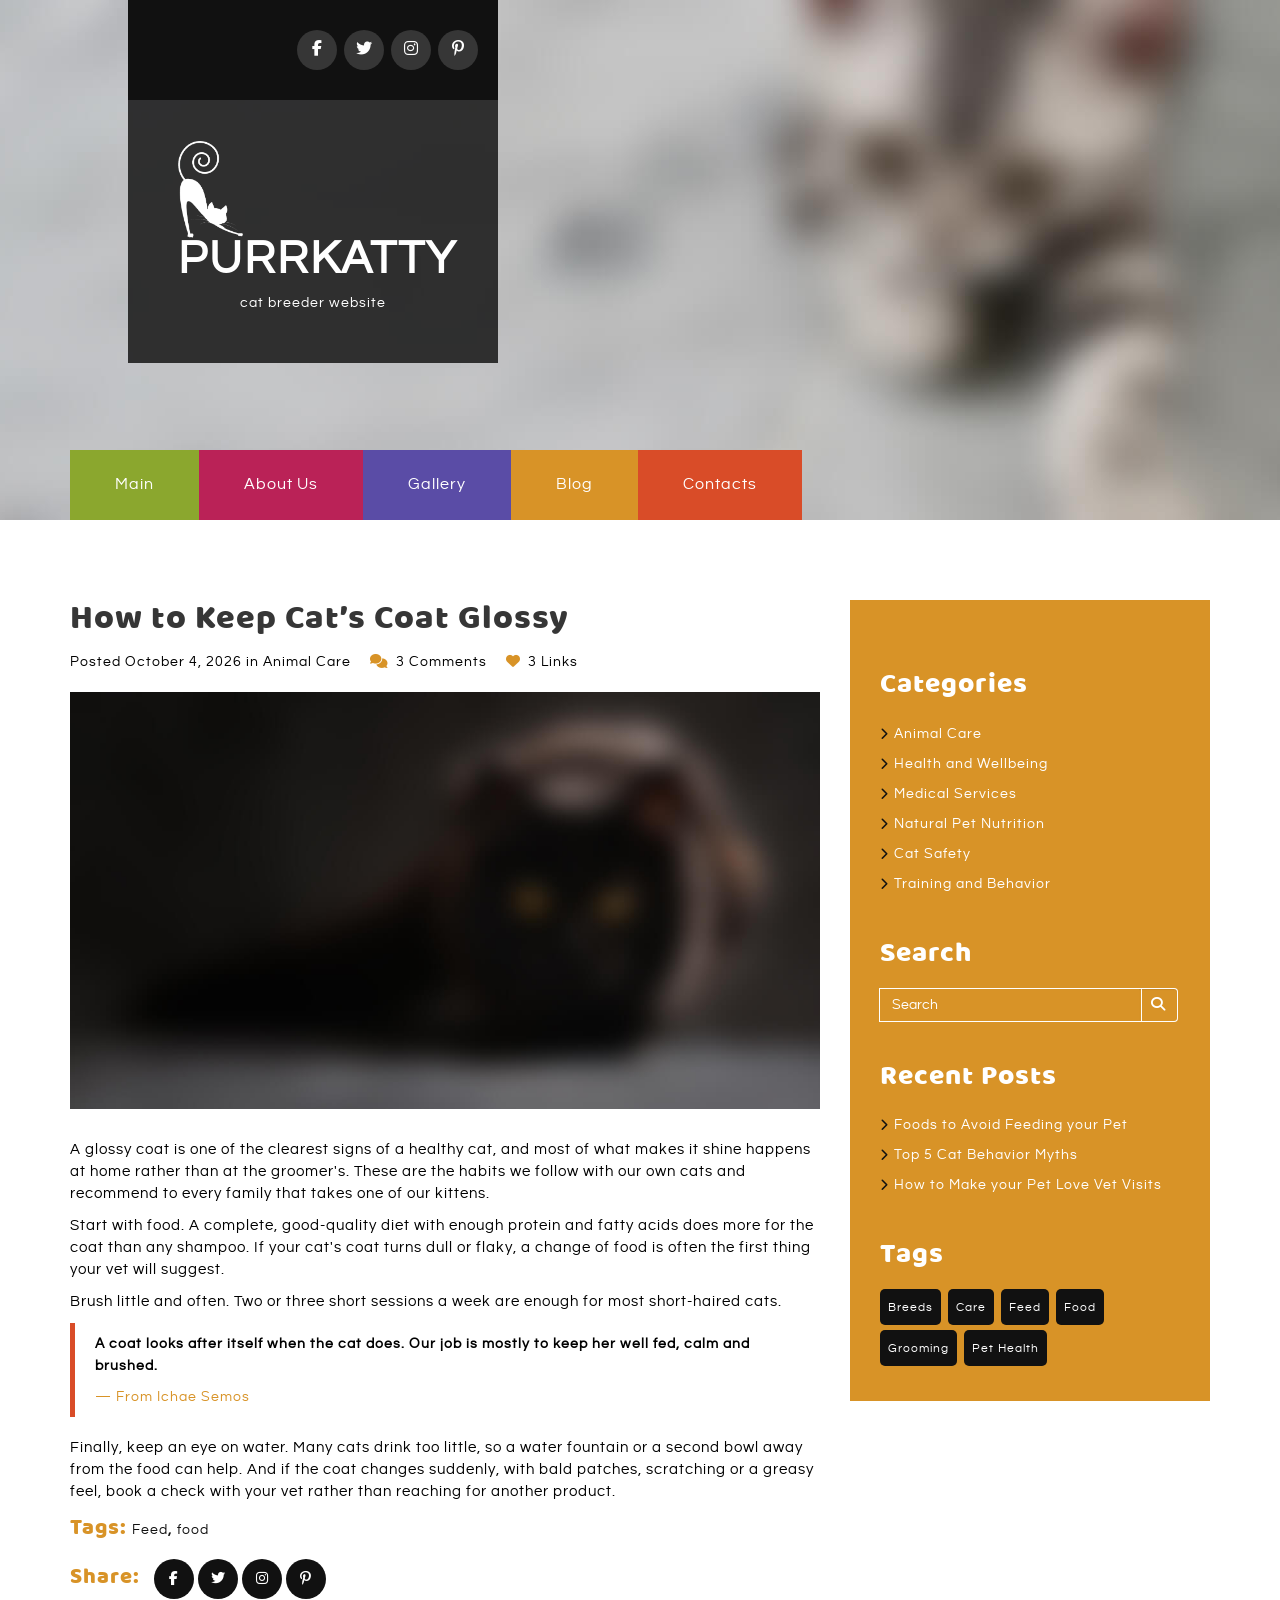
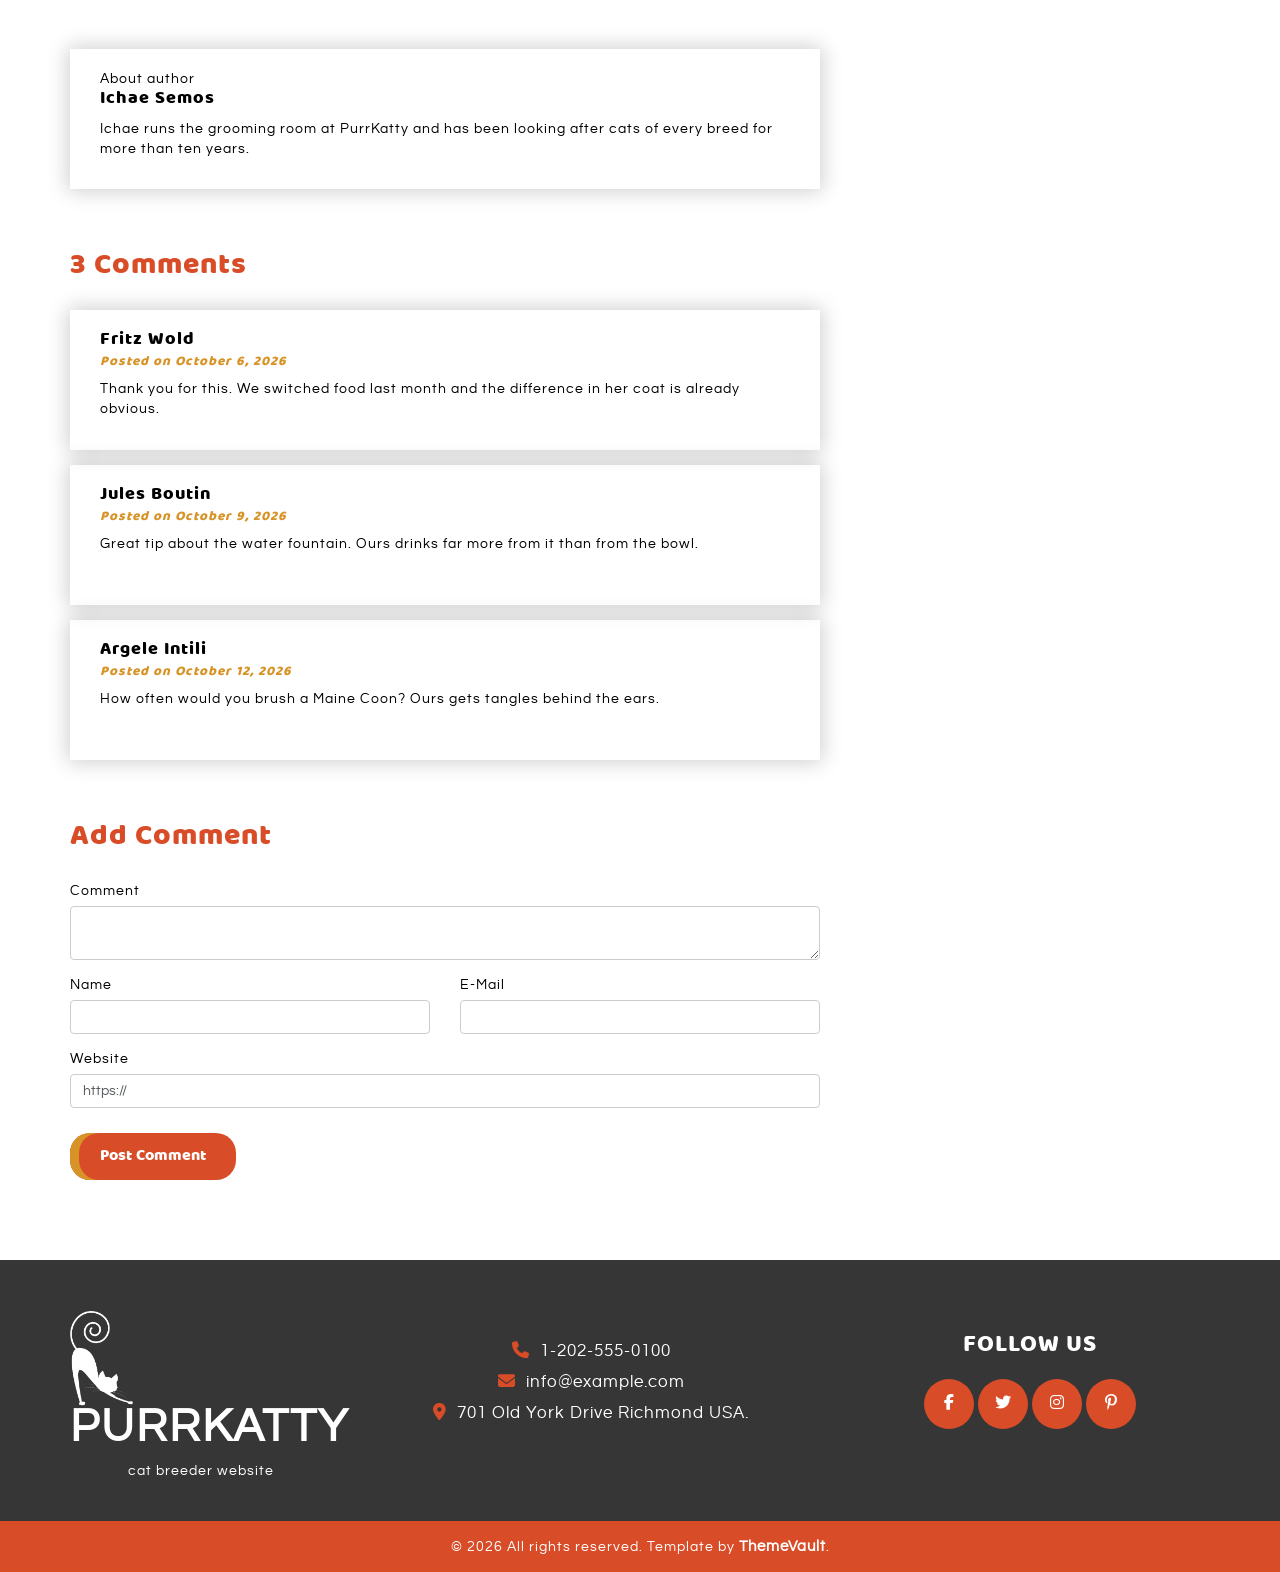
<file: single-blog.html>
<!DOCTYPE html>
<!--
Template Name: PurrKatty
File Name: single-blog.html
Author Name: ThemeVault
Author URI: https://www.themevault.net/
License URI: https://www.themevault.net/license/
Version: 2.0
-->
<html lang="en">
<head>
    <meta charset="utf-8">
    <meta name="viewport" content="width=device-width, initial-scale=1">
    <title>How to Keep Cat's Coat Glossy - PurrKatty Blog</title>
    <meta name="description" content="A post from the PurrKatty blog: brushing, diet and the habits that keep a coat glossy.">
    <link rel="icon" href="images/favicon.png" type="image/png">
    <link rel="stylesheet" href="css/bootstrap.min.css">
    <link rel="stylesheet" href="css/bs3-compat.css">
    <link rel="stylesheet" href="css/fontawesome.min.css">
    <link rel="stylesheet" href="css/style.css">
</head>
<body>
    <header>
<div class="tv-blog-page">
                <div class="container-fluid">
                    <div class="row">
                        <div class="w-100 px-0"><div class="tv-inner-banner">
                            <div class="tv-inner-page-logo">
                                <div class="tv-social-icon">
                                    <ul class="tv-social-icon-list">
                                        <li><a href="https://www.facebook.com/" target="_blank" rel="noopener" aria-label="Facebook"><i class="fab fa-facebook-f" aria-hidden="true"></i></a></li>
                                        <li><a href="https://twitter.com/" target="_blank" rel="noopener" aria-label="Twitter"><i class="fab fa-twitter" aria-hidden="true"></i></a></li>
                                        <li><a href="https://www.instagram.com/" target="_blank" rel="noopener" aria-label="Instagram"><i class="fab fa-instagram" aria-hidden="true"></i></a></li>
                                        <li><a href="https://www.pinterest.com/" target="_blank" rel="noopener" aria-label="Pinterest"><i class="fab fa-pinterest-p" aria-hidden="true"></i></a></li>
                                    </ul>
                                </div>
                                <div class="tv-logo-title">
                                    <a href="index.html">
                                        <div class="tv-logo-img">
                                            <img src="images/title-img.png" alt="PurrKatty" width="229" height="344" loading="lazy">
                                        </div>
                                        <p class="tv-site-name">PurrKatty</p>
                                    </a>
                                    <p>cat breeder website</p>
                                </div>
                            </div>
                        </div></div>
                    </div>
                </div>
            </div>

            <div class="tv-main-navbar">
                <nav class="navbar navbar-expand-md tv-navbar-default" aria-label="Main">
                    <div class="container">
                        <div class="navbar-header">
                            <button type="button" class="navbar-toggler" data-bs-toggle="collapse" data-bs-target="#myNavbar" aria-controls="myNavbar" aria-expanded="false" aria-label="Toggle navigation">
                                <span class="icon-bar"></span>
                                <span class="icon-bar"></span>
                                <span class="icon-bar"></span>
                            </button>
                        </div>
                        <div class="collapse navbar-collapse" id="myNavbar">
                            <ul class="nav navbar-nav">
                                <li class="nav-item"><a class="nav-link tv-nav-main" href="index.html">Main</a></li>
                                <li class="nav-item"><a class="nav-link tv-nav-about" href="about.html">About Us</a></li>
                                <li class="nav-item"><a class="nav-link tv-nav-gallery" href="gallery.html">Gallery</a></li>
                                <li class="nav-item"><a class="nav-link tv-nav-blog active" aria-current="page" href="blog.html">Blog</a></li>
                                <li class="nav-item"><a class="nav-link tv-nav-contact" href="contact.html">Contacts</a></li>
                            </ul>
                        </div>
                    </div>
                </nav>
            </div>
    </header>


<section id="tv-single-blog-block" class="tv-single-blog-block tv-paddingTop-80">
            <div class="container">
                <div class="row">
                    <div class="col-lg-8 col-md-8 col-12">
                        <div class="tv-single-blog-details">
                            <div class="tv-single-blog-title">
                                <h1>How to Keep Cat’s Coat Glossy</h1>
                            </div>
                            <ul class="tv-blog-post-date">
                                <li><p>Posted October 4, 2026 in Animal Care </p></li>
                                <li><a href="#comments"><i class="fas fa-comments" aria-hidden="true"></i> 3 Comments</a></li>
                                <li><a href="#comments"><i class="fas fa-heart" aria-hidden="true"></i> 3 Links</a></li>
                            </ul>
                            <div class="tv-single-blog-img">
                                <img src="images/single-blog.jpg" alt="single-blog" class="img-fluid" width="1170" height="650" loading="lazy">
                            </div>
                            <div class="tv-single-blog-para">
                                <p>A glossy coat is one of the clearest signs of a healthy cat, and most of what makes it shine happens at home rather than at the groomer's. These are the habits we follow with our own cats and recommend to every family that takes one of our kittens.</p>
                                <p>Start with food. A complete, good-quality diet with enough protein and fatty acids does more for the coat than any shampoo. If your cat's coat turns dull or flaky, a change of food is often the first thing your vet will suggest.</p>
                                <p>Brush little and often. Two or three short sessions a week are enough for most short-haired cats.</p>
                                <blockquote>
                                    <p>A coat looks after itself when the cat does. Our job is mostly to keep her well fed, calm and brushed.</p>
                                    <footer>From Ichae Semos</footer>
                                </blockquote>
                                <p>Finally, keep an eye on water. Many cats drink too little, so a water fountain or a second bowl away from the food can help. And if the coat changes suddenly, with bald patches, scratching or a greasy feel, book a check with your vet rather than reaching for another product.</p>
                            </div>
                            <div class="tv-post-tags">
                                <span>
                                    Tags:
                                    <a href="blog.html">Feed<strong>,</strong></a>
                                    <a href="blog.html">food</a>
                                </span>
                            </div>
                            <div class="tv-share-post-links">
                                <span>Share:</span>
                                <ul>
                                    <li><a href="https://www.facebook.com/" target="_blank" rel="noopener" aria-label="Facebook"><i class="fab fa-facebook-f" aria-hidden="true"></i></a></li>
                                    <li><a href="https://twitter.com/" target="_blank" rel="noopener" aria-label="Twitter"><i class="fab fa-twitter" aria-hidden="true"></i></a></li>
                                    <li><a href="https://www.instagram.com/" target="_blank" rel="noopener" aria-label="Instagram"><i class="fab fa-instagram" aria-hidden="true"></i></a></li>
                                    <li><a href="https://www.pinterest.com/" target="_blank" rel="noopener" aria-label="Pinterest"><i class="fab fa-pinterest-p" aria-hidden="true"></i></a></li>
                                </ul>
                            </div>
                            <div class="tv-comment-list">
                                <div class="media">
                                    <div class="media-left">
                                        <img src="images/post1.jpg" class="media-object tv-avatar" width="100" height="100" alt="" loading="lazy">
                                    </div>
                                    <div class="media-body">
                                        <p>About author</p>
                                        <h4 class="media-heading">Ichae Semos</h4>
                                        <p>Ichae runs the grooming room at PurrKatty and has been looking after cats of every breed for more than ten years.</p>
                                    </div>
                                </div>
                            </div>
                            <div class="tv-comments-list-box" id="comments">
                                <h2>3 Comments</h2>
                                <div class="tv-comment-all-list">
                                    <div class="media">
                                        <div class="media-left">
                                            <img src="images/post2.jpg" class="media-object tv-avatar" width="100" height="100" alt="" loading="lazy">
                                        </div>
                                        <div class="media-body">
                                            <h4 class="media-heading">Fritz Wold <small><i>Posted on October 6, 2026</i></small></h4>
                                            <p>Thank you for this. We switched food last month and the difference in her coat is already obvious.</p>
                                        </div>
                                    </div>
                                    <div class="media">
                                        <div class="media-left">
                                            <img src="images/post3.jpg" class="media-object tv-avatar" width="100" height="100" alt="" loading="lazy">
                                        </div>
                                        <div class="media-body">
                                            <h4 class="media-heading">Jules Boutin <small><i>Posted on October 9, 2026</i></small></h4>
                                            <p>Great tip about the water fountain. Ours drinks far more from it than from the bowl.</p>
                                        </div>
                                    </div>
                                    <div class="media">
                                        <div class="media-left">
                                            <img src="images/post4.jpg" class="media-object tv-avatar" width="100" height="100" alt="" loading="lazy">
                                        </div>
                                        <div class="media-body">
                                            <h4 class="media-heading">Argele Intili <small><i>Posted on October 12, 2026</i></small></h4>
                                            <p>How often would you brush a Maine Coon? Ours gets tangles behind the ears.</p>
                                        </div>
                                    </div>
                                </div>
                            </div>
                            <div class="tv-comments-list-box">
                                <h2>Add Comment</h2>
                                <div class="row tv-comment-form">
                                    <form method="post" action="#" novalidate>
                                        <div class="col-lg-12 col-md-12 col-12">
                                            <div class="form-group">
                                                <label for="comment" class="form-label">Comment</label>
                                                <textarea class="form-control" id="comment" name="comment" required=""></textarea>
                                            </div>
                                        </div>
                                        <div class="col-lg-6 col-md-6 col-12">
                                            <div class="form-group">
                                                <label for="nm" class="form-label">Name</label>
                                                <input type="text" class="form-control" id="nm" value="" name="name" required="">
                                            </div>
                                        </div>
                                        <div class="col-lg-6 col-md-6 col-12">
                                            <div class="form-group">
                                                <label for="email" class="form-label">E-Mail</label>
                                                <input type="email" class="form-control" id="email" value="" name="email" required="">
                                            </div>
                                        </div>
                                        <div class="col-lg-12 col-md-12 col-12">
                                            <div class="form-group">
                                                <label for="website" class="form-label">Website</label>
                                                <input type="url" class="form-control" id="website" name="website" placeholder="https://">
                                            </div>
                                        </div>
                                        <div class="col-lg-6 col-md-6 col-12">
                                            <button type="submit" class="tv-site-btn">Post Comment</button>
                                                <p class="tv-form-note" hidden tabindex="-1">Thank you — your message is on its way.</p>
                                        </div>
                                    </form>
                                </div>
                            </div>
                        </div>
                    </div>
                    <div class="col-lg-4 col-md-4 col-12">
                        <div class="tv-rightside-content">
                            <div class="tv-post-categories">
                                <h3>Categories</h3>
                                <div class="tv-categories-list">
                                    <ul>
                                        <li><a href="blog.html">Animal Care</a></li>
                                        <li><a href="blog.html">Health and Wellbeing</a></li>
                                        <li><a href="blog.html">Medical Services</a></li>
                                        <li><a href="blog.html">Natural Pet Nutrition</a></li>
                                        <li><a href="blog.html">Cat Safety</a></li>
                                        <li><a href="blog.html">Training and Behavior</a></li>
                                    </ul>
                                </div>
                            </div>
                            <div class="tv-post-search">
                                <h3>Search</h3>
                                <form class="tv-search-btn" role="search" action="blog.html" method="get">
                                    <div class="input-group add-on">
                                        <label for="tv-srch-term" class="visually-hidden">Search the blog</label>
                                        <input class="form-control" placeholder="Search" name="srch-term" id="tv-srch-term" type="search">
                                        <div class="input-group-btn">
                                            <button class="btn btn-default" type="submit"><i class="fas fa-search" aria-hidden="true"></i></button>
                                        </div>
                                    </div>
                                </form>
                            </div>
                            <div class="tv-post-recent-posts">
                                <h3>Recent Posts</h3>
                                <div class="tv-recent-post">
                                    <ul>
                                        <li><a href="single-blog.html">Foods to Avoid Feeding your Pet</a></li>
                                        <li><a href="single-blog.html">Top 5 Cat Behavior Myths</a></li>
                                        <li><a href="single-blog.html">How to Make your Pet Love Vet Visits</a></li>
                                    </ul>
                                </div>
                            </div>
                            <div class="tv-post-recent-Tag">
                                <h3>Tags</h3>
                                <div class="tv-recent-tag">
                                    <ul>
                                        <li><a href="blog.html">Breeds</a></li>
                                        <li><a href="blog.html">Care</a></li>
                                        <li><a href="blog.html">Feed</a></li>
                                        <li><a href="blog.html">Food</a></li>
                                        <li><a href="blog.html">Grooming</a></li>
                                        <li><a href="blog.html">Pet Health</a></li>
                                    </ul>
                                </div>
                            </div>
                        </div>
                    </div>
                </div>
            </div>
        </section>


        <footer class="tv-paddingTop-80">
            <div class="tv-footer-content">
                <div class="container">
                    <div class="row">
                        <div class="col-lg-3 col-md-12 col-12">
                            <div class="tv-footer-logo">
                                <a href="index.html">
                                    <div class="tv-logo-img">
                                        <img src="images/title-img.png" alt="logo" width="229" height="344">
                                    </div>
                                    <p class="tv-footer-site-name">PurrKatty</p>
                                </a>
                                <p>cat breeder website</p>
                            </div>
                        </div>
                        <div class="col-lg-5 col-md-12 col-12">
                            <div class="tv-contact-list">
                                <ul class="tv-contact-link">
                                    <li><a href="tel:+1-202-555-0100"><i class="fas fa-phone" aria-hidden="true"></i> 1-202-555-0100</a></li>
                                    <li><a href="mailto:info@example.com"><i class="fas fa-envelope" aria-hidden="true"></i> info@example.com</a></li>
                                    <li><p><i class="fas fa-location-dot" aria-hidden="true"></i> 701 Old York Drive Richmond USA.</p></li>
                                </ul>
                            </div>
                        </div>
                        <div class="col-lg-4 col-md-12 col-12">
                            <div class="tv-social-link-box">
                                <h3>Follow Us</h3>
                                <ul class="tv-social-links">
                                    <li><a href="https://www.facebook.com/" target="_blank" rel="noopener" aria-label="Facebook"><i class="fab fa-facebook-f" aria-hidden="true"></i></a></li>
                                    <li><a href="https://twitter.com/" target="_blank" rel="noopener" aria-label="Twitter"><i class="fab fa-twitter" aria-hidden="true"></i></a></li>
                                    <li><a href="https://www.instagram.com/" target="_blank" rel="noopener" aria-label="Instagram"><i class="fab fa-instagram" aria-hidden="true"></i></a></li>
                                    <li><a href="https://www.pinterest.com/" target="_blank" rel="noopener" aria-label="Pinterest"><i class="fab fa-pinterest-p" aria-hidden="true"></i></a></li>
                                </ul>
                            </div>
                        </div>
                    </div>
                </div>
            </div>
            <div class="tv-copyright-box">
                <p><!--Do not remove Backlink from footer of the template. To remove it you can purchase the Backlink-->
                    &copy; 2026 All rights reserved. Template by <a href="https://www.themevault.net/purrkatty-free-pet-website-templates" target="_blank" rel="noopener">ThemeVault</a>.</p>
            </div>
        </footer>
    <button type="button" id="back-to-top" class="scrollTop tv-back-to-top" aria-label="Back to top">
        <i class="tv-bounce fas fa-angle-double-up" aria-hidden="true"></i>
    </button>


    <script src="js/bootstrap.bundle.min.js" defer></script>
    <script src="js/main.js" defer></script>
</body>
</html>
</file>
<file: css/style.css>
/*
Template Name: PurrKatty
File Name: style.css
Author Name: ThemeVault
Author URI: https://www.themevault.net/
License URI: https://www.themevault.net/license/
Version: 2.0
*/

/* ==========================================================================
   1. Design tokens — taken from the ORIGINAL's own palette, not invented
   ========================================================================== */
:root {
    --tv-orange: #d94c28;
    --tv-amber: #d89327;
    --tv-green: #8ba72e;
    --tv-plum: #ba2257;
    --tv-violet: #5a4ca6;
    --tv-accent: var(--tv-orange);
    --tv-ink: #111;
    --tv-grey: #363636;
    --tv-white: #fff;
    --tv-font-body: "Questrial", sans-serif;
    --tv-font-head: "Baloo Thambi", sans-serif;
}

/* ==========================================================================
   2. Fonts — self-hosted, as v1 did: the same Font Squirrel kit (Questrial
   and Baloo Thambi, one cut each), woff2 only. Font Squirrel names each cut
   as its own FAMILY (`questrialregular`, `baloo_thambiregular`); they are
   declared here under their real names and _port-css.mjs rewrites the
   rules to match (v1 itself already wrote "Baloo Thambi" in one rule).
   ========================================================================== */
@font-face { font-family: "Questrial"; font-style: normal; font-weight: 400; font-display: swap; src: url("../fonts/questrial-regular-webfont.woff2") format("woff2"); }
@font-face { font-family: "Baloo Thambi"; font-style: normal; font-weight: 400; font-display: swap; src: url("../fonts/baloothambi-regular-webfont.woff2") format("woff2"); }

/* ==========================================================================
   3. Base
   ========================================================================== */
html {
    scroll-behavior: smooth;
    /* overflow-x belongs HERE, never on body: on body it forces overflow-y to
       compute as auto, which makes body a scroll container. */
    overflow-x: hidden;
}
@media (prefers-reduced-motion: reduce) {
    html { scroll-behavior: auto; }
    * { animation-duration: .001ms !important; animation-iteration-count: 1 !important; transition-duration: .001ms !important; }
}
/* Bootstrap 5's root stays 16px. */
body {
    font-family: var(--tv-font-body);
    font-size: 14px;
    line-height: 1.42857143;
}
a:focus-visible, button:focus-visible, input:focus-visible, textarea:focus-visible, select:focus-visible {
    outline: 2px solid var(--tv-accent);
    outline-offset: 2px;
}
img { max-width: 100%; height: auto; }

/* ========================================================================== 4. See _port-css.mjs for the exact mapping. ORDER MATTERS, and it is taken from the <link> tags rather than chosen here. Where two of a template's stylesheets set the same property at the same specificity, the later one wins — so reordering them silently changes the design. */
/*
Template Name: purrkatty
File Name: style.css
Author Name: ThemeVault
Author URI: http://www.themevault.net/
License URI: http://www.themevault.net/license/
*/

html {
}
html, body {width:100%; padding:0; margin:0; color:#111;}
a, button {
    text-decoration: none;
    cursor: pointer;
}
a {
    color: inherit;
}
a:hover,
a:active,
a:focus {
    color: inherit;
    outline: none !important;
    text-decoration: none;
}
ul{
    margin: 0;
    padding: 0;
}
ul li{
    list-style-type: none;
}
.form-control::-webkit-input-placeholder {
    opacity: 1;
}
.placeholder-fix:focus::-webkit-input-placeholder  {color:transparent !important; }
.placeholder-fix:focus::-moz-placeholder   {color:transparent !important;}
.placeholder-fix:-moz-placeholder   {color:transparent !important;}
textarea:focus,textArea:focus,
input[type="text"]:focus,
input[type="password"]:focus,
input[type="datetime"]:focus,
input[type="datetime-local"]:focus,
input[type="date"]:focus,
input[type="month"]:focus,
input[type="time"]:focus,
input[type="week"]:focus,
input[type="number"]:focus,
input[type="email"]:focus,
input[type="url"]:focus,
input[type="search"]:focus,
input[type="tel"]:focus,
input[type="color"]:focus,
.uneditable-input:focus {   
    border-color: none;
    box-shadow: none !important;
    outline: 0 none;
}
button,
input,
optgroup,
select,
textarea {
    color: inherit;
    font: inherit;
    margin: 0;
}
button:active,
button:focus {
    outline: none !important;
    text-decoration: none;
}
/*typography
----------------------*/

body {
    color: #000;
    font-family: "Questrial", sans-serif;
    background-color: #fff;
    letter-spacing: 1px;
}
* {
    margin: 0;
    padding: 0;
}
h1, h2, h3, h4, h5, h6 {
    font-family: "Baloo Thambi", sans-serif;
}
h1,h2,h3,h4,h5,h6,p{
    margin: 0
}

/*common
----------------------*/

.tv-bgclr-black{
    background-color: #111;
}
.tv-paddingTop-80{
    padding-top: 80px;
}
.tv-padding0{
    padding: 0;
}

/* slider
----------------------*/

.carousel.vertical .carousel-inner {
    height: 100%;
    width: auto;
}
.carousel.vertical .carousel-inner > .carousel-item {
    width: auto;
    -webkit-transition: 0.6s ease-in-out top;
    transition: 0.6s ease-in-out top;
}
@media all and (transform-3d), (-webkit-transform-3d) {
    .carousel.vertical .carousel-inner > .carousel-item {
        -webkit-transition: 0.6s ease-in-out;
        transition: 0.6s ease-in-out;
    }
    .carousel.vertical .carousel-inner > .carousel-item-next, .carousel.vertical .carousel-inner > .carousel-item.active.carousel-item-end {
        -webkit-transform: translate3d(0, 100%, 0);
        transform: translate3d(0, 100%, 0);
        top: 0;
    }
    .carousel.vertical .carousel-inner > .carousel-item-prev, .carousel.vertical .carousel-inner > .carousel-item.active.carousel-item-start {
        -webkit-transform: translate3d(0, -100%, 0);
        transform: translate3d(0, -100%, 0);
        top: 0;
    }
    .carousel.vertical .carousel-inner > .carousel-item-next.carousel-item-start, .carousel.vertical .carousel-inner > .carousel-item-prev.carousel-item-end, .carousel.vertical .carousel-inner > .carousel-item.active {
        -webkit-transform: translate3d(0, 0, 0);
        transform: translate3d(0, 0, 0);
        top: 0;
    }
}
.carousel.vertical .carousel-inner > .carousel-item.active,
.carousel.vertical .carousel-inner > .carousel-item-next,
.carousel.vertical .carousel-inner > .carousel-item-prev {
    display: block;
}
.carousel.vertical .carousel-inner > .carousel-item.active {
    top: 0;
}
.carousel.vertical .carousel-inner > .carousel-item-next,
.carousel.vertical .carousel-inner > .carousel-item-prev {
    position: absolute;
    top: 0;
    width: 100%;
}
.carousel.vertical .carousel-inner > .carousel-item-next {
    top: 100%;
}
.carousel.vertical .carousel-inner > .carousel-item-prev {
    top: -100%;
}
.carousel.vertical .carousel-inner > .carousel-item-next.carousel-item-start,
.carousel.vertical .carousel-inner > .carousel-item-prev.carousel-item-end {
    top: 0;
}
.carousel.vertical .carousel-inner > .carousel-item.active.carousel-item-start {
    top: -100%;
}
.carousel.vertical .carousel-inner > .carousel-item.active.carousel-item-end {
    top: 100%;
}
.carousel.vertical .carousel-control {
    left: auto;
    width: 50px;
}
.carousel.vertical .carousel-control.up, .carousel.vertical .carousel-control.down {
    background-color: #111;
    height: 32px;
    opacity: 1;
    right: 0;
    top: 47%;
}
.carousel.vertical .carousel-control.down {
    top: 53%;
}
.carousel.vertical .carousel-control.up:hover, .carousel.vertical .carousel-control.down:hover{
    background-color: #fff;
    color:#111;
}
.carousel.vertical .carousel-control i {
    line-height: 32px;
}
#carousel-example-vertical .carousel-caption{
    left: 10%;
    right: auto;
    top:0;
    text-align: left;
    padding: 0px;
}
.tv-social-icon{
    width: 370px;
    background: #000;
    padding: 20px;
}
.tv-logo-title{
    width: 370px;
    background: rgba(32, 32, 32, 0.9);
    padding: 30px 50px 50px;
}
.tv-logo-title h1, .tv-footer-logo h1, .tv-logo-title .tv-site-name, .tv-footer-logo .tv-footer-site-name {
    clear: both;
    font-size: 46px;
    font-weight: 600;
    letter-spacing: 2px;
    text-transform: uppercase;
    color:#fff;

}
.tv-logo-img > img{
    position: relative;
    top: 11px;
    width: 24%;
}
.tv-logo-title p, .tv-feature-details, .tv-price-box, .tv-shop-detail, .tv-footer-logo p, .tv-contact-link, .tv-social-link-box, .tv-copyright-box > p, .tv-block-heading{
    text-align: center;
}
.tv-social-icon-list a{
    background: #363636;
    border-radius: 50%;
    display: inline-block;
    font-size: 16px;
    height: 40px;
    line-height: 40px;
    text-align: center;
    text-shadow: none;
    width: 40px;
    margin-left:3px; 
}
.tv-social-icon-list a:hover{
    background: #fff;
    color: #111;
}
.tv-social-icon-list{
    text-align: right;
}
.tv-social-icon-list li{
    display: inline;
}
.tv-social-icon{
    background: #111;
    padding: 30px 20px;
    width: 370px;
}
.tv-tagline, .tv-comment-list {
    margin-top: 50px;
}
.tv-tagline h2, .tv-tagline h1 {
    font-size: 36px;
    line-height: 46px;
}

/*navbar
------------------*/

.tv-navbar-default {
    background-color: transparent;
    border: medium none;
}
.tv-navbar-default .navbar-nav .nav-link {
    color: #fff;
    padding: 20px 35px;
}
.tv-navbar-default .navbar-nav .nav-link {
    color: #fff;
    font-size: 16px;
    padding: 25px 45px;
}
.tv-navbar-default .navbar-nav .nav-link.active, .tv-navbar-default .navbar-nav .nav-link.active:focus, .tv-navbar-default .navbar-nav .nav-link.active:hover{
    color:#fff;
}
.tv-navbar-default .navbar-nav .nav-link:hover{
    background: #111 !important;
    color:#fff;
}
.navbar {
    border: 1px solid transparent;
    margin-bottom: 0;
    margin-top: -70px;
    min-height: 50px;
    position: relative;
    border: none;
}
.tv-welcome-banner{
    background: rgba(0, 0, 0, 0) url("../images/welcome-banner.jpg") no-repeat scroll center top / cover ;
    min-height: 365px;
    position: relative;
}
.tv-welcome-box {
    color: #fff;
    padding: 52px 0;
}
.tv-welcome-box > h2 {
    font-size: 60px;
}
.tv-welcome-box > p{
    color: #a3a3a3;
    display: block;
    font-size: 16px;
    margin: 5px 0 20px;
    max-height: 7.1em;
    overflow: hidden;
    overflow-wrap: break-word;
    text-overflow: ellipsis;
}
.tv-site-btn {
    background: #d94c28;
    border: medium none;
    border-radius: 20px;
    box-shadow: 9px 0 0 0 #d89327 inset;
    color: #fff;
    display: inline-block;
    font-family: "Baloo Thambi",sans-serif;
    font-size: 16px;
    letter-spacing: 0.1px;
    margin-top: 10px;
    padding: 12px 30px;
    transition: all 0.3s ease-in-out 0s;
}
.tv-site-btn:hover{
    background: #111;
    box-shadow: none;
    color:#fff;
}
.tv-block-heading > h2, .tv-block-heading > h1 {
    font-size: 48px;
    text-transform: uppercase;
    color:#111;
    margin-bottom: 80px;
}
.tv-block-heading > h2::before, .tv-block-heading > h1::before,
.tv-block-heading > h2::after, .tv-block-heading > h1::after {
    display: inline-block;
    content: "";
    border-top: .3rem solid #363636;
    width: 4rem;
    margin: -0.2rem 1rem;
    transform: translateY(-1rem);
}
.tv-heading-img img {
    left: -85px;
    position: relative;
    top: 12px;
    width: 4%;
}
.tv-about-details > p {
    color: #363636;
    font-size: 16px;
    line-height: 28px;
    margin-bottom: 25px;
}
.tv-about-details span{
    display: block;
    font-size: 22px;
    font-weight: 600;
    margin-top: 35px;
    color:#D89327;
}
.tv-about-details span a{
    color: #363636;
}
.tv-feature-banner{
    background: rgba(0, 0, 0, 0) url("../images/features.jpg") no-repeat scroll center top / cover ;
    min-height: 384px;
    position: relative;
}
.tv-feature-box {
    padding: 90px 0;
    color: #fff;
    display: inline-block;
}
.tv-feature-box img {
    background: #111;
    border-radius: 20px;
    height: 90px;
    padding: 22px;
    width: 90px;
}
.tv-feature-details h3 { 
    margin: 20px 0 10px;
}
.tv-feature-details > p {
    font-size: 16px;
}
.tv-feature-img img:hover, .tv-share-post-links li a:hover, .tv-recent-tag ul li:hover, .tv-back-to-top:hover{
    background: #d94c28;
}
.tv-service-details > h3 {
    color: #363636;
    font-size: 26px;
}
.tv-service-details span {
    background: #d94c28 none repeat scroll 0 0;
    border-radius: 50%;
    color: #fff;
    display: inline-block;
    height: 50px;
    line-height: 50px;
    text-align: center;
    width: 50px;
    font-size: 22px;
}
.tv-service-details > p {
    font-size: 16px;
    line-height: 24px;
    margin-top: 14px;
}
.tv-service-list li:last-child{
    margin-top: 50px;
}
.tv-service-img img {
    margin-left: auto;
    margin-right: auto;
    width: 70%;
}
.tv-hovereffect {
    width: 100%;
    height: 100%;
    float: left;
    overflow: hidden;
    position: relative;
    text-align: center;
    cursor: default;
}
.tv-hovereffect .tv-overlay {
    position: absolute;
    overflow: hidden;
    width: 80%;
    height: 80%;
    left: 10%;
    top: 10%;
    -webkit-transition: opacity 0.35s, -webkit-transform 0.35s;
    transition: opacity 0.35s, transform 0.35s;
    -webkit-transform: scale(0,1);
    -ms-transform: scale(0,1);
    transform: scale(0,1);
}
.tv-hovereffect:hover .tv-overlay {
    opacity: 1;
    filter: alpha(opacity=100);
    -webkit-transform: scale(1);
    -ms-transform: scale(1);
    transform: scale(1);
}
.tv-hovereffect img {
    display: block;
    position: relative;
    -webkit-transition: all 0.35s;
    transition: all 0.35s;
}
.tv-hovereffect:hover img {
    filter: brightness(0.6);
    -webkit-filter: brightness(0.6);
}
.tv-hovereffect a {
    background: #111;
    border: 1px solid #fff;
    border-radius: 50%;
    color: #fff;
    display: inline-block;
    font-size: 18px;
    height: 50px;
    line-height: 50px;
    transition: opacity 0.35s ease 0s, transform 0.35s ease 0s;
    width: 50px;
}
.tv-hovereffect a:hover{
    background:#D94C28;
}
.tv-link-icon {
    left: 50%;
    position: absolute;
    top: 50%;
    transform: translate(-50%, -50%);
}
.tv-hovereffect:hover a{
    opacity: 1;
    filter: alpha(opacity=100);
    -webkit-transform: translate3d(0,0,0);
    transform: translate3d(0,0,0);
}
.tv-link-icon li{
    display: inline;
}
.tv-price-img img {
    margin-left: auto;
    margin-right: auto;
}
.tv-price-box {
    padding: 20px;
    box-shadow: 0px 0px 20px 2px rgba(0,0,0,0.2);
}
.tv-price-box:hover{
    background: #8BA72E; 
}
.tv-price-box h3 {
    color: #d89327;
    font-size: 30px;
    margin: 25px 0 40px;
    position: relative;
}
.tv-price-box h3::before {
    bottom: -25px;
    color: #d94c28;
    content: ". . .";
    font-size: 20px;
    left: 0;
    position: absolute;
    right: 0;
}
.tv-price-box h2 {
    color: #ba2257;
    font-size: 40px;
}
.tv-plan-features {
    margin: 15px 0;
}
.tv-plan-features li {
    color: #363636;
    line-height: 28px;
}
.tv-price-box:hover h3, .tv-price-box:hover h2, .tv-price-box:hover .tv-plan-features li, .tv-blog-box:hover .tv-blog-details h3, .tv-blog-box:hover .tv-blog-details span{
    color:#fff;
}
.tv-testimonial-banner{
    background: rgba(0, 0, 0, 0) url("../images/testimonial.jpg") no-repeat scroll center top / cover ;
    min-height: 530px;
    position: relative;
}
#myCarousel {
    background: transparent none repeat scroll 0 0;
    padding: 100px 0;
}
#myCarousel .carousel-inner {
    background: rgba(255, 255, 255, 0.5);
    height: 300px;
}
#myCarousel .carousel-control.left, #myCarousel .carousel-control.right{
    background-image: none;
}
#myCarousel .carousel-control{
    opacity: 1;
    top: 50%;
}
#myCarousel .carousel-control i {
    background: #111;
    color: #fff;
    font-size: 20px;
    height: 32px;
    line-height: 32px;
    text-shadow: none;
    width: 50px;
}
#myCarousel .carousel-control i:hover{
    background-color: #D94C28;
    color:#111;
}
#myCarousel .carousel-caption {
    bottom: auto;
    left: 0;
    padding: 0;
    right: 0;
    top: 12%;
    transform: translate(0%, 12%);
    width: 70%;
    margin-left: auto;
    margin-right: auto;
}
.tv-client-img img {
    height: 100px;
    margin-left: auto;
    margin-right: auto;
    width: 100px;
}
.tv-client-details h3 {
    color: #d94c28;
    margin: 15px 0;
    text-shadow: none;
}
.tv-client-details p {
    color: #363636;
    font-size: 16px;
    margin-left: auto;
    margin-right: auto;
    width: 70%;
    text-shadow: none;
}
.tv-blog-details span{
    color: #787878;
}
.tv-blog-details {
    padding: 20px;
    text-align: center;
}
.tv-blog-details h3 {
    color: #d89327;
    font-size: 22px;
    line-height: 24px;
    margin: 20px 0;
}
.tv-blog-box:hover .tv-blog-details {
    background: #8ba72e;
}
.tv-instagram-img .col-lg-2 {
    padding: 0;
    width: 11.1%;
}
.insta-image {
    position: relative;
}
.insta-image img {
    width: 100%;
    position: relative;
}
#instafeed .likes {
    background: #D94C28;
    color: #ffffff;
    display: flex;
    flex-direction: column;
    font-family: sans-serif;
    font-size: 1em;
    height: 100%;
    justify-content: center;
    left: 0;
    opacity: 0;
    position: absolute;
    right: 0;
    text-align: center;
    text-shadow: 0 1px rgba(0, 0, 0, 0.5);
    top: 0;
    transition: opacity 100ms ease 0s;
    width: 100%;
    font-size: 16px;
}
#instafeed a:hover .likes {
    opacity: 1;
}
.tv-shop-box {
    box-shadow: 0 0 20px 2px rgba(0, 0, 0, 0.2);
    padding: 20px 20px 30px;
}
.tv-shop-img img {
    margin-left: auto;
    margin-right: auto;
    width: 60%;
}
.tv-shop-detail h3 {
    color: #d89327;
    font-size: 22px;
}
.tv-shop-detail span {
    display: block;
    font-size: 32px;
    margin: 20px 0 10px;
}
.tv-footer-content{
    background: #363636;
    padding: 40px 0;
}
.tv-footer-logo{
    color: #fff;
}
.tv-contact-link a, .tv-contact-link p {
    color: #fff;
    font-size: 17px;
}
.tv-contact-link a:hover, .tv-contact-address-list a:hover{
    color: #d94c28;
}
.tv-contact-link li {
    line-height: 30px;
}
.tv-contact-link a i, .tv-contact-link p i, .tv-contact-address-list li i {
    color: #d94c28;
    margin-right: 5px;
}
.tv-contact-link {
    padding: 36px 0;
}
.tv-social-links a {
    background: #d94c28 none repeat scroll 0 0;
    border-radius: 50%;
    color: #fff;
    display: inline-block;
    font-size: 16px;
    height: 50px;
    line-height: 50px;
    width: 50px;
}
.tv-social-links a:hover{
    background: #111;
}
.tv-social-links li {
    display: inline;
}
.tv-social-links{
    margin-top: 20px;
}
.tv-social-link-box h3 {
    color: #fff;
    text-transform: uppercase;
}
.tv-social-link-box {
    padding: 32px 0;
}
.tv-back-to-top {
    background: #fff;
    bottom: 10px;
    color: #111;
    cursor: pointer;
    display: inline-block;
    font-size: 28px;
    height: 45px;
    line-height: 50px;
    outline: medium none;
    position: fixed;
    right: 15px;
    text-align: center;
    text-decoration: none;
    width: 35px;
    z-index: 9999;
}
.tv-bounce {
    animation: 2s linear 0s normal none infinite running bounce;
    display: inline-block;
    position: relative;
}
@keyframes bounce {
    0% {
        top: 0;
    }
    50% {
        top: -0.2em;
    }
    70% {
        top: -0.3em;
    }
    100% {
        top: 0;
    }
}
.tv-copyright-box{
    background: #D94C28;
    padding: 15px 0;
}
.tv-copyright-box > p{
    color: #fff;
}
.tv-copyright-box a{
    font-size: 15px;
    font-weight: 600;
}
.tv-copyright-box a:hover{
    color: #111;
}

/*about Page
------------------*/

.tv-inner-banner{
    background: rgba(0, 0, 0, 0) url("../images/inner-banner.jpg") no-repeat scroll center top / cover ;
    min-height: 520px;
    position: relative;
}
.tv-inner-page-logo {
    left: 10%;
    position: absolute;
    color:#fff;
}

/*contact page
------------------*/

.tv-map iframe{
    height: 300px;
    width:100%;
}
.tv-contact-details h3, .tv-contact-address-details h3 {
    color: #d89327;
    font-size: 30px;
    margin-bottom: 40px;
}
.form-control:focus{
    border-color: #363636;
}
.tv-contact-address-list li {
    line-height: 40px;
}
.tv-contact-address-details {
    padding-left: 40px;
}
.tv-contact-address-list a, .tv-contact-address-list p{
    font-size: 16px;
}
.tv-single-blog-title h2, .tv-single-blog-title h1 {
    color: #363636;
    font-size: 34px;
}
.tv-blog-post-date p, .tv-blog-post-date li{
    display: inline;
}
.tv-blog-post-date {
    font-size: 14px;
    margin: 15px 0 20px;
}
.tv-blog-post-date > li {
    margin-right: 15px;
}
.tv-blog-post-date a i {
    color: #d89327;
    margin-right: 3px;
}
.tv-blog-post-date a:hover{
    color: #d89327;
}
.tv-single-blog-para blockquote {
    padding: 10px 20px;
    margin: 0 0 20px;
    font-size: 17.5px;
    border-left: 5px solid #D94C28;
}
.tv-single-blog-para p {
    font-size: 15px;
    margin-block-end: 10px;
    line-height: 22px;
}
.tv-single-blog-para blockquote p {
    font-size: 14px;
    font-weight: 600;
}
.tv-single-blog-para blockquote footer {
    color: #D89327;
}
.tv-single-blog-img {
    margin-bottom: 30px;
}
.tv-post-tags span, .tv-share-post-links span{
    color: #D89327;
    font-size: 22px;
    font-family: "Baloo Thambi", sans-serif;
    margin-right: 10px;
}
.tv-post-tags span a{
    color:#111;
    font-family: "Questrial", sans-serif;
    font-size: 14px;
}
.tv-share-post-links{
    margin-top: 15px;
}
.tv-share-post-links ul, .tv-share-post-links li {
    display: inline;
}
.tv-share-post-links li a {
    height: 40px;
    width: 40px;
    display: inline-block;
    background: #111;
    color: #fff;
    border-radius: 50%;
    text-align: center;
    line-height: 40px;
}
.tv-comment-list .media-heading {
    margin-top: 0;
    margin-bottom: 10px;
}
.tv-comment-list .media, .tv-comment-all-list .media{
    box-shadow: 0 0 20px 2px rgba(0, 0, 0, 0.2);
    padding: 20px;
}
.tv-comments-list-box h2 {
    margin-top: 60px;
    color: #D94C28;
    margin-bottom: 28px;
}
.tv-comment-all-list .media-heading small {
    display: block;
    color: #D89327;
    margin: 5px 0 10px;
}
.tv-rightside-content{
    background: #D89327;
    padding: 30px;
}
.tv-post-categories h3, .tv-post-search h3, .tv-post-recent-posts h3, .tv-post-recent-Tag h3{
    color: #fff;
    margin-bottom: 18px;
    font-size: 28px;
    margin-top: 40px;
}
.tv-categories-list ul li a, .tv-recent-post ul li a{
    color: #fff;
    line-height: 30px;
}
.tv-categories-list ul li a::before, .tv-recent-post ul li a::before {
    content: '\f054';
    font-family: "Font Awesome 6 Free"; font-weight: 900;
    font-size: 12px;
    color:#111;
    margin-right: 5px;
}
.tv-categories-list ul li a:hover, .tv-recent-post ul li a:hover{
    color:#111;
}
.add-on .input-group-btn > .btn {
    border-left-width:0;left:-2px;
    -webkit-box-shadow: inset 0 1px 1px rgba(0, 0, 0, 0.075);
    box-shadow: inset 0 1px 1px rgba(0, 0, 0, 0.075);
}
/* stop the glowing blue shadow */
.add-on .form-control:focus {
    box-shadow:none;
    -webkit-box-shadow:none; 
    border-color:#cccccc; 
}
#tv-srch-term{
    background: transparent none repeat scroll 0% 0%;
    color: rgb(255, 255, 255);
    border-color: #fff;
}
.tv-search-btn .input-group-btn .btn {
    background: transparent;
    color: #fff;
    border-color: #fff;
}
.tv-search-btn .form-control::-moz-placeholder {
    color: #fff;
    opacity: 1;
}
.tv-search-btn .form-control::-webkit-input-placeholder{
    color: #fff;
    opacity: 1;
}
.tv-recent-comment ul li a{
    color: #fff;
    line-height: 22px;
}
.tv-recent-tag ul li {
    border-radius: 5px;
    margin: 0 3px 5px 0;
    padding: 8px;
    text-transform: capitalize;
    display: inline-block;
    background: #111;
}
.tv-recent-tag ul li a {
    color: #fff;
    font-size: 12px;
}

/*
Template Name: purrkatty
File Name: responsive.css
Author Name: ThemeVault
Author URI: http://www.themevault.net/
License URI: http://www.themevault.net/license/
*/
@media (max-width: 1199px){
    .tv-tagline, .tv-comment-list {
        margin-top: 30px;
    }
    .tv-tagline h2, .tv-tagline h1 {
        font-size: 28px;
        line-height: 32px;
    }
}
@media (max-width: 991px){
    .tv-social-icon-list a {
        font-size: 14px;
        height: 35px;
        line-height: 35px;
        width: 35px;
    }
    .tv-social-icon {
        padding: 20px 20px;
        width: 350px;
    }
    .tv-logo-title {
        width: 350px;
        padding: 10px 60px 20px;
    }
    .tv-logo-img > img {
        width: 18%;
    }
    .tv-logo-title h1, .tv-footer-logo h1, .tv-logo-title .tv-site-name, .tv-footer-logo .tv-footer-site-name {
        font-size: 38px;
    }
    .tv-tagline h2, .tv-tagline h1 {
        font-size: 22px;
        line-height: 26px;
    }
    .tv-tagline, .tv-comment-list {
        margin-top: 20px;
    }
    .tv-navbar-default .navbar-nav .nav-link {
        font-size: 14px;
        padding: 20px 35px;
    }
    .carousel.vertical .carousel-control.up{
        top: 45%;
    }
    .carousel.vertical .carousel-control.down {
        top: 53%;
    }
    .tv-welcome-box > h2 {
        font-size: 36px;
    }
    .tv-welcome-box > p {
        font-size: 14px;
    }
    .tv-welcome-banner {
        min-height: 320px;
    }
    .tv-block-heading > h2, .tv-block-heading > h1 {
        font-size: 38px;
        text-transform: uppercase;
        color: #111;
        margin-bottom: 60px;
    }
    .tv-block-heading > h2::before, .tv-block-heading > h1::before, .tv-block-heading > h2::after, .tv-block-heading > h1::after {
        width: 3rem;
    }
    .tv-paddingTop-80 {
        padding-top: 60px;
    }
    .tv-heading-img img {
        left: -65px;
        top: 9px;
        width: 6%;
    }
    .tv-about-details, .tv-service-details, .tv-footer-logo{
        text-align: center;
    }
    .tv-feature-box {
        padding: 70px 0;
        color: #fff;
    }
    .tv-feature-details > p {
        font-size: 14px;
    }
    .tv-feature-box img {
        height: 80px;
        padding: 22px;
        width: 80px;
    }
    .tv-service-list li:last-child {
        margin-top: 30px;
    }
    .tv-service-details span {
        height: 40px;
        line-height: 40px;
        width: 40px;
        font-size: 16px;
    }
    .tv-service-details > h3 {
        font-size: 24px;
    }
    .tv-service-details > p {
        font-size: 14px;
        line-height: 22px;
    }
    .tv-hovereffect a {
        font-size: 12px;
        height: 30px;
        line-height: 30px;
        width: 30px;
    }
    .tv-price-box h3 {
        font-size: 23px;
        margin: 20px 0 35px;
    }
    .tv-price-box h2 {
        font-size: 30px;
    }
    .tv-blog-details h3 {
        font-size: 20px;
        line-height: 22px;
        margin: 15px 0;
    }
    .tv-shop-box{
        margin-bottom: 20px;
    }
    .tv-shop-detail span {
        font-size: 28px;
    }
    .tv-shop-detail h3 {
        font-size: 20px;
    }
    .tv-shop-detail span {
        font-size: 28px;
        margin: 10px 0 0px;
    }
    .tv-footer-logo .tv-logo-img > img {
        width: 8%;
        left: -87px;
    }
    .tv-social-link-box {
        padding: 0px 0 26px;
    }
    .tv-inner-banner {
        min-height: 350px;
    }
    .navbar {
        margin-top: -60px;
    }
    .tv-single-blog-title h2, .tv-single-blog-title h1 {
        font-size: 28px;
    }
    .tv-blog-post-date li {
        font-size: 12px;
    }
    .tv-single-blog-para p {
        font-size: 13px;
        line-height: 20px;
    }
    .tv-comments-list-box h2 {
        font-size: 26px;
    }
    .tv-post-categories h3, .tv-post-search h3, .tv-post-recent-posts h3, .tv-post-recent-Tag h3 {
        font-size: 22px;
        margin-top: 30px;
    }
    .tv-categories-list ul li a, .tv-recent-post ul li a {
        font-size: 12px;
        line-height: 26px;
    }
    .tv-recent-tag ul li a {
        font-size: 11px;
    }
    .tv-contact-details h3, .tv-contact-address-details h3 {
        font-size: 26px;
        margin-bottom: 30px;
    }
    .tv-contact-address-list li {
        line-height: 32px;
    }
    .tv-contact-address-list a, .tv-contact-address-list p {
        font-size: 15px;
    }
    .tv-site-btn{
        font-size: 14px;
    }
    .tv-social-links a {
        font-size: 14px;
        height: 40px;
        line-height: 40px;
        width: 40px;
    }
    .tv-contact-link a, .tv-contact-link p {
        font-size: 15px;
    }
}
@media (max-width: 767px){
    .tv-social-icon-list a {
        font-size: 12px;
        height: 30px;
        line-height: 30px;
        width: 30px;
    }
    .tv-social-icon {
        padding: 10px 20px;
    }
    .navbar-toggler {
        border: 1px solid #D94C28 !important;
    }
    .tv-navbar-default .navbar-toggler .icon-bar {
        background-color: #111;
    }
    .tv-navbar-default .navbar-toggler:focus, .tv-navbar-default .navbar-toggler:hover {
        background-color: #D94C28;
    }
    .tv-navbar-default .navbar-collapse, .tv-navbar-default .navbar-form{
        border: none;
        box-shadow: none;
    }
    .tv-navbar-default .navbar-nav .nav-link, .tv-welcome-box{
        text-align: center;
    }
    .carousel.vertical .carousel-control.down {
        top: 54%;
    }
    .carousel.vertical .carousel-control.up {
        top: 44%;
    }
    .tv-feature-details{
        margin-bottom: 20px;
    }
    .tv-about-details > p {
        font-size: 14px;
        line-height: 25px;
        margin-bottom: 20px;
    }
    .tv-block-heading > h2::before, .tv-block-heading > h1::before, .tv-block-heading > h2::after, .tv-block-heading > h1::after {
        margin: -0.5rem 1rem;
    }
    .tv-block-heading > h2, .tv-block-heading > h1 {
        font-size: 34px;
        margin-bottom: 50px;
    }
    .tv-paddingTop-80 {
        padding-top: 50px;
    }
    .tv-about-details span {
        font-size: 20px;
    }
    .tv-feature-details h3 {
        margin: 10px 0 5px;
    }
    .tv-feature-box {
        padding: 40px 0;
    }
    .tv-service-img img {
        width: 40%;
    }
    .tv-service-details > h3 {
        font-size: 20px;
    }
    #myCarousel {
        padding: 50px 0;
    }
    .tv-testimonial-banner {
        min-height: 400px;
    }
    .tv-client-details p {
        font-size: 14px;
    }
    .tv-blog-img img {
        margin-left: auto;
        margin-right: auto;
    }
    .tv-inner-banner {
        min-height: 280px;
    }
    .tv-rightside-content {
        margin-top: 40px;
    }
    .tv-contact-address-details {
        padding-left: 0px;
        margin-top: 40px;
    }
}
@media (max-width: 500px){
    .tv-social-icon {
        padding: 10px 20px;
        width: 280px;
    }
    .tv-logo-title {
        width: 280px;
        padding: 0px 40px 10px;
    }
    .tv-logo-title h1, .tv-footer-logo h1, .tv-logo-title .tv-site-name, .tv-footer-logo .tv-footer-site-name {
        font-size: 32px;
    }
    .tv-logo-img > img {
        width: 16%;
    }
    .tv-tagline, .tv-comment-list {
        margin-top: 15px;
    }
    .tv-tagline h2, .tv-tagline h1 {
        font-size: 18px;
        line-height: 20px;
    }
    .carousel.vertical .carousel-control.up {
        top: 42%;
    }
    .carousel.vertical .carousel-control.down {
        top: 56%;
    }
    .tv-welcome-box > h2 {
        font-size: 30px;
    }
    .tv-welcome-banner {
        min-height: 280px;
    }
    .tv-welcome-box {
        padding: 30px 0;
    }
    .tv-inner-banner {
        min-height: 250px;
    }
}
@media (max-width: 400px){
    .width-100{
        width:100%;
    }
    .tv-social-icon-list {
        text-align: center;
    }
    .tv-social-icon {
        width: 200px;
    }
    .tv-logo-img > img {
        top: 7px;
        width: 14%;
    }
    .tv-logo-title {
        width: 200px;
        padding: 0px 20px 10px;
    }
    .tv-logo-title p{
        font-size: 12px;
    }
    .tv-logo-title h1, .tv-footer-logo h1, .tv-logo-title .tv-site-name, .tv-footer-logo .tv-footer-site-name {
        font-size: 26px;
    }
    .tv-tagline{
        display: none;
    }
    .carousel.vertical .carousel-control.down {
        top: 45%;
    }
    .carousel.vertical .carousel-control.up {
        top: 26%;
    }
    #carousel-example-vertical .carousel-caption {
        left: 6%;
    }
    .tv-navbar-default .navbar-nav .nav-link {
        padding: 15px 35px;
    }
    .tv-welcome-box > h2 {
        font-size: 24px;
    }
    .tv-welcome-box > p {
        font-size: 13px;
        margin: 5px 0 15px;
    }
    .tv-site-btn {
        font-size: 13px;
        padding: 10px 22px;
    }
    .tv-welcome-banner {
        min-height: 245px;
    }
    .tv-heading-img img {
        left: -52px;
        top: 6px;
        width: 8%;
    }
    .tv-block-heading > h2, .tv-block-heading > h1 {
        font-size: 26px;
    }
    .tv-block-heading > h2::before, .tv-block-heading > h1::before, .tv-block-heading > h2::after, .tv-block-heading > h1::after {
        width: 2rem;
        margin: -0.7rem 1rem;
    }
    .tv-block-heading > h2, .tv-block-heading > h1 {
        margin-bottom: 40px;
    }
    .tv-paddingTop-80 {
        padding-top: 40px;
    }
    .tv-about-details span {
        font-size: 18px;
    }
    .tv-feature-details h3 {
        font-size: 20px;
    }
    .tv-feature-banner {
        background: rgba(0, 0, 0, 0) url("../images/features.jpg") no-repeat scroll 62% top / cover;
    }
    .tv-service-img img {
        width: 50%;
    }
    .tv-client-details p {
        font-size: 12px;
    }
    .tv-client-details h3 {
        margin: 8px 0;
        font-size: 20px;
    }
    .tv-shop-detail span {
        font-size: 25px;
        margin: 5px 0 0px;
    }
    .tv-footer-logo .tv-logo-img > img {
        width: 11%;
        left: -63px;
    }
    .tv-contact-link a, .tv-contact-link p {
        font-size: 13px;
    }
    .tv-social-link-box h3 {
        font-size: 22px;
    }
    .tv-social-links a {
        font-size: 12px;
        height: 35px;
        line-height: 37px;
        width: 35px;
    }
    .tv-copyright-box a {
        font-size: 14px;
    }
    .tv-copyright-box > p {
        font-size: 12px;
    }
    .tv-inner-banner {
        min-height: 220px;
    }
    .tv-single-blog-details {
        text-align: center;
    }
    .tv-single-blog-title h2, .tv-single-blog-title h1 {
    font-size: 24px;
}
.tv-single-blog-para blockquote{
    text-align: left;
}
}

/* ========================================================================== PurrKatty — template-specific Bootstrap 5 shims. Only rules peculiar to THIS template belong here. ========================================================================== */

/* --- The five menu colours -------------------------------------------------------
   v1 set them inline on every page's five links. */
.tv-nav-main { background: #8ba72e; }
.tv-nav-about { background: #ba2257; }
.tv-nav-gallery { background: #5a4ca6; }
.tv-nav-blog { background: #d89327; }
.tv-nav-contact { background: #d94c28; }

/* --- The first slide's tagline was inline `color:#111` ------------------------------ */
.tv-tagline .tv-tagline-dark { color: #111; }

/* Back to top --------------------------------------------------------------- v1 hid it with an inline `style="display:none"` and animated it with jQuery's fadeIn. v2 toggles a class instead. */
button.tv-back-to-top {
    display: none;
    padding: 0;
    border: 0;
    opacity: 0;
    transition: opacity 0.3s ease 0s;
}
button.tv-back-to-top.is-visible { display: block; opacity: 1; }

/* --- The comment avatars were inline 100x100 ----------------------------------------- */
.tv-avatar { width: 100px; height: 100px; object-fit: cover; }

/* --- Lightbox (main.js builds it in place of lightbox.js) ---------------------- */
.tv-lightbox {
    display: none;
    position: fixed;
    inset: 0;
    z-index: 1090;
    background: rgba(0, 0, 0, .9);
    align-items: center;
    justify-content: center;
}
.tv-lightbox.is-open { display: flex; }
.tv-lightbox img {
    max-width: 90vw;
    max-height: 85vh;
    width: auto;
    height: auto;
    box-shadow: 0 10px 40px rgba(0, 0, 0, .5);
}
.tv-lightbox button {
    position: absolute;
    background: transparent;
    border: 0;
    color: #fff;
    font-size: 40px;
    line-height: 1;
    padding: 10px 18px;
    cursor: pointer;
}
.tv-lightbox button:hover,
.tv-lightbox button:focus-visible { color: var(--tv-amber); }
.tv-lb-close { top: 10px; right: 16px; font-size: 48px; }
.tv-lb-prev { left: 10px; top: 50%; transform: translateY(-50%); }
.tv-lb-next { right: 10px; top: 50%; transform: translateY(-50%); }
@media (max-width: 575.98px) {
    .tv-lightbox button { font-size: 30px; }
    .tv-lb-close { font-size: 36px; }
}

/* --- Forms ----------------------------------------------------------------------
   A static template posts nowhere; main.js validates and shows the note. */
.tv-form-note { display: block; margin: 12px 0 0; font-size: 14px; color: var(--tv-orange); }
.tv-form-note:focus { outline: none; }
.form-control.is-invalid, input.is-invalid, select.is-invalid, textarea.is-invalid { border-color: #d9534f !important; }
button.tv-site-btn { border: 0; }

/* --- The vertical banner carousel ---------------------------------------------------
   v1 gave the slide `width: auto` — harmless on Bootstrap 3's block slide.
   Bootstrap 5's slide is a float with `margin-right: -100%`, and `width:
   auto` on a float is shrink-to-fit: the banner photo grew to twice the
   viewport on a phone. The slide is the viewport's width, as it was. */
.carousel.vertical .carousel-inner > .carousel-item { width: 100%; }

/* --- The blog sidebar's search button ---------------------------------------------
   Bootstrap 3's .btn-default (white, grey border); Bootstrap 5 has no such
   class and the template does not style it. */
.tv-search-btn .btn-default { color: #333; background-color: #fff; border: 1px solid #ccc; }
.tv-search-btn .btn-default:hover { background-color: #e6e6e6; border-color: #adadad; }

/* The five new pages --------------------------------- Services, booking, shop, product, 404. */
.tv-lead-text { color: #363636; font-size: 16px; line-height: 28px; margin-bottom: 40px; text-align: center; }
.tv-lead-text a { color: var(--tv-orange); text-decoration: underline; }
.tv-services-grid > [class*="col-"] { margin-bottom: 30px; display: flex; }
.tv-service-card { display: flex; gap: 25px; padding: 30px; border: 1px solid #eee; box-shadow: 0 0 20px 2px rgba(0, 0, 0, .08); width: 100%; }
.tv-service-icon { flex: 0 0 auto; background: var(--tv-orange); border-radius: 50%; color: #fff; display: inline-block; width: 60px; height: 60px; line-height: 60px; text-align: center; font-size: 24px; }
.tv-service-body h3 { color: #363636; font-size: 26px; margin-bottom: 10px; }
.tv-service-body p { color: #363636; font-size: 15px; line-height: 26px; margin-bottom: 10px; }
.tv-service-meta { color: var(--tv-amber); font-size: 18px; font-family: var(--tv-font-head); }
.tv-services-cta h3 { color: var(--tv-amber); font-size: 30px; margin-bottom: 10px; }
.tv-services-cta p { color: #363636; font-size: 16px; line-height: 28px; max-width: 640px; margin: 0 auto 10px; }
@media (max-width: 575.98px) { .tv-service-card { flex-direction: column; gap: 15px; } }
/* booking */
.tv-booking-form .form-group { margin-bottom: 20px; }
.tv-booking-form .form-control { height: 45px; }
.tv-booking-form textarea.form-control { height: 120px; }
.tv-booking-form select.form-control { appearance: auto; }
.tv-steps { padding-left: 0; list-style: none; counter-reset: step; margin-bottom: 40px; }
.tv-steps li { position: relative; padding-left: 55px; margin-bottom: 20px; color: #363636; font-size: 15px; line-height: 26px; counter-increment: step; }
.tv-steps li::before { content: counter(step); position: absolute; left: 0; top: 0; width: 40px; height: 40px; line-height: 40px; text-align: center; border-radius: 50%; background: var(--tv-orange); color: #fff; font-family: var(--tv-font-head); font-size: 18px; }
.tv-booking-contact { text-align: left; }
.tv-booking-contact li { margin-bottom: 12px; font-size: 16px; color: #363636; }
.tv-booking-contact li a, .tv-booking-contact li p { color: #363636; }
.tv-booking-contact i { color: var(--tv-orange); width: 24px; }
@media (max-width: 767.98px) { .tv-booking-aside { margin-top: 60px; } }
/* shop: the filter buttons and the tiles' links */
.tv-shop-filter { text-align: center; margin-bottom: 40px; }
.tv-shop-filter li { display: inline-block; margin: 0 4px 10px; }
.tv-shop-filter .tv-site-btn { padding: 8px 22px; font-size: 14px; background: #fff; color: #363636; box-shadow: inset 0 0 0 2px #ddd; }
.tv-shop-filter .tv-site-btn.active, .tv-shop-filter .tv-site-btn:hover { background: var(--tv-orange); color: #fff; box-shadow: 9px 0 0 0 var(--tv-amber) inset; }
.tv-shop-grid > [class*="col-"] { margin-bottom: 30px; }
.tv-shop-grid > .is-filtered-out { display: none; }
.tv-shop-detail h3 a { color: inherit; }
.tv-shop-detail h3 a:hover { color: var(--tv-orange); }
/* product */
.tv-product-cat a { color: var(--tv-amber); font-family: var(--tv-font-head); font-size: 16px; text-transform: uppercase; letter-spacing: 2px; }
.tv-product-price { font-family: var(--tv-font-head); font-size: 40px; color: var(--tv-orange); margin: 5px 0 15px; }
.tv-product-price small { font-size: 16px; color: #363636; font-family: var(--tv-font-body); }
.tv-product-summary > p { color: #363636; font-size: 16px; line-height: 28px; margin-bottom: 20px; }
.tv-product-facts { margin: 0 0 25px; padding: 0; }
.tv-product-facts li { color: #363636; font-size: 15px; line-height: 26px; padding-left: 20px; position: relative; }
.tv-product-facts li::before { content: ""; position: absolute; left: 0; top: 11px; width: 8px; height: 8px; border-radius: 50%; background: var(--tv-amber); }
.tv-order-form { display: flex; align-items: center; flex-wrap: wrap; gap: 10px 15px; margin-bottom: 15px; }
.tv-order-form .form-label { margin: 0; font-size: 16px; }
.tv-order-form .form-control { width: 80px; height: 45px; }
.tv-order-form .tv-site-btn { margin-top: 0; }
.tv-order-form .tv-form-note { flex-basis: 100%; }
.tv-product-note { color: #363636; font-size: 14px; }
.tv-product-note i { color: var(--tv-orange); margin-right: 6px; }
.tv-related-title { color: var(--tv-amber); font-size: 30px; margin-bottom: 30px; text-align: center; }
@media (max-width: 767.98px) { .tv-product-summary { margin-top: 40px; } }
/* 404 */
.tv-404 { padding-bottom: 20px; }
.tv-404-code { font-family: var(--tv-font-head); font-size: 8rem; line-height: 1; color: var(--tv-orange); margin-bottom: 20px; }
.tv-404-actions { display: flex; flex-wrap: wrap; justify-content: center; gap: 10px; }
@media (max-width: 575.98px) { .tv-404-code { font-size: 5rem; } }
/* ========================================================================== 4. See _port-css.mjs for the exact mapping. ORDER MATTERS, and it is taken from the <link> tags rather than chosen here. Where two of a template's stylesheets set the same property at the same specificity, the later one wins — so reordering them silently changes the design. */
/*
Template Name: purrkatty
File Name: style.css
Author Name: ThemeVault
Author URI: http://www.themevault.net/
License URI: http://www.themevault.net/license/
*/

html {
}
html, body {width:100%; padding:0; margin:0; color:#111;}
a, button {
    text-decoration: none;
    cursor: pointer;
}
a {
    color: inherit;
}
a:hover,
a:active,
a:focus {
    color: inherit;
    outline: none !important;
    text-decoration: none;
}
ul{
    margin: 0;
    padding: 0;
}
ul li{
    list-style-type: none;
}
.form-control::-webkit-input-placeholder {
    opacity: 1;
}
.placeholder-fix:focus::-webkit-input-placeholder  {color:transparent !important; }
.placeholder-fix:focus::-moz-placeholder   {color:transparent !important;}
.placeholder-fix:-moz-placeholder   {color:transparent !important;}
textarea:focus,textArea:focus,
input[type="text"]:focus,
input[type="password"]:focus,
input[type="datetime"]:focus,
input[type="datetime-local"]:focus,
input[type="date"]:focus,
input[type="month"]:focus,
input[type="time"]:focus,
input[type="week"]:focus,
input[type="number"]:focus,
input[type="email"]:focus,
input[type="url"]:focus,
input[type="search"]:focus,
input[type="tel"]:focus,
input[type="color"]:focus,
.uneditable-input:focus {   
    border-color: none;
    box-shadow: none !important;
    outline: 0 none;
}
button,
input,
optgroup,
select,
textarea {
    color: inherit;
    font: inherit;
    margin: 0;
}
button:active,
button:focus {
    outline: none !important;
    text-decoration: none;
}
/*typography
----------------------*/

body {
    color: #000;
    font-family: "Questrial", sans-serif;
    background-color: #fff;
    letter-spacing: 1px;
}
* {
    margin: 0;
    padding: 0;
}
h1, h2, h3, h4, h5, h6 {
    font-family: "Baloo Thambi", sans-serif;
}
h1,h2,h3,h4,h5,h6,p{
    margin: 0
}

/*common
----------------------*/

.tv-bgclr-black{
    background-color: #111;
}
.tv-paddingTop-80{
    padding-top: 80px;
}
.tv-padding0{
    padding: 0;
}

/* slider
----------------------*/

.carousel.vertical .carousel-inner {
    height: 100%;
    width: auto;
}
.carousel.vertical .carousel-inner > .carousel-item {
    width: auto;
    -webkit-transition: 0.6s ease-in-out top;
    transition: 0.6s ease-in-out top;
}
@media all and (transform-3d), (-webkit-transform-3d) {
    .carousel.vertical .carousel-inner > .carousel-item {
        -webkit-transition: 0.6s ease-in-out;
        transition: 0.6s ease-in-out;
    }
    .carousel.vertical .carousel-inner > .carousel-item-next, .carousel.vertical .carousel-inner > .carousel-item.active.carousel-item-end {
        -webkit-transform: translate3d(0, 100%, 0);
        transform: translate3d(0, 100%, 0);
        top: 0;
    }
    .carousel.vertical .carousel-inner > .carousel-item-prev, .carousel.vertical .carousel-inner > .carousel-item.active.carousel-item-start {
        -webkit-transform: translate3d(0, -100%, 0);
        transform: translate3d(0, -100%, 0);
        top: 0;
    }
    .carousel.vertical .carousel-inner > .carousel-item-next.carousel-item-start, .carousel.vertical .carousel-inner > .carousel-item-prev.carousel-item-end, .carousel.vertical .carousel-inner > .carousel-item.active {
        -webkit-transform: translate3d(0, 0, 0);
        transform: translate3d(0, 0, 0);
        top: 0;
    }
}
.carousel.vertical .carousel-inner > .carousel-item.active,
.carousel.vertical .carousel-inner > .carousel-item-next,
.carousel.vertical .carousel-inner > .carousel-item-prev {
    display: block;
}
.carousel.vertical .carousel-inner > .carousel-item.active {
    top: 0;
}
.carousel.vertical .carousel-inner > .carousel-item-next,
.carousel.vertical .carousel-inner > .carousel-item-prev {
    position: absolute;
    top: 0;
    width: 100%;
}
.carousel.vertical .carousel-inner > .carousel-item-next {
    top: 100%;
}
.carousel.vertical .carousel-inner > .carousel-item-prev {
    top: -100%;
}
.carousel.vertical .carousel-inner > .carousel-item-next.carousel-item-start,
.carousel.vertical .carousel-inner > .carousel-item-prev.carousel-item-end {
    top: 0;
}
.carousel.vertical .carousel-inner > .carousel-item.active.carousel-item-start {
    top: -100%;
}
.carousel.vertical .carousel-inner > .carousel-item.active.carousel-item-end {
    top: 100%;
}
.carousel.vertical .carousel-control {
    left: auto;
    width: 50px;
}
.carousel.vertical .carousel-control.up, .carousel.vertical .carousel-control.down {
    background-color: #111;
    height: 32px;
    opacity: 1;
    right: 0;
    top: 47%;
}
.carousel.vertical .carousel-control.down {
    top: 53%;
}
.carousel.vertical .carousel-control.up:hover, .carousel.vertical .carousel-control.down:hover{
    background-color: #fff;
    color:#111;
}
.carousel.vertical .carousel-control i {
    line-height: 32px;
}
#carousel-example-vertical .carousel-caption{
    left: 10%;
    right: auto;
    top:0;
    text-align: left;
    padding: 0px;
}
.tv-social-icon{
    width: 370px;
    background: #000;
    padding: 20px;
}
.tv-logo-title{
    width: 370px;
    background: rgba(32, 32, 32, 0.9);
    padding: 30px 50px 50px;
}
.tv-logo-title h1, .tv-footer-logo h1, .tv-logo-title .tv-site-name, .tv-footer-logo .tv-footer-site-name {
    clear: both;
    font-size: 46px;
    font-weight: 600;
    letter-spacing: 2px;
    text-transform: uppercase;
    color:#fff;

}
.tv-logo-img > img{
    position: relative;
    top: 11px;
    width: 24%;
}
.tv-logo-title p, .tv-feature-details, .tv-price-box, .tv-shop-detail, .tv-footer-logo p, .tv-contact-link, .tv-social-link-box, .tv-copyright-box > p, .tv-block-heading{
    text-align: center;
}
.tv-social-icon-list a{
    background: #363636;
    border-radius: 50%;
    display: inline-block;
    font-size: 16px;
    height: 40px;
    line-height: 40px;
    text-align: center;
    text-shadow: none;
    width: 40px;
    margin-left:3px; 
}
.tv-social-icon-list a:hover{
    background: #fff;
    color: #111;
}
.tv-social-icon-list{
    text-align: right;
}
.tv-social-icon-list li{
    display: inline;
}
.tv-social-icon{
    background: #111;
    padding: 30px 20px;
    width: 370px;
}
.tv-tagline, .tv-comment-list {
    margin-top: 50px;
}
.tv-tagline h2, .tv-tagline h1 {
    font-size: 36px;
    line-height: 46px;
}

/*navbar
------------------*/

.tv-navbar-default {
    background-color: transparent;
    border: medium none;
}
.tv-navbar-default .navbar-nav .nav-link {
    color: #fff;
    padding: 20px 35px;
}
.tv-navbar-default .navbar-nav .nav-link {
    color: #fff;
    font-size: 16px;
    padding: 25px 45px;
}
.tv-navbar-default .navbar-nav .nav-link.active, .tv-navbar-default .navbar-nav .nav-link.active:focus, .tv-navbar-default .navbar-nav .nav-link.active:hover{
    color:#fff;
}
.tv-navbar-default .navbar-nav .nav-link:hover{
    background: #111 !important;
    color:#fff;
}
.navbar {
    border: 1px solid transparent;
    margin-bottom: 0;
    margin-top: -70px;
    min-height: 50px;
    position: relative;
    border: none;
}
.tv-welcome-banner{
    background: rgba(0, 0, 0, 0) url("../images/welcome-banner.jpg") no-repeat scroll center top / cover ;
    min-height: 365px;
    position: relative;
}
.tv-welcome-box {
    color: #fff;
    padding: 52px 0;
}
.tv-welcome-box > h2 {
    font-size: 60px;
}
.tv-welcome-box > p{
    color: #a3a3a3;
    display: block;
    font-size: 16px;
    margin: 5px 0 20px;
    max-height: 7.1em;
    overflow: hidden;
    overflow-wrap: break-word;
    text-overflow: ellipsis;
}
.tv-site-btn {
    background: #d94c28;
    border: medium none;
    border-radius: 20px;
    box-shadow: 9px 0 0 0 #d89327 inset;
    color: #fff;
    display: inline-block;
    font-family: "Baloo Thambi",sans-serif;
    font-size: 16px;
    letter-spacing: 0.1px;
    margin-top: 10px;
    padding: 12px 30px;
    transition: all 0.3s ease-in-out 0s;
}
.tv-site-btn:hover{
    background: #111;
    box-shadow: none;
    color:#fff;
}
.tv-block-heading > h2, .tv-block-heading > h1 {
    font-size: 48px;
    text-transform: uppercase;
    color:#111;
    margin-bottom: 80px;
}
.tv-block-heading > h2::before, .tv-block-heading > h1::before,
.tv-block-heading > h2::after, .tv-block-heading > h1::after {
    display: inline-block;
    content: "";
    border-top: .3rem solid #363636;
    width: 4rem;
    margin: -0.2rem 1rem;
    transform: translateY(-1rem);
}
.tv-heading-img img {
    left: -85px;
    position: relative;
    top: 12px;
    width: 4%;
}
.tv-about-details > p {
    color: #363636;
    font-size: 16px;
    line-height: 28px;
    margin-bottom: 25px;
}
.tv-about-details span{
    display: block;
    font-size: 22px;
    font-weight: 600;
    margin-top: 35px;
    color:#D89327;
}
.tv-about-details span a{
    color: #363636;
}
.tv-feature-banner{
    background: rgba(0, 0, 0, 0) url("../images/features.jpg") no-repeat scroll center top / cover ;
    min-height: 384px;
    position: relative;
}
.tv-feature-box {
    padding: 90px 0;
    color: #fff;
    display: inline-block;
}
.tv-feature-box img {
    background: #111;
    border-radius: 20px;
    height: 90px;
    padding: 22px;
    width: 90px;
}
.tv-feature-details h3 { 
    margin: 20px 0 10px;
}
.tv-feature-details > p {
    font-size: 16px;
}
.tv-feature-img img:hover, .tv-share-post-links li a:hover, .tv-recent-tag ul li:hover, .tv-back-to-top:hover{
    background: #d94c28;
}
.tv-service-details > h3 {
    color: #363636;
    font-size: 26px;
}
.tv-service-details span {
    background: #d94c28 none repeat scroll 0 0;
    border-radius: 50%;
    color: #fff;
    display: inline-block;
    height: 50px;
    line-height: 50px;
    text-align: center;
    width: 50px;
    font-size: 22px;
}
.tv-service-details > p {
    font-size: 16px;
    line-height: 24px;
    margin-top: 14px;
}
.tv-service-list li:last-child{
    margin-top: 50px;
}
.tv-service-img img {
    margin-left: auto;
    margin-right: auto;
    width: 70%;
}
.tv-hovereffect {
    width: 100%;
    height: 100%;
    float: left;
    overflow: hidden;
    position: relative;
    text-align: center;
    cursor: default;
}
.tv-hovereffect .tv-overlay {
    position: absolute;
    overflow: hidden;
    width: 80%;
    height: 80%;
    left: 10%;
    top: 10%;
    -webkit-transition: opacity 0.35s, -webkit-transform 0.35s;
    transition: opacity 0.35s, transform 0.35s;
    -webkit-transform: scale(0,1);
    -ms-transform: scale(0,1);
    transform: scale(0,1);
}
.tv-hovereffect:hover .tv-overlay {
    opacity: 1;
    filter: alpha(opacity=100);
    -webkit-transform: scale(1);
    -ms-transform: scale(1);
    transform: scale(1);
}
.tv-hovereffect img {
    display: block;
    position: relative;
    -webkit-transition: all 0.35s;
    transition: all 0.35s;
}
.tv-hovereffect:hover img {
    filter: brightness(0.6);
    -webkit-filter: brightness(0.6);
}
.tv-hovereffect a {
    background: #111;
    border: 1px solid #fff;
    border-radius: 50%;
    color: #fff;
    display: inline-block;
    font-size: 18px;
    height: 50px;
    line-height: 50px;
    transition: opacity 0.35s ease 0s, transform 0.35s ease 0s;
    width: 50px;
}
.tv-hovereffect a:hover{
    background:#D94C28;
}
.tv-link-icon {
    left: 50%;
    position: absolute;
    top: 50%;
    transform: translate(-50%, -50%);
}
.tv-hovereffect:hover a{
    opacity: 1;
    filter: alpha(opacity=100);
    -webkit-transform: translate3d(0,0,0);
    transform: translate3d(0,0,0);
}
.tv-link-icon li{
    display: inline;
}
.tv-price-img img {
    margin-left: auto;
    margin-right: auto;
}
.tv-price-box {
    padding: 20px;
    box-shadow: 0px 0px 20px 2px rgba(0,0,0,0.2);
}
.tv-price-box:hover{
    background: #8BA72E; 
}
.tv-price-box h3 {
    color: #d89327;
    font-size: 30px;
    margin: 25px 0 40px;
    position: relative;
}
.tv-price-box h3::before {
    bottom: -25px;
    color: #d94c28;
    content: ". . .";
    font-size: 20px;
    left: 0;
    position: absolute;
    right: 0;
}
.tv-price-box h2 {
    color: #ba2257;
    font-size: 40px;
}
.tv-plan-features {
    margin: 15px 0;
}
.tv-plan-features li {
    color: #363636;
    line-height: 28px;
}
.tv-price-box:hover h3, .tv-price-box:hover h2, .tv-price-box:hover .tv-plan-features li, .tv-blog-box:hover .tv-blog-details h3, .tv-blog-box:hover .tv-blog-details span{
    color:#fff;
}
.tv-testimonial-banner{
    background: rgba(0, 0, 0, 0) url("../images/testimonial.jpg") no-repeat scroll center top / cover ;
    min-height: 530px;
    position: relative;
}
#myCarousel {
    background: transparent none repeat scroll 0 0;
    padding: 100px 0;
}
#myCarousel .carousel-inner {
    background: rgba(255, 255, 255, 0.5);
    height: 300px;
}
#myCarousel .carousel-control.left, #myCarousel .carousel-control.right{
    background-image: none;
}
#myCarousel .carousel-control{
    opacity: 1;
    top: 50%;
}
#myCarousel .carousel-control i {
    background: #111;
    color: #fff;
    font-size: 20px;
    height: 32px;
    line-height: 32px;
    text-shadow: none;
    width: 50px;
}
#myCarousel .carousel-control i:hover{
    background-color: #D94C28;
    color:#111;
}
#myCarousel .carousel-caption {
    bottom: auto;
    left: 0;
    padding: 0;
    right: 0;
    top: 12%;
    transform: translate(0%, 12%);
    width: 70%;
    margin-left: auto;
    margin-right: auto;
}
.tv-client-img img {
    height: 100px;
    margin-left: auto;
    margin-right: auto;
    width: 100px;
}
.tv-client-details h3 {
    color: #d94c28;
    margin: 15px 0;
    text-shadow: none;
}
.tv-client-details p {
    color: #363636;
    font-size: 16px;
    margin-left: auto;
    margin-right: auto;
    width: 70%;
    text-shadow: none;
}
.tv-blog-details span{
    color: #787878;
}
.tv-blog-details {
    padding: 20px;
    text-align: center;
}
.tv-blog-details h3 {
    color: #d89327;
    font-size: 22px;
    line-height: 24px;
    margin: 20px 0;
}
.tv-blog-box:hover .tv-blog-details {
    background: #8ba72e;
}
.tv-instagram-img .col-lg-2 {
    padding: 0;
    width: 11.1%;
}
.insta-image {
    position: relative;
}
.insta-image img {
    width: 100%;
    position: relative;
}
#instafeed .likes {
    background: #D94C28;
    color: #ffffff;
    display: flex;
    flex-direction: column;
    font-family: sans-serif;
    font-size: 1em;
    height: 100%;
    justify-content: center;
    left: 0;
    opacity: 0;
    position: absolute;
    right: 0;
    text-align: center;
    text-shadow: 0 1px rgba(0, 0, 0, 0.5);
    top: 0;
    transition: opacity 100ms ease 0s;
    width: 100%;
    font-size: 16px;
}
#instafeed a:hover .likes {
    opacity: 1;
}
.tv-shop-box {
    box-shadow: 0 0 20px 2px rgba(0, 0, 0, 0.2);
    padding: 20px 20px 30px;
}
.tv-shop-img img {
    margin-left: auto;
    margin-right: auto;
    width: 60%;
}
.tv-shop-detail h3 {
    color: #d89327;
    font-size: 22px;
}
.tv-shop-detail span {
    display: block;
    font-size: 32px;
    margin: 20px 0 10px;
}
.tv-footer-content{
    background: #363636;
    padding: 40px 0;
}
.tv-footer-logo{
    color: #fff;
}
.tv-contact-link a, .tv-contact-link p {
    color: #fff;
    font-size: 17px;
}
.tv-contact-link a:hover, .tv-contact-address-list a:hover{
    color: #d94c28;
}
.tv-contact-link li {
    line-height: 30px;
}
.tv-contact-link a i, .tv-contact-link p i, .tv-contact-address-list li i {
    color: #d94c28;
    margin-right: 5px;
}
.tv-contact-link {
    padding: 36px 0;
}
.tv-social-links a {
    background: #d94c28 none repeat scroll 0 0;
    border-radius: 50%;
    color: #fff;
    display: inline-block;
    font-size: 16px;
    height: 50px;
    line-height: 50px;
    width: 50px;
}
.tv-social-links a:hover{
    background: #111;
}
.tv-social-links li {
    display: inline;
}
.tv-social-links{
    margin-top: 20px;
}
.tv-social-link-box h3 {
    color: #fff;
    text-transform: uppercase;
}
.tv-social-link-box {
    padding: 32px 0;
}
.tv-back-to-top {
    background: #fff;
    bottom: 10px;
    color: #111;
    cursor: pointer;
    display: inline-block;
    font-size: 28px;
    height: 45px;
    line-height: 50px;
    outline: medium none;
    position: fixed;
    right: 15px;
    text-align: center;
    text-decoration: none;
    width: 35px;
    z-index: 9999;
}
.tv-bounce {
    animation: 2s linear 0s normal none infinite running bounce;
    display: inline-block;
    position: relative;
}
@keyframes bounce {
    0% {
        top: 0;
    }
    50% {
        top: -0.2em;
    }
    70% {
        top: -0.3em;
    }
    100% {
        top: 0;
    }
}
.tv-copyright-box{
    background: #D94C28;
    padding: 15px 0;
}
.tv-copyright-box > p{
    color: #fff;
}
.tv-copyright-box a{
    font-size: 15px;
    font-weight: 600;
}
.tv-copyright-box a:hover{
    color: #111;
}

/*about Page
------------------*/

.tv-inner-banner{
    background: rgba(0, 0, 0, 0) url("../images/inner-banner.jpg") no-repeat scroll center top / cover ;
    min-height: 520px;
    position: relative;
}
.tv-inner-page-logo {
    left: 10%;
    position: absolute;
    color:#fff;
}

/*contact page
------------------*/

.tv-map iframe{
    height: 300px;
    width:100%;
}
.tv-contact-details h3, .tv-contact-address-details h3 {
    color: #d89327;
    font-size: 30px;
    margin-bottom: 40px;
}
.form-control:focus{
    border-color: #363636;
}
.tv-contact-address-list li {
    line-height: 40px;
}
.tv-contact-address-details {
    padding-left: 40px;
}
.tv-contact-address-list a, .tv-contact-address-list p{
    font-size: 16px;
}
.tv-single-blog-title h2, .tv-single-blog-title h1 {
    color: #363636;
    font-size: 34px;
}
.tv-blog-post-date p, .tv-blog-post-date li{
    display: inline;
}
.tv-blog-post-date {
    font-size: 14px;
    margin: 15px 0 20px;
}
.tv-blog-post-date > li {
    margin-right: 15px;
}
.tv-blog-post-date a i {
    color: #d89327;
    margin-right: 3px;
}
.tv-blog-post-date a:hover{
    color: #d89327;
}
.tv-single-blog-para blockquote {
    padding: 10px 20px;
    margin: 0 0 20px;
    font-size: 17.5px;
    border-left: 5px solid #D94C28;
}
.tv-single-blog-para p {
    font-size: 15px;
    margin-block-end: 10px;
    line-height: 22px;
}
.tv-single-blog-para blockquote p {
    font-size: 14px;
    font-weight: 600;
}
.tv-single-blog-para blockquote footer {
    color: #D89327;
}
.tv-single-blog-img {
    margin-bottom: 30px;
}
.tv-post-tags span, .tv-share-post-links span{
    color: #D89327;
    font-size: 22px;
    font-family: "Baloo Thambi", sans-serif;
    margin-right: 10px;
}
.tv-post-tags span a{
    color:#111;
    font-family: "Questrial", sans-serif;
    font-size: 14px;
}
.tv-share-post-links{
    margin-top: 15px;
}
.tv-share-post-links ul, .tv-share-post-links li {
    display: inline;
}
.tv-share-post-links li a {
    height: 40px;
    width: 40px;
    display: inline-block;
    background: #111;
    color: #fff;
    border-radius: 50%;
    text-align: center;
    line-height: 40px;
}
.tv-comment-list .media-heading {
    margin-top: 0;
    margin-bottom: 10px;
}
.tv-comment-list .media, .tv-comment-all-list .media{
    box-shadow: 0 0 20px 2px rgba(0, 0, 0, 0.2);
    padding: 20px;
}
.tv-comments-list-box h2 {
    margin-top: 60px;
    color: #D94C28;
    margin-bottom: 28px;
}
.tv-comment-all-list .media-heading small {
    display: block;
    color: #D89327;
    margin: 5px 0 10px;
}
.tv-rightside-content{
    background: #D89327;
    padding: 30px;
}
.tv-post-categories h3, .tv-post-search h3, .tv-post-recent-posts h3, .tv-post-recent-Tag h3{
    color: #fff;
    margin-bottom: 18px;
    font-size: 28px;
    margin-top: 40px;
}
.tv-categories-list ul li a, .tv-recent-post ul li a{
    color: #fff;
    line-height: 30px;
}
.tv-categories-list ul li a::before, .tv-recent-post ul li a::before {
    content: '\f054';
    font-family: "Font Awesome 6 Free"; font-weight: 900;
    font-size: 12px;
    color:#111;
    margin-right: 5px;
}
.tv-categories-list ul li a:hover, .tv-recent-post ul li a:hover{
    color:#111;
}
.add-on .input-group-btn > .btn {
    border-left-width:0;left:-2px;
    -webkit-box-shadow: inset 0 1px 1px rgba(0, 0, 0, 0.075);
    box-shadow: inset 0 1px 1px rgba(0, 0, 0, 0.075);
}
/* stop the glowing blue shadow */
.add-on .form-control:focus {
    box-shadow:none;
    -webkit-box-shadow:none; 
    border-color:#cccccc; 
}
#tv-srch-term{
    background: transparent none repeat scroll 0% 0%;
    color: rgb(255, 255, 255);
    border-color: #fff;
}
.tv-search-btn .input-group-btn .btn {
    background: transparent;
    color: #fff;
    border-color: #fff;
}
.tv-search-btn .form-control::-moz-placeholder {
    color: #fff;
    opacity: 1;
}
.tv-search-btn .form-control::-webkit-input-placeholder{
    color: #fff;
    opacity: 1;
}
.tv-recent-comment ul li a{
    color: #fff;
    line-height: 22px;
}
.tv-recent-tag ul li {
    border-radius: 5px;
    margin: 0 3px 5px 0;
    padding: 8px;
    text-transform: capitalize;
    display: inline-block;
    background: #111;
}
.tv-recent-tag ul li a {
    color: #fff;
    font-size: 12px;
}

/*
Template Name: purrkatty
File Name: responsive.css
Author Name: ThemeVault
Author URI: http://www.themevault.net/
License URI: http://www.themevault.net/license/
*/
@media (max-width: 1199px){
    .tv-tagline, .tv-comment-list {
        margin-top: 30px;
    }
    .tv-tagline h2, .tv-tagline h1 {
        font-size: 28px;
        line-height: 32px;
    }
}
@media (max-width: 991px){
    .tv-social-icon-list a {
        font-size: 14px;
        height: 35px;
        line-height: 35px;
        width: 35px;
    }
    .tv-social-icon {
        padding: 20px 20px;
        width: 350px;
    }
    .tv-logo-title {
        width: 350px;
        padding: 10px 60px 20px;
    }
    .tv-logo-img > img {
        width: 18%;
    }
    .tv-logo-title h1, .tv-footer-logo h1, .tv-logo-title .tv-site-name, .tv-footer-logo .tv-footer-site-name {
        font-size: 38px;
    }
    .tv-tagline h2, .tv-tagline h1 {
        font-size: 22px;
        line-height: 26px;
    }
    .tv-tagline, .tv-comment-list {
        margin-top: 20px;
    }
    .tv-navbar-default .navbar-nav .nav-link {
        font-size: 14px;
        padding: 20px 35px;
    }
    .carousel.vertical .carousel-control.up{
        top: 45%;
    }
    .carousel.vertical .carousel-control.down {
        top: 53%;
    }
    .tv-welcome-box > h2 {
        font-size: 36px;
    }
    .tv-welcome-box > p {
        font-size: 14px;
    }
    .tv-welcome-banner {
        min-height: 320px;
    }
    .tv-block-heading > h2, .tv-block-heading > h1 {
        font-size: 38px;
        text-transform: uppercase;
        color: #111;
        margin-bottom: 60px;
    }
    .tv-block-heading > h2::before, .tv-block-heading > h1::before, .tv-block-heading > h2::after, .tv-block-heading > h1::after {
        width: 3rem;
    }
    .tv-paddingTop-80 {
        padding-top: 60px;
    }
    .tv-heading-img img {
        left: -65px;
        top: 9px;
        width: 6%;
    }
    .tv-about-details, .tv-service-details, .tv-footer-logo{
        text-align: center;
    }
    .tv-feature-box {
        padding: 70px 0;
        color: #fff;
    }
    .tv-feature-details > p {
        font-size: 14px;
    }
    .tv-feature-box img {
        height: 80px;
        padding: 22px;
        width: 80px;
    }
    .tv-service-list li:last-child {
        margin-top: 30px;
    }
    .tv-service-details span {
        height: 40px;
        line-height: 40px;
        width: 40px;
        font-size: 16px;
    }
    .tv-service-details > h3 {
        font-size: 24px;
    }
    .tv-service-details > p {
        font-size: 14px;
        line-height: 22px;
    }
    .tv-hovereffect a {
        font-size: 12px;
        height: 30px;
        line-height: 30px;
        width: 30px;
    }
    .tv-price-box h3 {
        font-size: 23px;
        margin: 20px 0 35px;
    }
    .tv-price-box h2 {
        font-size: 30px;
    }
    .tv-blog-details h3 {
        font-size: 20px;
        line-height: 22px;
        margin: 15px 0;
    }
    .tv-shop-box{
        margin-bottom: 20px;
    }
    .tv-shop-detail span {
        font-size: 28px;
    }
    .tv-shop-detail h3 {
        font-size: 20px;
    }
    .tv-shop-detail span {
        font-size: 28px;
        margin: 10px 0 0px;
    }
    .tv-footer-logo .tv-logo-img > img {
        width: 8%;
        left: -87px;
    }
    .tv-social-link-box {
        padding: 0px 0 26px;
    }
    .tv-inner-banner {
        min-height: 350px;
    }
    .navbar {
        margin-top: -60px;
    }
    .tv-single-blog-title h2, .tv-single-blog-title h1 {
        font-size: 28px;
    }
    .tv-blog-post-date li {
        font-size: 12px;
    }
    .tv-single-blog-para p {
        font-size: 13px;
        line-height: 20px;
    }
    .tv-comments-list-box h2 {
        font-size: 26px;
    }
    .tv-post-categories h3, .tv-post-search h3, .tv-post-recent-posts h3, .tv-post-recent-Tag h3 {
        font-size: 22px;
        margin-top: 30px;
    }
    .tv-categories-list ul li a, .tv-recent-post ul li a {
        font-size: 12px;
        line-height: 26px;
    }
    .tv-recent-tag ul li a {
        font-size: 11px;
    }
    .tv-contact-details h3, .tv-contact-address-details h3 {
        font-size: 26px;
        margin-bottom: 30px;
    }
    .tv-contact-address-list li {
        line-height: 32px;
    }
    .tv-contact-address-list a, .tv-contact-address-list p {
        font-size: 15px;
    }
    .tv-site-btn{
        font-size: 14px;
    }
    .tv-social-links a {
        font-size: 14px;
        height: 40px;
        line-height: 40px;
        width: 40px;
    }
    .tv-contact-link a, .tv-contact-link p {
        font-size: 15px;
    }
}
@media (max-width: 767px){
    .tv-social-icon-list a {
        font-size: 12px;
        height: 30px;
        line-height: 30px;
        width: 30px;
    }
    .tv-social-icon {
        padding: 10px 20px;
    }
    .navbar-toggler {
        border: 1px solid #D94C28 !important;
    }
    .tv-navbar-default .navbar-toggler .icon-bar {
        background-color: #111;
    }
    .tv-navbar-default .navbar-toggler:focus, .tv-navbar-default .navbar-toggler:hover {
        background-color: #D94C28;
    }
    .tv-navbar-default .navbar-collapse, .tv-navbar-default .navbar-form{
        border: none;
        box-shadow: none;
    }
    .tv-navbar-default .navbar-nav .nav-link, .tv-welcome-box{
        text-align: center;
    }
    .carousel.vertical .carousel-control.down {
        top: 54%;
    }
    .carousel.vertical .carousel-control.up {
        top: 44%;
    }
    .tv-feature-details{
        margin-bottom: 20px;
    }
    .tv-about-details > p {
        font-size: 14px;
        line-height: 25px;
        margin-bottom: 20px;
    }
    .tv-block-heading > h2::before, .tv-block-heading > h1::before, .tv-block-heading > h2::after, .tv-block-heading > h1::after {
        margin: -0.5rem 1rem;
    }
    .tv-block-heading > h2, .tv-block-heading > h1 {
        font-size: 34px;
        margin-bottom: 50px;
    }
    .tv-paddingTop-80 {
        padding-top: 50px;
    }
    .tv-about-details span {
        font-size: 20px;
    }
    .tv-feature-details h3 {
        margin: 10px 0 5px;
    }
    .tv-feature-box {
        padding: 40px 0;
    }
    .tv-service-img img {
        width: 40%;
    }
    .tv-service-details > h3 {
        font-size: 20px;
    }
    #myCarousel {
        padding: 50px 0;
    }
    .tv-testimonial-banner {
        min-height: 400px;
    }
    .tv-client-details p {
        font-size: 14px;
    }
    .tv-blog-img img {
        margin-left: auto;
        margin-right: auto;
    }
    .tv-inner-banner {
        min-height: 280px;
    }
    .tv-rightside-content {
        margin-top: 40px;
    }
    .tv-contact-address-details {
        padding-left: 0px;
        margin-top: 40px;
    }
}
@media (max-width: 500px){
    .tv-social-icon {
        padding: 10px 20px;
        width: 280px;
    }
    .tv-logo-title {
        width: 280px;
        padding: 0px 40px 10px;
    }
    .tv-logo-title h1, .tv-footer-logo h1, .tv-logo-title .tv-site-name, .tv-footer-logo .tv-footer-site-name {
        font-size: 32px;
    }
    .tv-logo-img > img {
        width: 16%;
    }
    .tv-tagline, .tv-comment-list {
        margin-top: 15px;
    }
    .tv-tagline h2, .tv-tagline h1 {
        font-size: 18px;
        line-height: 20px;
    }
    .carousel.vertical .carousel-control.up {
        top: 42%;
    }
    .carousel.vertical .carousel-control.down {
        top: 56%;
    }
    .tv-welcome-box > h2 {
        font-size: 30px;
    }
    .tv-welcome-banner {
        min-height: 280px;
    }
    .tv-welcome-box {
        padding: 30px 0;
    }
    .tv-inner-banner {
        min-height: 250px;
    }
}
@media (max-width: 400px){
    .width-100{
        width:100%;
    }
    .tv-social-icon-list {
        text-align: center;
    }
    .tv-social-icon {
        width: 200px;
    }
    .tv-logo-img > img {
        top: 7px;
        width: 14%;
    }
    .tv-logo-title {
        width: 200px;
        padding: 0px 20px 10px;
    }
    .tv-logo-title p{
        font-size: 12px;
    }
    .tv-logo-title h1, .tv-footer-logo h1, .tv-logo-title .tv-site-name, .tv-footer-logo .tv-footer-site-name {
        font-size: 26px;
    }
    .tv-tagline{
        display: none;
    }
    .carousel.vertical .carousel-control.down {
        top: 45%;
    }
    .carousel.vertical .carousel-control.up {
        top: 26%;
    }
    #carousel-example-vertical .carousel-caption {
        left: 6%;
    }
    .tv-navbar-default .navbar-nav .nav-link {
        padding: 15px 35px;
    }
    .tv-welcome-box > h2 {
        font-size: 24px;
    }
    .tv-welcome-box > p {
        font-size: 13px;
        margin: 5px 0 15px;
    }
    .tv-site-btn {
        font-size: 13px;
        padding: 10px 22px;
    }
    .tv-welcome-banner {
        min-height: 245px;
    }
    .tv-heading-img img {
        left: -52px;
        top: 6px;
        width: 8%;
    }
    .tv-block-heading > h2, .tv-block-heading > h1 {
        font-size: 26px;
    }
    .tv-block-heading > h2::before, .tv-block-heading > h1::before, .tv-block-heading > h2::after, .tv-block-heading > h1::after {
        width: 2rem;
        margin: -0.7rem 1rem;
    }
    .tv-block-heading > h2, .tv-block-heading > h1 {
        margin-bottom: 40px;
    }
    .tv-paddingTop-80 {
        padding-top: 40px;
    }
    .tv-about-details span {
        font-size: 18px;
    }
    .tv-feature-details h3 {
        font-size: 20px;
    }
    .tv-feature-banner {
        background: rgba(0, 0, 0, 0) url("../images/features.jpg") no-repeat scroll 62% top / cover;
    }
    .tv-service-img img {
        width: 50%;
    }
    .tv-client-details p {
        font-size: 12px;
    }
    .tv-client-details h3 {
        margin: 8px 0;
        font-size: 20px;
    }
    .tv-shop-detail span {
        font-size: 25px;
        margin: 5px 0 0px;
    }
    .tv-footer-logo .tv-logo-img > img {
        width: 11%;
        left: -63px;
    }
    .tv-contact-link a, .tv-contact-link p {
        font-size: 13px;
    }
    .tv-social-link-box h3 {
        font-size: 22px;
    }
    .tv-social-links a {
        font-size: 12px;
        height: 35px;
        line-height: 37px;
        width: 35px;
    }
    .tv-copyright-box a {
        font-size: 14px;
    }
    .tv-copyright-box > p {
        font-size: 12px;
    }
    .tv-inner-banner {
        min-height: 220px;
    }
    .tv-single-blog-details {
        text-align: center;
    }
    .tv-single-blog-title h2, .tv-single-blog-title h1 {
    font-size: 24px;
}
.tv-single-blog-para blockquote{
    text-align: left;
}
}

/* ========================================================================== PurrKatty — template-specific Bootstrap 5 shims. Only rules peculiar to THIS template belong here. ========================================================================== */

/* --- The five menu colours -------------------------------------------------------
   v1 set them inline on every page's five links. */
.tv-nav-main { background: #8ba72e; }
.tv-nav-about { background: #ba2257; }
.tv-nav-gallery { background: #5a4ca6; }
.tv-nav-blog { background: #d89327; }
.tv-nav-contact { background: #d94c28; }

/* --- The first slide's tagline was inline `color:#111` ------------------------------ */
.tv-tagline .tv-tagline-dark { color: #111; }

/* Back to top --------------------------------------------------------------- v1 hid it with an inline `style="display:none"` and animated it with jQuery's fadeIn. v2 toggles a class instead. */
button.tv-back-to-top {
    display: none;
    padding: 0;
    border: 0;
    opacity: 0;
    transition: opacity 0.3s ease 0s;
}
button.tv-back-to-top.is-visible { display: block; opacity: 1; }

/* --- The comment avatars were inline 100x100 ----------------------------------------- */
.tv-avatar { width: 100px; height: 100px; object-fit: cover; }

/* --- Lightbox (main.js builds it in place of lightbox.js) ---------------------- */
.tv-lightbox {
    display: none;
    position: fixed;
    inset: 0;
    z-index: 1090;
    background: rgba(0, 0, 0, .9);
    align-items: center;
    justify-content: center;
}
.tv-lightbox.is-open { display: flex; }
.tv-lightbox img {
    max-width: 90vw;
    max-height: 85vh;
    width: auto;
    height: auto;
    box-shadow: 0 10px 40px rgba(0, 0, 0, .5);
}
.tv-lightbox button {
    position: absolute;
    background: transparent;
    border: 0;
    color: #fff;
    font-size: 40px;
    line-height: 1;
    padding: 10px 18px;
    cursor: pointer;
}
.tv-lightbox button:hover,
.tv-lightbox button:focus-visible { color: var(--tv-amber); }
.tv-lb-close { top: 10px; right: 16px; font-size: 48px; }
.tv-lb-prev { left: 10px; top: 50%; transform: translateY(-50%); }
.tv-lb-next { right: 10px; top: 50%; transform: translateY(-50%); }
@media (max-width: 575.98px) {
    .tv-lightbox button { font-size: 30px; }
    .tv-lb-close { font-size: 36px; }
}

/* --- Forms ----------------------------------------------------------------------
   A static template posts nowhere; main.js validates and shows the note. */
.tv-form-note { display: block; margin: 12px 0 0; font-size: 14px; color: var(--tv-orange); }
.tv-form-note:focus { outline: none; }
.form-control.is-invalid, input.is-invalid, select.is-invalid, textarea.is-invalid { border-color: #d9534f !important; }
button.tv-site-btn { border: 0; }

/* --- The vertical banner carousel ---------------------------------------------------
   v1 gave the slide `width: auto` — harmless on Bootstrap 3's block slide.
   Bootstrap 5's slide is a float with `margin-right: -100%`, and `width:
   auto` on a float is shrink-to-fit: the banner photo grew to twice the
   viewport on a phone. The slide is the viewport's width, as it was. */
.carousel.vertical .carousel-inner > .carousel-item { width: 100%; }

/* --- The blog sidebar's search button ---------------------------------------------
   Bootstrap 3's .btn-default (white, grey border); Bootstrap 5 has no such
   class and the template does not style it. */
.tv-search-btn .btn-default { color: #333; background-color: #fff; border: 1px solid #ccc; }
.tv-search-btn .btn-default:hover { background-color: #e6e6e6; border-color: #adadad; }

/* The five new pages --------------------------------- Services, booking, shop, product, 404. */
.tv-lead-text { color: #363636; font-size: 16px; line-height: 28px; margin-bottom: 40px; text-align: center; }
.tv-lead-text a { color: var(--tv-orange); text-decoration: underline; }
.tv-services-grid > [class*="col-"] { margin-bottom: 30px; display: flex; }
.tv-service-card { display: flex; gap: 25px; padding: 30px; border: 1px solid #eee; box-shadow: 0 0 20px 2px rgba(0, 0, 0, .08); width: 100%; }
.tv-service-icon { flex: 0 0 auto; background: var(--tv-orange); border-radius: 50%; color: #fff; display: inline-block; width: 60px; height: 60px; line-height: 60px; text-align: center; font-size: 24px; }
.tv-service-body h3 { color: #363636; font-size: 26px; margin-bottom: 10px; }
.tv-service-body p { color: #363636; font-size: 15px; line-height: 26px; margin-bottom: 10px; }
.tv-service-meta { color: var(--tv-amber); font-size: 18px; font-family: var(--tv-font-head); }
.tv-services-cta h3 { color: var(--tv-amber); font-size: 30px; margin-bottom: 10px; }
.tv-services-cta p { color: #363636; font-size: 16px; line-height: 28px; max-width: 640px; margin: 0 auto 10px; }
@media (max-width: 575.98px) { .tv-service-card { flex-direction: column; gap: 15px; } }
/* booking */
.tv-booking-form .form-group { margin-bottom: 20px; }
.tv-booking-form .form-control { height: 45px; }
.tv-booking-form textarea.form-control { height: 120px; }
.tv-booking-form select.form-control { appearance: auto; }
.tv-steps { padding-left: 0; list-style: none; counter-reset: step; margin-bottom: 40px; }
.tv-steps li { position: relative; padding-left: 55px; margin-bottom: 20px; color: #363636; font-size: 15px; line-height: 26px; counter-increment: step; }
.tv-steps li::before { content: counter(step); position: absolute; left: 0; top: 0; width: 40px; height: 40px; line-height: 40px; text-align: center; border-radius: 50%; background: var(--tv-orange); color: #fff; font-family: var(--tv-font-head); font-size: 18px; }
.tv-booking-contact { text-align: left; }
.tv-booking-contact li { margin-bottom: 12px; font-size: 16px; color: #363636; }
.tv-booking-contact li a, .tv-booking-contact li p { color: #363636; }
.tv-booking-contact i { color: var(--tv-orange); width: 24px; }
@media (max-width: 767.98px) { .tv-booking-aside { margin-top: 60px; } }
/* shop: one product per row on a phone, the filter buttons and the tiles' links */
.tv-shop-filter { text-align: center; margin-bottom: 40px; }
.tv-shop-filter li { display: inline-block; margin: 0 4px 10px; }
.tv-shop-filter .tv-site-btn { padding: 8px 22px; font-size: 14px; background: #fff; color: #363636; box-shadow: inset 0 0 0 2px #ddd; }
.tv-shop-filter .tv-site-btn.active, .tv-shop-filter .tv-site-btn:hover { background: var(--tv-orange); color: #fff; box-shadow: 9px 0 0 0 var(--tv-amber) inset; }
.tv-shop-grid > [class*="col-"] { margin-bottom: 30px; }
.tv-shop-grid > .is-filtered-out { display: none; }
.tv-shop-detail h3 a { color: inherit; }
.tv-shop-detail h3 a:hover { color: var(--tv-orange); }
/* product */
.tv-product-cat a { color: var(--tv-amber); font-family: var(--tv-font-head); font-size: 16px; text-transform: uppercase; letter-spacing: 2px; }
.tv-product-price { font-family: var(--tv-font-head); font-size: 40px; color: var(--tv-orange); margin: 5px 0 15px; }
.tv-product-price small { font-size: 16px; color: #363636; font-family: var(--tv-font-body); }
.tv-product-summary > p { color: #363636; font-size: 16px; line-height: 28px; margin-bottom: 20px; }
.tv-product-facts { margin: 0 0 25px; padding: 0; }
.tv-product-facts li { color: #363636; font-size: 15px; line-height: 26px; padding-left: 20px; position: relative; }
.tv-product-facts li::before { content: ""; position: absolute; left: 0; top: 11px; width: 8px; height: 8px; border-radius: 50%; background: var(--tv-amber); }
.tv-order-form { display: flex; align-items: center; flex-wrap: wrap; gap: 10px 15px; margin-bottom: 15px; }
.tv-order-form .form-label { margin: 0; font-size: 16px; }
.tv-order-form .form-control { width: 80px; height: 45px; }
.tv-order-form .tv-site-btn { margin-top: 0; }
.tv-order-form .tv-form-note { flex-basis: 100%; }
.tv-product-note { color: #363636; font-size: 14px; }
.tv-product-note i { color: var(--tv-orange); margin-right: 6px; }
.tv-related-title { color: var(--tv-amber); font-size: 30px; margin-bottom: 30px; text-align: center; }
@media (max-width: 767.98px) { .tv-product-summary { margin-top: 40px; } }
/* 404 */
.tv-404 { padding-bottom: 20px; }
.tv-404-code { font-family: var(--tv-font-head); font-size: 8rem; line-height: 1; color: var(--tv-orange); margin-bottom: 20px; }
.tv-404-actions { display: flex; flex-wrap: wrap; justify-content: center; gap: 10px; }
@media (max-width: 575.98px) { .tv-404-code { font-size: 5rem; } }

/* The testimonial slider on a phone ----------------------------------------------- v1 (and the first port) boxed the quote in a fixed 300px `.carousel-inner` with the caption positioned inside it; below 768 the photo, name and quote run taller than the box and the last lines were cut off. The caption sits in normal flow on a phone and the box grows with it; the quote's 70% column widens to 90% for the narrow screen. */
@media (max-width: 767.98px) {
    #myCarousel .carousel-inner { height: auto; min-height: 300px; }
    #myCarousel .carousel-item { min-height: 300px; }
    #myCarousel .carousel-caption { position: relative; top: auto; transform: none; width: 84%; padding: 30px 0; }
    .tv-client-details p { width: 90%; }
}
/* ========================================================================== 4. See _port-css.mjs for the exact mapping. ORDER MATTERS, and it is taken from the <link> tags rather than chosen here. Where two of a template's stylesheets set the same property at the same specificity, the later one wins — so reordering them silently changes the design. */
/*
Template Name: purrkatty
File Name: style.css
Author Name: ThemeVault
Author URI: http://www.themevault.net/
License URI: http://www.themevault.net/license/
*/

html {
}
html, body {width:100%; padding:0; margin:0; color:#111;}
a, button {
    text-decoration: none;
    cursor: pointer;
}
a {
    color: inherit;
}
a:hover,
a:active,
a:focus {
    color: inherit;
    outline: none !important;
    text-decoration: none;
}
ul{
    margin: 0;
    padding: 0;
}
ul li{
    list-style-type: none;
}
.form-control::-webkit-input-placeholder {
    opacity: 1;
}
.placeholder-fix:focus::-webkit-input-placeholder  {color:transparent !important; }
.placeholder-fix:focus::-moz-placeholder   {color:transparent !important;}
.placeholder-fix:-moz-placeholder   {color:transparent !important;}
textarea:focus,textArea:focus,
input[type="text"]:focus,
input[type="password"]:focus,
input[type="datetime"]:focus,
input[type="datetime-local"]:focus,
input[type="date"]:focus,
input[type="month"]:focus,
input[type="time"]:focus,
input[type="week"]:focus,
input[type="number"]:focus,
input[type="email"]:focus,
input[type="url"]:focus,
input[type="search"]:focus,
input[type="tel"]:focus,
input[type="color"]:focus,
.uneditable-input:focus {   
    border-color: none;
    box-shadow: none !important;
    outline: 0 none;
}
button,
input,
optgroup,
select,
textarea {
    color: inherit;
    font: inherit;
    margin: 0;
}
button:active,
button:focus {
    outline: none !important;
    text-decoration: none;
}
/*typography
----------------------*/

body {
    color: #000;
    font-family: "Questrial", sans-serif;
    background-color: #fff;
    letter-spacing: 1px;
}
* {
    margin: 0;
    padding: 0;
}
h1, h2, h3, h4, h5, h6 {
    font-family: "Baloo Thambi", sans-serif;
}
h1,h2,h3,h4,h5,h6,p{
    margin: 0
}

/*common
----------------------*/

.tv-bgclr-black{
    background-color: #111;
}
.tv-paddingTop-80{
    padding-top: 80px;
}
.tv-padding0{
    padding: 0;
}

/* slider
----------------------*/

.carousel.vertical .carousel-inner {
    height: 100%;
    width: auto;
}
.carousel.vertical .carousel-inner > .carousel-item {
    width: auto;
    -webkit-transition: 0.6s ease-in-out top;
    transition: 0.6s ease-in-out top;
}
@media all and (transform-3d), (-webkit-transform-3d) {
    .carousel.vertical .carousel-inner > .carousel-item {
        -webkit-transition: 0.6s ease-in-out;
        transition: 0.6s ease-in-out;
    }
    .carousel.vertical .carousel-inner > .carousel-item-next, .carousel.vertical .carousel-inner > .carousel-item.active.carousel-item-end {
        -webkit-transform: translate3d(0, 100%, 0);
        transform: translate3d(0, 100%, 0);
        top: 0;
    }
    .carousel.vertical .carousel-inner > .carousel-item-prev, .carousel.vertical .carousel-inner > .carousel-item.active.carousel-item-start {
        -webkit-transform: translate3d(0, -100%, 0);
        transform: translate3d(0, -100%, 0);
        top: 0;
    }
    .carousel.vertical .carousel-inner > .carousel-item-next.carousel-item-start, .carousel.vertical .carousel-inner > .carousel-item-prev.carousel-item-end, .carousel.vertical .carousel-inner > .carousel-item.active {
        -webkit-transform: translate3d(0, 0, 0);
        transform: translate3d(0, 0, 0);
        top: 0;
    }
}
.carousel.vertical .carousel-inner > .carousel-item.active,
.carousel.vertical .carousel-inner > .carousel-item-next,
.carousel.vertical .carousel-inner > .carousel-item-prev {
    display: block;
}
.carousel.vertical .carousel-inner > .carousel-item.active {
    top: 0;
}
.carousel.vertical .carousel-inner > .carousel-item-next,
.carousel.vertical .carousel-inner > .carousel-item-prev {
    position: absolute;
    top: 0;
    width: 100%;
}
.carousel.vertical .carousel-inner > .carousel-item-next {
    top: 100%;
}
.carousel.vertical .carousel-inner > .carousel-item-prev {
    top: -100%;
}
.carousel.vertical .carousel-inner > .carousel-item-next.carousel-item-start,
.carousel.vertical .carousel-inner > .carousel-item-prev.carousel-item-end {
    top: 0;
}
.carousel.vertical .carousel-inner > .carousel-item.active.carousel-item-start {
    top: -100%;
}
.carousel.vertical .carousel-inner > .carousel-item.active.carousel-item-end {
    top: 100%;
}
.carousel.vertical .carousel-control {
    left: auto;
    width: 50px;
}
.carousel.vertical .carousel-control.up, .carousel.vertical .carousel-control.down {
    background-color: #111;
    height: 32px;
    opacity: 1;
    right: 0;
    top: 47%;
}
.carousel.vertical .carousel-control.down {
    top: 53%;
}
.carousel.vertical .carousel-control.up:hover, .carousel.vertical .carousel-control.down:hover{
    background-color: #fff;
    color:#111;
}
.carousel.vertical .carousel-control i {
    line-height: 32px;
}
#carousel-example-vertical .carousel-caption{
    left: 10%;
    right: auto;
    top:0;
    text-align: left;
    padding: 0px;
}
.tv-social-icon{
    width: 370px;
    background: #000;
    padding: 20px;
}
.tv-logo-title{
    width: 370px;
    background: rgba(32, 32, 32, 0.9);
    padding: 30px 50px 50px;
}
.tv-logo-title h1, .tv-footer-logo h1, .tv-logo-title .tv-site-name, .tv-footer-logo .tv-footer-site-name {
    clear: both;
    font-size: 46px;
    font-weight: 600;
    letter-spacing: 2px;
    text-transform: uppercase;
    color:#fff;

}
.tv-logo-img > img{
    position: relative;
    top: 11px;
    width: 24%;
}
.tv-logo-title p, .tv-feature-details, .tv-price-box, .tv-shop-detail, .tv-footer-logo p, .tv-contact-link, .tv-social-link-box, .tv-copyright-box > p, .tv-block-heading{
    text-align: center;
}
.tv-social-icon-list a{
    background: #363636;
    border-radius: 50%;
    display: inline-block;
    font-size: 16px;
    height: 40px;
    line-height: 40px;
    text-align: center;
    text-shadow: none;
    width: 40px;
    margin-left:3px; 
}
.tv-social-icon-list a:hover{
    background: #fff;
    color: #111;
}
.tv-social-icon-list{
    text-align: right;
}
.tv-social-icon-list li{
    display: inline;
}
.tv-social-icon{
    background: #111;
    padding: 30px 20px;
    width: 370px;
}
.tv-tagline, .tv-comment-list {
    margin-top: 50px;
}
.tv-tagline h2, .tv-tagline h1 {
    font-size: 36px;
    line-height: 46px;
}

/*navbar
------------------*/

.tv-navbar-default {
    background-color: transparent;
    border: medium none;
}
.tv-navbar-default .navbar-nav .nav-link {
    color: #fff;
    padding: 20px 35px;
}
.tv-navbar-default .navbar-nav .nav-link {
    color: #fff;
    font-size: 16px;
    padding: 25px 45px;
}
.tv-navbar-default .navbar-nav .nav-link.active, .tv-navbar-default .navbar-nav .nav-link.active:focus, .tv-navbar-default .navbar-nav .nav-link.active:hover{
    color:#fff;
}
.tv-navbar-default .navbar-nav .nav-link:hover{
    background: #111 !important;
    color:#fff;
}
.navbar {
    border: 1px solid transparent;
    margin-bottom: 0;
    margin-top: -70px;
    min-height: 50px;
    position: relative;
    border: none;
}
.tv-welcome-banner{
    background: rgba(0, 0, 0, 0) url("../images/welcome-banner.jpg") no-repeat scroll center top / cover ;
    min-height: 365px;
    position: relative;
}
.tv-welcome-box {
    color: #fff;
    padding: 52px 0;
}
.tv-welcome-box > h2 {
    font-size: 60px;
}
.tv-welcome-box > p{
    color: #a3a3a3;
    display: block;
    font-size: 16px;
    margin: 5px 0 20px;
    max-height: 7.1em;
    overflow: hidden;
    overflow-wrap: break-word;
    text-overflow: ellipsis;
}
.tv-site-btn {
    background: #d94c28;
    border: medium none;
    border-radius: 20px;
    box-shadow: 9px 0 0 0 #d89327 inset;
    color: #fff;
    display: inline-block;
    font-family: "Baloo Thambi",sans-serif;
    font-size: 16px;
    letter-spacing: 0.1px;
    margin-top: 10px;
    padding: 12px 30px;
    transition: all 0.3s ease-in-out 0s;
}
.tv-site-btn:hover{
    background: #111;
    box-shadow: none;
    color:#fff;
}
.tv-block-heading > h2, .tv-block-heading > h1 {
    font-size: 48px;
    text-transform: uppercase;
    color:#111;
    margin-bottom: 80px;
}
.tv-block-heading > h2::before, .tv-block-heading > h1::before,
.tv-block-heading > h2::after, .tv-block-heading > h1::after {
    display: inline-block;
    content: "";
    border-top: .3rem solid #363636;
    width: 4rem;
    margin: -0.2rem 1rem;
    transform: translateY(-1rem);
}
.tv-heading-img img {
    left: -85px;
    position: relative;
    top: 12px;
    width: 4%;
}
.tv-about-details > p {
    color: #363636;
    font-size: 16px;
    line-height: 28px;
    margin-bottom: 25px;
}
.tv-about-details span{
    display: block;
    font-size: 22px;
    font-weight: 600;
    margin-top: 35px;
    color:#D89327;
}
.tv-about-details span a{
    color: #363636;
}
.tv-feature-banner{
    background: rgba(0, 0, 0, 0) url("../images/features.jpg") no-repeat scroll center top / cover ;
    min-height: 384px;
    position: relative;
}
.tv-feature-box {
    padding: 90px 0;
    color: #fff;
    display: inline-block;
}
.tv-feature-box img {
    background: #111;
    border-radius: 20px;
    height: 90px;
    padding: 22px;
    width: 90px;
}
.tv-feature-details h3 { 
    margin: 20px 0 10px;
}
.tv-feature-details > p {
    font-size: 16px;
}
.tv-feature-img img:hover, .tv-share-post-links li a:hover, .tv-recent-tag ul li:hover, .tv-back-to-top:hover{
    background: #d94c28;
}
.tv-service-details > h3 {
    color: #363636;
    font-size: 26px;
}
.tv-service-details span {
    background: #d94c28 none repeat scroll 0 0;
    border-radius: 50%;
    color: #fff;
    display: inline-block;
    height: 50px;
    line-height: 50px;
    text-align: center;
    width: 50px;
    font-size: 22px;
}
.tv-service-details > p {
    font-size: 16px;
    line-height: 24px;
    margin-top: 14px;
}
.tv-service-list li:last-child{
    margin-top: 50px;
}
.tv-service-img img {
    margin-left: auto;
    margin-right: auto;
    width: 70%;
}
.tv-hovereffect {
    width: 100%;
    height: 100%;
    float: left;
    overflow: hidden;
    position: relative;
    text-align: center;
    cursor: default;
}
.tv-hovereffect .tv-overlay {
    position: absolute;
    overflow: hidden;
    width: 80%;
    height: 80%;
    left: 10%;
    top: 10%;
    -webkit-transition: opacity 0.35s, -webkit-transform 0.35s;
    transition: opacity 0.35s, transform 0.35s;
    -webkit-transform: scale(0,1);
    -ms-transform: scale(0,1);
    transform: scale(0,1);
}
.tv-hovereffect:hover .tv-overlay {
    opacity: 1;
    filter: alpha(opacity=100);
    -webkit-transform: scale(1);
    -ms-transform: scale(1);
    transform: scale(1);
}
.tv-hovereffect img {
    display: block;
    position: relative;
    -webkit-transition: all 0.35s;
    transition: all 0.35s;
}
.tv-hovereffect:hover img {
    filter: brightness(0.6);
    -webkit-filter: brightness(0.6);
}
.tv-hovereffect a {
    background: #111;
    border: 1px solid #fff;
    border-radius: 50%;
    color: #fff;
    display: inline-block;
    font-size: 18px;
    height: 50px;
    line-height: 50px;
    transition: opacity 0.35s ease 0s, transform 0.35s ease 0s;
    width: 50px;
}
.tv-hovereffect a:hover{
    background:#D94C28;
}
.tv-link-icon {
    left: 50%;
    position: absolute;
    top: 50%;
    transform: translate(-50%, -50%);
}
.tv-hovereffect:hover a{
    opacity: 1;
    filter: alpha(opacity=100);
    -webkit-transform: translate3d(0,0,0);
    transform: translate3d(0,0,0);
}
.tv-link-icon li{
    display: inline;
}
.tv-price-img img {
    margin-left: auto;
    margin-right: auto;
}
.tv-price-box {
    padding: 20px;
    box-shadow: 0px 0px 20px 2px rgba(0,0,0,0.2);
}
.tv-price-box:hover{
    background: #8BA72E; 
}
.tv-price-box h3 {
    color: #d89327;
    font-size: 30px;
    margin: 25px 0 40px;
    position: relative;
}
.tv-price-box h3::before {
    bottom: -25px;
    color: #d94c28;
    content: ". . .";
    font-size: 20px;
    left: 0;
    position: absolute;
    right: 0;
}
.tv-price-box h2 {
    color: #ba2257;
    font-size: 40px;
}
.tv-plan-features {
    margin: 15px 0;
}
.tv-plan-features li {
    color: #363636;
    line-height: 28px;
}
.tv-price-box:hover h3, .tv-price-box:hover h2, .tv-price-box:hover .tv-plan-features li, .tv-blog-box:hover .tv-blog-details h3, .tv-blog-box:hover .tv-blog-details span{
    color:#fff;
}
.tv-testimonial-banner{
    background: rgba(0, 0, 0, 0) url("../images/testimonial.jpg") no-repeat scroll center top / cover ;
    min-height: 530px;
    position: relative;
}
#myCarousel {
    background: transparent none repeat scroll 0 0;
    padding: 100px 0;
}
#myCarousel .carousel-inner {
    background: rgba(255, 255, 255, 0.5);
    height: 300px;
}
#myCarousel .carousel-control.left, #myCarousel .carousel-control.right{
    background-image: none;
}
#myCarousel .carousel-control{
    opacity: 1;
    top: 50%;
}
#myCarousel .carousel-control i {
    background: #111;
    color: #fff;
    font-size: 20px;
    height: 32px;
    line-height: 32px;
    text-shadow: none;
    width: 50px;
}
#myCarousel .carousel-control i:hover{
    background-color: #D94C28;
    color:#111;
}
#myCarousel .carousel-caption {
    bottom: auto;
    left: 0;
    padding: 0;
    right: 0;
    top: 12%;
    transform: translate(0%, 12%);
    width: 70%;
    margin-left: auto;
    margin-right: auto;
}
.tv-client-img img {
    height: 100px;
    margin-left: auto;
    margin-right: auto;
    width: 100px;
}
.tv-client-details h3 {
    color: #d94c28;
    margin: 15px 0;
    text-shadow: none;
}
.tv-client-details p {
    color: #363636;
    font-size: 16px;
    margin-left: auto;
    margin-right: auto;
    width: 70%;
    text-shadow: none;
}
.tv-blog-details span{
    color: #787878;
}
.tv-blog-details {
    padding: 20px;
    text-align: center;
}
.tv-blog-details h3 {
    color: #d89327;
    font-size: 22px;
    line-height: 24px;
    margin: 20px 0;
}
.tv-blog-box:hover .tv-blog-details {
    background: #8ba72e;
}
.tv-instagram-img .col-lg-2 {
    padding: 0;
    width: 11.1%;
}
.insta-image {
    position: relative;
}
.insta-image img {
    width: 100%;
    position: relative;
}
#instafeed .likes {
    background: #D94C28;
    color: #ffffff;
    display: flex;
    flex-direction: column;
    font-family: sans-serif;
    font-size: 1em;
    height: 100%;
    justify-content: center;
    left: 0;
    opacity: 0;
    position: absolute;
    right: 0;
    text-align: center;
    text-shadow: 0 1px rgba(0, 0, 0, 0.5);
    top: 0;
    transition: opacity 100ms ease 0s;
    width: 100%;
    font-size: 16px;
}
#instafeed a:hover .likes {
    opacity: 1;
}
.tv-shop-box {
    box-shadow: 0 0 20px 2px rgba(0, 0, 0, 0.2);
    padding: 20px 20px 30px;
}
.tv-shop-img img {
    margin-left: auto;
    margin-right: auto;
    width: 60%;
}
.tv-shop-detail h3 {
    color: #d89327;
    font-size: 22px;
}
.tv-shop-detail span {
    display: block;
    font-size: 32px;
    margin: 20px 0 10px;
}
.tv-footer-content{
    background: #363636;
    padding: 40px 0;
}
.tv-footer-logo{
    color: #fff;
}
.tv-contact-link a, .tv-contact-link p {
    color: #fff;
    font-size: 17px;
}
.tv-contact-link a:hover, .tv-contact-address-list a:hover{
    color: #d94c28;
}
.tv-contact-link li {
    line-height: 30px;
}
.tv-contact-link a i, .tv-contact-link p i, .tv-contact-address-list li i {
    color: #d94c28;
    margin-right: 5px;
}
.tv-contact-link {
    padding: 36px 0;
}
.tv-social-links a {
    background: #d94c28 none repeat scroll 0 0;
    border-radius: 50%;
    color: #fff;
    display: inline-block;
    font-size: 16px;
    height: 50px;
    line-height: 50px;
    width: 50px;
}
.tv-social-links a:hover{
    background: #111;
}
.tv-social-links li {
    display: inline;
}
.tv-social-links{
    margin-top: 20px;
}
.tv-social-link-box h3 {
    color: #fff;
    text-transform: uppercase;
}
.tv-social-link-box {
    padding: 32px 0;
}
.tv-back-to-top {
    background: #fff;
    bottom: 10px;
    color: #111;
    cursor: pointer;
    display: inline-block;
    font-size: 28px;
    height: 45px;
    line-height: 50px;
    outline: medium none;
    position: fixed;
    right: 15px;
    text-align: center;
    text-decoration: none;
    width: 35px;
    z-index: 9999;
}
.tv-bounce {
    animation: 2s linear 0s normal none infinite running bounce;
    display: inline-block;
    position: relative;
}
@keyframes bounce {
    0% {
        top: 0;
    }
    50% {
        top: -0.2em;
    }
    70% {
        top: -0.3em;
    }
    100% {
        top: 0;
    }
}
.tv-copyright-box{
    background: #D94C28;
    padding: 15px 0;
}
.tv-copyright-box > p{
    color: #fff;
}
.tv-copyright-box a{
    font-size: 15px;
    font-weight: 600;
}
.tv-copyright-box a:hover{
    color: #111;
}

/*about Page
------------------*/

.tv-inner-banner{
    background: rgba(0, 0, 0, 0) url("../images/inner-banner.jpg") no-repeat scroll center top / cover ;
    min-height: 520px;
    position: relative;
}
.tv-inner-page-logo {
    left: 10%;
    position: absolute;
    color:#fff;
}

/*contact page
------------------*/

.tv-map iframe{
    height: 300px;
    width:100%;
}
.tv-contact-details h3, .tv-contact-address-details h3 {
    color: #d89327;
    font-size: 30px;
    margin-bottom: 40px;
}
.form-control:focus{
    border-color: #363636;
}
.tv-contact-address-list li {
    line-height: 40px;
}
.tv-contact-address-details {
    padding-left: 40px;
}
.tv-contact-address-list a, .tv-contact-address-list p{
    font-size: 16px;
}
.tv-single-blog-title h2, .tv-single-blog-title h1 {
    color: #363636;
    font-size: 34px;
}
.tv-blog-post-date p, .tv-blog-post-date li{
    display: inline;
}
.tv-blog-post-date {
    font-size: 14px;
    margin: 15px 0 20px;
}
.tv-blog-post-date > li {
    margin-right: 15px;
}
.tv-blog-post-date a i {
    color: #d89327;
    margin-right: 3px;
}
.tv-blog-post-date a:hover{
    color: #d89327;
}
.tv-single-blog-para blockquote {
    padding: 10px 20px;
    margin: 0 0 20px;
    font-size: 17.5px;
    border-left: 5px solid #D94C28;
}
.tv-single-blog-para p {
    font-size: 15px;
    margin-block-end: 10px;
    line-height: 22px;
}
.tv-single-blog-para blockquote p {
    font-size: 14px;
    font-weight: 600;
}
.tv-single-blog-para blockquote footer {
    color: #D89327;
}
.tv-single-blog-img {
    margin-bottom: 30px;
}
.tv-post-tags span, .tv-share-post-links span{
    color: #D89327;
    font-size: 22px;
    font-family: "Baloo Thambi", sans-serif;
    margin-right: 10px;
}
.tv-post-tags span a{
    color:#111;
    font-family: "Questrial", sans-serif;
    font-size: 14px;
}
.tv-share-post-links{
    margin-top: 15px;
}
.tv-share-post-links ul, .tv-share-post-links li {
    display: inline;
}
.tv-share-post-links li a {
    height: 40px;
    width: 40px;
    display: inline-block;
    background: #111;
    color: #fff;
    border-radius: 50%;
    text-align: center;
    line-height: 40px;
}
.tv-comment-list .media-heading {
    margin-top: 0;
    margin-bottom: 10px;
}
.tv-comment-list .media, .tv-comment-all-list .media{
    box-shadow: 0 0 20px 2px rgba(0, 0, 0, 0.2);
    padding: 20px;
}
.tv-comments-list-box h2 {
    margin-top: 60px;
    color: #D94C28;
    margin-bottom: 28px;
}
.tv-comment-all-list .media-heading small {
    display: block;
    color: #D89327;
    margin: 5px 0 10px;
}
.tv-rightside-content{
    background: #D89327;
    padding: 30px;
}
.tv-post-categories h3, .tv-post-search h3, .tv-post-recent-posts h3, .tv-post-recent-Tag h3{
    color: #fff;
    margin-bottom: 18px;
    font-size: 28px;
    margin-top: 40px;
}
.tv-categories-list ul li a, .tv-recent-post ul li a{
    color: #fff;
    line-height: 30px;
}
.tv-categories-list ul li a::before, .tv-recent-post ul li a::before {
    content: '\f054';
    font-family: "Font Awesome 6 Free"; font-weight: 900;
    font-size: 12px;
    color:#111;
    margin-right: 5px;
}
.tv-categories-list ul li a:hover, .tv-recent-post ul li a:hover{
    color:#111;
}
.add-on .input-group-btn > .btn {
    border-left-width:0;left:-2px;
    -webkit-box-shadow: inset 0 1px 1px rgba(0, 0, 0, 0.075);
    box-shadow: inset 0 1px 1px rgba(0, 0, 0, 0.075);
}
/* stop the glowing blue shadow */
.add-on .form-control:focus {
    box-shadow:none;
    -webkit-box-shadow:none; 
    border-color:#cccccc; 
}
#tv-srch-term{
    background: transparent none repeat scroll 0% 0%;
    color: rgb(255, 255, 255);
    border-color: #fff;
}
.tv-search-btn .input-group-btn .btn {
    background: transparent;
    color: #fff;
    border-color: #fff;
}
.tv-search-btn .form-control::-moz-placeholder {
    color: #fff;
    opacity: 1;
}
.tv-search-btn .form-control::-webkit-input-placeholder{
    color: #fff;
    opacity: 1;
}
.tv-recent-comment ul li a{
    color: #fff;
    line-height: 22px;
}
.tv-recent-tag ul li {
    border-radius: 5px;
    margin: 0 3px 5px 0;
    padding: 8px;
    text-transform: capitalize;
    display: inline-block;
    background: #111;
}
.tv-recent-tag ul li a {
    color: #fff;
    font-size: 12px;
}

/*
Template Name: purrkatty
File Name: responsive.css
Author Name: ThemeVault
Author URI: http://www.themevault.net/
License URI: http://www.themevault.net/license/
*/
@media (max-width: 1199px){
    .tv-tagline, .tv-comment-list {
        margin-top: 30px;
    }
    .tv-tagline h2, .tv-tagline h1 {
        font-size: 28px;
        line-height: 32px;
    }
}
@media (max-width: 991px){
    .tv-social-icon-list a {
        font-size: 14px;
        height: 35px;
        line-height: 35px;
        width: 35px;
    }
    .tv-social-icon {
        padding: 20px 20px;
        width: 350px;
    }
    .tv-logo-title {
        width: 350px;
        padding: 10px 60px 20px;
    }
    .tv-logo-img > img {
        width: 18%;
    }
    .tv-logo-title h1, .tv-footer-logo h1, .tv-logo-title .tv-site-name, .tv-footer-logo .tv-footer-site-name {
        font-size: 38px;
    }
    .tv-tagline h2, .tv-tagline h1 {
        font-size: 22px;
        line-height: 26px;
    }
    .tv-tagline, .tv-comment-list {
        margin-top: 20px;
    }
    .tv-navbar-default .navbar-nav .nav-link {
        font-size: 14px;
        padding: 20px 35px;
    }
    .carousel.vertical .carousel-control.up{
        top: 45%;
    }
    .carousel.vertical .carousel-control.down {
        top: 53%;
    }
    .tv-welcome-box > h2 {
        font-size: 36px;
    }
    .tv-welcome-box > p {
        font-size: 14px;
    }
    .tv-welcome-banner {
        min-height: 320px;
    }
    .tv-block-heading > h2, .tv-block-heading > h1 {
        font-size: 38px;
        text-transform: uppercase;
        color: #111;
        margin-bottom: 60px;
    }
    .tv-block-heading > h2::before, .tv-block-heading > h1::before, .tv-block-heading > h2::after, .tv-block-heading > h1::after {
        width: 3rem;
    }
    .tv-paddingTop-80 {
        padding-top: 60px;
    }
    .tv-heading-img img {
        left: -65px;
        top: 9px;
        width: 6%;
    }
    .tv-about-details, .tv-service-details, .tv-footer-logo{
        text-align: center;
    }
    .tv-feature-box {
        padding: 70px 0;
        color: #fff;
    }
    .tv-feature-details > p {
        font-size: 14px;
    }
    .tv-feature-box img {
        height: 80px;
        padding: 22px;
        width: 80px;
    }
    .tv-service-list li:last-child {
        margin-top: 30px;
    }
    .tv-service-details span {
        height: 40px;
        line-height: 40px;
        width: 40px;
        font-size: 16px;
    }
    .tv-service-details > h3 {
        font-size: 24px;
    }
    .tv-service-details > p {
        font-size: 14px;
        line-height: 22px;
    }
    .tv-hovereffect a {
        font-size: 12px;
        height: 30px;
        line-height: 30px;
        width: 30px;
    }
    .tv-price-box h3 {
        font-size: 23px;
        margin: 20px 0 35px;
    }
    .tv-price-box h2 {
        font-size: 30px;
    }
    .tv-blog-details h3 {
        font-size: 20px;
        line-height: 22px;
        margin: 15px 0;
    }
    .tv-shop-box{
        margin-bottom: 20px;
    }
    .tv-shop-detail span {
        font-size: 28px;
    }
    .tv-shop-detail h3 {
        font-size: 20px;
    }
    .tv-shop-detail span {
        font-size: 28px;
        margin: 10px 0 0px;
    }
    .tv-footer-logo .tv-logo-img > img {
        width: 8%;
        left: -87px;
    }
    .tv-social-link-box {
        padding: 0px 0 26px;
    }
    .tv-inner-banner {
        min-height: 350px;
    }
    .navbar {
        margin-top: -60px;
    }
    .tv-single-blog-title h2, .tv-single-blog-title h1 {
        font-size: 28px;
    }
    .tv-blog-post-date li {
        font-size: 12px;
    }
    .tv-single-blog-para p {
        font-size: 13px;
        line-height: 20px;
    }
    .tv-comments-list-box h2 {
        font-size: 26px;
    }
    .tv-post-categories h3, .tv-post-search h3, .tv-post-recent-posts h3, .tv-post-recent-Tag h3 {
        font-size: 22px;
        margin-top: 30px;
    }
    .tv-categories-list ul li a, .tv-recent-post ul li a {
        font-size: 12px;
        line-height: 26px;
    }
    .tv-recent-tag ul li a {
        font-size: 11px;
    }
    .tv-contact-details h3, .tv-contact-address-details h3 {
        font-size: 26px;
        margin-bottom: 30px;
    }
    .tv-contact-address-list li {
        line-height: 32px;
    }
    .tv-contact-address-list a, .tv-contact-address-list p {
        font-size: 15px;
    }
    .tv-site-btn{
        font-size: 14px;
    }
    .tv-social-links a {
        font-size: 14px;
        height: 40px;
        line-height: 40px;
        width: 40px;
    }
    .tv-contact-link a, .tv-contact-link p {
        font-size: 15px;
    }
}
@media (max-width: 767px){
    .tv-social-icon-list a {
        font-size: 12px;
        height: 30px;
        line-height: 30px;
        width: 30px;
    }
    .tv-social-icon {
        padding: 10px 20px;
    }
    .navbar-toggler {
        border: 1px solid #D94C28 !important;
    }
    .tv-navbar-default .navbar-toggler .icon-bar {
        background-color: #111;
    }
    .tv-navbar-default .navbar-toggler:focus, .tv-navbar-default .navbar-toggler:hover {
        background-color: #D94C28;
    }
    .tv-navbar-default .navbar-collapse, .tv-navbar-default .navbar-form{
        border: none;
        box-shadow: none;
    }
    .tv-navbar-default .navbar-nav .nav-link, .tv-welcome-box{
        text-align: center;
    }
    .carousel.vertical .carousel-control.down {
        top: 54%;
    }
    .carousel.vertical .carousel-control.up {
        top: 44%;
    }
    .tv-feature-details{
        margin-bottom: 20px;
    }
    .tv-about-details > p {
        font-size: 14px;
        line-height: 25px;
        margin-bottom: 20px;
    }
    .tv-block-heading > h2::before, .tv-block-heading > h1::before, .tv-block-heading > h2::after, .tv-block-heading > h1::after {
        margin: -0.5rem 1rem;
    }
    .tv-block-heading > h2, .tv-block-heading > h1 {
        font-size: 34px;
        margin-bottom: 50px;
    }
    .tv-paddingTop-80 {
        padding-top: 50px;
    }
    .tv-about-details span {
        font-size: 20px;
    }
    .tv-feature-details h3 {
        margin: 10px 0 5px;
    }
    .tv-feature-box {
        padding: 40px 0;
    }
    .tv-service-img img {
        width: 40%;
    }
    .tv-service-details > h3 {
        font-size: 20px;
    }
    #myCarousel {
        padding: 50px 0;
    }
    .tv-testimonial-banner {
        min-height: 400px;
    }
    .tv-client-details p {
        font-size: 14px;
    }
    .tv-blog-img img {
        margin-left: auto;
        margin-right: auto;
    }
    .tv-inner-banner {
        min-height: 280px;
    }
    .tv-rightside-content {
        margin-top: 40px;
    }
    .tv-contact-address-details {
        padding-left: 0px;
        margin-top: 40px;
    }
}
@media (max-width: 500px){
    .tv-social-icon {
        padding: 10px 20px;
        width: 280px;
    }
    .tv-logo-title {
        width: 280px;
        padding: 0px 40px 10px;
    }
    .tv-logo-title h1, .tv-footer-logo h1, .tv-logo-title .tv-site-name, .tv-footer-logo .tv-footer-site-name {
        font-size: 32px;
    }
    .tv-logo-img > img {
        width: 16%;
    }
    .tv-tagline, .tv-comment-list {
        margin-top: 15px;
    }
    .tv-tagline h2, .tv-tagline h1 {
        font-size: 18px;
        line-height: 20px;
    }
    .carousel.vertical .carousel-control.up {
        top: 42%;
    }
    .carousel.vertical .carousel-control.down {
        top: 56%;
    }
    .tv-welcome-box > h2 {
        font-size: 30px;
    }
    .tv-welcome-banner {
        min-height: 280px;
    }
    .tv-welcome-box {
        padding: 30px 0;
    }
    .tv-inner-banner {
        min-height: 250px;
    }
}
@media (max-width: 400px){
    .width-100{
        width:100%;
    }
    .tv-social-icon-list {
        text-align: center;
    }
    .tv-social-icon {
        width: 200px;
    }
    .tv-logo-img > img {
        top: 7px;
        width: 14%;
    }
    .tv-logo-title {
        width: 200px;
        padding: 0px 20px 10px;
    }
    .tv-logo-title p{
        font-size: 12px;
    }
    .tv-logo-title h1, .tv-footer-logo h1, .tv-logo-title .tv-site-name, .tv-footer-logo .tv-footer-site-name {
        font-size: 26px;
    }
    .tv-tagline{
        display: none;
    }
    .carousel.vertical .carousel-control.down {
        top: 45%;
    }
    .carousel.vertical .carousel-control.up {
        top: 26%;
    }
    #carousel-example-vertical .carousel-caption {
        left: 6%;
    }
    .tv-navbar-default .navbar-nav .nav-link {
        padding: 15px 35px;
    }
    .tv-welcome-box > h2 {
        font-size: 24px;
    }
    .tv-welcome-box > p {
        font-size: 13px;
        margin: 5px 0 15px;
    }
    .tv-site-btn {
        font-size: 13px;
        padding: 10px 22px;
    }
    .tv-welcome-banner {
        min-height: 245px;
    }
    .tv-heading-img img {
        left: -52px;
        top: 6px;
        width: 8%;
    }
    .tv-block-heading > h2, .tv-block-heading > h1 {
        font-size: 26px;
    }
    .tv-block-heading > h2::before, .tv-block-heading > h1::before, .tv-block-heading > h2::after, .tv-block-heading > h1::after {
        width: 2rem;
        margin: -0.7rem 1rem;
    }
    .tv-block-heading > h2, .tv-block-heading > h1 {
        margin-bottom: 40px;
    }
    .tv-paddingTop-80 {
        padding-top: 40px;
    }
    .tv-about-details span {
        font-size: 18px;
    }
    .tv-feature-details h3 {
        font-size: 20px;
    }
    .tv-feature-banner {
        background: rgba(0, 0, 0, 0) url("../images/features.jpg") no-repeat scroll 62% top / cover;
    }
    .tv-service-img img {
        width: 50%;
    }
    .tv-client-details p {
        font-size: 12px;
    }
    .tv-client-details h3 {
        margin: 8px 0;
        font-size: 20px;
    }
    .tv-shop-detail span {
        font-size: 25px;
        margin: 5px 0 0px;
    }
    .tv-footer-logo .tv-logo-img > img {
        width: 11%;
        left: -63px;
    }
    .tv-contact-link a, .tv-contact-link p {
        font-size: 13px;
    }
    .tv-social-link-box h3 {
        font-size: 22px;
    }
    .tv-social-links a {
        font-size: 12px;
        height: 35px;
        line-height: 37px;
        width: 35px;
    }
    .tv-copyright-box a {
        font-size: 14px;
    }
    .tv-copyright-box > p {
        font-size: 12px;
    }
    .tv-inner-banner {
        min-height: 220px;
    }
    .tv-single-blog-details {
        text-align: center;
    }
    .tv-single-blog-title h2, .tv-single-blog-title h1 {
    font-size: 24px;
}
.tv-single-blog-para blockquote{
    text-align: left;
}
}

/* ========================================================================== PurrKatty — template-specific Bootstrap 5 shims. Only rules peculiar to THIS template belong here. ========================================================================== */

/* --- The five menu colours -------------------------------------------------------
   v1 set them inline on every page's five links. */
.tv-nav-main { background: #8ba72e; }
.tv-nav-about { background: #ba2257; }
.tv-nav-gallery { background: #5a4ca6; }
.tv-nav-blog { background: #d89327; }
.tv-nav-contact { background: #d94c28; }

/* --- The first slide's tagline was inline `color:#111` ------------------------------ */
.tv-tagline .tv-tagline-dark { color: #111; }

/* Back to top --------------------------------------------------------------- v1 hid it with an inline `style="display:none"` and animated it with jQuery's fadeIn. v2 toggles a class instead. */
button.tv-back-to-top {
    display: none;
    padding: 0;
    border: 0;
    opacity: 0;
    transition: opacity 0.3s ease 0s;
}
button.tv-back-to-top.is-visible { display: block; opacity: 1; }

/* --- The comment avatars were inline 100x100 ----------------------------------------- */
.tv-avatar { width: 100px; height: 100px; object-fit: cover; }

/* --- Lightbox (main.js builds it in place of lightbox.js) ---------------------- */
.tv-lightbox {
    display: none;
    position: fixed;
    inset: 0;
    z-index: 1090;
    background: rgba(0, 0, 0, .9);
    align-items: center;
    justify-content: center;
}
.tv-lightbox.is-open { display: flex; }
.tv-lightbox img {
    max-width: 90vw;
    max-height: 85vh;
    width: auto;
    height: auto;
    box-shadow: 0 10px 40px rgba(0, 0, 0, .5);
}
.tv-lightbox button {
    position: absolute;
    background: transparent;
    border: 0;
    color: #fff;
    font-size: 40px;
    line-height: 1;
    padding: 10px 18px;
    cursor: pointer;
}
.tv-lightbox button:hover,
.tv-lightbox button:focus-visible { color: var(--tv-amber); }
.tv-lb-close { top: 10px; right: 16px; font-size: 48px; }
.tv-lb-prev { left: 10px; top: 50%; transform: translateY(-50%); }
.tv-lb-next { right: 10px; top: 50%; transform: translateY(-50%); }
@media (max-width: 575.98px) {
    .tv-lightbox button { font-size: 30px; }
    .tv-lb-close { font-size: 36px; }
}

/* --- Forms ----------------------------------------------------------------------
   A static template posts nowhere; main.js validates and shows the note. */
.tv-form-note { display: block; margin: 12px 0 0; font-size: 14px; color: var(--tv-orange); }
.tv-form-note:focus { outline: none; }
.form-control.is-invalid, input.is-invalid, select.is-invalid, textarea.is-invalid { border-color: #d9534f !important; }
button.tv-site-btn { border: 0; }

/* --- The vertical banner carousel ---------------------------------------------------
   v1 gave the slide `width: auto` — harmless on Bootstrap 3's block slide.
   Bootstrap 5's slide is a float with `margin-right: -100%`, and `width:
   auto` on a float is shrink-to-fit: the banner photo grew to twice the
   viewport on a phone. The slide is the viewport's width, as it was. */
.carousel.vertical .carousel-inner > .carousel-item { width: 100%; }

/* --- The blog sidebar's search button ---------------------------------------------
   Bootstrap 3's .btn-default (white, grey border); Bootstrap 5 has no such
   class and the template does not style it. */
.tv-search-btn .btn-default { color: #333; background-color: #fff; border: 1px solid #ccc; }
.tv-search-btn .btn-default:hover { background-color: #e6e6e6; border-color: #adadad; }

/* The five new pages --------------------------------- Services, booking, shop, product, 404. */
.tv-lead-text { color: #363636; font-size: 16px; line-height: 28px; margin-bottom: 40px; text-align: center; }
.tv-lead-text a { color: var(--tv-orange); text-decoration: underline; }
.tv-services-grid > [class*="col-"] { margin-bottom: 30px; display: flex; }
.tv-service-card { display: flex; gap: 25px; padding: 30px; border: 1px solid #eee; box-shadow: 0 0 20px 2px rgba(0, 0, 0, .08); width: 100%; }
.tv-service-icon { flex: 0 0 auto; background: var(--tv-orange); border-radius: 50%; color: #fff; display: inline-block; width: 60px; height: 60px; line-height: 60px; text-align: center; font-size: 24px; }
.tv-service-body h3 { color: #363636; font-size: 26px; margin-bottom: 10px; }
.tv-service-body p { color: #363636; font-size: 15px; line-height: 26px; margin-bottom: 10px; }
.tv-service-meta { color: var(--tv-amber); font-size: 18px; font-family: var(--tv-font-head); }
.tv-services-cta h3 { color: var(--tv-amber); font-size: 30px; margin-bottom: 10px; }
.tv-services-cta p { color: #363636; font-size: 16px; line-height: 28px; max-width: 640px; margin: 0 auto 10px; }
@media (max-width: 575.98px) { .tv-service-card { flex-direction: column; gap: 15px; } }
/* booking */
.tv-booking-form .form-group { margin-bottom: 20px; }
.tv-booking-form .form-control { height: 45px; }
.tv-booking-form textarea.form-control { height: 120px; }
.tv-booking-form select.form-control { appearance: auto; }
.tv-steps { padding-left: 0; list-style: none; counter-reset: step; margin-bottom: 40px; }
.tv-steps li { position: relative; padding-left: 55px; margin-bottom: 20px; color: #363636; font-size: 15px; line-height: 26px; counter-increment: step; }
.tv-steps li::before { content: counter(step); position: absolute; left: 0; top: 0; width: 40px; height: 40px; line-height: 40px; text-align: center; border-radius: 50%; background: var(--tv-orange); color: #fff; font-family: var(--tv-font-head); font-size: 18px; }
.tv-booking-contact { text-align: left; }
.tv-booking-contact li { margin-bottom: 12px; font-size: 16px; color: #363636; }
.tv-booking-contact li a, .tv-booking-contact li p { color: #363636; }
.tv-booking-contact i { color: var(--tv-orange); width: 24px; }
@media (max-width: 767.98px) { .tv-booking-aside { margin-top: 60px; } }
/* shop: one product per row on a phone, the filter buttons and the tiles' links */
.tv-shop-filter { text-align: center; margin-bottom: 40px; }
.tv-shop-filter li { display: inline-block; margin: 0 4px 10px; }
.tv-shop-filter .tv-site-btn { padding: 8px 22px; font-size: 14px; background: #fff; color: #363636; box-shadow: inset 0 0 0 2px #ddd; }
.tv-shop-filter .tv-site-btn.active, .tv-shop-filter .tv-site-btn:hover { background: var(--tv-orange); color: #fff; box-shadow: 9px 0 0 0 var(--tv-amber) inset; }
.tv-shop-grid > [class*="col-"] { margin-bottom: 30px; }
.tv-shop-grid > .is-filtered-out { display: none; }
.tv-shop-detail h3 a { color: inherit; }
.tv-shop-detail h3 a:hover { color: var(--tv-orange); }
/* product */
.tv-product-cat a { color: var(--tv-amber); font-family: var(--tv-font-head); font-size: 16px; text-transform: uppercase; letter-spacing: 2px; }
.tv-product-price { font-family: var(--tv-font-head); font-size: 40px; color: var(--tv-orange); margin: 5px 0 15px; }
.tv-product-price small { font-size: 16px; color: #363636; font-family: var(--tv-font-body); }
.tv-product-summary > p { color: #363636; font-size: 16px; line-height: 28px; margin-bottom: 20px; }
.tv-product-facts { margin: 0 0 25px; padding: 0; }
.tv-product-facts li { color: #363636; font-size: 15px; line-height: 26px; padding-left: 20px; position: relative; }
.tv-product-facts li::before { content: ""; position: absolute; left: 0; top: 11px; width: 8px; height: 8px; border-radius: 50%; background: var(--tv-amber); }
.tv-order-form { display: flex; align-items: center; flex-wrap: wrap; gap: 10px 15px; margin-bottom: 15px; }
.tv-order-form .form-label { margin: 0; font-size: 16px; }
.tv-order-form .form-control { width: 80px; height: 45px; }
.tv-order-form .tv-site-btn { margin-top: 0; }
.tv-order-form .tv-form-note { flex-basis: 100%; }
.tv-product-note { color: #363636; font-size: 14px; }
.tv-product-note i { color: var(--tv-orange); margin-right: 6px; }
.tv-related-title { color: var(--tv-amber); font-size: 30px; margin-bottom: 30px; text-align: center; }
@media (max-width: 767.98px) { .tv-product-summary { margin-top: 40px; } }
/* 404 */
.tv-404 { padding-bottom: 20px; }
.tv-404-code { font-family: var(--tv-font-head); font-size: 8rem; line-height: 1; color: var(--tv-orange); margin-bottom: 20px; }
.tv-404-actions { display: flex; flex-wrap: wrap; justify-content: center; gap: 10px; }
@media (max-width: 575.98px) { .tv-404-code { font-size: 5rem; } }

/* The testimonial slider on a phone ----------------------------------------------- v1 (and the first port) boxed the quote in a fixed 300px `.carousel-inner` with the caption positioned inside it; below 768 the photo, name and quote run taller than the box and the last lines were cut off. The caption sits in normal flow on a phone and the box grows with it; the quote's 70% column widens to 90% for the narrow screen. */
@media (max-width: 767.98px) {
    #myCarousel .carousel-inner { height: auto; min-height: 300px; }
    #myCarousel .carousel-item { min-height: 300px; }
    #myCarousel .carousel-caption { position: relative; top: auto; transform: none; width: 84%; padding: 30px 0; }
    .tv-client-details p { width: 90%; }
}

/* The home banner slider on a phone ---------------------------------------------- v1 let the slide be the photo's natural height — 208px at 375px wide, with the tagline hidden below 400px — so the header was a thin strip. Below 768 the photo fills a 400px band (cropped to cover, centred on the cat) and the caption sits inside it; the tagline stays as v1 had it. */
@media (max-width: 767.98px) {
    #carousel-example-vertical .tv-banner-image { height: 400px; }
    #carousel-example-vertical .tv-banner-image img { width: 100%; height: 100%; object-fit: cover; object-position: 70% center; }
    #carousel-example-vertical .carousel-caption { top: 20px; }
}
</file>
<file: css/bs3-compat.css>
/* Bootstrap 3 compatibility rules: keep the template's original layout classes working on Bootstrap 5. */
.navbar-nav .nav-link { --bs-nav-link-padding-y: 10px; }
@media (min-width: 768px) {
    .navbar-nav .nav-link { --bs-nav-link-padding-y: 15px; }
}
:where(.navbar-nav .nav-link) { line-height: 20px; }

.navbar-nav.text-center { justify-content: center; flex-grow: 1; }
.navbar-nav.text-end, .navbar-nav.text-right { justify-content: flex-end; flex-grow: 1; }

.text-left { text-align: left; }
.text-right { text-align: right; }

@media (max-width: 767.98px) {
    .navbar-collapse { padding-right: 15px; padding-left: 15px; }
    .navbar > .container .navbar-collapse,
    .navbar > .container-fluid .navbar-collapse { margin-right: -15px; margin-left: -15px; }
}

.navbar { --bs-navbar-nav-link-padding-x: 15px; --bs-navbar-padding-y: 0; --bs-navbar-padding-x: 0; }



:where(.navbar) { min-height: 50px; border: 1px solid transparent; }
:where(.navbar-fixed-top) { border-width: 0 0 1px; }
:where(.navbar-fixed-bottom) { border-width: 1px 0 0; }


.navbar > .container:has(> .row), .navbar > .container-fluid:has(> .row) { display: block; }


.dropdown-toggle:has(> i:last-child)::after,
.dropdown-toggle:has(> .caret)::after { display: none; }


.dropdown-menu {
    color: inherit;

    --bs-dropdown-font-size: 14px;

    --bs-dropdown-padding-y: 5px;
    --bs-dropdown-spacer: 2px;
    box-shadow: 0 6px 12px rgba(0, 0, 0, .175);
}


.breadcrumb > li + li::before {
    content: "/\00a0";
    padding: 0 5px;
    color: inherit;
}


.breadcrumb { display: block; padding: 8px 15px; margin-bottom: 20px; list-style: none; background-color: #f5f5f5; border-radius: 4px; }
.breadcrumb > li { display: inline-block; }


figure { margin: 0; }


.navbar-toggler {
    position: relative;

    float: right;
    padding: 9px 10px;
    margin: 8px 15px 8px 0;
    background-color: transparent;
    background-image: none;
    border: 1px solid transparent;
    border-radius: 4px;
    box-shadow: none;
}
.navbar-toggler:focus { box-shadow: none; outline: 2px solid var(--tv-navy, var(--tv-ink, #333)); outline-offset: 2px; }
.navbar-toggler:hover { background-color: transparent; }
.navbar-toggler .icon-bar {
    display: block;
    width: 22px;
    height: 2px;
    border-radius: 1px;
    background-color: var(--tv-navy, var(--tv-ink, #333));
}
.navbar-toggler .icon-bar + .icon-bar { margin-top: 4px; }


.img-fluid { display: block; max-width: 100%; height: auto; }


.tv-navbar-default .navbar-toggler { border-color: #ddd; }
.tv-navbar-default .navbar-toggler .icon-bar { background-color: #888; }
.tv-navbar-default .navbar-toggler:hover,
.tv-navbar-default .navbar-toggler:focus { background-color: #ddd; }

.tv-navbar-inverse .navbar-toggler { border-color: #333; }
.tv-navbar-inverse .navbar-toggler .icon-bar { background-color: #fff; }
.tv-navbar-inverse .navbar-toggler:hover,
.tv-navbar-inverse .navbar-toggler:focus { background-color: #333; }


@media (max-width: 575.98px) {
    .navbar-expand-sm .navbar-collapse .navbar-nav { flex-direction: column; }
    .navbar-expand-sm .navbar-collapse .dropdown-menu { margin-top: 0; box-shadow: none; text-align: left; }
}
@media (max-width: 767.98px) {
    .navbar-expand-md .navbar-collapse .navbar-nav { flex-direction: column; }
    .navbar-expand-md .navbar-collapse .dropdown-menu { margin-top: 0; box-shadow: none; text-align: left; }
}
@media (max-width: 991.98px) {
    .navbar-expand-lg .navbar-collapse .navbar-nav { flex-direction: column; }
    .navbar-expand-lg .navbar-collapse .dropdown-menu { margin-top: 0; box-shadow: none; text-align: left; }
}
@media (max-width: 1199.98px) {
    .navbar-expand-xl .navbar-collapse .navbar-nav { flex-direction: column; }
    .navbar-expand-xl .navbar-collapse .dropdown-menu { margin-top: 0; box-shadow: none; text-align: left; }
}



input[type="date"].form-control,
input[type="time"].form-control { appearance: none; }


.input-group > .form-control,
.input-group > .form-select {
    flex: 1 1 auto;
    width: 1%;
    min-width: 0;
}

.input-group .input-group-text {
    display: flex;
    align-items: center;
}


.input-group > .input-group-addon {
    display: flex;
    align-items: center;
    white-space: nowrap;
    border-width: 1px;
    border-style: solid;
}


.form-group { margin-bottom: 15px; }


html { font-size: 16px; }


.container, .container-fluid,
.container-sm, .container-md, .container-lg, .container-xl, .container-xxl,
.row {
    --bs-gutter-x: 30px;
}


.g-0, .gx-0 { --bs-gutter-x: 0; }
.g-1, .gx-1 { --bs-gutter-x: .25rem; }
.g-2, .gx-2 { --bs-gutter-x: .5rem; }
.g-3, .gx-3 { --bs-gutter-x: 1rem; }
.g-4, .gx-4 { --bs-gutter-x: 1.5rem; }
.g-5, .gx-5 { --bs-gutter-x: 3rem; }


.row > :not([class*="col-"]):not(.col) {
    padding-right: 0;
    padding-left: 0;
}




:where(div, section, article, aside, form, ul, ol):not(.row):not(.carousel-inner):not(.carousel-item):has(> [class*="col-"]) {
    display: flex;
    flex-wrap: wrap;
    align-items: flex-start;
}


:where(div, section, article, aside, form, ul, ol):not(.row):where(:not(.container)):where(:not(.container-fluid)):where(:not(.carousel-inner)):where(:not(.carousel-item)):where(:not([class*="col-"])):where(:has(> [class*="col-"])) {
    padding-right: 0;
    padding-left: 0;
}


:where(div, section, article, aside, form, ul, ol):where(:not(.row)):where(:not(.carousel-inner)):where(:has(> [class*="col-"])) > [class*="col-"] {
    padding-right: calc(var(--bs-gutter-x, 30px) * .5);
    padding-left: calc(var(--bs-gutter-x, 30px) * .5);
}


:where(div, section, article, aside, form, ul, ol):where(:not(.row)):where(:not(.carousel-inner)):where(:has(> [class*="col-"])) > :where(:not([class*="col-"]):not(.col):not(a):not(button):not(span):not(img):not(i):not(input):not(label):not(small):not(strong):not(em)) {
    flex: 0 0 100%;
    max-width: 100%;
}

:where(div, section, article, aside, form, ul, ol):where(:not(.row)):where(:not(.carousel-inner)):where(:has(> [class*="col-"])) > :where(a, button, span, img, i, input, label, small, strong, em) {
    flex: 0 0 auto;
    max-width: 100%;
}


.carousel-item.active:has(> [class*="col-"]),
.carousel-item-next:has(> [class*="col-"]),
.carousel-item-prev:has(> [class*="col-"]) {
    display: flex;
    flex-wrap: wrap;
    align-items: flex-start;
}
:where(.carousel-item.active:has(> [class*="col-"]), .carousel-item-next:has(> [class*="col-"]), .carousel-item-prev:has(> [class*="col-"])) > [class*="col-"] {

    padding-right: calc(var(--bs-gutter-x, 30px) * .5);
    padding-left: calc(var(--bs-gutter-x, 30px) * .5);
}


.btn {
    --bs-btn-padding-y: 6px;
    --bs-btn-padding-x: 12px;
    --bs-btn-font-size: 14px;
    --bs-btn-line-height: 1.42857143;
    --bs-btn-border-radius: 4px;

    white-space: nowrap;
}


.nav-link, .nav > li > a { position: relative; }


.col,
[class^="col-"],
[class*=" col-"] { position: relative; }


.row { align-items: flex-start; }

.row.tv-row-flex, .tv-row-flex { align-items: stretch; }
.btn-lg { padding: 10px 16px; font-size: 18px; border-radius: 6px; }
.btn-sm { padding: 5px 10px; font-size: 12px; border-radius: 3px; }


.alert {
    padding: 15px;
    border-radius: 4px;
    margin-bottom: 20px;
}

.form-control, .form-select {
    font-size: 14px;
    line-height: 1.42857143;
    border-radius: 4px;
    border-color: #cccccc;
}

.form-control { height: 34px; }
textarea.form-control, select[multiple].form-control, select[size].form-control { height: auto; }
.form-control-sm, .form-select-sm { font-size: 12px; border-radius: 3px; height: 30px; padding: 5px 10px; }

label { margin-bottom: 5px; }
.form-label { margin-bottom: 5px; }

.card { border-radius: 4px; margin-bottom: 20px; color: inherit; }

.card-body { padding: 15px; }
.card-header, .card-footer { padding: 10px 15px; }

.accordion { margin-bottom: 20px; }
.accordion > .card { margin-bottom: 0; }
.accordion > .card + .card { margin-top: 5px; }

.card-title { margin-top: 0; margin-bottom: 0; font-size: 16px; }

:where(.badge) { display: inline-block; min-width: 10px; padding: 3px 7px; font-size: 12px; font-weight: 700; line-height: 1; color: #fff; text-align: center; white-space: nowrap; vertical-align: middle; background-color: #777; border-radius: 10px; }
.badge { border-radius: 10px; }

.well { min-height: 20px; padding: 19px; margin-bottom: 20px; background-color: #f5f5f5; border: 1px solid #e3e3e3; border-radius: 4px; box-shadow: inset 0 1px 1px rgba(0, 0, 0, .05); }
.well-lg { padding: 24px; border-radius: 6px; }
.well-sm { padding: 9px; border-radius: 3px; }
.well blockquote { border-color: #ddd; border-color: rgba(0, 0, 0, .15); }

pre, code, kbd, samp { font-size: 1em; }

code { padding: 2px 4px; color: #c7254e; background-color: #f9f2f4; border-radius: 4px; }
pre {
    display: block;
    padding: 9.5px;
    margin: 0 0 10px;
    line-height: 1.42857143;
    color: #333;
    word-break: break-all;
    word-wrap: break-word;
    background-color: #f5f5f5;
    border: 1px solid #ccc;
    border-radius: 4px;
}
pre code { padding: 0; color: inherit; background-color: transparent; border-radius: 0; white-space: pre-wrap; word-break: inherit; }


h1, .h1, h2, .h2, h3, .h3, h4, .h4, h5, .h5, h6, .h6 { line-height: 1.1; }


:where(h1, h2, h3, h4, h5, h6, .h1, .h2, .h3, .h4, .h5, .h6) :where(small, .small) { font-weight: 400; line-height: 1; color: #777; }
:where(h1, h2, h3, .h1, .h2, .h3) :where(small, .small) { font-size: 65%; }
:where(h4, h5, h6, .h4, .h5, .h6) :where(small, .small) { font-size: 75%; }


h1, .h1 { font-size: 36px; }
h2, .h2 { font-size: 30px; }
h3, .h3 { font-size: 24px; }
h4, .h4 { font-size: 18px; }
h5, .h5 { font-size: 14px; }
h6, .h6 { font-size: 12px; }
h1 small, .h1 small, h2 small, .h2 small, h3 small, .h3 small { font-size: 65%; }
h4 small, .h4 small, h5 small, .h5 small, h6 small, .h6 small { font-size: 75%; }

h1, .h1, h2, .h2, h3, .h3 { margin-top: 20px; margin-bottom: 10px; }
h4, .h4, h5, .h5, h6, .h6 { margin-top: 10px; margin-bottom: 10px; }


body { font-size: 14px; line-height: 1.42857143; }
p { margin: 0 0 10px; }


a { text-decoration: none; }

:root { --bs-link-color: #337ab7; --bs-link-hover-color: #23527c; --bs-link-color-rgb: 51, 122, 183; --bs-link-hover-color-rgb: 35, 82, 124; }
a:hover, a:focus { text-decoration: underline; }


input[type="file"] { display: block; }
input[type="range"] { display: block; width: 100%; }
select[multiple], select[size] { height: auto; }
fieldset { min-width: 0; padding: 0; margin: 0; border: 0; }
legend {
    display: block;
    width: 100%;
    padding: 0;
    margin-bottom: 20px;
    font-size: 21px;
    line-height: inherit;
    color: #333;
    border: 0;
    border-bottom: 1px solid #e5e5e5;
}
small, .small { font-size: 85%; }


.caret {
    display: inline-block;
    width: 0;
    height: 0;
    margin-left: 2px;
    vertical-align: middle;
    border-top: 4px dashed;
    border-right: 4px solid transparent;
    border-left: 4px solid transparent;
}
.dropup .caret, .navbar-fixed-bottom .dropdown .caret {
    border-top: 0;
    border-bottom: 4px dashed;
}


.nav-link {
    --bs-nav-link-padding-y: 10px;
    --bs-nav-link-padding-x: 15px;

    --bs-nav-link-color: currentColor;
    --bs-nav-link-hover-color: currentColor;
}

.nav-stacked { flex-direction: column; }
.nav-stacked > li + li { margin-top: 2px; margin-left: 0; }


.nav-tabs {
    --bs-nav-tabs-border-color: #dddddd;
    --bs-nav-tabs-border-radius: 4px;
    --bs-nav-tabs-link-hover-border-color: #eeeeee #eeeeee #dddddd;
    --bs-nav-tabs-link-active-color: #555555;
    --bs-nav-tabs-link-active-bg: #ffffff;
    --bs-nav-tabs-link-active-border-color: #dddddd #dddddd #ffffff;
}

:where(.nav-tabs > li, .nav-pills > li) { float: left; }



.container { max-width: 100%; }
@media (min-width: 768px)  { .container { width: 750px;  max-width: 100%; } }
@media (min-width: 992px)  { .container { width: 970px;  max-width: 100%; } }
@media (min-width: 1200px) { .container { width: 1170px; max-width: 100%; } }
@media (min-width: 1400px) { .container { width: 1170px; max-width: 100%; } }



:where(.owl-nav button, .owl-dots button,
       button.owl-prev, button.owl-next, button.owl-dot,
       button#back-to-top, button.tv-back-to-top, button.back-to-top,
       button.tv-site-btn, button.tv-site-btn2, button.tv-site-btn3,

       .tv-linkbutton) {
    padding: 0;
    border: 0;
    background: none;
    font: inherit;
    color: inherit;
    line-height: inherit;
    -webkit-appearance: none;
    appearance: none;

    letter-spacing: inherit;
    word-spacing: inherit;
}

.tv-lightbox {
    display: none;
    position: fixed;
    inset: 0;
    z-index: 1090;
    background: rgba(0, 0, 0, .9);
    align-items: center;
    justify-content: center;
}
.tv-lightbox.is-open { display: flex; }
.tv-lightbox img {
    max-width: 90vw;
    max-height: 85vh;
    width: auto;
    height: auto;
    box-shadow: 0 10px 40px rgba(0, 0, 0, .5);
}
.tv-lightbox button {
    position: absolute;
    background: transparent;
    border: 0;
    color: #fff;
    font-size: 40px;
    line-height: 1;
    padding: 10px 18px;
    cursor: pointer;
    transition: var(--tv-ease, all .3s ease);
}
.tv-lightbox button:hover,
.tv-lightbox button:focus-visible { color: var(--tv-accent, #333); }
.tv-lb-close { top: 10px; right: 16px; font-size: 48px; }
.tv-lb-prev { left: 10px; top: 50%; transform: translateY(-50%); }
.tv-lb-next { right: 10px; top: 50%; transform: translateY(-50%); }
@media (max-width: 575.98px) {
    .tv-lightbox button { font-size: 30px; }
    .tv-lb-close { font-size: 36px; }
}



:where(.carousel-item) { isolation: isolate; }

:where(.carousel-caption) { z-index: 10; }
.carousel-control {
    position: absolute;
    top: 0;
    bottom: 0;
    left: 0;
    z-index: 1;
    width: 15%;
    font-size: 20px;
    color: #fff;
    text-align: center;
    text-shadow: 0 1px 2px rgba(0, 0, 0, .6);
    background-color: rgba(0, 0, 0, 0);
    opacity: .5;
    background-image: linear-gradient(to right, rgba(0, 0, 0, .5) 0, rgba(0, 0, 0, .0001) 100%);
    background-repeat: repeat-x;
}
.carousel-control.right {
    right: 0;
    left: auto;
    background-image: linear-gradient(to right, rgba(0, 0, 0, .0001) 0, rgba(0, 0, 0, .5) 100%);
}
.carousel-control:hover,
.carousel-control:focus {
    color: #fff;
    text-decoration: none;
    opacity: .9;
}


.carousel-indicators {
    display: block;
    bottom: 20px;
    left: 50%;
    right: auto;
    width: 60%;
    margin: 0 0 10px -30%;
    padding-left: 0;
    text-align: center;
    list-style: none;
}
.carousel-indicators [data-bs-slide-to] {
    display: inline-block;
    box-sizing: border-box;
    width: 10px;
    height: 10px;
    margin: 1px;
    padding: 0;
    text-indent: -999px;
    cursor: pointer;
    background-color: transparent;
    background-clip: padding-box;
    border: 1px solid #fff;
    border-radius: 10px;
    opacity: 1;
    transition: none;
    flex: none;
}

.carousel-indicators .active {
    width: 12px;
    height: 12px;
    margin: 0;
    background-color: #fff;
}


:where(.thumbnail) {
    display: block;
    padding: 4px;
    margin-bottom: 20px;
    line-height: 1.42857143;
    background-color: #fff;
    border: 1px solid #ddd;
    border-radius: 4px;
    transition: border .2s ease-in-out;
}
:where(.thumbnail) > img, :where(.thumbnail a) > img { display: block; max-width: 100%; height: auto; margin-right: auto; margin-left: auto; }
:where(.thumbnail .caption) { padding: 9px; color: #333; }


.img-circle { border-radius: 50%; }
.img-rounded { border-radius: 6px; }
.img-thumbnail {
    display: inline-block;
    max-width: 100%;
    height: auto;
    padding: 4px;
    line-height: 1.42857143;
    background-color: #fff;
    border: 1px solid #ddd;
    border-radius: 4px;
}


.media { margin-top: 15px; }
.media:first-child { margin-top: 0; }
.media, .media-body { overflow: hidden; zoom: 1; }
.media-body { width: 10000px; }
.media-left, .media-right, .media-body { display: table-cell; vertical-align: top; }
.media-left { padding-right: 10px; }
.media-right { padding-left: 10px; }
.media-middle { vertical-align: middle; }
.media-bottom { vertical-align: bottom; }
.media-object { display: block; }
.media-heading { margin-top: 0; margin-bottom: 5px; }




@media (min-width: 768px) {
    .navbar-header { float: left; }

    .navbar-right { margin-left: auto; margin-right: -15px; }
    .navbar > .container .navbar-brand,
    .navbar > .container-fluid .navbar-brand { margin-left: -15px; }
}
.navbar-header { display: flex; align-items: center; }

.navbar-header.text-center { justify-content: center; }


@media (max-width: 767.98px) {
    .navbar-header {
        width: 100%;
        justify-content: space-between;
    }
    .navbar-header > .navbar-brand { order: 1; }
    .navbar-header > .navbar-toggler { order: 2; margin-left: auto; }
}


.navbar-brand {
    float: left;
    height: 50px;
    padding: 15px;
    font-size: 18px;
    line-height: 20px;
    margin-right: 0;
}


.form-control.input-lg, .input-lg {
    min-height: calc(1.5em + 1rem + 2px);
    padding: .5rem 1rem;
    font-size: 1.25rem;
}
.btn-block { display: block; width: 100%; }

.input-group.btn-block:has(> .form-control, > .input-group-btn, > .input-group-addon, > .input-group-text) { display: flex; }
.input-group-btn { display: flex; align-items: stretch; }
.input-group-btn > .btn { height: 100%; }

.input-group-btn:last-child > .btn, .input-group-btn:last-child > .btn-group > .btn { border-top-left-radius: 0; border-bottom-left-radius: 0; }
.input-group-btn:first-child > .btn, .input-group-btn:first-child > .btn-group > .btn { border-top-right-radius: 0; border-bottom-right-radius: 0; }


.input-group-sm > .form-control, .input-group-sm > .form-select,
.input-group-sm > .input-group-text, .input-group-sm > .input-group-addon,
.input-group-sm > .btn, .input-group-sm > .input-group-btn > .btn {
    height: 30px;
    padding: 5px 10px;
    font-size: 12px;
    line-height: 1.5;
    border-radius: 3px;
}
.input-group-lg > .form-control, .input-group-lg > .form-select,
.input-group-lg > .input-group-text, .input-group-lg > .input-group-addon,
.input-group-lg > .btn, .input-group-lg > .input-group-btn > .btn {
    height: 46px;
    padding: 10px 16px;
    font-size: 18px;
    line-height: 1.3333333;
    border-radius: 6px;
}


legend {
    display: block;
    float: none;
    width: 100%;
    padding: 0;
    margin-bottom: 20px;
    font-size: 21px;
    line-height: inherit;
    border: 0;
    border-bottom: 1px solid #e5e5e5;
}



.radio, .checkbox, .form-check { position: relative; display: block; min-height: 0; padding-left: 0; margin-top: 10px; margin-bottom: 10px; }
.radio label, .checkbox label, .form-check label { padding-left: 20px; margin-bottom: 0; font-weight: 400; cursor: pointer; }

.radio input[type="radio"], .checkbox input[type="checkbox"],
.form-check input[type="radio"], .form-check input[type="checkbox"],
.radio-inline input[type="radio"], .checkbox-inline input[type="checkbox"] {
    position: absolute;
    float: none;
    width: auto;
    height: auto;
    margin-left: -20px;
    margin-top: 4px;
}

.radio label > .form-check-input, .checkbox label > .form-check-input, .form-check label > .form-check-input {
    appearance: auto;
    -webkit-appearance: auto;
    border: 0;
    background: none;
    print-color-adjust: economy;
}
.radio-inline, .checkbox-inline {
    position: relative;
    display: inline-block;
    padding-left: 20px;
    margin-bottom: 0;
    font-weight: 400;
    vertical-align: middle;
    cursor: pointer;
}

.radio + .radio, .checkbox + .checkbox, .form-check + .form-check { margin-top: -5px; }
.radio-inline + .radio-inline, .checkbox-inline + .checkbox-inline { margin-top: 0; margin-left: 10px; }




hr {
    margin-top: 20px;
    margin-bottom: 20px;
    border: 0;
    border-top: 1px solid #eeeeee;
    opacity: 1;

    color: gray;
    background-color: transparent;
}


.clearfix::before, .clearfix::after { display: table; content: " "; }
.clearfix::after { clear: both; }


@media (min-width: 768px) { .navbar { border-radius: 4px; } }
.navbar-fixed-top, .navbar-fixed-bottom, .navbar.fixed-top, .navbar.fixed-bottom { border-radius: 0; }


.btn-lg, .btn-group-lg > .btn {
    --bs-btn-padding-y: 10px; --bs-btn-padding-x: 16px;
    --bs-btn-font-size: 18px; --bs-btn-line-height: 1.3333333;
    --bs-btn-border-radius: 6px;
}
.btn-sm, .btn-group-sm > .btn {
    --bs-btn-padding-y: 5px; --bs-btn-padding-x: 10px;
    --bs-btn-font-size: 12px; --bs-btn-line-height: 1.5;
    --bs-btn-border-radius: 3px;
}
.btn-xs, .btn-group-xs > .btn {
    --bs-btn-padding-y: 1px; --bs-btn-padding-x: 5px;
    --bs-btn-font-size: 12px; --bs-btn-line-height: 1.5;
    --bs-btn-border-radius: 3px;
}


.table {
    --bs-table-bg: transparent;
    border-color: #dddddd;
    margin-bottom: 20px;
}
.table > :not(caption) > * > * {
    background-color: transparent;
    box-shadow: none;
    border-bottom-width: 0;
}
.table > thead > tr > th,
.table > tbody > tr > th,
.table > tbody > tr > td,
.table > tfoot > tr > td {
    padding: 8px;
    line-height: 1.42857143;
    vertical-align: top;
    border-top: 1px solid #dddddd;
}
.table > thead > tr > th { vertical-align: bottom; border-bottom: 2px solid #dddddd; }


.table > thead:first-child > tr:first-child > th,
.table > thead:first-child > tr:first-child > td { border-top: 0; }


blockquote {
    padding: 10px 20px;
    margin: 0 0 20px;
    font-size: 17.5px;
    border-left: 5px solid #eeeeee;
}
blockquote footer, blockquote small, blockquote .small {
    display: block;
    font-size: 80%;
    line-height: 1.42857143;
    color: #777777;
}
blockquote footer::before, blockquote small::before, blockquote .small::before {
    content: "\2014 \00A0";
}


@media screen and (max-width: 767px) {
    .table-responsive {
        width: 100%;
        margin-bottom: 15px;
        overflow-y: hidden;
        border: 1px solid #dddddd;
    }
    .table-responsive > .table { margin-bottom: 0; }
    .table-responsive > .table > thead > tr > th,
    .table-responsive > .table > tbody > tr > th,
    .table-responsive > .table > tbody > tr > td,
    .table-responsive > .table > tfoot > tr > td { white-space: nowrap; }
}


@media (min-width: 768px) {
    .form-inline .form-group {
        display: inline-block;
        margin-bottom: 0;
        vertical-align: middle;
    }
    .form-inline .form-control {
        display: inline-block;
        width: auto;
        vertical-align: middle;
    }
    .form-inline .form-control-static { display: inline-block; }
    .form-inline .input-group { display: inline-table; vertical-align: middle; }
    .form-inline .input-group .form-control,
    .form-inline .input-group .input-group-addon,
    .form-inline .input-group .input-group-btn { width: auto; }
    .form-inline .input-group > .form-control { width: 100%; }
    .form-inline .control-label { margin-bottom: 0; vertical-align: middle; }
    .form-inline .radio, .form-inline .checkbox {
        display: inline-block;
        margin-top: 0;
        margin-bottom: 0;
        vertical-align: middle;
    }
    .form-inline .radio label, .form-inline .checkbox label { padding-left: 0; }
    .form-inline .radio input[type="radio"], .form-inline .checkbox input[type="checkbox"] {
        position: relative;
        margin-left: 0;
    }
    .form-inline .btn { vertical-align: middle; }
}


.dropdown-menu.btn-block:not(.show) { display: none; }


@media (max-width: 767.98px) { .hidden-xs { display: none !important; } }
@media (min-width: 768px) and (max-width: 991.98px) { .hidden-sm { display: none !important; } }
@media (min-width: 992px) and (max-width: 1199.98px) { .hidden-md { display: none !important; } }
@media (min-width: 1200px) { .hidden-lg { display: none !important; } }
.visible-xs, .visible-sm, .visible-md, .visible-lg { display: none !important; }
@media (max-width: 767.98px) { .visible-xs { display: block !important; } }
@media (min-width: 768px) and (max-width: 991.98px) { .visible-sm { display: block !important; } }
@media (min-width: 992px) and (max-width: 1199.98px) { .visible-md { display: block !important; } }
@media (min-width: 1200px) { .visible-lg { display: block !important; } }


.form-horizontal .form-group { margin-right: -15px; margin-left: -15px; }
.form-horizontal .radio, .form-horizontal .checkbox,
.form-horizontal .radio-inline, .form-horizontal .checkbox-inline { padding-top: 7px; margin-top: 0; margin-bottom: 0; }
@media (min-width: 768px) {
    .form-horizontal .form-label, .form-horizontal .control-label { padding-top: 7px; margin-bottom: 0; text-align: right; }
}


.container::after, .container-fluid::after { display: block; clear: both; content: ""; }


:where([class*="col-"]) { min-height: 1px; }


.list-group { display: block; padding-left: 0; margin-bottom: 20px; }
.list-group-item { position: relative; display: block; padding: 10px 15px; margin-bottom: -1px; }
.list-group-item:first-child { border-top-left-radius: 4px; border-top-right-radius: 4px; }
.list-group-item:last-child { margin-bottom: 0; border-bottom-left-radius: 4px; border-bottom-right-radius: 4px; }


.text-justify { text-align: justify !important; }


.fas, .fa-solid { font-weight: 900 !important; }
.far, .fa-regular, .fab, .fa-brands { font-weight: 400 !important; }
</file>
